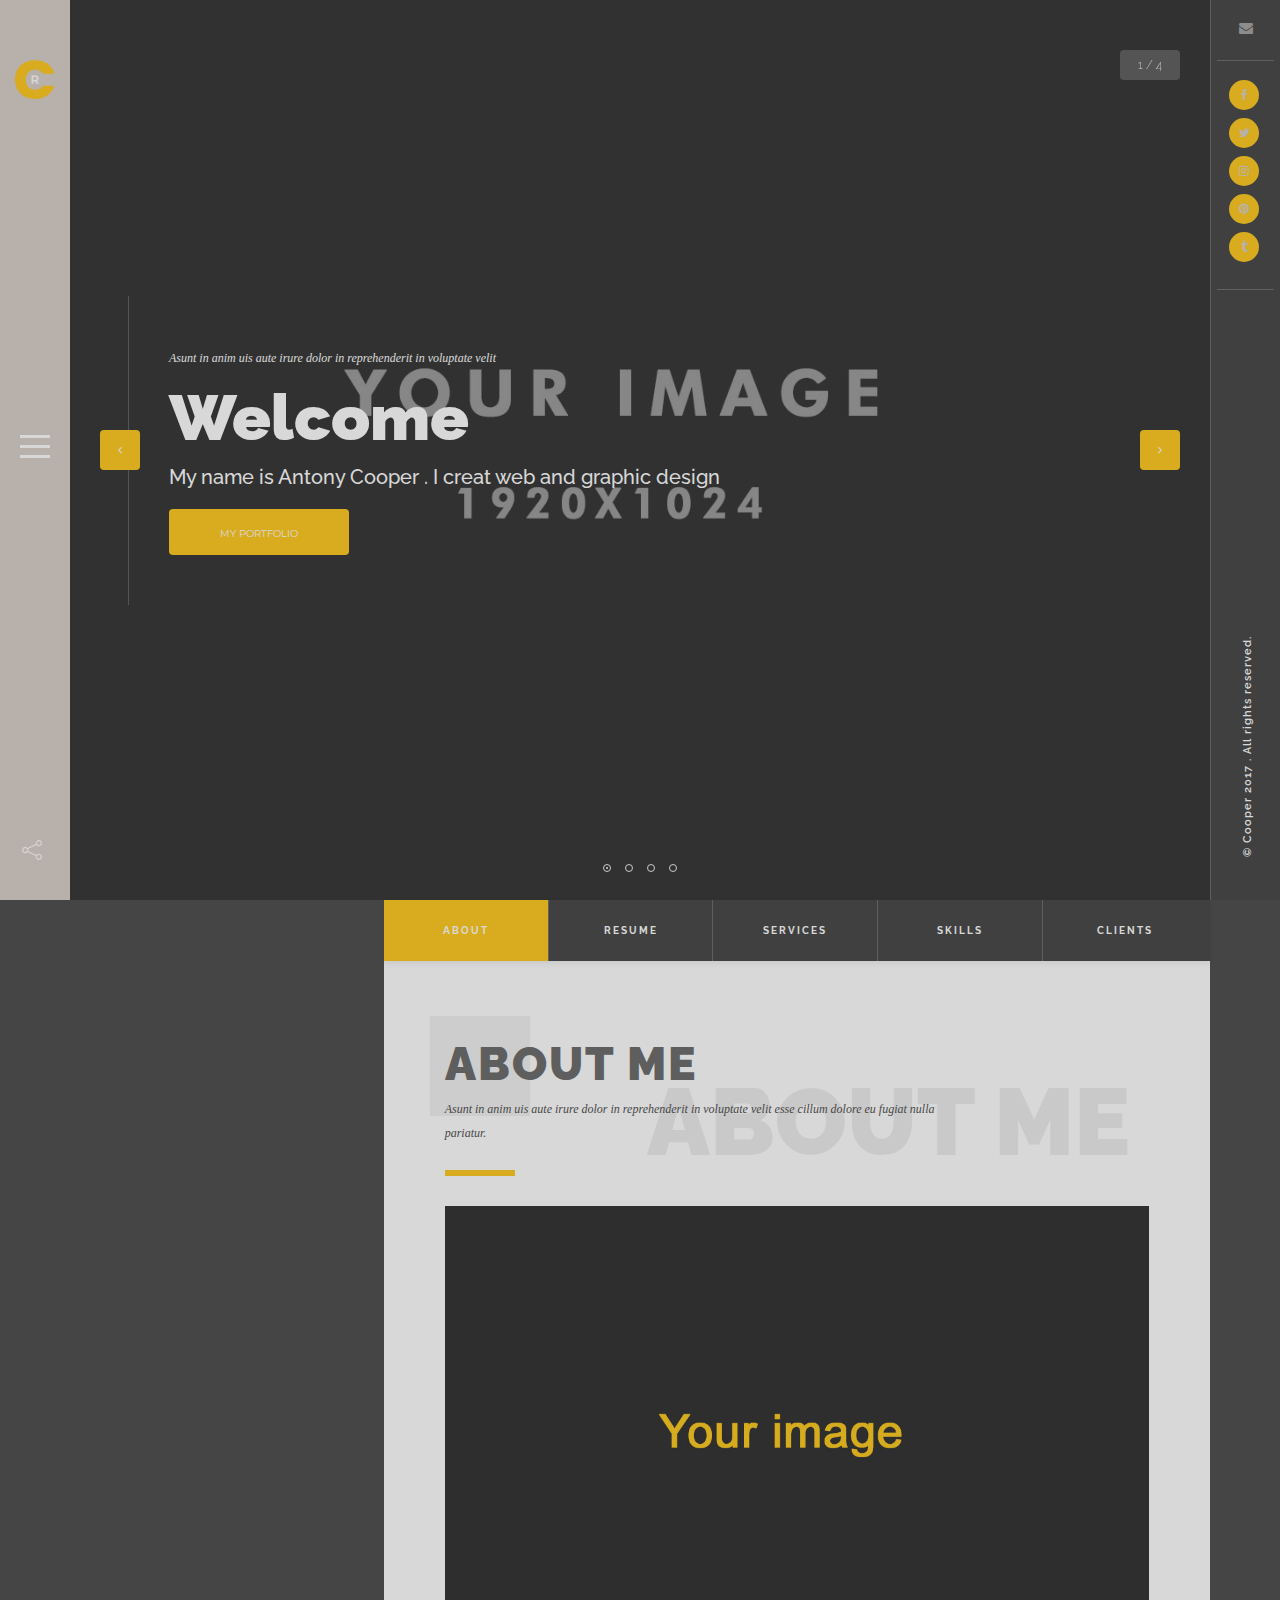
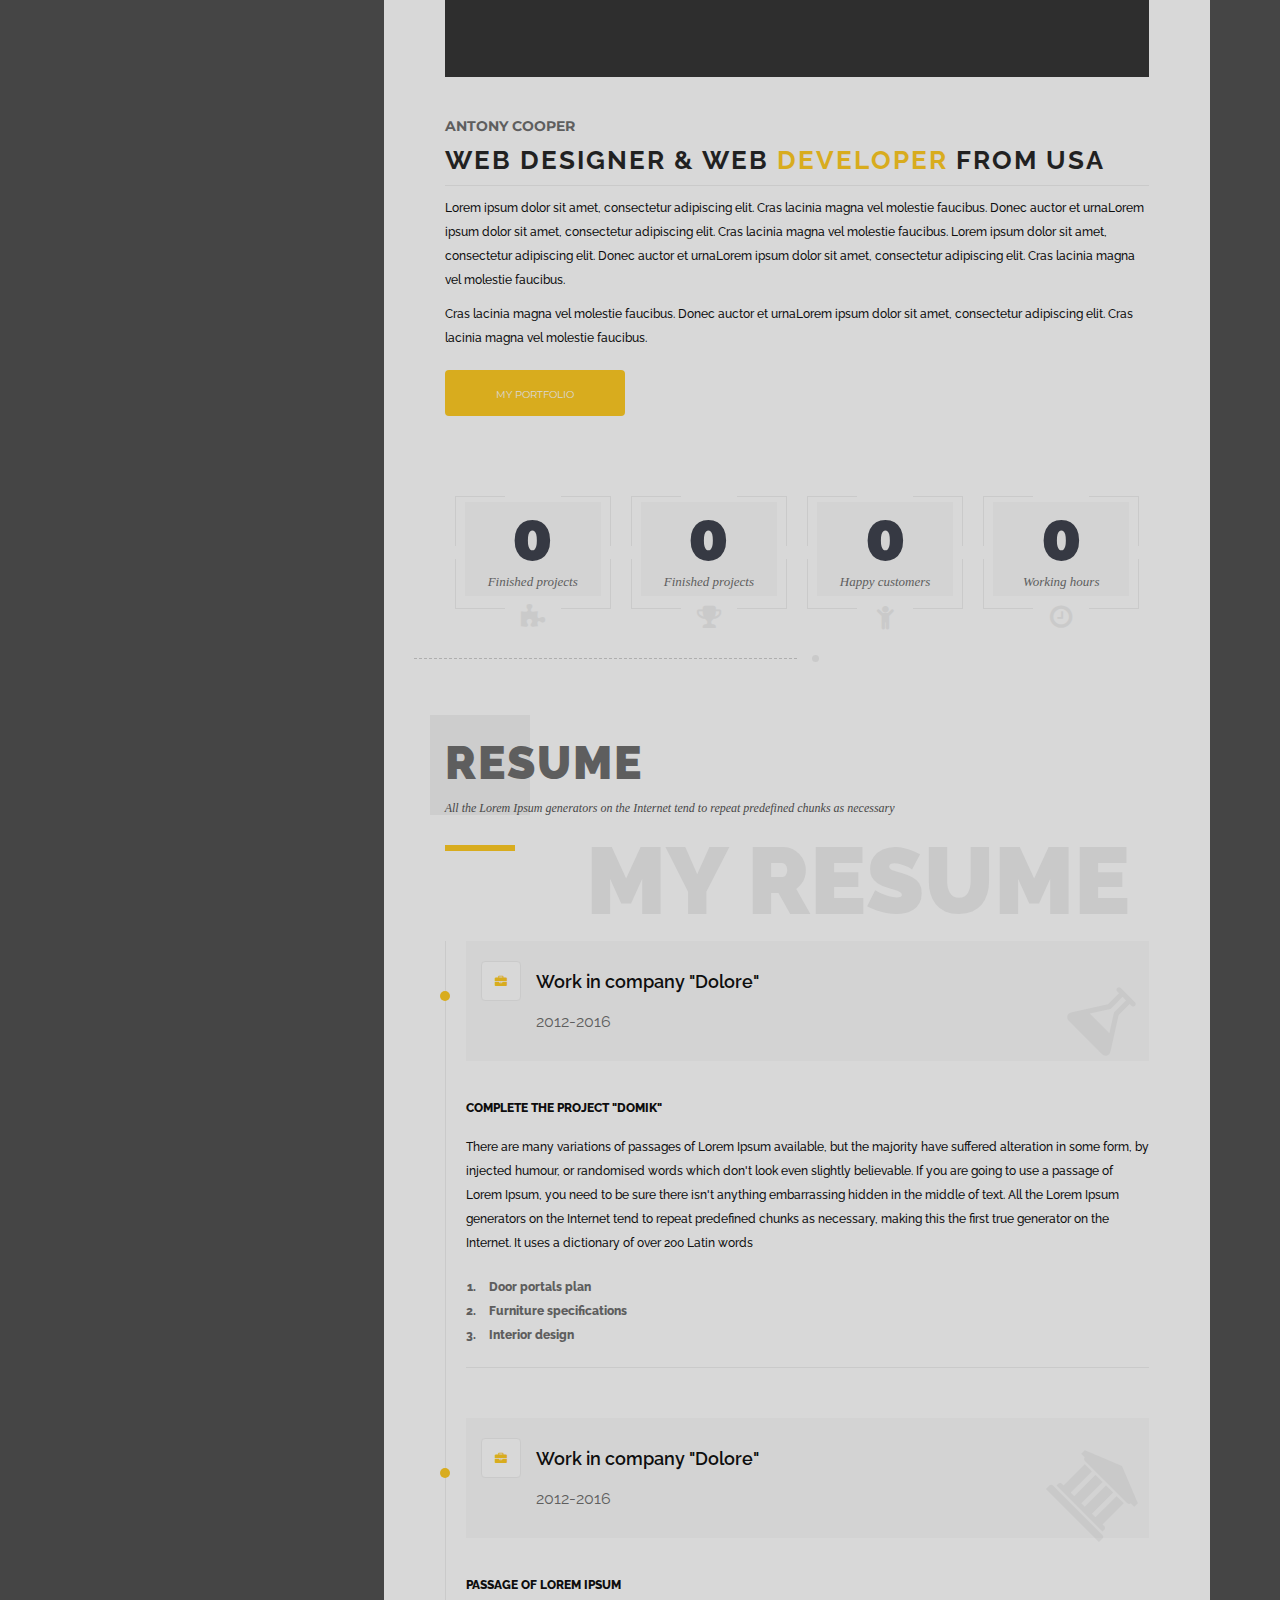
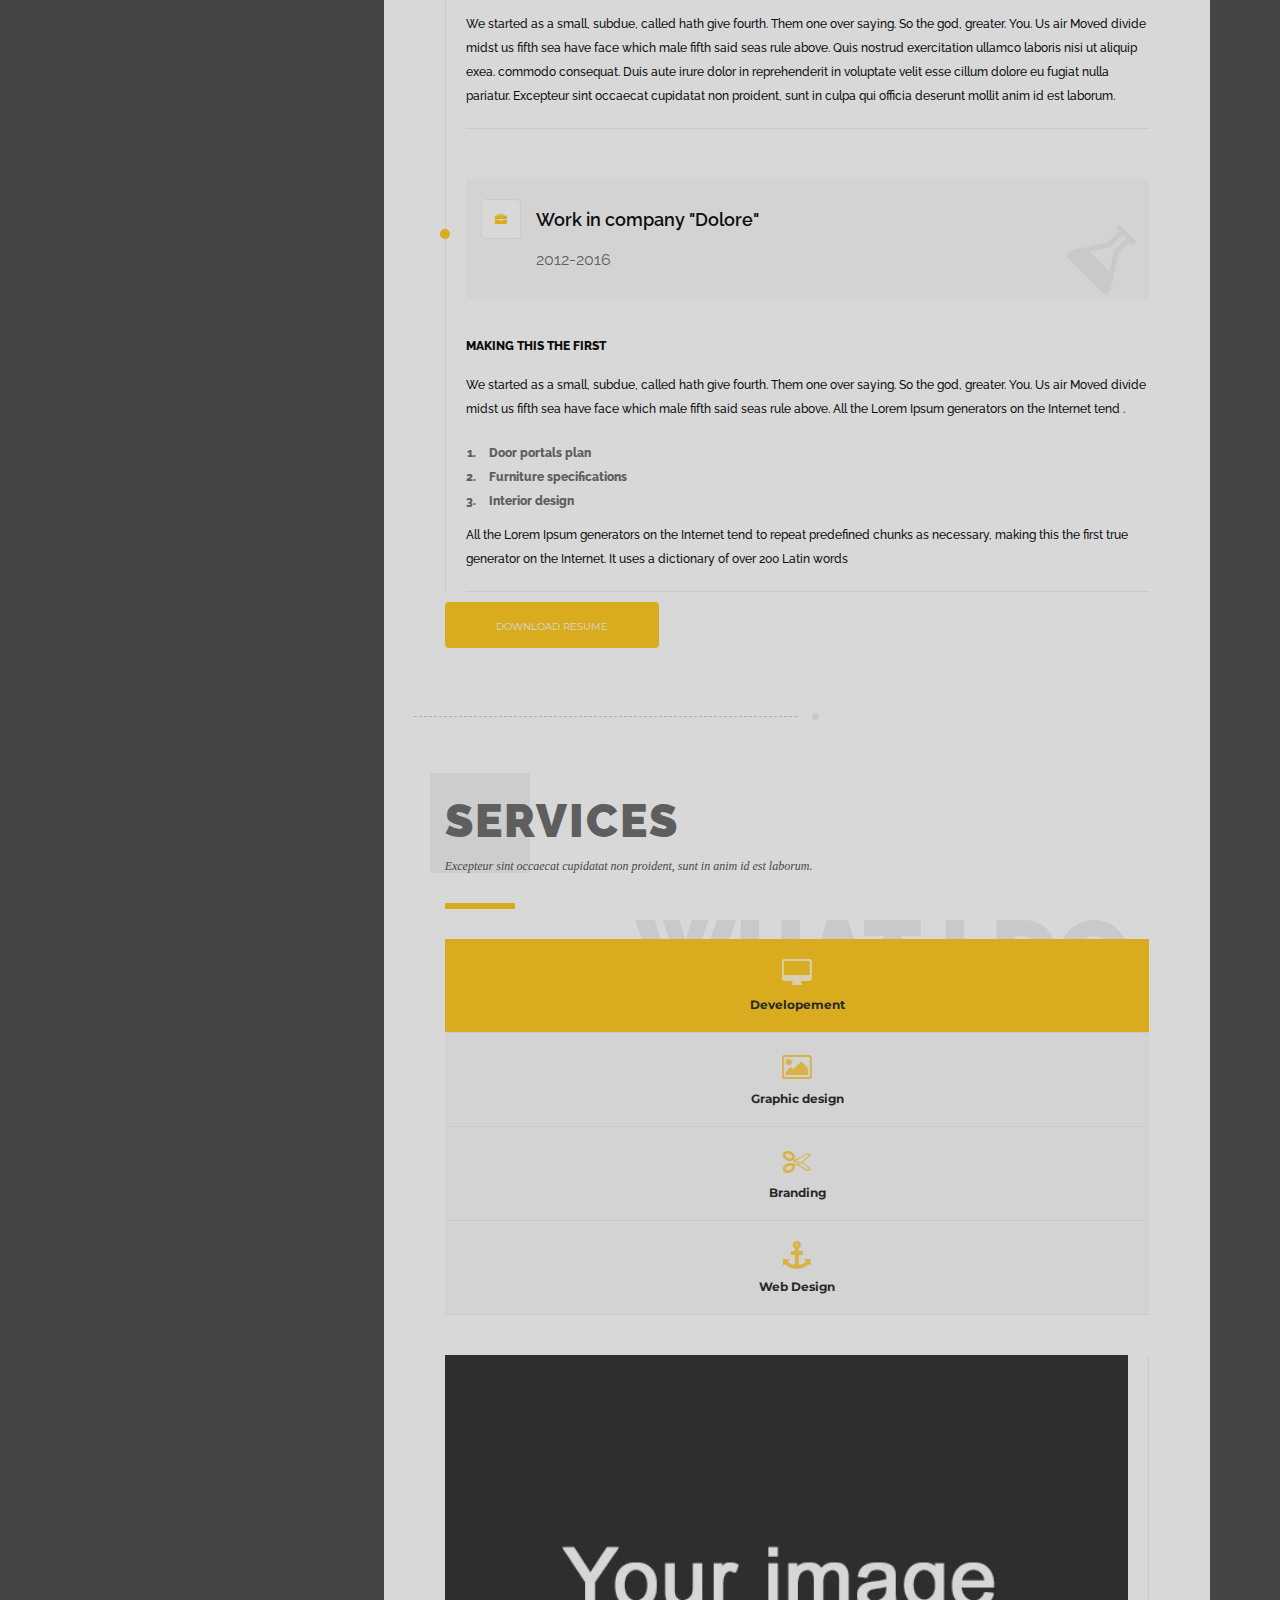
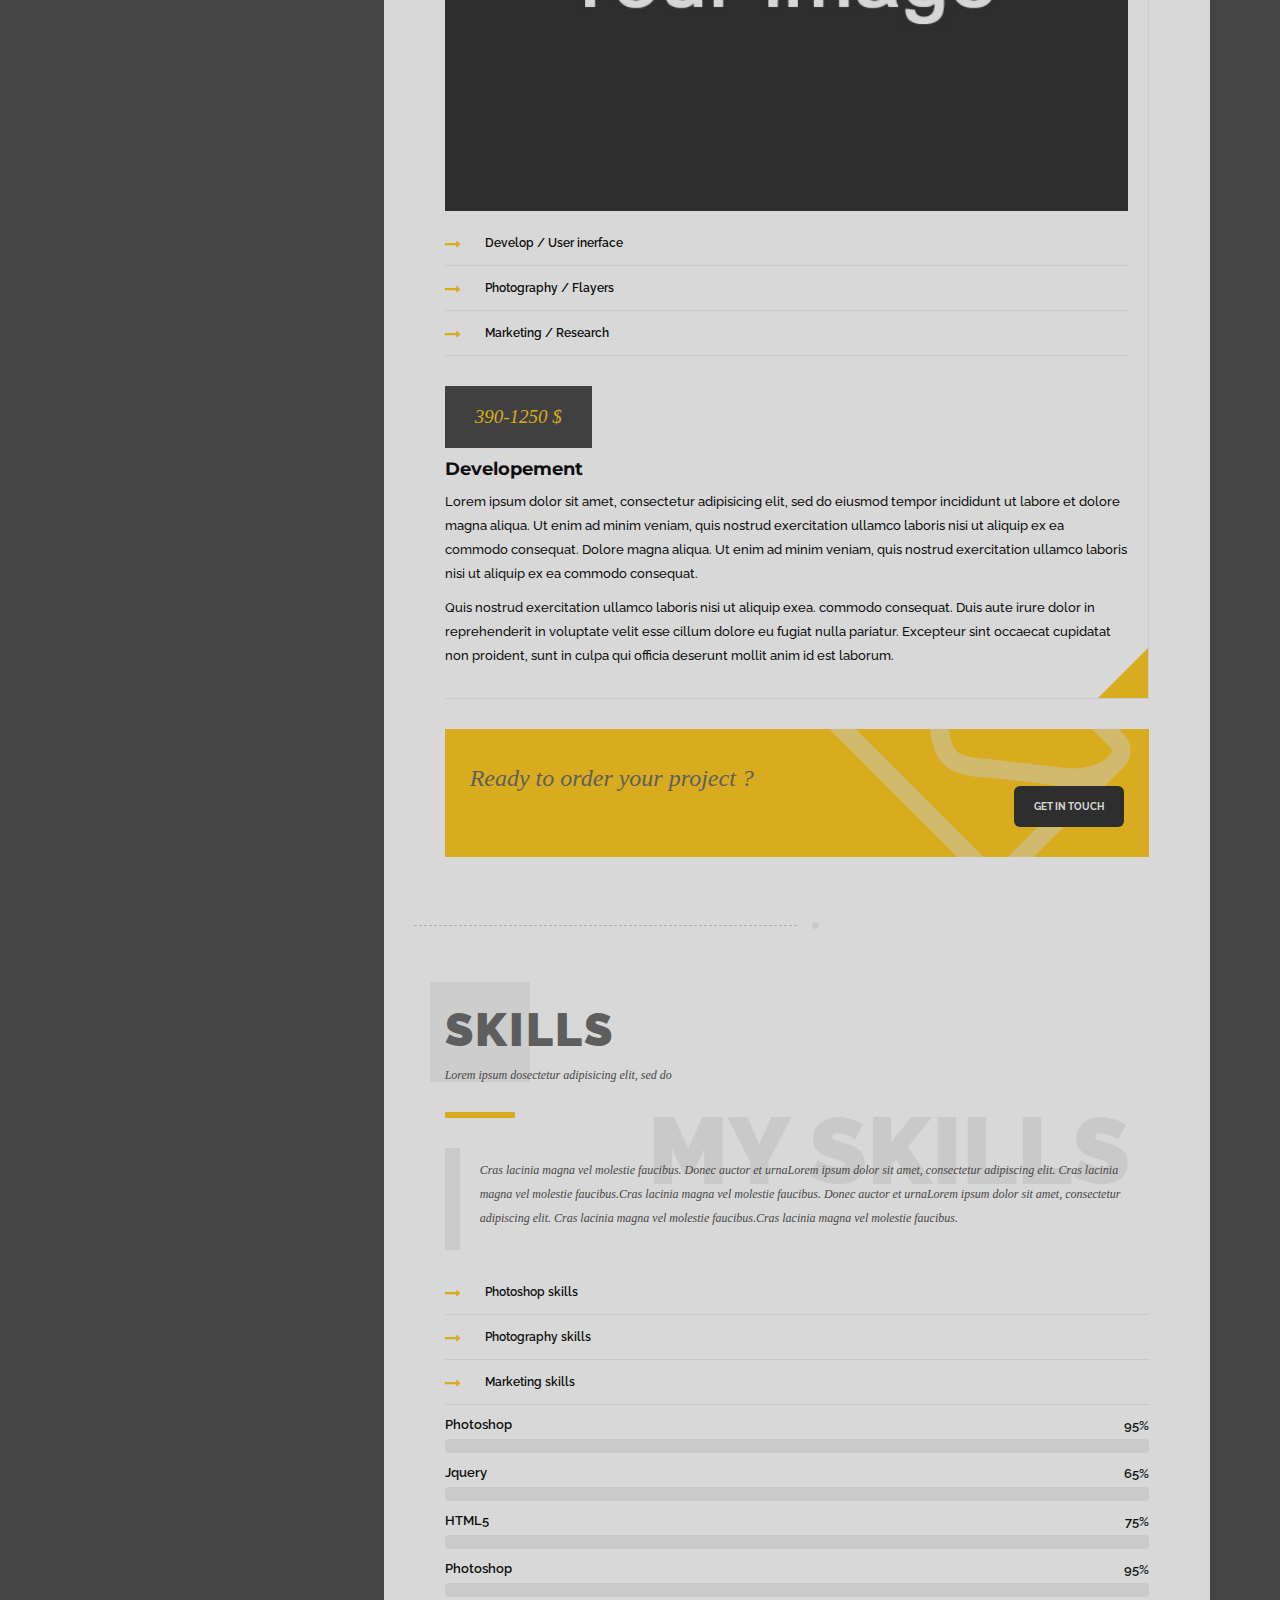
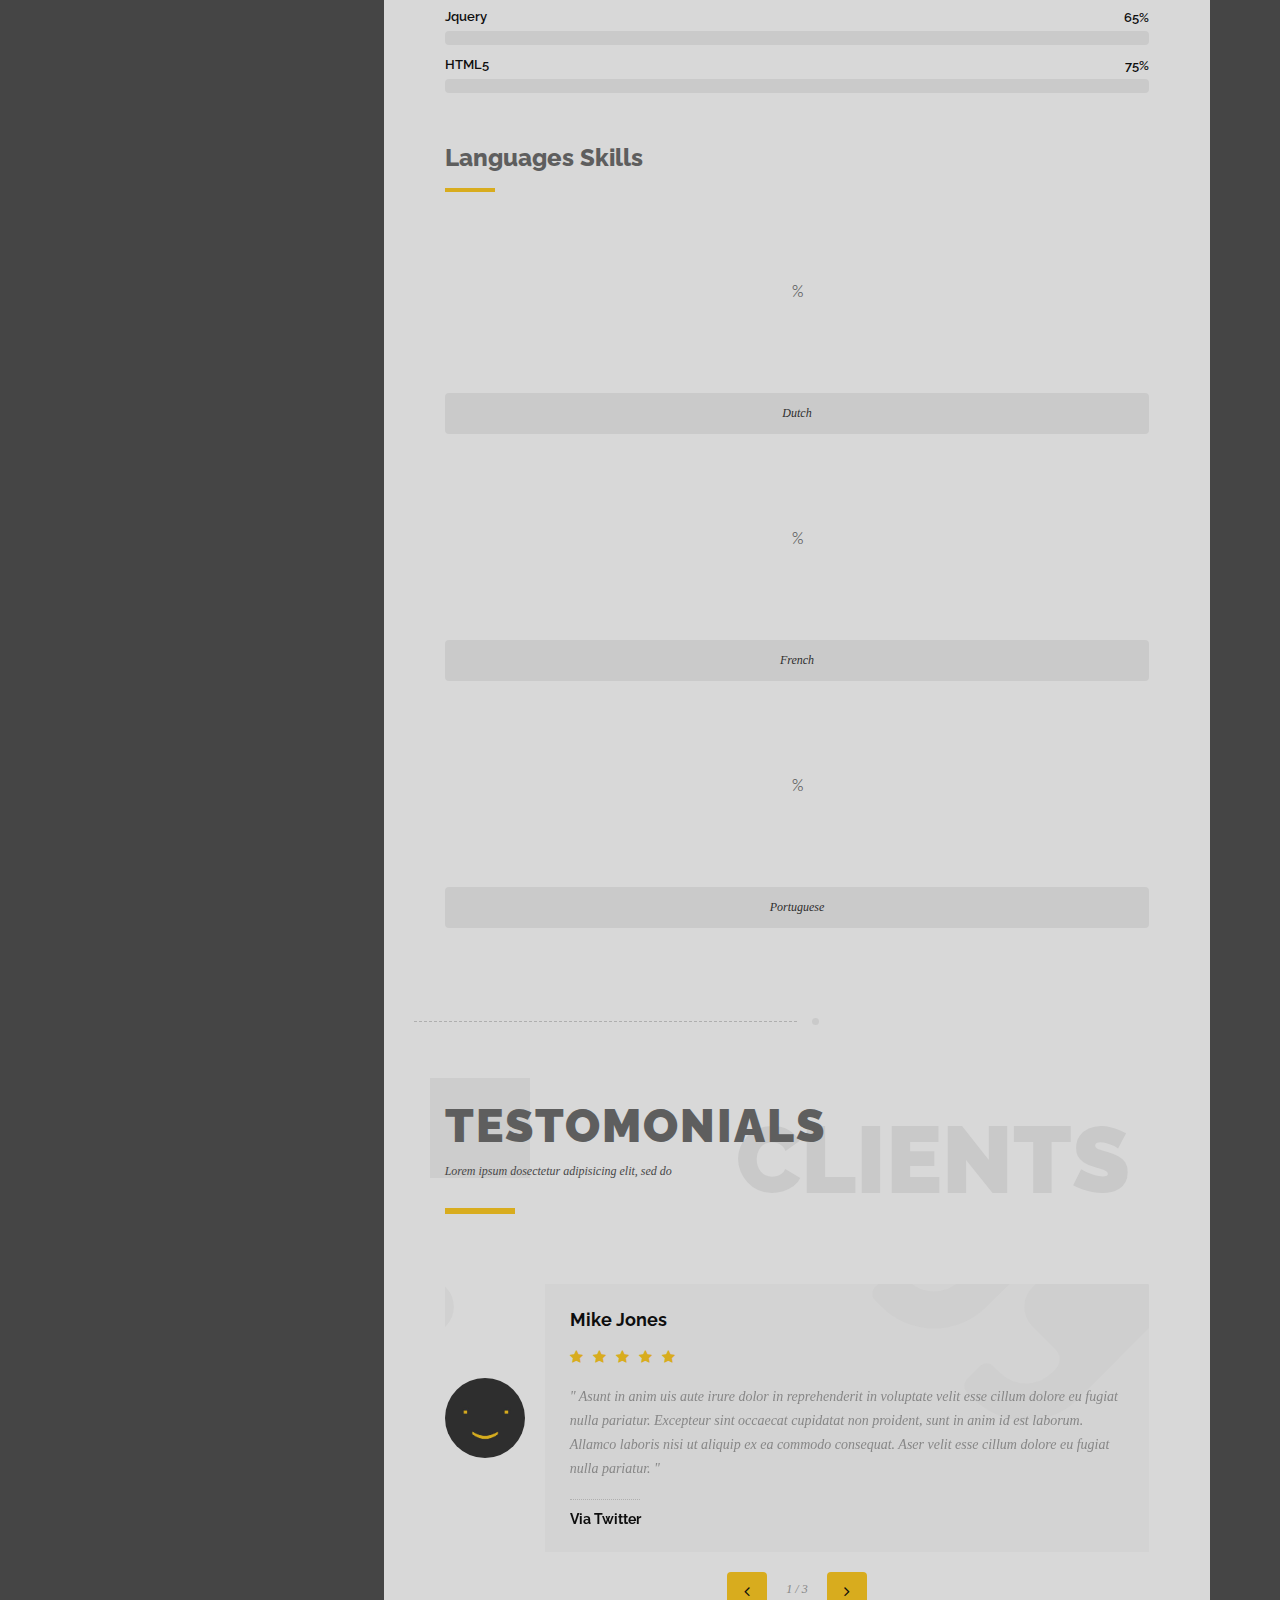
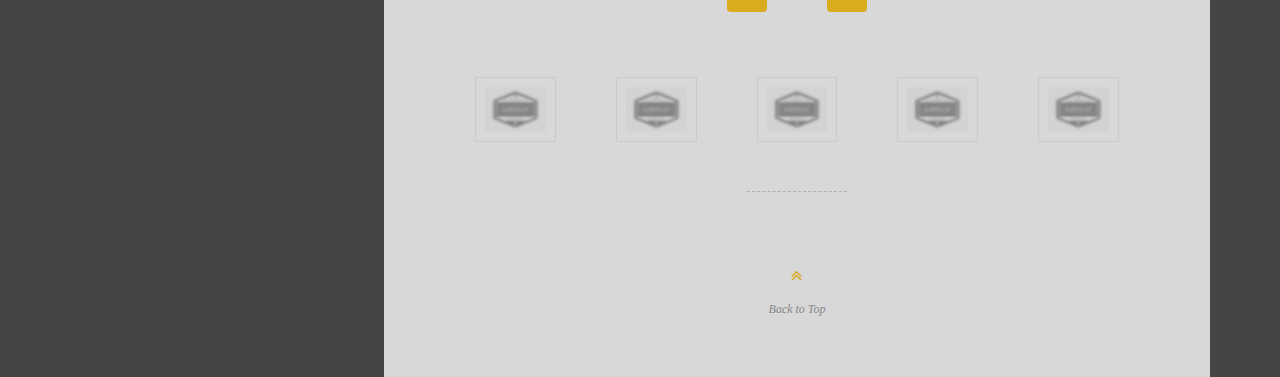
<file: cooper/index.html>
<!DOCTYPE HTML>
<html lang="en">
    <head>
        <!--=============== basic  ===============-->
        <meta charset="UTF-8">
        <title>Cooper - Creative  Responsive Personal  Template</title>
        <meta name="viewport" content="width=device-width, initial-scale=1.0, minimum-scale=1.0, maximum-scale=1.0, user-scalable=no">
        <meta name="robots" content="index, follow"/>
        <meta name="keywords" content=""/>
        <meta name="description" content=""/>
        <!--=============== css  ===============-->	
        <link type="text/css" rel="stylesheet" href="css/reset.css">
        <link type="text/css" rel="stylesheet" href="css/plugins.css">
        <link type="text/css" rel="stylesheet" href="css/style.css">
        <link type="text/css" rel="stylesheet" href="css/color.css">
        <link type="text/css" rel="stylesheet" href="css/yourstyle.css">
        <!--=============== favicons ===============-->
        <link rel="shortcut icon" href="images/favicon.ico">
    </head>
    <body>
        <!--================= loader ================-->
        <div class="loader-holder">
            <div class="loader-inner loader-vis">
                <div class="loader"></div>
            </div>
        </div>
        <!--================= loader end ================-->
        <!--================= main start ================-->
        <div id="main">
            <!--================= Header ================-->
            <header class="main-header">
                <a href="index.html" class="logo-holder"><img src="images/logo.png" alt=""></a>
                <!-- info-button -->
                <div class="nav-button" id="open-button">
                    <span class="menu-global menu-top"></span>
                    <span class="menu-global menu-middle"></span>
                    <span class="menu-global menu-bottom"></span>
                </div>
                <!-- info-button end-->
                <div class="show-share isShare"><img src="images/share.png" alt=""></div>
            </header>
            <!-- End header -->
            <!--================= menu ================-->
            <div class="menu-wrap">
                <div class="menu-inner">
                    <!-- menu logo-->
                    <a href="index.html" class="menu-logo"><img src="images/logo2.png" alt=""></a>
                    <!-- menu logo end -->
                    <div class="hid-men-wrap   alt">
                        <div id="hid-men">
                            <ul class="menu">
                                <li>
                                    <a href="#">Home</a>
                                    <!-- level 2-->
                                    <ul>
                                        <li><a href="index.html">Slider</a></li>
                                        <li><a href="index2.html">Impulse image</a></li>
                                        <li><a href="index3.html">Image</a></li>
                                        <li><a href="index4.html">Slideshow</a></li>
                                        <li><a href="index5.html">Carousel</a></li>
                                        <li><a href="index6.html">Video</a></li>
                                    </ul>
                                    <!-- level 2 end-->
                                </li>
                                <li>
                                    <a href="#">Portfolio</a>
                                    <!-- level 2-->
                                    <ul>
                                        <li><a href="portfolio.html">Style 1</a></li>
                                        <li><a href="portfolio2.html">Style 2</a></li>
                                        <li><a href="portfolio3.html">Style 3</a></li>
                                        <li><a href="portfolio4.html">Style 4</a></li>
                                        <li>
                                            <a href="#">Portfolio single</a>
                                            <!-- level 3-->
                                            <ul>
                                                <li><a href="portfolio-single.html">Style 1</a></li>
                                                <li><a href="portfolio-single2.html">Style 2</a></li>
                                                <li><a href="portfolio-single3.html">Style 3</a></li>
                                                <li><a href="portfolio-single4.html">Style 4</a></li>
                                                <li><a href="portfolio-single5.html">Style 5</a></li>
                                            </ul>
                                            <!-- level 3 end-->
                                        </li>
                                    </ul>
                                    <!-- level 2 end-->
                                </li>
                                <li><a href="contact.html">Contact</a></li>
                                <li><a href="blog.html">Blog</a></li>
                                <li>
                                    <a href="#">Pages</a>
                                    <!-- level 2-->
                                    <ul>
                                        <li><a href="blog-single.html">Blog Single</a></li>
                                        <li><a href="404.html">404</a></li>
                                        <li><a href="contact2.html">Contact 2</a></li>
                                    </ul>
                                    <!-- level 2 end-->
                                </li>
                            </ul>
                        </div>
                    </div>
                </div>
                <div class="morph-shape" id="morph-shape" data-morph-open="M-7.312,0H15c0,0,66,113.339,66,399.5C81,664.006,15,800,15,800H-7.312V0z;M-7.312,0H100c0,0,0,113.839,0,400c0,264.506,0,400,0,400H-7.312V0z">
                    <svg xmlns="http://www.w3.org/2000/svg" width="100%" height="100%" viewBox="0 0 100 800" preserveAspectRatio="none">
                        <path d="M-7.312,0H0c0,0,0,113.839,0,400c0,264.506,0,400,0,400h-7.312V0z"/>
                    </svg>
                </div>
            </div>
            <!--menu end-->
            <!-- Hero section   -->
            <div class="hero-wrap fl-wrap full-height">
                <!-- hero-wrap-image-slider-holder  end -->
                <div class="hero-slider-holder fl-wrap full-height">
                    <div class="num-holder3"></div>
                    <!-- hero-wrap-image-slider  -->
                    <div class="hero-slider fscs fl-wrap full-height">
                        <!-- item  -->
                        <div class="item fl-wrap full-height">
                            <div class="bg"  data-bg="images/bg/1.jpg"></div>
                            <div class="overlay"></div>
                            <div class="hero-wrap-item left-her alt">
                                <div class="container">
                                    <div class="fl-wrap section-entry">
                                        <p>Asunt in anim uis aute irure dolor in reprehenderit in voluptate velit</p>
                                        <h2>Welcome  </h2>
                                        <h3>My name is Antony Cooper . I creat web and graphic design</h3>
                                        <a href="portfolio.html" class="btn hide-icon"  ><i class="fa fa-eye"></i><span>My Portfolio</span></a>  
                                    </div>
                                </div>
                            </div>
                        </div>
                        <!-- item  end-->
                        <!-- item  -->
                        <div class="item fl-wrap full-height">
                            <div class="bg"  data-bg="images/bg/1.jpg"></div>
                            <div class="overlay"></div>
                            <div class="hero-wrap-item right-her alt">
                                <div class="container">
                                    <div class="fl-wrap section-entry">
                                        <p>Asunt in anim uis aute irure dolor in reprehenderit in voluptate velit</p>
                                        <h2>Welcome  </h2>
                                        <h3>My name is Antony Cooper . I creat web and graphic design</h3>
                                        <a href="portfolio.html" class="btn hide-icon"  ><i class="fa fa-eye"></i><span>My Portfolio</span></a>  
                                    </div>
                                </div>
                            </div>
                        </div>
                        <!-- item  end-->
                        <!-- item  -->
                        <div class="item fl-wrap full-height">
                            <div class="bg"  data-bg="images/bg/1.jpg"></div>
                            <div class="overlay"></div>
                            <div class="hero-wrap-item left-her alt">
                                <div class="container">
                                    <div class="fl-wrap section-entry">
                                        <p>Asunt in anim uis aute irure dolor in reprehenderit in voluptate velit</p>
                                        <h2>Welcome  </h2>
                                        <h3>My name is Antony Cooper . I creat web and graphic design</h3>
                                        <a href="portfolio.html" class="btn hide-icon"  ><i class="fa fa-eye"></i><span>My Portfolio</span></a>  
                                    </div>
                                </div>
                            </div>
                        </div>
                        <!-- item  end-->
                        <!-- item  -->
                        <div class="item fl-wrap full-height">
                            <div class="bg"  data-bg="images/bg/1.jpg"></div>
                            <div class="overlay"></div>
                            <div class="hero-wrap-item right-her alt">
                                <div class="container">
                                    <div class="fl-wrap section-entry">
                                        <p>Asunt in anim uis aute irure dolor in reprehenderit in voluptate velit</p>
                                        <h2>Welcome  </h2>
                                        <h3>My name is Antony Cooper . I creat web and graphic design</h3>
                                        <a href="portfolio.html" class="btn hide-icon"  ><i class="fa fa-eye"></i><span>My Portfolio</span></a>  
                                    </div>
                                </div>
                            </div>
                        </div>
                        <!-- item  end-->                               
                    </div>
                    <!-- hero-wrap-image-slider  end -->
                    <!--  navigation -->
                    <div class="customNavigation gals">
                        <a class="prev-slide transition"> <i class="fa fa-angle-left"></i></a>
                        <a class="next-slide transition"><i class="fa fa-angle-right"></i></a>
                    </div>
                    <!--  navigation end-->
                </div>
                <!-- hero-wrap-image-slider-holder  end -->
            </div>
            <!-- Hero section   end -->
            <!-- fixed column  -->
            <div class="fixed-column">
                <div class="column-image fl-wrap full-height">
                    <div class="bg bg-scroll" ></div>
                    <div class="overlay"></div>
                </div>
                <div class="bg-title alt"><span></span></div>
                <div class="progress-bar-wrap">
                    <div class="progress-bar"></div>
                </div>
            </div>
            <!-- fixed column  end -->
            <!-- column-wrap  -->
            <div class="column-wrap scroll-content">
                <!--=============== content ===============-->	
                <!-- scroll page navigation -->
                <div class="scroll-nav-holder fl-wrap">
                    <nav class="scroll-nav fl-wrap">
                        <ul>
                            <li><a class="scroll-link fbgs" href="#sec2" data-bgscr="images/bg/long/1.jpg" data-bgtex="about"><span>About</span></a></li>
                            <li><a class="scroll-link" href="#sec4" data-bgscr="images/bg/long/1.jpg" data-bgtex="resume"><span>Resume</span></a></li>
                            <li><a class="scroll-link" href="#sec5" data-bgscr="images/bg/long/1.jpg" data-bgtex="services"><span>Services</span></a></li>
                            <li><a class="scroll-link" href="#sec6" data-bgscr="images/bg/long/1.jpg" data-bgtex="skills"><span>Skills</span></a></li>
                            <li><a class="scroll-link" href="#sec7" data-bgscr="images/bg/long/1.jpg" data-bgtex="clients"><span>Clients</span></a></li>
                        </ul>
                    </nav>
                </div>
                <!-- scroll page navigation end --> 
                <!-- content   -->               
                <div class="content">
                    <!-- section-->
                    <section  id="sec2" data-scrollax-parent="true" class="scroll-con-sec   small-pad-sec">
                        <div class="container">
                            <div class="section-title">
                                <h2> About me</h2>
                                <p>Asunt in anim uis aute irure dolor in reprehenderit in voluptate velit esse cillum dolore eu fugiat nulla pariatur. </p>
                                <div class="clearfix"></div>
                                <span class="bold-separator"></span>
                            </div>
                            <div class="fl-wrap abt-wrap">
                                <div class="row">
                                    <div class="col-md-6">
                                        <div class="box-item vis-det fl-wrap">
                                            <img src="images/1.jpg" class="respimg" alt="">
                                            <a data-src="images/1.jpg" class="image-popup"><i class="fa fa-search"></i></a>
                                        </div>
                                    </div>
                                    <div class="col-md-6">
                                        <h4 class="text-subtitle">Antony Cooper</h4>
                                        <h3 class="text-title">Web designer & Web <span>Developer</span> From USA</h3>
                                        <p>Lorem ipsum dolor sit amet, consectetur adipiscing elit. Cras lacinia magna vel molestie faucibus. Donec auctor et urnaLorem ipsum dolor sit amet, consectetur adipiscing elit. Cras lacinia magna vel molestie faucibus.
                                            Lorem ipsum dolor sit amet, consectetur adipiscing elit.  Donec auctor et urnaLorem ipsum dolor sit amet, consectetur adipiscing elit. Cras lacinia magna vel molestie faucibus.
                                        </p>
                                        <p>  Cras lacinia magna vel molestie faucibus. Donec auctor et urnaLorem ipsum dolor sit amet, consectetur adipiscing elit. Cras lacinia magna vel molestie faucibus.</p>
                                        <a href="portfolio.html" class="btn hide-icon"  ><i class="fa fa-eye"></i><span>My Portfolio</span></a>                          
                                    </div>
                                </div>
                            </div>
                        </div>
                        <div class="parallax-title right-pos" data-scrollax="properties: { translateY: '-350px' }">About Me</div>
                    </section>
                    <!-- section end -->
                    <!-- section facts -->
                    <section class="scroll-con-sec dec-sec">
                        <div class="container">
                            <div class="inline-facts-holder fl-wrap">
                                <!-- inline-facts -->
                                <div class="inline-facts">
                                    <div class="milestone-counter">
                                        <div class="stats animaper">
                                            <div class="num" data-content="461" data-num="461">0</div>
                                        </div>
                                    </div>
                                    <h6>Finished projects</h6>
                                    <i class="fa fa-puzzle-piece" aria-hidden="true"></i>
                                </div>
                                <!-- inline-facts end -->
                                <!-- inline-facts  -->
                                <div class="inline-facts">
                                    <div class="milestone-counter">
                                        <div class="stats animaper">
                                            <div class="num" data-content="461" data-num="461">0</div>
                                        </div>
                                    </div>
                                    <h6>Finished projects</h6>
                                    <i class="fa fa-trophy" aria-hidden="true"></i>
                                </div>
                                <!-- inline-facts end -->
                                <!-- inline-facts  -->
                                <div class="inline-facts">
                                    <div class="milestone-counter">
                                        <div class="stats animaper">
                                            <div class="num" data-content="168" data-num="168">0</div>
                                        </div>
                                    </div>
                                    <h6>Happy customers</h6>
                                    <i class="fa fa-child" aria-hidden="true"></i>
                                </div>
                                <!-- inline-facts end -->
                                <!-- inline-facts  -->
                                <div class="inline-facts">
                                    <div class="milestone-counter">
                                        <div class="stats animaper">
                                            <div class="num" data-content="222" data-num="222">0</div>
                                        </div>
                                    </div>
                                    <h6>Working hours </h6>
                                    <i class="fa fa-clock-o" aria-hidden="true"></i>
                                </div>
                                <!-- inline-facts end -->
                            </div>
                        </div>
                        <!-- container end  -->
                    </section>
                    <!-- section end -->                 
                    <!--=============== section resume  ===============-->	
                    <section data-scrollax-parent="true"  id="sec4" class="scroll-con-sec dec-sec">
                        <div class="container">
                            <div class="section-title">
                                <h2>Resume</h2>
                                <p>All the Lorem Ipsum generators on the Internet tend to repeat predefined chunks as necessary</p>
                                <div class="clearfix"></div>
                                <span class="bold-separator"></span>
                            </div>
                            <div class="custom-inner-holder">
                                <!-- 1 -->	
                                <div class="custom-inner">
                                    <div class="row">
                                        <div class="col-md-4">
                                            <div class="resum-header workres">
                                                <i class="fa fa-briefcase"></i>
                                                <h3> Work in company "Dolore"</h3>
                                                <span>  2012-2016 </span>
                                            </div>
                                        </div>
                                        <div class="col-md-8">
                                            <h4>Complete the project "domik"</h4>
                                            <p>There are many variations of passages of Lorem Ipsum available, but the majority have suffered alteration in some form, by injected humour, or randomised words which don't look even slightly believable. If you are going to use a passage of Lorem Ipsum, you need to be sure there isn't anything embarrassing hidden in the middle of text. All the Lorem Ipsum generators on the Internet tend to repeat predefined chunks as necessary, making this the first true generator on the Internet. It uses a dictionary of over 200 Latin words</p>
                                            <ul>
                                                <li>Door portals plan</li>
                                                <li>Furniture specifications</li>
                                                <li>Interior design</li>
                                            </ul>
                                            <span class="custom-inner-dec"></span>
                                        </div>
                                    </div>
                                </div>
                                <!-- 1 -->
                                <!-- 2 -->	
                                <div class="custom-inner">
                                    <div class="row">
                                        <div class="col-md-4">
                                            <div class="resum-header educ">
                                                <i class="fa fa-briefcase"></i>
                                                <h3> Work in company "Dolore"</h3>
                                                <span>  2012-2016 </span>
                                            </div>
                                        </div>
                                        <div class="col-md-8">
                                            <h4>Passage of Lorem Ipsum</h4>
                                            <p>We started as a small, subdue, called hath give fourth. Them one over saying. So the god, greater. You. Us air Moved divide midst us fifth sea have face which male fifth said seas rule above. Quis nostrud exercitation ullamco laboris nisi ut aliquip exea. commodo consequat. Duis aute irure dolor in reprehenderit in voluptate velit esse cillum dolore eu fugiat nulla pariatur. Excepteur sint occaecat cupidatat non proident, sunt in culpa qui officia deserunt mollit anim id est laborum.</p>
                                            <span class="custom-inner-dec"></span>
                                        </div>
                                    </div>
                                </div>
                                <!-- 2 end -->
                                <!-- 3 -->	
                                <div class="custom-inner">
                                    <div class="row">
                                        <div class="col-md-4">
                                            <div class="resum-header workres">
                                                <i class="fa fa-briefcase"></i>
                                                <h3> Work in company "Dolore"</h3>
                                                <span>  2012-2016 </span>
                                            </div>
                                        </div>
                                        <div class="col-md-8">
                                            <h4>Making this the first</h4>
                                            <p>We started as a small, subdue, called hath give fourth. Them one over saying. So the god, greater. You. Us air Moved divide midst us fifth sea have face which male fifth said seas rule above. All the Lorem Ipsum generators on the Internet tend .</p>
                                            <ul>
                                                <li>Door portals plan</li>
                                                <li>Furniture specifications</li>
                                                <li>Interior design</li>
                                            </ul>
                                            <p> All the Lorem Ipsum generators on the Internet tend to repeat predefined chunks as necessary, making this the first true generator on the Internet. It uses a dictionary of over 200 Latin words</p>
                                            <span class="custom-inner-dec"></span>      
                                        </div>
                                    </div>
                                </div>
                                <!-- 3 end -->
                            </div>
                            <a href="#" class="btn hide-icon"><i class="fa fa-file-pdf-o"></i><span>Download Resume</span></a> 
                        </div>
                        <div class="parallax-title right-pos" data-scrollax="properties: { translateY: '-350px' }">My Resume</div>
                    </section>
                    <!-- section end -->
                    <!-- section-->
                    <section   id="sec5" data-scrollax-parent="true" class="scroll-con-sec dec-sec">
                        <div class="sec-dec right-rot"></div>
                        <div class="container">
                            <div class="section-title">
                                <h2>Services</h2>
                                <p>Excepteur sint occaecat cupidatat non proident, sunt in anim id est laborum.</p>
                                <div class="clearfix"></div>
                                <span class="bold-separator"></span>
                            </div>
                            <div class="fl-wrap serv-wrap">
                                <div class="row">
                                    <div class="col-md-3">
                                        <ul class="tabs sl-tabs">
                                            <li class="tab-link current" data-tab="tab-1">
                                                <div class="tb-item">
                                                    <i class="fa fa-desktop"></i>
                                                    <h3> Developement</h3>
                                                </div>
                                            </li>
                                            <li class="tab-link" data-tab="tab-2">
                                                <div class="tb-item">
                                                    <i class="fa fa-picture-o"></i>
                                                    <h3>Graphic design</h3>
                                                </div>
                                            </li>
                                            <li class="tab-link" data-tab="tab-3">
                                                <div class="tb-item">
                                                    <i class="fa fa-scissors"></i>
                                                    <h3>Branding</h3>
                                                </div>
                                            </li>
                                            <li class="tab-link" data-tab="tab-4">
                                                <div class="tb-item">
                                                    <i class="fa fa-anchor"></i>
                                                    <h3>Web Design</h3>
                                                </div>
                                            </li>
                                        </ul>
                                    </div>
                                    <div class="col-md-9">
                                        <!-- tab1 -->
                                        <div id="tab-1" class="tab-content current">
                                            <div class="row">
                                                <div class="col-md-7">
                                                    <div class="box-item vis-det fl-wrap">
                                                        <img src="images/services/1.jpg" class="respimg" alt="">
                                                        <a data-src="images/services/1.jpg" class="image-popup"><i class="fa fa-search"></i></a>
                                                    </div>
                                                </div>
                                                <div class="col-md-5">
                                                    <ul class="dec-list">
                                                        <li> Develop / User inerface</li>
                                                        <li>  Photography / Flayers </li>
                                                        <li> Marketing  / Research</li>
                                                    </ul>
                                                    <span class="price">390-1250 $</span>
                                                </div>
                                            </div>
                                            <h3>Developement</h3>
                                            <p>Lorem ipsum dolor sit amet, consectetur adipisicing elit, sed do eiusmod tempor incididunt ut labore et dolore magna aliqua. Ut enim ad minim veniam, quis nostrud exercitation ullamco laboris nisi ut aliquip ex ea commodo consequat. Dolore magna aliqua. Ut enim ad minim veniam, quis nostrud exercitation ullamco laboris nisi ut aliquip ex ea commodo consequat.
                                            </p>
                                            <p>Quis nostrud exercitation ullamco laboris nisi ut aliquip exea. commodo consequat. Duis aute irure dolor in reprehenderit in voluptate velit esse cillum dolore eu fugiat nulla pariatur. Excepteur sint occaecat cupidatat non proident, sunt in culpa qui officia deserunt mollit anim id est laborum.</p>
                                        </div>
                                        <!-- tab1 end -->
                                        <!-- tab2 -->
                                        <div id="tab-2" class="tab-content">
                                            <div class="row">
                                                <div class="col-md-7">
                                                    <div class="box-item vis-det fl-wrap">
                                                        <img src="images/services/1.jpg" class="respimg" alt="">
                                                        <a data-src="images/services/1.jpg" class="image-popup"><i class="fa fa-search"></i></a>
                                                    </div>
                                                </div>
                                                <div class="col-md-5">
                                                    <ul class="dec-list">
                                                        <li>Research / Develop</li>
                                                        <li> User inerface /  Photography  </li>
                                                        <li> Flayers / Marketing  </li>
                                                    </ul>
                                                    <span class="price">190-250 $</span>
                                                </div>
                                            </div>
                                            <h3>Graphic design</h3>
                                            <p>Quis nostrud exercitation ullamco laboris nisi ut aliquip exea. commodo consequat. Duis aute irure dolor in reprehenderit in voluptate velit esse cillum dolore eu fugiat nulla pariatur. Excepteur sint occaecat cupidatat non proident, sunt in culpa qui officia deserunt mollit anim id est laborum.
                                            </p>
                                            <p>Lorem ipsum dolor sit amet, consectetur adipisicing elit, sed do eiusmod tempor incididunt ut labore et dolore magna aliqua. Ut enim ad minim veniam, quis nostrud exercitation ullamco laboris nisi ut aliquip ex ea commodo consequat.</p>
                                        </div>
                                        <!-- tab2 end -->
                                        <!-- tab3-->
                                        <div id="tab-3" class="tab-content">
                                            <div class="row">
                                                <div class="col-md-7">
                                                    <div class="box-item vis-det fl-wrap">
                                                        <img src="images/services/1.jpg" class="respimg" alt="">
                                                        <a data-src="images/services/1.jpg" class="image-popup"><i class="fa fa-search"></i></a>
                                                    </div>
                                                </div>
                                                <div class="col-md-5">
                                                    <ul class="dec-list">
                                                        <li> Flayers / Branding</li>
                                                        <li>  Marketing / Develop  </li>
                                                        <li>User inerface /  Photography </li>
                                                    </ul>
                                                    <span class="price">1190-2250 $</span>
                                                </div>
                                            </div>
                                            <h3>Branding</h3>
                                            <p>Lorem ipsum dolor sit amet, consectetur adipisicing elit, sed do eiusmod tempor incididunt ut labore et dolore magna aliqua. Ut enim ad minim veniam, quis nostrud exercitation ullamco laboris nisi ut aliquip ex ea commodo consequat. Dolore magna aliqua. Quis nostrud exercitation ullamco laboris nisi ut aliquip exea. commodo consequat. Duis aute irure dolor in reprehenderit in voluptate velit esse cillum dolore eu fugiat nulla pariatur. Excepteur sint occaecat cupidatat non proident, sunt in culpa qui officia deserunt mollit anim id est laborum. Ut enim ad minim veniam, quis nostrud exercitation ullamco laboris nisi ut aliquip ex ea commodo consequat.
                                            </p>
                                            <p>Quis nostrud exercitation ullamco laboris nisi ut aliquip exea. commodo consequat. Duis aute irure dolor in reprehenderit in voluptate velit esse cillum dolore eu fugiat nulla pariatur. Excepteur sint occaecat cupidatat non proident, sunt in culpa qui officia deserunt mollit anim id est laborum.</p>
                                        </div>
                                        <!-- tab3 end -->
                                        <!-- tab3-->
                                        <div id="tab-4" class="tab-content">
                                            <div class="row">
                                                <div class="col-md-7">
                                                    <div class="box-item vis-det fl-wrap">
                                                        <img src="images/services/1.jpg" class="respimg" alt="">
                                                        <a data-src="images/services/1.jpg" class="image-popup"><i class="fa fa-search"></i></a>
                                                    </div>
                                                </div>
                                                <div class="col-md-5">
                                                    <ul class="dec-list">
                                                        <li> Develop / Marketing</li>
                                                        <li>  User inerface /  Photography  </li>
                                                        <li> Flayers  / Research</li>
                                                    </ul>
                                                    <span class="price">100-3250 $</span>
                                                </div>
                                            </div>
                                            <h3>Web Design</h3>
                                            <p>Lorem ipsum dolor sit amet, consectetur adipisicing elit, sed do eiusmod tempor incididunt ut labore et dolore magna aliqua. Ut enim ad minim veniam, quis nostrud exercitation ullamco laboris nisi ut aliquip ex ea commodo consequat.Quis nostrud exercitation ullamco laboris nisi ut aliquip exea. commodo consequat. Duis aute irure dolor in reprehenderit in voluptate velit esse cillum dolore eu fugiat nulla pariatur. Excepteur sint occaecat cupidatat non proident, sunt in culpa qui officia deserunt mollit anim id est laborum.
                                            </p>
                                            <p>Lorem ipsum dolor sit amet, consectetur adipisicing elit, sed do eiusmod tempor incididunt ut labore et dolore magna aliqua. Ut enim ad minim veniam, quis nostrud exercitation ullamco laboris nisi ut aliquip ex ea commodo consequat.</p>
                                        </div>
                                        <!-- tab3 end -->                                                
                                    </div>
                                </div>
                            </div>
                        </div>
                        <div class="clearfix"></div>
                        <div class="container">
                            <div class="order-wrap fl-wrap color-bg">
                                <div class="row">
                                    <div class="col-md-8">
                                        <h4>Ready to order your project ?</h4>
                                    </div>
                                    <div class="col-md-4">
                                        <a href="contact.html" class="ord-link">Get In Touch</a>
                                    </div>
                                </div>
                            </div>
                        </div>
                        <div class="parallax-title right-pos" data-scrollax="properties: { translateY: '-350px' }">What i do</div>
                    </section>
                    <!-- section end -->                       
                    <!-- section-->
                    <section  id="sec6" data-scrollax-parent="true" class="scroll-con-sec  dec-sec">
                        <div class="container">
                            <div class="section-title">
                                <h2>Skills</h2>
                                <p>Lorem ipsum dosectetur adipisicing elit, sed do</p>
                                <div class="clearfix"></div>
                                <span class="bold-separator"></span>
                            </div>
                            <div class="skills-wrap">
                                <div class="row">
                                    <div class="col-md-6">
                                        <blockquote>
                                            <p> Cras lacinia magna vel molestie faucibus. Donec auctor et urnaLorem ipsum dolor sit amet, consectetur adipiscing elit. Cras lacinia magna vel molestie faucibus.Cras lacinia magna vel molestie faucibus. Donec auctor et urnaLorem ipsum dolor sit amet, consectetur adipiscing elit. Cras lacinia magna vel molestie faucibus.Cras lacinia magna vel molestie faucibus.   </p>
                                        </blockquote>
                                        <ul class="dec-list">
                                            <li>  Photoshop skills</li>
                                            <li>  Photography skills</li>
                                            <li> Marketing skills</li>
                                        </ul>
                                    </div>
                                    <div class="col-md-6">
                                        <div class="fl-wrap">
                                            <div class="skillbar-box animaper">
                                                <!-- skill 1-->
                                                <div class="custom-skillbar-title"><span>Photoshop</span></div>
                                                <div class="skill-bar-percent">95%</div>
                                                <div class="skillbar-bg" data-percent="95%">
                                                    <div class="custom-skillbar"></div>
                                                </div>
                                                <!-- skill 2-->
                                                <div class="custom-skillbar-title"><span>Jquery</span></div>
                                                <div class="skill-bar-percent">65%</div>
                                                <div class="skillbar-bg" data-percent="65%">
                                                    <div class="custom-skillbar"></div>
                                                </div>
                                                <!-- skill 3-->
                                                <div class="custom-skillbar-title"><span>HTML5</span></div>
                                                <div class="skill-bar-percent">75%</div>
                                                <div class="skillbar-bg" data-percent="75%">
                                                    <div class="custom-skillbar"></div>
                                                </div>
                                                <!-- skill 1-->
                                                <div class="custom-skillbar-title"><span>Photoshop</span></div>
                                                <div class="skill-bar-percent">95%</div>
                                                <div class="skillbar-bg" data-percent="95%">
                                                    <div class="custom-skillbar"></div>
                                                </div>
                                                <!-- skill 2-->
                                                <div class="custom-skillbar-title"><span>Jquery</span></div>
                                                <div class="skill-bar-percent">65%</div>
                                                <div class="skillbar-bg" data-percent="65%">
                                                    <div class="custom-skillbar"></div>
                                                </div>
                                                <!-- skill 3-->
                                                <div class="custom-skillbar-title"><span>HTML5</span></div>
                                                <div class="skill-bar-percent">75%</div>
                                                <div class="skillbar-bg" data-percent="75%">
                                                    <div class="custom-skillbar"></div>
                                                </div>
                                            </div>
                                        </div>
                                    </div>
                                </div>
                            </div>
                            <div class="row">
                                <div class="col-md-2">
                                    <h4 class="bold-title">Languages Skills</h4>
                                </div>
                                <div class="col-md-10">
                                    <div class="piechart-holder animaper">
                                        <div class="row">
                                            <!-- 1  -->
                                            <div class="piechart col-md-4" >
                                                <span class="chart" data-percent="85">
                                                <span class="percent"></span>
                                                </span>
                                                <div class="clearfix"></div>
                                                <div class="skills-description">
                                                    <h4>Dutch</h4>
                                                </div>
                                            </div>
                                            <!-- 1 end -->
                                            <!-- 2  -->
                                            <div class="piechart col-md-4">
                                                <span class="chart" data-percent="95">
                                                <span class="percent"></span>
                                                </span>
                                                <div class="clearfix"></div>
                                                <div class="skills-description">
                                                    <h4>French</h4>
                                                </div>
                                            </div>
                                            <!-- 2 end  -->
                                            <!-- 3  -->
                                            <div class="piechart col-md-4">
                                                <span class="chart" data-percent="80">
                                                <span class="percent"></span>
                                                </span>
                                                <div class="clearfix"></div>
                                                <div class="skills-description">
                                                    <h4>Portuguese</h4>
                                                </div>
                                            </div>
                                            <!-- 3  end-->																
                                        </div>
                                    </div>
                                </div>
                            </div>
                        </div>
                        <div class="parallax-title right-pos" data-scrollax="properties: { translateY: '-350px' }">my skills</div>
                    </section>
                    <!-- section end -->
                    <!-- section  -->     
                    <section  id="sec7" data-scrollax-parent="true" class="scroll-con-sec">
                        <div class="container">
                            <div class="section-title">
                                <h2>Testomonials</h2>
                                <p>Lorem ipsum dosectetur adipisicing elit, sed do</p>
                                <div class="clearfix"></div>
                                <span class="bold-separator"></span>
                            </div>
                            <div class="testimonials-slider-holder fl-wrap">
                                <div class="testimonials-slider owl-carousel">
                                    <!-- item-->
                                    <div class="item">
                                        <div class="testi-item">
                                            <div class="testi-image">
                                                <img src="images/testim/1.jpg" alt="">
                                            </div>
                                            <div class="testi-text fl-wrap">
                                                <h3>Mike Jones</h3>
                                                <ul class="star-rating">
                                                    <li><i class="fa fa-star"></i></li>
                                                    <li><i class="fa fa-star"></i></li>
                                                    <li><i class="fa fa-star"></i></li>
                                                    <li><i class="fa fa-star"></i></li>
                                                    <li><i class="fa fa-star"></i></li>
                                                </ul>
                                                <p> " Asunt in anim uis aute irure dolor in reprehenderit in voluptate velit esse cillum dolore eu fugiat nulla pariatur. Excepteur sint occaecat cupidatat non proident, sunt in anim id est laborum. Allamco laboris nisi ut aliquip ex ea commodo consequat. Aser velit esse cillum dolore eu fugiat nulla pariatur. "</p>
                                                <a href="#" class="testim-link">Via Twitter</a>
                                            </div>
                                        </div>
                                    </div>
                                    <!-- item end-->
                                    <!-- item-->
                                    <div class="item">
                                        <div class="testi-item">
                                            <div class="testi-image">
                                                <img src="images/testim/1.jpg" alt="">
                                            </div>
                                            <div class="testi-text fl-wrap">
                                                <h3>Lisa Lynn</h3>
                                                <ul class="star-rating">
                                                    <li><i class="fa fa-star"></i></li>
                                                    <li><i class="fa fa-star"></i></li>
                                                    <li><i class="fa fa-star"></i></li>
                                                    <li><i class="fa fa-star"></i></li>
                                                    <li><i class="fa fa-star"></i></li>
                                                </ul>
                                                <p> " Asunt in anim uis aute irure dolor in reprehenderit in voluptate velit esse cillum dolore eu fugiat nulla pariatur. Excepteur sint occaecat cupidatat non proident, sunt in anim id est laborum. Allamco laboris nisi ut aliquip ex ea commodo consequat. Aser velit esse cillum dolore eu fugiat nulla pariatur. "</p>
                                                <a href="#" class="testim-link">Via Instagram</a>
                                            </div>
                                        </div>
                                    </div>
                                    <!-- item end-->
                                    <!-- item-->
                                    <div class="item">
                                        <div class="testi-item">
                                            <div class="testi-image">
                                                <img src="images/testim/1.jpg" alt="">
                                            </div>
                                            <div class="testi-text fl-wrap">
                                                <h3>Antony Frick</h3>
                                                <ul class="star-rating">
                                                    <li><i class="fa fa-star"></i></li>
                                                    <li><i class="fa fa-star"></i></li>
                                                    <li><i class="fa fa-star"></i></li>
                                                    <li><i class="fa fa-star"></i></li>
                                                    <li><i class="fa fa-star"></i></li>
                                                </ul>
                                                <p> " Asunt in anim uis aute irure dolor in reprehenderit in voluptate velit esse cillum dolore eu fugiat nulla pariatur. Excepteur sint occaecat cupidatat non proident, sunt in anim id est laborum. Allamco laboris nisi ut aliquip ex ea commodo consequat. Aser velit esse cillum dolore eu fugiat nulla pariatur. "</p>
                                                <a href="#" class="testim-link">Via Facebook</a>
                                            </div>
                                        </div>
                                    </div>
                                    <!-- item end-->                                                            
                                </div>
                                <div class="customNavigation">
                                    <a class="next-slide transition"><i class="fa fa-angle-right"></i></a>
                                    <a class="prev-slide transition"><i class="fa fa-angle-left"></i></a>
                                </div>
                                <div class="teti-counter"></div>
                            </div>
                            <!-- clients-->
                            <div class="clients-list fl-wrap">
                                <ul>
                                    <li><a href="#" target="_blank"><span><img src="images/clients/1.png" alt=""></span></a></li>
                                    <li><a href="#" target="_blank"><span><img src="images/clients/1.png" alt=""></span></a></li>
                                    <li><a href="#" target="_blank"><span><img src="images/clients/1.png" alt=""></span></a></li>
                                    <li><a href="#" target="_blank"><span><img src="images/clients/1.png" alt=""></span></a></li>
                                    <li><a href="#" target="_blank"><span><img src="images/clients/1.png" alt=""></span></a></li>
                                </ul>
                            </div>
                            <!-- clients end -->
                        </div>
                        <!-- parallax-title-->
                        <div class="parallax-title right-pos" data-scrollax="properties: { translateY: '-350px' }">Clients</div>
                        <!-- parallax-title end -->
                    </section>
                    <!-- section  end-->
                    <!--  to top  -->  
                    <div class="small-sec fl-wrap">
                        <div class="to-top-wrap"><a class="to-top" href="#"> <i class="fa fa-angle-double-up"></i> Back to Top</a></div>
                    </div>
                    <!-- to top end--> 
                </div>
                <!-- content end -->
            </div>
            <!-- column-wrap end -->
            <!-- arrow nav -->
            <div class="arrowpagenav"></div>
            <!-- arrow nav end-->
            <!-- footer-->
            <footer class="main-footer">
                <a href="contact.html" class="mail-link"><i class="fa fa-envelope" aria-hidden="true"></i></a>
                <!-- header-social-->
                <div class="footer-social">
                    <ul >
                        <li><a href="#" target="_blank" ><i class="fa fa-facebook"></i></a></li>
                        <li><a href="#" target="_blank"><i class="fa fa-twitter"></i></a></li>
                        <li><a href="#" target="_blank" ><i class="fa fa-instagram"></i></a></li>
                        <li><a href="#" target="_blank" ><i class="fa fa-pinterest"></i></a></li>
                        <li><a href="#" target="_blank" ><i class="fa fa-tumblr"></i></a></li>
                    </ul>
                </div>
                <!-- header-social end-->           
                <div class="copyright">&#169; Cooper 2017 .  All rights reserved.</div>
            </footer>
            <!-- footer end -->
            <!-- Share container  -->
            <div class="share-container  isShare"  data-share="['facebook','pinterest','googleplus','twitter','linkedin']"></div>
            <!-- Share container  end-->
        </div>

        <!-- Main end -->
        <!--=============== scripts  ===============-->
        <script type="text/javascript" src="js/jquery.min.js"></script>
        <script type="text/javascript" src="js/plugins.js"></script>
        <script type="text/javascript" src="js/scripts.js"></script>
    </body>
</html>
</file>
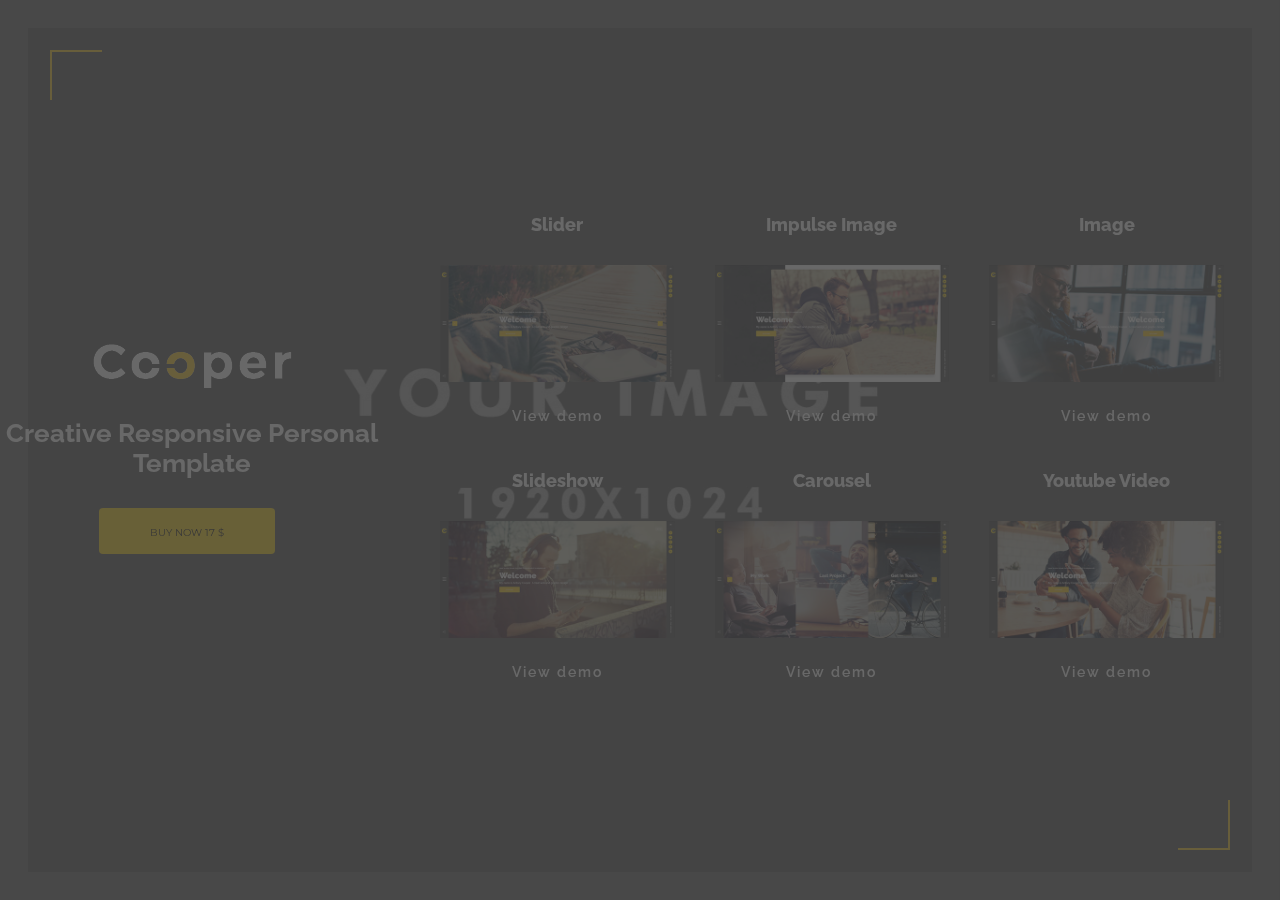
<file: intro/index.html>
<!DOCTYPE HTML>
<html lang="en">
    <head>
        <!--=============== basic  ===============-->
        <meta charset="UTF-8">
        <title>Cooper - Creative  Responsive Personal  Template</title>
        <meta name="viewport" content="width=device-width, initial-scale=1.0, minimum-scale=1.0, maximum-scale=1.0, user-scalable=no">
        <meta name="robots" content="index, follow"/>
        <meta name="keywords" content=""/>
        <meta name="description" content=""/>
        <!--=============== css  ===============-->
        <link type="text/css" rel="stylesheet" href="css/reset.css">
        <link type="text/css" rel="stylesheet" href="css/style.css">
        <!--=============== favicons ===============-->
        <link rel="shortcut icon" href="images/favicon.ico">
    </head>
    <body>
        <div class="loader-holder">
            <div class="loader-inner loader-vis">
                <div class="loader"></div>
            </div>
        </div>
        <!--================= main start ================-->
        <div id="main">
        <div class="body-bg"></div>
        <div class="overlay"></div>
       <div class="nav-decor nav-decor-tl"></div>
     <div class="nav-decor nav-decor-br"></div>

             <div class="logo-holder">
                <div class="logo-inner">
                    <img src="images/logo.png" alt="">
                    <h3>  Creative  Responsive Personal <br> Template </h3>
                    <a href="portfolio.html" class="btn hide-icon"  ><i class="fa fa-cart-plus"></i><span>Buy Now 17 $</span></a> 
                </div>
            </div>
            <div class="content">
                <div class="container">
                    <div class="box-inner">
                        <div class="box">
                            <h4>Slider</h4>
                            <img src="images/1.jpg" alt="">
                            <ul>
                                <li><a href="../cooper/index.html" target="_blank">View demo</a></li>
 
                            </ul>
                        </div>
                        <div class="box">
                            <h4>Impulse Image</h4>
                            <img src="images/2.jpg" alt="">
                            <ul>
                                <li><a href="../cooper/index2.html" target="_blank">View demo</a></li>
 
                            </ul>
                        </div>
                        <div class="box">
                            <h4>Image</h4>
                            <img src="images/3.jpg" alt="">
                            <ul>
                                <li><a href="../cooper/index3.html" target="_blank">View demo</a></li>
 
                            </ul>
                        </div>
                        <div class="box">
                            <h4>Slideshow</h4>
                            <img src="images/4.jpg" alt="">
                            <ul>
                                <li><a href="../cooper/index4.html" target="_blank">View demo</a></li>
 
                            </ul>
                        </div>
                        <div class="box">
                            <h4>Carousel</h4>
                            <img src="images/5.jpg" alt="">
                            <ul>
                                <li><a href="../cooper/index5.html" target="_blank">View demo</a></li>
 
                            </ul>
                        </div>
                        <div class="box">
                            <h4>Youtube Video</h4>
                            <img src="images/6.jpg" alt="">
                            <ul>
                                <li><a href="../cooper/index6.html" target="_blank">View demo</a></li>
 
                            </ul>
                        </div>
                    </div>
                </div>
            </div>

        </div>
        <!-- Main end -->
        <!--=============== scripts  ===============-->
        <script type="text/javascript" src="js/jquery.min.js"></script>
        <script type="text/javascript" src="js/scripts.js"></script>
    </body>
</html>
</file>
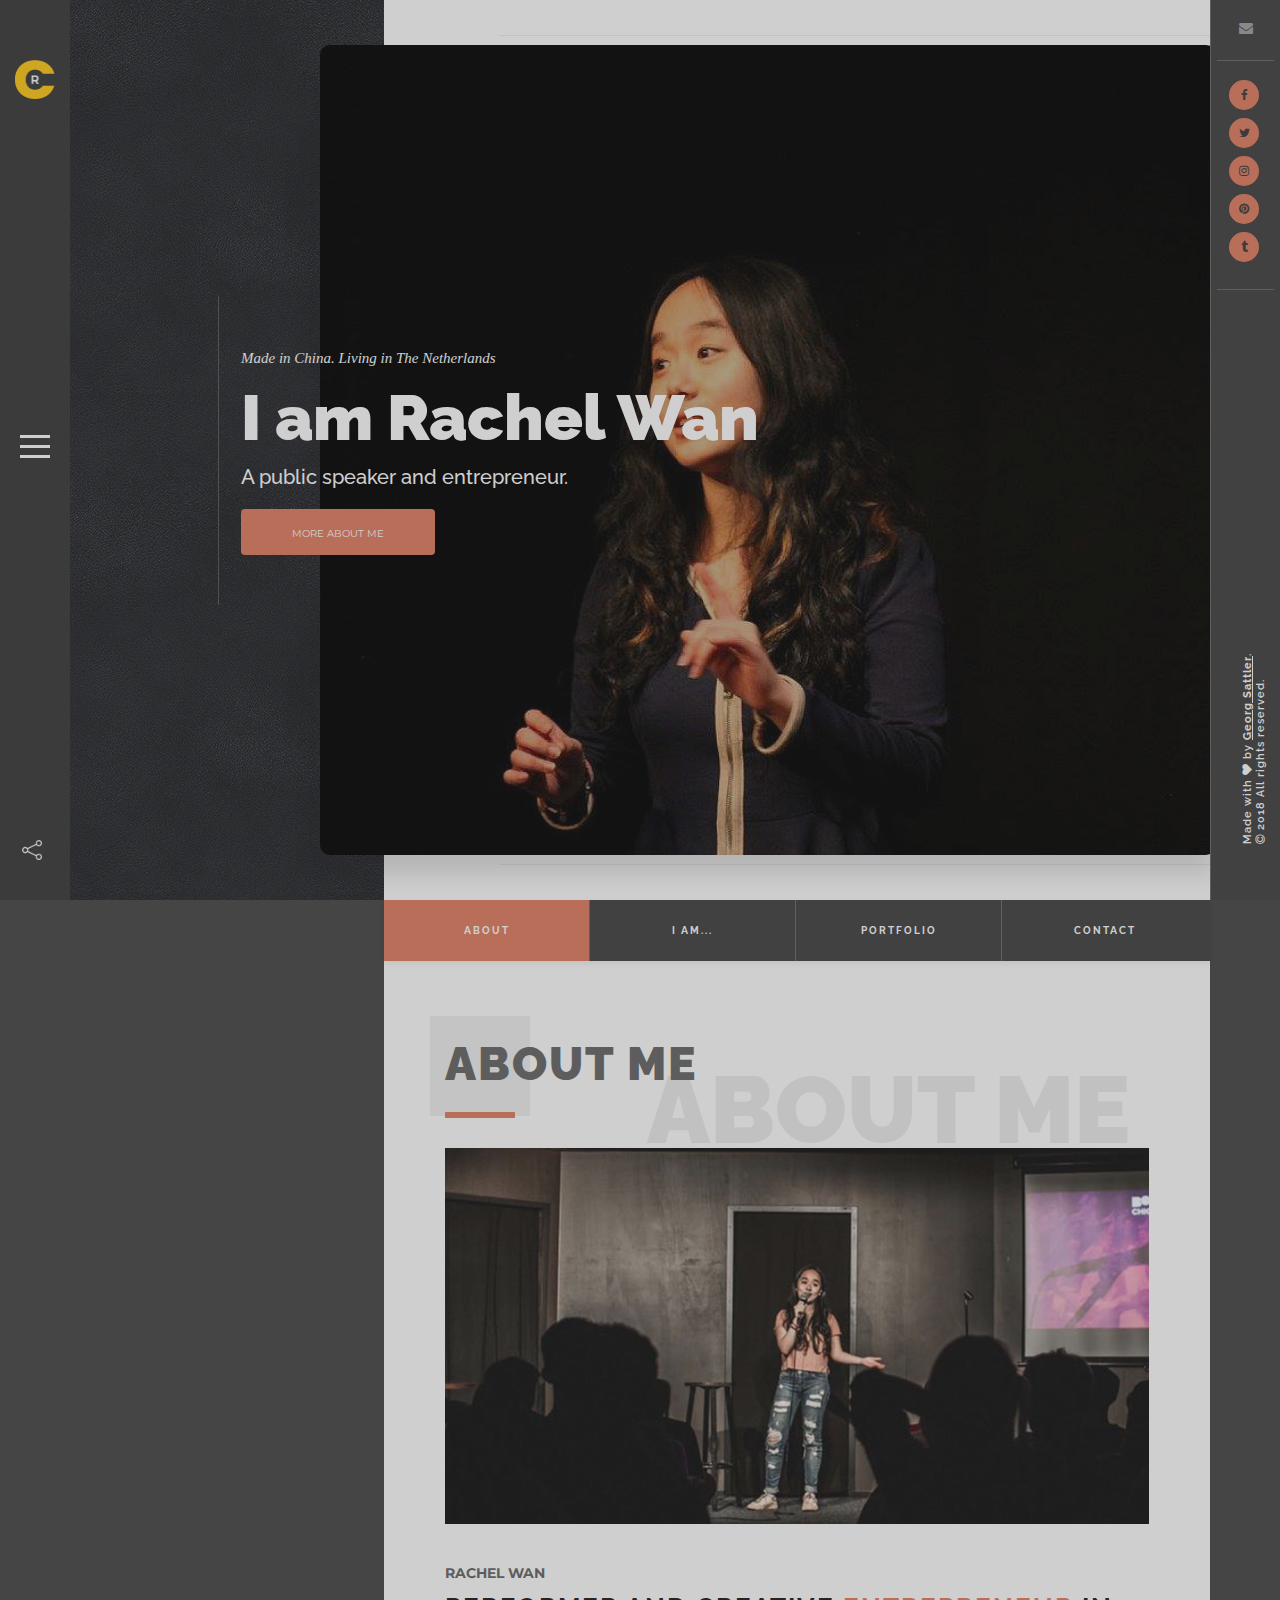
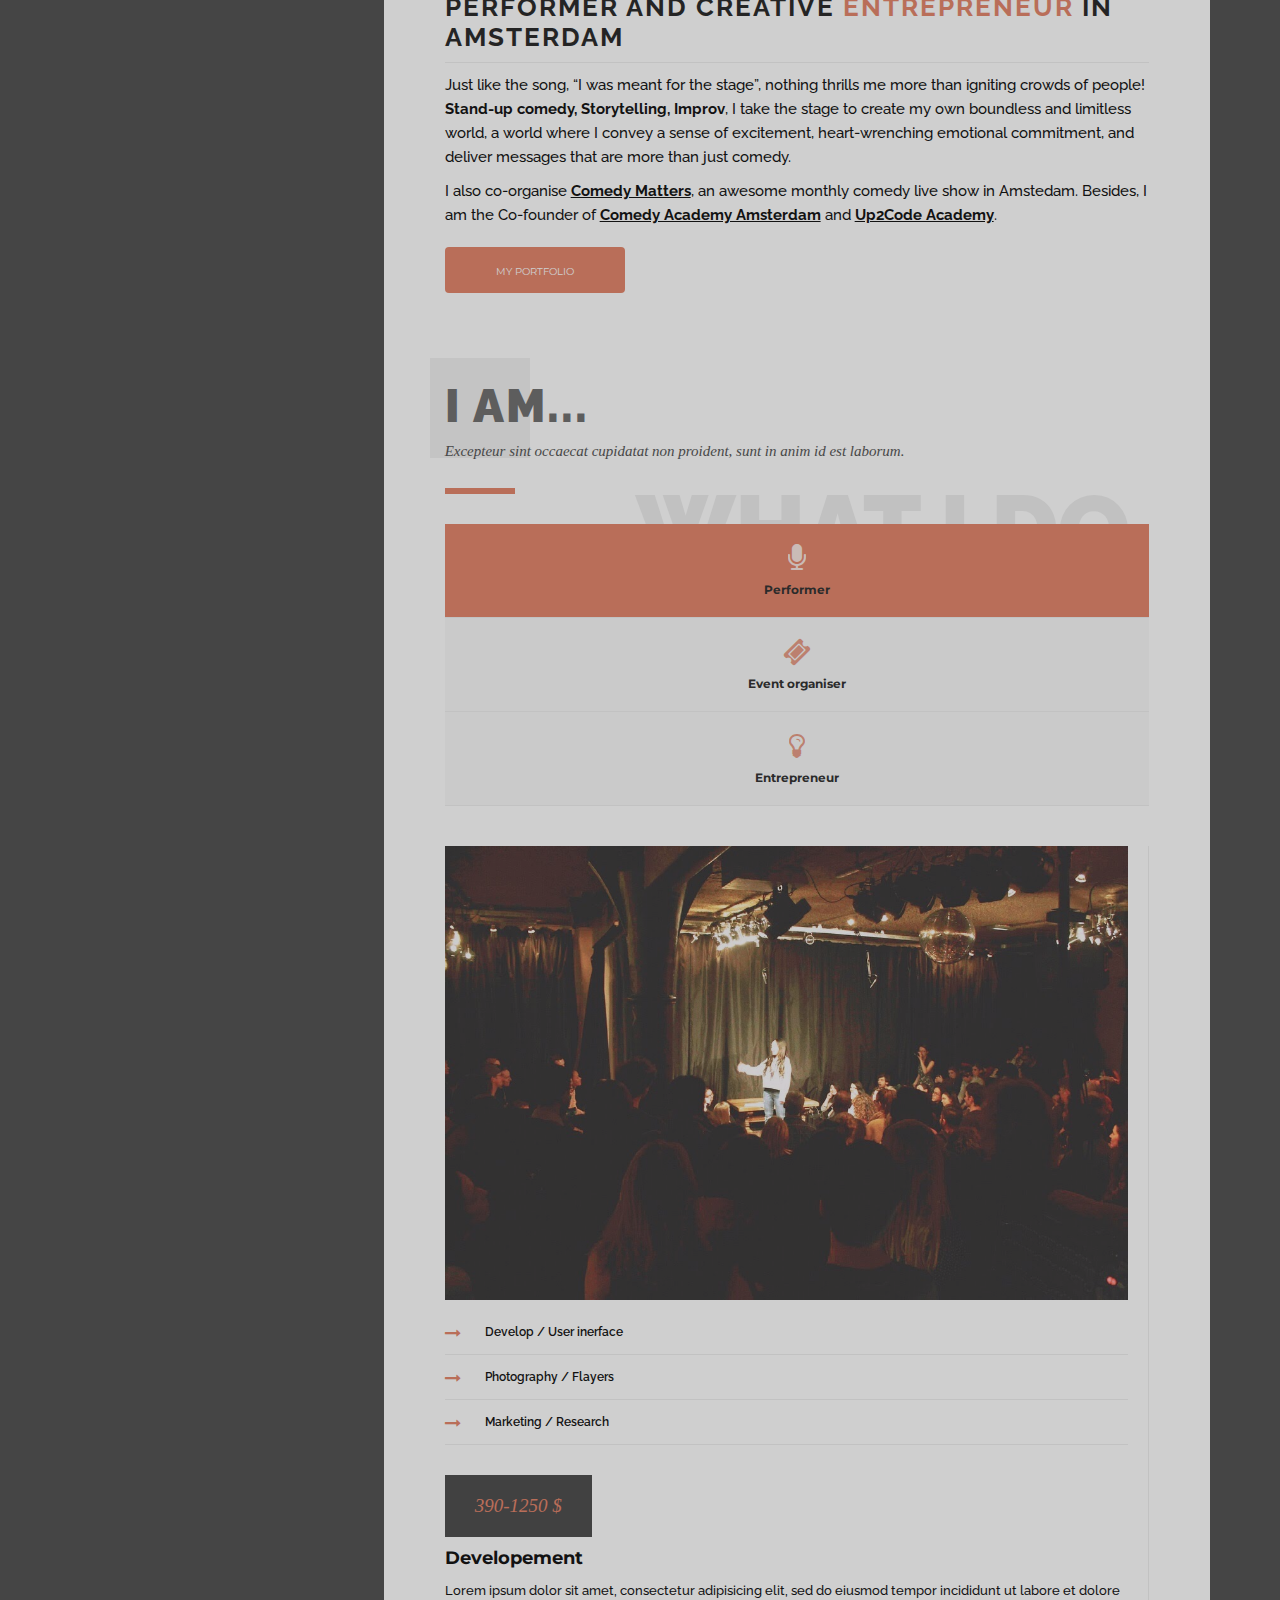
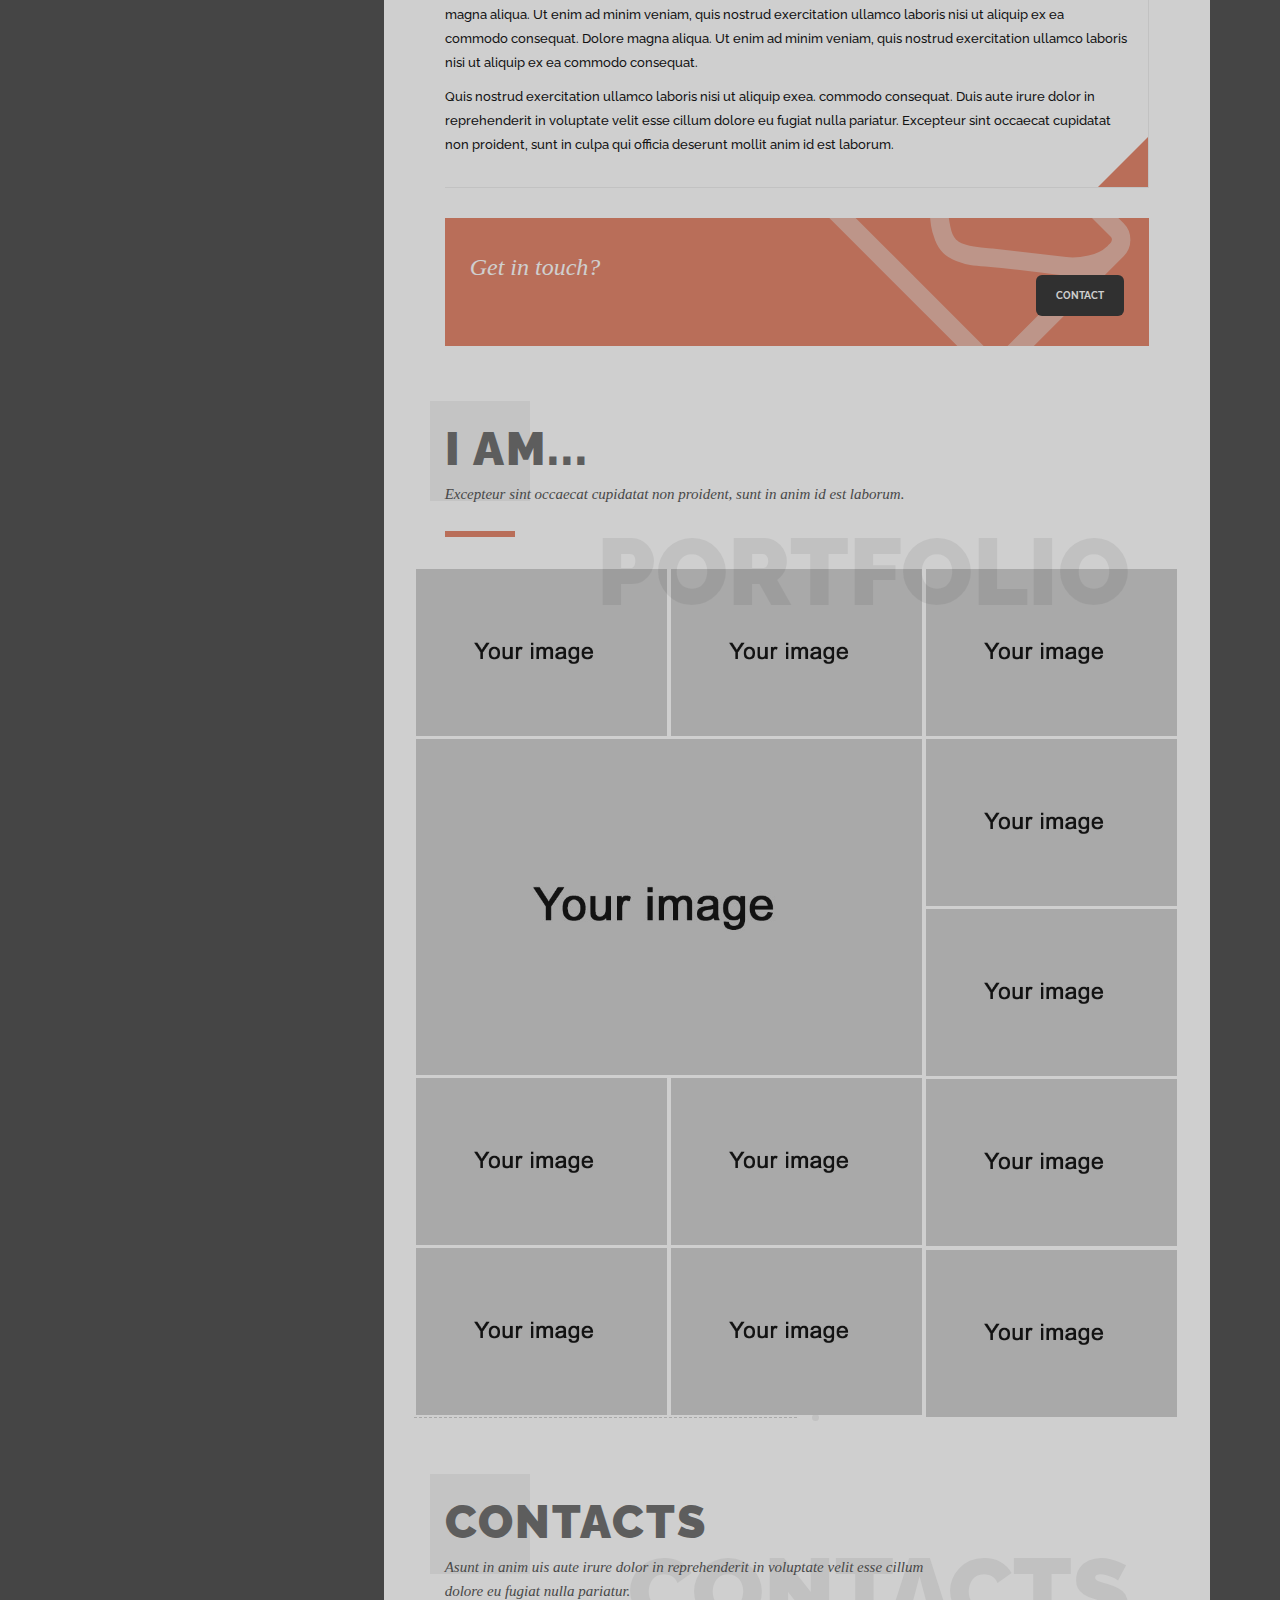
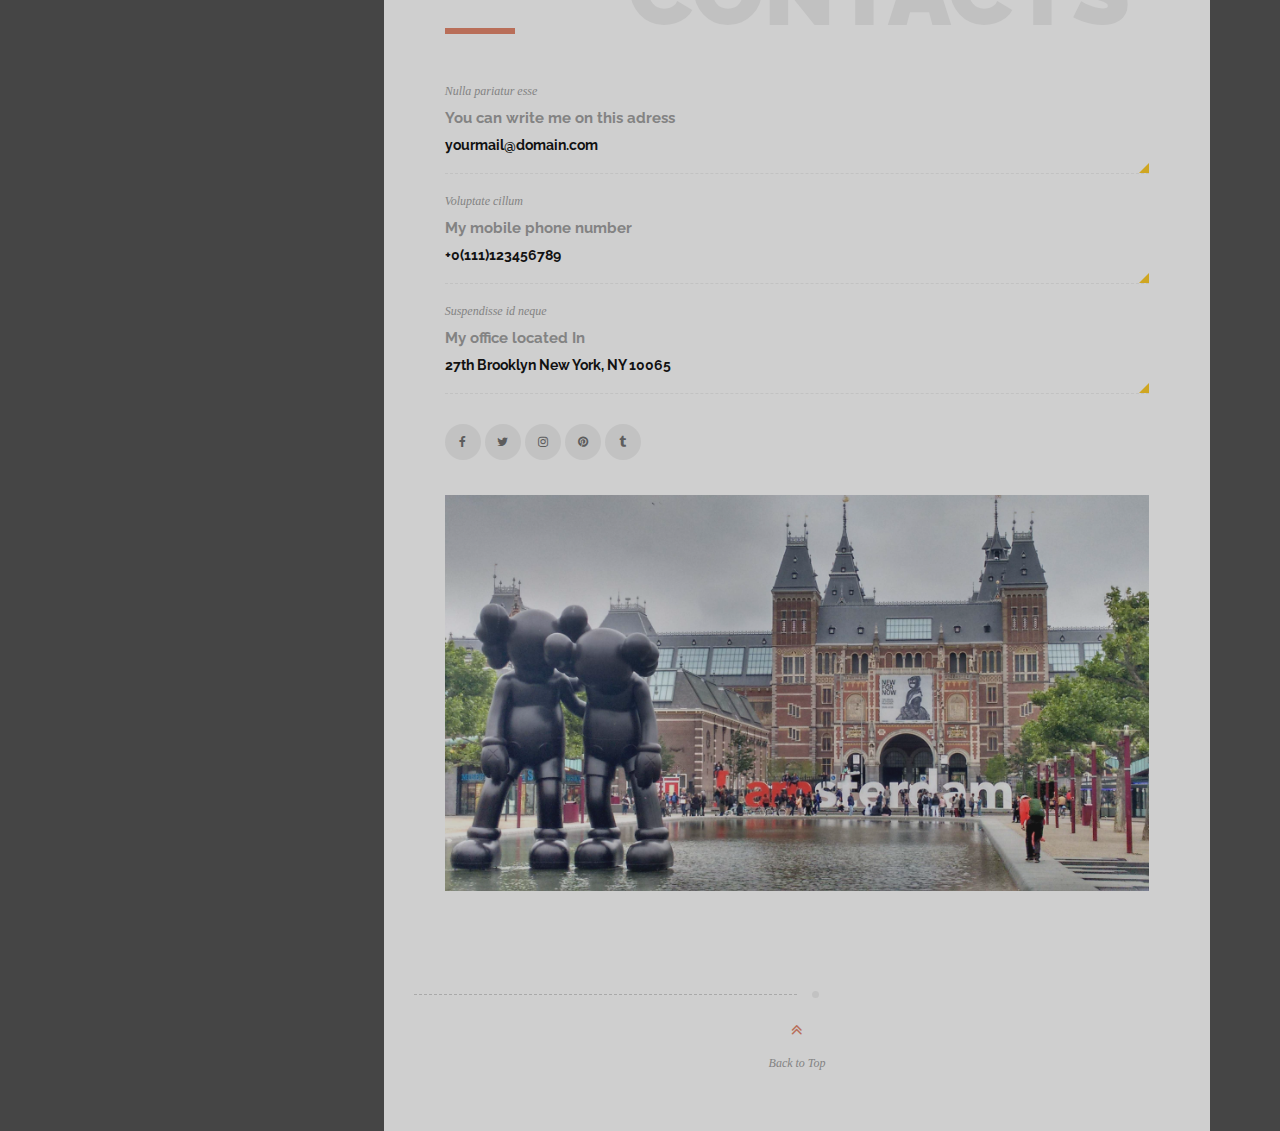
<file: rachel/index.html>
<!DOCTYPE HTML>
<html lang="en">
<head>
    <!--=============== basic  ===============-->
    <meta charset="UTF-8">
    <title>Rachel Wan - Public Speaker</title>
    <meta name="viewport"
          content="width=device-width, initial-scale=1.0, minimum-scale=1.0, maximum-scale=1.0, user-scalable=no">
    <meta name="robots" content="index, follow"/>
    <meta name="keywords" content="Public Speaker,Stand-up comedian,event organiser,Storyteller,entrepreneur"/>
    <meta name="description"
          content="Rachel is a public speaker, stand-up comedian, event organiser and entrepreneur.  "/>
    <!--=============== css  ===============-->
    <link type="text/css" rel="stylesheet" href="css/reset.css">
    <link type="text/css" rel="stylesheet" href="css/plugins.css">
    <link type="text/css" rel="stylesheet" href="css/style.css">
    <link type="text/css" rel="stylesheet" href="css/color.css">
    <link type="text/css" rel="stylesheet" href="css/yourstyle.css">
    <!--=============== favicons ===============-->
    <link rel="shortcut icon" href="images/favicon.ico">
</head>
<body>
<!--================= loader ================-->
<div class="loader-holder">
    <div class="loader-inner loader-vis">
        <div class="loader"></div>
    </div>
</div>
<!--================= loader end ================-->
<!--================= main start ================-->
<div id="main">
    <!--================= Header ================-->
    <header class="main-header">
        <a href="index.html" class="logo-holder"><img src="images/logo.png" alt=""></a>
        <!-- info-button -->
        <div class="nav-button" id="open-button">
            <span class="menu-global menu-top"></span>
            <span class="menu-global menu-middle"></span>
            <span class="menu-global menu-bottom"></span>
        </div>
        <!-- info-button end-->
        <div class="show-share isShare"><img src="images/share.png" alt=""></div>
    </header>
    <!-- End header -->
    <!--================= menu ================-->
    <div class="menu-wrap">
        <div class="menu-inner">
            <!-- menu logo-->
            <a href="index.html" class="menu-logo"><img src="images/logo2.png" alt=""></a>
            <!-- menu logo end -->
            <div class="hid-men-wrap   alt">
                <div id="hid-men">
                    <ul class="menu">
                        <li>
                            <a href="#">Home</a>
                            <!-- level 2-->
                            <ul>
                                <li><a href="index.html">Slider</a></li>
                                <li><a href="index.html">Impulse image</a></li>
                                <li><a href="index3.html">Image</a></li>
                                <li><a href="index4.html">Slideshow</a></li>
                                <li><a href="index5.html">Carousel</a></li>
                                <li><a href="index6.html">Video</a></li>
                            </ul>
                            <!-- level 2 end-->
                        </li>
                        <li>
                            <a href="#">Portfolio</a>
                            <!-- level 2-->
                            <ul>
                                <li><a href="portfolio.html">Style 1</a></li>
                                <li><a href="portfolio2.html">Style 2</a></li>
                                <li><a href="portfolio3.html">Style 3</a></li>
                                <li><a href="portfolio4.html">Style 4</a></li>
                                <li>
                                    <a href="#">Portfolio single</a>
                                    <!-- level 3-->
                                    <ul>
                                        <li><a href="portfolio-single.html">Style 1</a></li>
                                        <li><a href="portfolio-single2.html">Style 2</a></li>
                                        <li><a href="portfolio-single3.html">Style 3</a></li>
                                        <li><a href="portfolio-single4.html">Style 4</a></li>
                                        <li><a href="portfolio-single5.html">Style 5</a></li>
                                    </ul>
                                    <!-- level 3 end-->
                                </li>
                            </ul>
                            <!-- level 2 end-->
                        </li>
                        <li><a href="contact.html">Contact</a></li>
                        <li><a href="blog.html">Blog</a></li>
                        <li>
                            <a href="#">Pages</a>
                            <!-- level 2-->
                            <ul>
                                <li><a href="blog-single.html">Blog Single</a></li>
                                <li><a href="404.html">404</a></li>
                                <li><a href="contact2.html">Contact 2</a></li>
                            </ul>
                            <!-- level 2 end-->
                        </li>
                    </ul>
                </div>
            </div>
        </div>
        <div class="morph-shape" id="morph-shape"
             data-morph-open="M-7.312,0H15c0,0,66,113.339,66,399.5C81,664.006,15,800,15,800H-7.312V0z;M-7.312,0H100c0,0,0,113.839,0,400c0,264.506,0,400,0,400H-7.312V0z">
            <svg xmlns="http://www.w3.org/2000/svg" width="100%" height="100%" viewBox="0 0 100 800"
                 preserveAspectRatio="none">
                <path d="M-7.312,0H0c0,0,0,113.839,0,400c0,264.506,0,400,0,400h-7.312V0z"/>
            </svg>
        </div>
    </div>
    <!--menu end-->
    <!-- Hero section   -->
    <div class="hero-wrap fl-wrap full-height">
        <div class="impulse-wrap">
            <div class="mm-par-wrap">
                <div class=" mm-parallax">
                    <div class="overlay"></div>
                    <div class="bg" data-bg="images/rachel/rachelwebsiteintro.jpg"></div>
                </div>
            </div>
        </div>
        <div class="hero-wrap-item single-title-wrap left-her alt">
            <div class="fl-wrap section-entry">
                <p>Made in China. Living in The Netherlands</p>
                <h2>I am Rachel Wan </h2>
                <h3>A public speaker and entrepreneur.</h3>
                <a href="#sec2" class="btn hide-icon custom-scroll-link"><i class="fa fa-flag-checkered"></i><span>More about me</span></a>
            </div>
        </div>
    </div>
    <!-- Hero section   end -->
    <!-- fixed column  -->
    <div class="fixed-column">
        <div class="column-image fl-wrap full-height">
            <div class="bg bg-scroll"></div>
            <div class="overlay"></div>
        </div>
        <div class="bg-title alt"><span></span></div>
        <div class="progress-bar-wrap">
            <div class="progress-bar"></div>
        </div>
    </div>
    <!-- fixed column  end -->
    <!-- column-wrap  -->
    <div class="column-wrap scroll-content">
        <!--=============== content ===============-->
        <!-- scroll page navigation -->
        <div class="scroll-nav-holder fl-wrap">
            <nav class="scroll-nav fl-wrap">
                <ul>
                    <li><a class="scroll-link fbgs" href="#sec2" data-bgscr="images/rachel/about_me_side.jpg"
                           data-bgtex="about"><span>About</span></a></li>
                    </li>
                    <li><a class="scroll-link" href="#sec5" data-bgscr="images/rachel/rachel_service_section.jpg"
                           data-bgtex="I am..."><span>I am...</span></a></li>
                    <li><a class="scroll-link" href="#sec6" data-bgscr="images/rachel/rachel_portfolio.jpg" data-bgtex="portfolio"><span>Portfolio</span></a>
                    </li>
                    <li><a class="scroll-link" href="#sec7" data-bgscr="images/rachel/rachel_contact.jpg"
                           data-bgtex="Contact"><span>Contact</span></a></li>
                </ul>
            </nav>
        </div>
        <!-- scroll page navigation end -->
        <!-- content   -->
        <div class="content">
            <!-- section-->
            <section id="sec2" data-scrollax-parent="true" class="scroll-con-sec   small-pad-sec">
                <div class="container">
                    <div class="section-title">
                        <h2> About me</h2>
                        <div class="clearfix"></div>
                        <span class="bold-separator"></span>
                    </div>
                    <div class="fl-wrap abt-wrap">
                        <div class="row">
                            <div class="col-md-6">
                                <div class="box-item vis-det fl-wrap">
                                    <img src="images/rachel/rachwebsite.jpg" class="respimg" alt="Rachel Wan">
                                    <a data-src="images/rachel/rachwebsite.jpg" class="image-popup"><i class="fa fa-search"></i></a>
                                </div>
                            </div>
                            <div class="col-md-6">
                                <h4 class="text-subtitle">Rachel Wan</h4>
                                <h3 class="text-title">Performer and Creative <span>Entrepreneur</span> in Amsterdam
                                </h3>
                                <p>Just like the song, “I was meant for the stage”, nothing thrills me more than
                                    igniting crowds of people! <b>Stand-up comedy, Storytelling, Improv</b>, I take the
                                    stage
                                    to create my own boundless and limitless world, a world where I convey a sense of
                                    excitement, heart-wrenching emotional commitment, and deliver messages that are more
                                    than just comedy.</p>
                                <p> I also co-organise <a class="link_decoration" href="https://comedymatters.lol">Comedy
                                    Matters</a>, an awesome monthly comedy live show in Amstedam.
                                    Besides, I am the Co-founder of <a class="link_decoration"
                                                                       href="https://comedy-academy.amsterdam">Comedy
                                        Academy Amsterdam</a> and <a class="link_decoration"
                                                                     href="https://up2code.academy">Up2Code Academy</a>.
                                </p>
                                <a href="portfolio.html" class="btn hide-icon"><i class="fa fa-eye"></i><span>My Portfolio</span></a>
                            </div>
                        </div>
                    </div>
                </div>
                <div class="parallax-title right-pos" data-scrollax="properties: { translateY: '-350px' }">About Me
                </div>
            </section>
            <!-- section end -->
            <!-- section-->
            <section id="sec5" data-scrollax-parent="true" class="scroll-con-sec">
                <div class="sec-dec right-rot"></div>
                <div class="container">
                    <div class="section-title">
                        <h2>I am...</h2>
                        <p>Excepteur sint occaecat cupidatat non proident, sunt in anim id est laborum.</p>
                        <div class="clearfix"></div>
                        <span class="bold-separator"></span>
                    </div>
                    <div class="fl-wrap serv-wrap">
                        <div class="row">
                            <div class="col-md-3">
                                <ul class="tabs sl-tabs">
                                    <li class="tab-link current" data-tab="tab-1">
                                        <div class="tb-item">
                                            <i class="fa fa-microphone"></i>
                                            <h3>Performer</h3>
                                        </div>
                                    </li>
                                    <li class="tab-link" data-tab="tab-2">
                                        <div class="tb-item">
                                            <i class="fa fa-ticket"></i>
                                            <h3>Event organiser</h3>
                                        </div>
                                    </li>
                                    <li class="tab-link" data-tab="tab-3">
                                        <div class="tb-item">
                                            <i class="fa fa-lightbulb-o"></i>
                                            <h3>Entrepreneur</h3>
                                        </div>
                                    </li>
                                </ul>
                            </div>
                            <div class="col-md-9">
                                <!-- tab1 -->
                                <div id="tab-1" class="tab-content current">
                                    <div class="row">
                                        <div class="col-md-7">
                                            <div class="box-item vis-det fl-wrap">
                                                <img src="images/rachel/performer.jpg" class="respimg" alt="">
                                                <a data-src="images/rachel/performer.jpg" class="image-popup"><i
                                                        class="fa fa-search"></i></a>
                                            </div>
                                        </div>
                                        <div class="col-md-5">
                                            <ul class="dec-list">
                                                <li> Develop / User inerface</li>
                                                <li> Photography / Flayers</li>
                                                <li> Marketing / Research</li>
                                            </ul>
                                            <span class="price">390-1250 $</span>
                                        </div>
                                    </div>
                                    <h3>Developement</h3>
                                    <p>Lorem ipsum dolor sit amet, consectetur adipisicing elit, sed do eiusmod tempor
                                        incididunt ut labore et dolore magna aliqua. Ut enim ad minim veniam, quis
                                        nostrud exercitation ullamco laboris nisi ut aliquip ex ea commodo consequat.
                                        Dolore magna aliqua. Ut enim ad minim veniam, quis nostrud exercitation ullamco
                                        laboris nisi ut aliquip ex ea commodo consequat.
                                    </p>
                                    <p>Quis nostrud exercitation ullamco laboris nisi ut aliquip exea. commodo
                                        consequat. Duis aute irure dolor in reprehenderit in voluptate velit esse cillum
                                        dolore eu fugiat nulla pariatur. Excepteur sint occaecat cupidatat non proident,
                                        sunt in culpa qui officia deserunt mollit anim id est laborum.</p>
                                </div>
                                <!-- tab1 end -->
                                <!-- tab2 -->
                                <div id="tab-2" class="tab-content">
                                    <div class="row">
                                        <div class="col-md-7">
                                            <div class="box-item vis-det fl-wrap">
                                                <img src="images/rachel/background_picture_c.jpg" class="respimg" alt="">
                                                <a data-src="images/rachel/background_picture_c.jpg" class="image-popup"><i
                                                        class="fa fa-search"></i></a>
                                            </div>
                                        </div>
                                        <div class="col-md-5">
                                            <ul class="dec-list">
                                                <li>Research / Develop</li>
                                                <li> User inerface / Photography</li>
                                                <li> Flayers / Marketing</li>
                                            </ul>
                                            <span class="price">190-250 $</span>
                                        </div>
                                    </div>
                                    <h3>Graphic design</h3>
                                    <p>Quis nostrud exercitation ullamco laboris nisi ut aliquip exea. commodo
                                        consequat. Duis aute irure dolor in reprehenderit in voluptate velit esse cillum
                                        dolore eu fugiat nulla pariatur. Excepteur sint occaecat cupidatat non proident,
                                        sunt in culpa qui officia deserunt mollit anim id est laborum.
                                    </p>
                                    <p>Lorem ipsum dolor sit amet, consectetur adipisicing elit, sed do eiusmod tempor
                                        incididunt ut labore et dolore magna aliqua. Ut enim ad minim veniam, quis
                                        nostrud exercitation ullamco laboris nisi ut aliquip ex ea commodo
                                        consequat.</p>
                                </div>
                                <!-- tab2 end -->
                                <!-- tab3-->
                                <div id="tab-3" class="tab-content">
                                    <div class="row">
                                        <div class="col-md-7">
                                            <div class="box-item vis-det fl-wrap">
                                                <img src="images/rachel/rachelwork.jpg" class="respimg" alt="">
                                                <a data-src="images/rachel/rachelwork.jpg" class="image-popup"><i
                                                        class="fa fa-search"></i></a>
                                            </div>
                                        </div>
                                        <div class="col-md-5">
                                            <ul class="dec-list">
                                                <li> Flayers / Branding</li>
                                                <li> Marketing / Develop</li>
                                                <li>User inerface / Photography</li>
                                            </ul>
                                            <span class="price">1190-2250 $</span>
                                        </div>
                                    </div>
                                    <h3>Branding</h3>
                                    <p>Lorem ipsum dolor sit amet, consectetur adipisicing elit, sed do eiusmod tempor
                                        incididunt ut labore et dolore magna aliqua. Ut enim ad minim veniam, quis
                                        nostrud exercitation ullamco laboris nisi ut aliquip ex ea commodo consequat.
                                        Dolore magna aliqua. Quis nostrud exercitation ullamco laboris nisi ut aliquip
                                        exea. commodo consequat. Duis aute irure dolor in reprehenderit in voluptate
                                        velit esse cillum dolore eu fugiat nulla pariatur. Excepteur sint occaecat
                                        cupidatat non proident, sunt in culpa qui officia deserunt mollit anim id est
                                        laborum. Ut enim ad minim veniam, quis nostrud exercitation ullamco laboris nisi
                                        ut aliquip ex ea commodo consequat.
                                    </p>
                                    <p>Quis nostrud exercitation ullamco laboris nisi ut aliquip exea. commodo
                                        consequat. Duis aute irure dolor in reprehenderit in voluptate velit esse cillum
                                        dolore eu fugiat nulla pariatur. Excepteur sint occaecat cupidatat non proident,
                                        sunt in culpa qui officia deserunt mollit anim id est laborum.</p>
                                </div>
                                <!-- tab3 end -->
                            </div>
                        </div>
                    </div>
                </div>
                <div class="clearfix"></div>
                <div class="container">
                    <div class="order-wrap fl-wrap color-bg">
                        <div class="row">
                            <div class="col-md-8">
                                <h4 class="white_color">Get in touch?</h4>
                            </div>
                            <div class="col-md-4">
                                <a href="contact.html" class="ord-link">Contact</a>
                            </div>
                        </div>
                    </div>
                </div>
                <div class="parallax-title right-pos" data-scrollax="properties: { translateY: '-350px' }">What i do
                </div>
            </section>
            <!-- section end -->
            <!-- section-->
            <section id="sec6" data-scrollax-parent="true" class="scroll-con-sec  dec-sec no-padding">
                <!-- portfolio start -->
                <div class="sec-dec right-rot"></div>
                <div class="container">
                    <div class="section-title">
                        <h2>I am...</h2>
                        <p>Excepteur sint occaecat cupidatat non proident, sunt in anim id est laborum.</p>
                        <div class="clearfix"></div>
                        <span class="bold-separator"></span>
                    </div>
                </div>
                <div class="gallery-items min-pad hde">
                    <!-- gallery-item-->
                    <div class="gallery-item web branding">
                        <div class="grid-item-holder">
                            <img  src="images/folio/1.jpg"    alt="">
                            <div class="box-item hd-box">
                                <div class=" fl-wrap full-height">
                                    <div class="hd-box-wrap">
                                        <h2><a href="portfolio-single.html">Kent Brant Concept</a></h2>
                                        <p><a href="#">Design  </a> <span> / </span><a href="#"> Branding</a></p>
                                    </div>
                                    <a data-src="images/folio/1.jpg" class="image-popup"><i class="fa fa-search"></i></a>
                                </div>
                            </div>
                        </div>
                    </div>
                    <!-- gallery-item end-->
                    <!-- gallery-item-->
                    <div class="gallery-item photography">
                        <div class="grid-item-holder">
                            <img  src="images/folio/1.jpg"    alt="">
                            <div class="box-item hd-box">
                                <div class=" fl-wrap full-height">
                                    <div class="hd-box-wrap">
                                        <h2><a href="portfolio-single.html">Old Cars on Street</a></h2>
                                        <p><a href="#"> Photography  </a> <span> / </span><a href="#"> Development</a></p>
                                    </div>
                                    <a data-src="images/folio/1.jpg" class="image-popup"><i class="fa fa-search"></i></a>
                                </div>
                            </div>
                        </div>
                    </div>
                    <!-- gallery-item end-->
                    <!-- gallery-item-->
                    <div class="gallery-item branding gallery-item-second">
                        <div class="grid-item-holder">
                            <img  src="images/folio/1.jpg"    alt="">
                            <div class="box-item hd-box">
                                <div class=" fl-wrap full-height">
                                    <div class="hd-box-wrap">
                                        <h2><a href="portfolio-single.html">Mobile ui Interface</a></h2>
                                        <p><a href="#">Development </a> <span> / </span><a href="#"> Branding</a></p>
                                    </div>
                                    <a data-src="images/folio/1.jpg" class="image-popup"><i class="fa fa-search"></i></a>
                                </div>
                            </div>
                        </div>
                    </div>
                    <!-- gallery-item end-->
                    <!-- gallery-item-->
                    <div class="gallery-item web">
                        <div class="grid-item-holder">
                            <img  src="images/folio/1.jpg"    alt="">
                            <div class="box-item hd-box">
                                <div class=" fl-wrap full-height">
                                    <div class="hd-box-wrap">
                                        <h2><a href="portfolio-single.html">Video Project</a></h2>
                                        <p><a href="#">Video  </a> <span> / </span><a href="#"> Branding</a></p>
                                    </div>
                                    <a href="https://vimeo.com/77416730" class="image-popup"><i class="fa fa-play-circle"></i></a>
                                </div>
                            </div>
                        </div>
                    </div>
                    <!-- gallery-item end-->
                    <!-- gallery-item-->
                    <div class="gallery-item web branding ">
                        <div class="grid-item-holder">
                            <img  src="images/folio/1.jpg"    alt="">
                            <div class="box-item hd-box">
                                <div class=" fl-wrap full-height">
                                    <div class="hd-box-wrap">
                                        <h2><a href="portfolio-single.html">Barbershop Website</a></h2>
                                        <p><a href="#">Photography  </a> <span> / </span><a href="#"> Web </a></p>
                                    </div>
                                    <a data-src="images/folio/1.jpg" class="image-popup"><i class="fa fa-search"></i></a>
                                </div>
                            </div>
                        </div>
                    </div>
                    <!-- gallery-item end-->
                    <!-- gallery-item-->
                    <div class="gallery-item uides ">
                        <div class="grid-item-holder">
                            <img  src="images/folio/1.jpg"    alt="">
                            <div class="box-item hd-box">
                                <div class=" fl-wrap full-height">
                                    <div class="hd-box-wrap">
                                        <h2><a href="portfolio-single.html">Man in Old Town</a></h2>
                                        <p><a href="#">Photography  </a> <span> / </span><a href="#"> Ui</a></p>
                                    </div>
                                    <a data-src="images/folio/1.jpg" class="image-popup"><i class="fa fa-search"></i></a>
                                </div>
                            </div>
                        </div>
                    </div>
                    <!-- gallery-item end-->
                    <!-- gallery-item-->
                    <div class="gallery-item branding photography ">
                        <div class="grid-item-holder">
                            <img  src="images/folio/1.jpg"    alt="">
                            <div class="box-item hd-box">
                                <div class=" fl-wrap full-height">
                                    <div class="hd-box-wrap">
                                        <h2><a href="portfolio-single.html">Youtube Video Project</a></h2>
                                        <p><a href="#">Video  </a> <span> / </span><a href="#"> Web design</a></p>
                                    </div>
                                    <a href="https://www.youtube.com/watch?v=Hg5iNVSp2z8" class="image-popup"><i class="fa fa-play-circle"></i></a>
                                </div>
                            </div>
                        </div>
                    </div>
                    <!-- gallery-item end-->
                    <!-- gallery-item-->
                    <div class="gallery-item uides web">
                        <div class="grid-item-holder">
                            <img  src="images/folio/1.jpg"    alt="">
                            <div class="box-item hd-box">
                                <div class=" fl-wrap full-height">
                                    <div class="hd-box-wrap">
                                        <h2><a href="portfolio-single.html">Mobile ui Interface</a></h2>
                                        <p><a href="#">Development  </a> <span> / </span><a href="#">Ui</a></p>
                                    </div>
                                    <a data-src="images/folio/1.jpg" class="image-popup"><i class="fa fa-search"></i></a>
                                </div>
                            </div>
                        </div>
                    </div>
                    <!-- gallery-item end-->
                    <!-- gallery-item-->
                    <div class="gallery-item uides photography">
                        <div class="grid-item-holder">
                            <img  src="images/folio/1.jpg"    alt="">
                            <div class="box-item hd-box">
                                <div class=" fl-wrap full-height">
                                    <div class="hd-box-wrap">
                                        <h2><a href="portfolio-single.html">Project Youtube  </a></h2>
                                        <p><a href="#">Development  </a> <span> / </span><a href="#"> Video</a></p>
                                    </div>
                                    <a href="https://www.youtube.com/watch?v=Hg5iNVSp2z8" class="image-popup"><i class="fa fa-play-circle"></i></a>
                                </div>
                            </div>
                        </div>
                    </div>
                    <!-- gallery-item end-->
                    <!-- gallery-item-->
                    <div class="gallery-item web ">
                        <div class="grid-item-holder">
                            <img  src="images/folio/1.jpg"    alt="">
                            <div class="box-item hd-box">
                                <div class=" fl-wrap full-height">
                                    <div class="hd-box-wrap">
                                        <h2><a href="portfolio-single.html">Architecture Agensy</a></h2>
                                        <p><a href="#">Development   </a> <span> / </span><a href="#"> Wed Design</a></p>
                                    </div>
                                    <a data-src="images/folio/1.jpg" class="image-popup"><i class="fa fa-search"></i></a>
                                </div>
                            </div>
                        </div>
                    </div>
                    <!-- gallery-item end-->
                    <!-- gallery-item-->
                    <div class="gallery-item photography">
                        <div class="grid-item-holder">
                            <img  src="images/folio/1.jpg"    alt="">
                            <div class="box-item hd-box">
                                <div class=" fl-wrap full-height">
                                    <div class="hd-box-wrap">
                                        <h2><a href="portfolio-single.html">Corporate website</a></h2>
                                        <p><a href="#">Development   </a> <span> / </span><a href="#"> Wed Design</a></p>
                                    </div>
                                    <a data-src="images/folio/1.jpg" class="image-popup"><i class="fa fa-search"></i></a>
                                </div>
                            </div>
                        </div>
                    </div>
                    <!-- gallery-item end-->
                    <!-- gallery-item-->
                    <div class="gallery-item web uides ">
                        <div class="grid-item-holder">
                            <img  src="images/folio/1.jpg"    alt="">
                            <div class="box-item hd-box">
                                <div class=" fl-wrap full-height">
                                    <div class="hd-box-wrap">
                                        <h2><a href="portfolio-single.html">Fashion Agensy</a></h2>
                                        <p><a href="#">Development   </a> <span> / </span><a href="#"> Wed Design</a></p>
                                    </div>
                                    <a data-src="images/folio/1.jpg" class="image-popup"><i class="fa fa-search"></i></a>
                                </div>
                            </div>
                        </div>
                    </div>
                    <!-- gallery-item end-->
                </div>

                <div class="parallax-title right-pos" data-scrollax="properties: { translateY: '-350px' }">Portfolio</div>
                <!-- portfolio end -->
            </section>
            <!-- section end -->
            <!-- section  -->
            <section  data-scrollax-parent="true" id="sec7" class="scroll-con-sec dec-sec">
                <div class="container">
                    <div class="section-title">
                        <h2> Contacts </h2>
                        <p>Asunt in anim uis aute irure dolor in reprehenderit in voluptate velit esse cillum dolore eu fugiat nulla pariatur. </p>
                        <div class="clearfix"></div>
                        <span class="bold-separator"></span>
                    </div>
                    <div class="fl-wrap">
                        <div class="row">
                            <div class="col-md-6">
                                <div class="contact-info">
                                    <h4>Nulla pariatur esse</h4>
                                    <h3>You can write me on this adress</h3>
                                    <a href="#">yourmail@domain.com</a>
                                </div>
                            </div>
                            <div class="col-md-6">
                                <div class="contact-info">
                                    <h4>Voluptate cillum </h4>
                                    <h3>My mobile phone number   </h3>
                                    <a href="#">+0(111)123456789</a>
                                </div>
                            </div>
                            <div class="col-md-6">
                                <div class="contact-info">
                                    <h4>Suspendisse id neque</h4>
                                    <h3>My office located In  </h3>
                                    <a href="#"> 27th Brooklyn New York, NY 10065</a>
                                </div>
                            </div>
                            <div class="col-md-6">
                                <div class="contact-social">
                                    <ul >
                                        <li><a href="#" target="_blank" ><i class="fa fa-facebook"></i></a></li>
                                        <li><a href="#" target="_blank"><i class="fa fa-twitter"></i></a></li>
                                        <li><a href="#" target="_blank" ><i class="fa fa-instagram"></i></a></li>
                                        <li><a href="#" target="_blank" ><i class="fa fa-pinterest"></i></a></li>
                                        <li><a href="#" target="_blank" ><i class="fa fa-tumblr"></i></a></li>
                                    </ul>
                                </div>
                            </div>
                        </div>
                        <div class="fl-wrap con-image">
                            <img src="images/rachel/ams.jpg" class="respimg" alt="Amsterdam Skyline">
                        </div>
                    </div>
                </div>
                <div class="parallax-title right-pos" data-scrollax="properties: { translateY: '-350px' }">  Contacts</div>
            </section>
            <!-- section  end-->
            <!--  to top  -->
            <div class="small-sec fl-wrap">
                <div class="to-top-wrap"><a class="to-top" href="#"> <i class="fa fa-angle-double-up"></i> Back to
                    Top</a></div>
            </div>
            <!-- to top end-->
        </div>
        <!-- content end -->
    </div>
    <!-- column-wrap end -->
    <!-- arrow nav -->
    <div class="arrowpagenav"></div>
    <!-- arrow nav end-->
    <!-- footer-->
    <footer class="main-footer">
        <a href="contact.html" class="mail-link"><i class="fa fa-envelope" aria-hidden="true"></i></a>
        <!-- header-social-->
        <div class="footer-social">
            <ul>
                <li><a href="#" target="_blank"><i class="fa fa-facebook"></i></a></li>
                <li><a href="#" target="_blank"><i class="fa fa-twitter"></i></a></li>
                <li><a href="#" target="_blank"><i class="fa fa-instagram"></i></a></li>
                <li><a href="#" target="_blank"><i class="fa fa-pinterest"></i></a></li>
                <li><a href="#" target="_blank"><i class="fa fa-tumblr"></i></a></li>
            </ul>
        </div>
        <!-- header-social end-->
        <div class="copyright">Made with <i class="fa fa-heart"></i> by <a class="text_decoration_awesome" href="https://sattler.io" target="_blank">Georg
            Sattler</a>.
            <br> <i class="fa fa-copyright"></i> 2018 All rights reserved.
        </div>
    </footer>
    <!-- footer end -->
    <!-- Share container  -->
    <div class="share-container  isShare" data-share="['facebook','pinterest','googleplus','twitter','linkedin']"></div>
    <!-- Share container  end-->
</div>

<!-- Main end -->
<!--=============== scripts  ===============-->
<script type="text/javascript" src="js/jquery.min.js"></script>
<script type="text/javascript" src="js/plugins.js"></script>
<script type="text/javascript" src="js/scripts.js"></script>
</body>
</html>
</file>
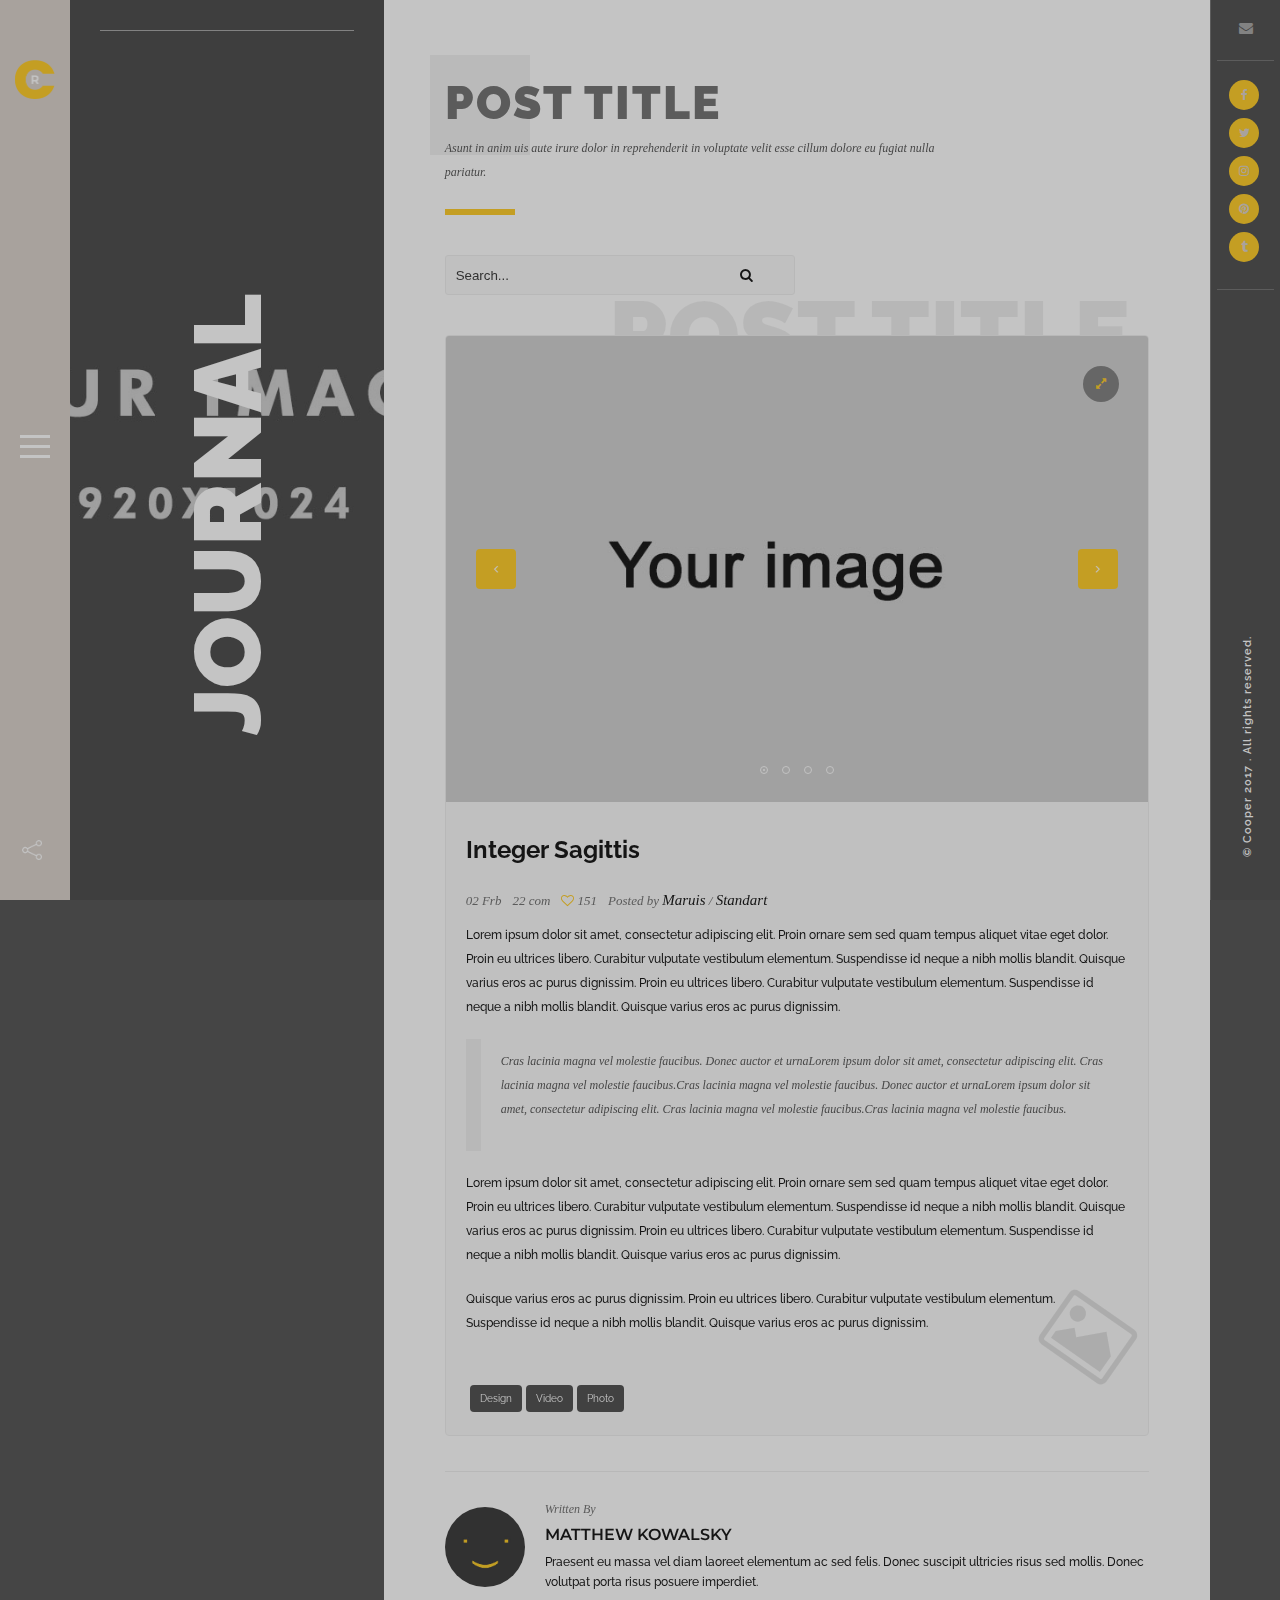
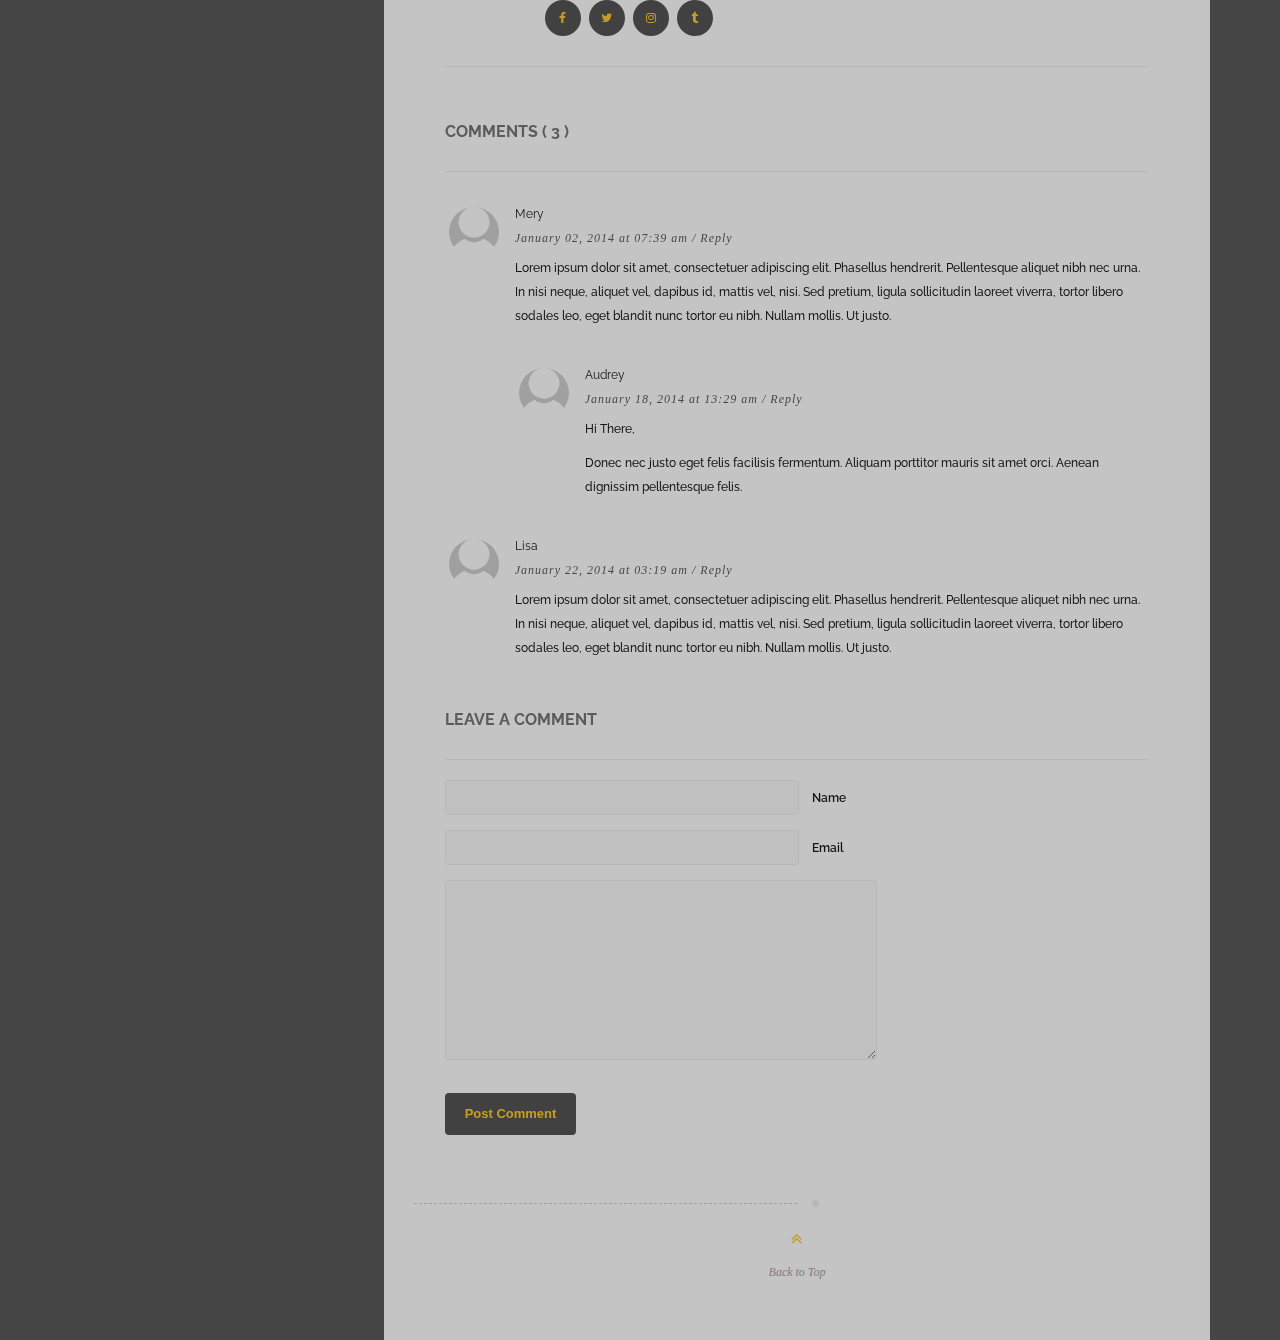
<file: cooper/blog-single.html>
<!DOCTYPE HTML>
<html lang="en">
    <head>
        <!--=============== basic  ===============-->
        <meta charset="UTF-8">
        <title>Cooper - Creative  Responsive Personal  Template</title>
        <meta name="viewport" content="width=device-width, initial-scale=1.0, minimum-scale=1.0, maximum-scale=1.0, user-scalable=no">
        <meta name="robots" content="index, follow"/>
        <meta name="keywords" content=""/>
        <meta name="description" content=""/>
        <!--=============== css  ===============-->	
        <link type="text/css" rel="stylesheet" href="css/reset.css">
        <link type="text/css" rel="stylesheet" href="css/plugins.css">
        <link type="text/css" rel="stylesheet" href="css/style.css">
        <link type="text/css" rel="stylesheet" href="css/color.css">
        <link type="text/css" rel="stylesheet" href="css/yourstyle.css">
        <!--=============== favicons ===============-->
        <link rel="shortcut icon" href="images/favicon.ico">
    </head>
    <body>
        <!--================= loader ================-->
        <div class="loader-holder">
            <div class="loader-inner loader-vis">
                <div class="loader"></div>
            </div>
        </div>
        <!--================= loader end ================-->
        <!--================= main start ================-->
        <div id="main">
            <!--================= Header ================-->
            <header class="main-header">
                <a href="index.html" class="logo-holder"><img src="images/logo.png" alt=""></a>
                <!-- info-button -->
                <div class="nav-button" id="open-button">
                    <span class="menu-global menu-top"></span>
                    <span class="menu-global menu-middle"></span>
                    <span class="menu-global menu-bottom"></span>
                </div>
                <!-- info-button end-->
                <div class="show-share isShare"><img src="images/share.png" alt=""></div>
            </header>
            <!-- End header -->
            <!--================= menu ================-->
            <div class="menu-wrap">
                <div class="menu-inner">
                    <!-- menu logo-->
                    <a href="index.html" class="menu-logo"><img src="images/logo2.png" alt=""></a>
                    <!-- menu logo end -->
                    <div class="hid-men-wrap   alt">
                        <div id="hid-men">
                            <ul class="menu">
                                <li>
                                    <a href="#">Home</a>
                                    <!-- level 2-->
                                    <ul>
                                        <li><a href="index.html">Slider</a></li>
                                        <li><a href="index2.html">Impulse image</a></li>
                                        <li><a href="index3.html">Image</a></li>
                                        <li><a href="index4.html">Slideshow</a></li>
                                        <li><a href="index5.html">Carousel</a></li>
                                        <li><a href="index6.html">Video</a></li>
                                    </ul>
                                    <!-- level 2 end-->
                                </li>
                                <li>
                                    <a href="#">Portfolio</a>
                                    <!-- level 2-->
                                    <ul>
                                        <li><a href="portfolio.html">Style 1</a></li>
                                        <li><a href="portfolio2.html">Style 2</a></li>
                                        <li><a href="portfolio3.html">Style 3</a></li>
                                        <li><a href="portfolio4.html">Style 4</a></li>
                                        <li>
                                            <a href="#">Portfolio single</a>
                                            <!-- level 3-->
                                            <ul>
                                                <li><a href="portfolio-single.html">Style 1</a></li>
                                                <li><a href="portfolio-single2.html">Style 2</a></li>
                                                <li><a href="portfolio-single3.html">Style 3</a></li>
                                                <li><a href="portfolio-single4.html">Style 4</a></li>
                                                <li><a href="portfolio-single5.html">Style 5</a></li>
                                            </ul>
                                            <!-- level 3 end-->
                                        </li>
                                    </ul>
                                    <!-- level 2 end-->
                                </li>
                                <li><a href="contact.html">Contact</a></li>
                                <li><a href="blog.html">Blog</a></li>
                                <li>
                                    <a href="#">Pages</a>
                                    <!-- level 2-->
                                    <ul>
                                        <li><a href="blog-single.html">Blog Single</a></li>
                                        <li><a href="404.html">404</a></li>
                                        <li><a href="contact2.html">Contact 2</a></li>
                                    </ul>
                                    <!-- level 2 end-->
                                </li>
                            </ul>
                        </div>
                    </div>
                </div>
                <div class="morph-shape" id="morph-shape" data-morph-open="M-7.312,0H15c0,0,66,113.339,66,399.5C81,664.006,15,800,15,800H-7.312V0z;M-7.312,0H100c0,0,0,113.839,0,400c0,264.506,0,400,0,400H-7.312V0z">
                    <svg xmlns="http://www.w3.org/2000/svg" width="100%" height="100%" viewBox="0 0 100 800" preserveAspectRatio="none">
                        <path d="M-7.312,0H0c0,0,0,113.839,0,400c0,264.506,0,400,0,400h-7.312V0z"/>
                    </svg>
                </div>
            </div>
            <!--menu end-->
            <!-- fixed column  -->
            <div class="fixed-column">
                <div class="column-image fl-wrap full-height">
                    <div class="bg" data-bg="images/bg/1.jpg"></div>
                    <div class="overlay"></div>
                </div>
                <div class="bg-title alt"><span>Journal</span></div>
                <div class="progress-bar-wrap">
                    <div class="progress-bar"></div>
                </div>
            </div>
            <!-- fixed column  end -->
            <!-- column-wrap  -->
            <div class="column-wrap scroll-content">
                <!--=============== content ===============-->	
                <!-- content   -->               
                <div  class="content">
                    <!-- section-->
                    <section  data-scrollax-parent="true" class="dec-sec">
                        <div class="container">
                            <div class="section-title">
                                <h2>Post title</h2>
                                <p>Asunt in anim uis aute irure dolor in reprehenderit in voluptate velit esse cillum dolore eu fugiat nulla pariatur. </p>
                                <div class="clearfix"></div>
                                <span class="bold-separator"></span>
                            </div>
                            <div class="searh-holder fl-wrap">
                                <div class="searh-inner">
                                    <form action="#">
                                        <input name="se" id="se" type="text" class="search" placeholder="Search.." value="Search..." />
                                        <button class="search-submit" id="submit_btn"><i class="fa fa-search transition"></i> </button>
                                    </form>
                                </div>
                            </div>
                            <!-- post-->
                            <article class="post">
                                <div class="post-media">
                                    <div class="single-slider-holder fl-wrap lightgallery">
                                        <div class="single-slider fl-wrap" data-loppsli="0">
                                            <div class="item">
                                                <img  src="images/folio/1.jpg"  class="respimg"   alt="">
                                                <a data-src="images/folio/1.jpg" class="popup-image slider-zoom">
                                                <i class="fa fa-expand"></i>
                                                </a>
                                            </div>
                                            <div class="item">
                                                <img  src="images/folio/1.jpg"  class="respimg"   alt="">
                                                <a data-src="images/folio/1.jpg" class="popup-image slider-zoom">
                                                <i class="fa fa-expand"></i>
                                                </a>
                                            </div>
                                            <div class="item">
                                                <img  src="images/folio/1.jpg"  class="respimg"   alt="">
                                                <a data-src="images/folio/1.jpg" class="popup-image slider-zoom">
                                                <i class="fa fa-expand"></i>
                                                </a>
                                            </div>
                                            <div class="item">
                                                <img  src="images/folio/1.jpg"  class="respimg"   alt="">
                                                <a data-src="images/folio/1.jpg" class="popup-image slider-zoom">
                                                <i class="fa fa-expand"></i>
                                                </a>
                                            </div>
                                        </div>
                                        <!--  navigation -->
                                        <div class="customNavigation gals">
                                            <a class="prev-slide transition"> <i class="fa fa-angle-left"></i></a>
                                            <a class="next-slide transition"><i class="fa fa-angle-right"></i></a>
                                        </div>
                                        <!--  navigation end-->
                                    </div>
                                </div>
                                <div class="post-item fl-wrap">
                                    <h4><a href="blog-single.html">Integer Sagittis</a></h4>
                                    <ul class="post-meta">
                                        <li>02 Frb</li>
                                        <li>22 com</li>
                                        <li><i class="fa fa-heart-o"></i> 151</li>
                                        <li>
                                            <h5>Posted by <a href="#">Maruis</a> / <a href="#">Standart</a></h5>
                                        </li>
                                    </ul>
                                    <p>Lorem ipsum dolor sit amet, consectetur adipiscing elit. Proin ornare sem sed quam tempus aliquet vitae eget dolor. Proin eu ultrices libero. Curabitur vulputate vestibulum elementum. Suspendisse id neque a nibh mollis blandit. Quisque varius eros ac purus dignissim.
                                        Proin eu ultrices libero. Curabitur vulputate vestibulum elementum. Suspendisse id neque a nibh mollis blandit. Quisque varius eros ac purus dignissim.
                                    </p>
                                    <blockquote>
                                        <p> Cras lacinia magna vel molestie faucibus. Donec auctor et urnaLorem ipsum dolor sit amet, consectetur adipiscing elit. Cras lacinia magna vel molestie faucibus.Cras lacinia magna vel molestie faucibus. Donec auctor et urnaLorem ipsum dolor sit amet, consectetur adipiscing elit. Cras lacinia magna vel molestie faucibus.Cras lacinia magna vel molestie faucibus.   </p>
                                    </blockquote>
                                    <p>Lorem ipsum dolor sit amet, consectetur adipiscing elit. Proin ornare sem sed quam tempus aliquet vitae eget dolor. Proin eu ultrices libero. Curabitur vulputate vestibulum elementum. Suspendisse id neque a nibh mollis blandit. Quisque varius eros ac purus dignissim.
                                        Proin eu ultrices libero. Curabitur vulputate vestibulum elementum. Suspendisse id neque a nibh mollis blandit. Quisque varius eros ac purus dignissim.
                                    </p>
                                    <p>Quisque varius eros ac purus dignissim.
                                        Proin eu ultrices libero. Curabitur vulputate vestibulum elementum. Suspendisse id neque a nibh mollis blandit. Quisque varius eros ac purus dignissim.
                                    </p>
                                    <ul class="post-tags single-tags">
                                        <li><a href="#">Design</a></li>
                                        <li><a href="#">Video</a></li>
                                        <li><a href="#">Photo</a></li>
                                    </ul>
                                    <div class="artcicle-icon"><i class="fa fa-picture-o"></i></div>
                                </div>
                            </article>
                            <!--author -->
                            <div class="post-author">
                                <div class="post-author-wrap">
                                    <div class="post-author-img">
                                        <img src="images/author.jpg" alt="">
                                    </div>
                                    <span>Written By</span>
                                    <h3><a href="#">Matthew   Kowalsky</a></h3>
                                    <p>Praesent eu massa vel diam laoreet elementum ac sed felis. Donec suscipit ultricies risus sed mollis. Donec volutpat porta risus posuere imperdiet. </p>
                                    <ul>
                                        <li><a href="#" target="_blank" ><i class="fa fa-facebook"></i></a></li>
                                        <li><a href="#" target="_blank"><i class="fa fa-twitter"></i></a></li>
                                        <li><a href="#" target="_blank" ><i class="fa fa-instagram"></i></a></li>
                                        <li><a href="#" target="_blank" ><i class="fa fa-tumblr"></i></a></li>
                                    </ul>
                                </div>
                            </div>
                            <!--author end-->
                            <div class="fl-wrap">
                                <div id="comments">
                                    <!--title-->
                                    <h6 id="comments-title">Comments <span>( 3 )</span></h6>
                                    <ul class="commentlist clearafix">
                                        <li class="comment">
                                            <div class="comment-body">
                                                <div class="comment-author">
                                                    <img alt='' src='images/blog/users/1.jpg' width="50" height="50">
                                                </div>
                                                <cite class="fn"><a href="#">Mery</a></cite>
                                                <div class="comment-meta">
                                                    <h6><a href="#">January 02, 2014 at 07:39 am</a> / <a class='comment-reply-link' href="#">Reply</a></h6>
                                                </div>
                                                <p>Lorem ipsum dolor sit amet, consectetuer adipiscing elit. Phasellus hendrerit. Pellentesque aliquet nibh nec urna. In nisi neque, aliquet vel, dapibus id, mattis vel, nisi. Sed pretium, ligula sollicitudin laoreet viverra, tortor libero sodales leo, eget blandit nunc tortor eu nibh. Nullam mollis. Ut justo.</p>
                                            </div>
                                            <ul class="children">
                                                <li class="comment">
                                                    <!--comment body-->
                                                    <div class="comment-body">
                                                        <div class="comment-author">
                                                            <img alt='' src='images/blog/users/1.jpg' width="50" height="50">
                                                        </div>
                                                        <cite class="fn"><a href="#">Audrey</a></cite>
                                                        <div class="comment-meta">
                                                            <h6><a href="#">January 18, 2014 at 13:29 am</a> / <a class='comment-reply-link' href="#">Reply</a></h6>
                                                        </div>
                                                        <p>Hi There,</p>
                                                        <p>Donec nec justo eget felis facilisis fermentum. Aliquam porttitor mauris sit amet orci. Aenean dignissim pellentesque felis.</p>
                                                    </div>
                                                </li>
                                            </ul>
                                        </li>
                                        <li class="comment">
                                            <!--comment body-->
                                            <div class="comment-body">
                                                <div class="comment-author">
                                                    <img alt='' src='images/blog/users/1.jpg' width="50" height="50">
                                                </div>
                                                <cite class="fn"><a href="#">Lisa</a></cite>
                                                <div class="comment-meta">
                                                    <h6><a href="#">January 22, 2014 at 03:19 am</a> / <a class='comment-reply-link' href="#">Reply</a></h6>
                                                </div>
                                                <p>Lorem ipsum dolor sit amet, consectetuer adipiscing elit. Phasellus hendrerit. Pellentesque aliquet nibh nec urna. In nisi neque, aliquet vel, dapibus id, mattis vel, nisi. Sed pretium, ligula sollicitudin laoreet viverra, tortor libero sodales leo, eget blandit nunc tortor eu nibh. Nullam mollis. Ut justo.</p>
                                            </div>
                                        </li>
                                    </ul>
                                    <div class="clearfix"></div>
                                    <div id="respond" class="clearafix">
                                        <h6 id="reply-title">Leave A Comment</h6>
                                        <div class="comment-reply-form clearfix">
                                            <form action="#" method="post" id="commentform" class="form-horizontal" name="commentform">
                                                <div class="comment-form-author control-group">
                                                    <div class="controls">
                                                        <input id="author" name="author" type="text" value="" size="40" aria-required="true" />
                                                    </div>
                                                    <label class="control-label" for="author">Name </label>
                                                </div>
                                                <div class="comment-form-email control-group">
                                                    <div class="controls">
                                                        <input id="email" name="email" type="text" value="" size="40" aria-required="true" />
                                                    </div>
                                                    <label class="control-label" for="email">Email </label>
                                                </div>
                                                <div class="comment-form-comment control-group">
                                                    <div class="controls">
                                                        <textarea id="comment" name="comment" cols="50" rows="8" aria-required="true" placeholder="Your comment here..">
                                                        </textarea>
                                                    </div>
                                                </div>
                                                <div class="form-submit">
                                                    <div class="controls">
                                                        <button class="transition button" type="submit">Post Comment</button>
                                                        <input type='hidden' name='comment_post_ID' value='30' id='comment_post_ID'> <input type='hidden' name='comment_parent' id='comment_parent' value='0' />
                                                    </div>
                                                </div>
                                            </form>
                                        </div>
                                    </div>
                                    <!--end respond-->
                                </div>
                            </div>
                        </div>
                        <div class="parallax-title right-pos" data-scrollax="properties: { translateY: '-350px' }">Post title</div>
                    </section>
                    <!-- section end -->
                    <!--  to top  -->  
                    <div class="small-sec fl-wrap">
                        <div class="to-top-wrap"><a class="to-top" href="#"> <i class="fa fa-angle-double-up"></i> Back to Top</a></div>
                    </div>
                    <!-- to top end--> 
                </div>
                <!-- content end -->
            </div>
            <!-- column-wrap end -->
            <!-- footer-->
            <footer class="main-footer">
                <a href="contact.html" class="mail-link"><i class="fa fa-envelope" aria-hidden="true"></i></a>
                <!-- header-social-->
                <div class="footer-social">
                    <ul >
                        <li><a href="#" target="_blank" ><i class="fa fa-facebook"></i></a></li>
                        <li><a href="#" target="_blank"><i class="fa fa-twitter"></i></a></li>
                        <li><a href="#" target="_blank" ><i class="fa fa-instagram"></i></a></li>
                        <li><a href="#" target="_blank" ><i class="fa fa-pinterest"></i></a></li>
                        <li><a href="#" target="_blank" ><i class="fa fa-tumblr"></i></a></li>
                    </ul>
                </div>
                <!-- header-social end-->           
                <div class="copyright">&#169; Cooper 2017 .  All rights reserved.</div>
            </footer>
            <!-- footer end -->
            <!-- Share container  -->
            <div class="share-container  isShare"  data-share="['facebook','pinterest','googleplus','twitter','linkedin']"></div>
            <!-- Share container  end-->
        </div>
        <!-- Main end -->
        <!--=============== scripts  ===============-->
        <script type="text/javascript" src="js/jquery.min.js"></script>
        <script type="text/javascript" src="js/plugins.js"></script>
        <script type="text/javascript" src="js/scripts.js"></script>
    </body>
</html>
</file>
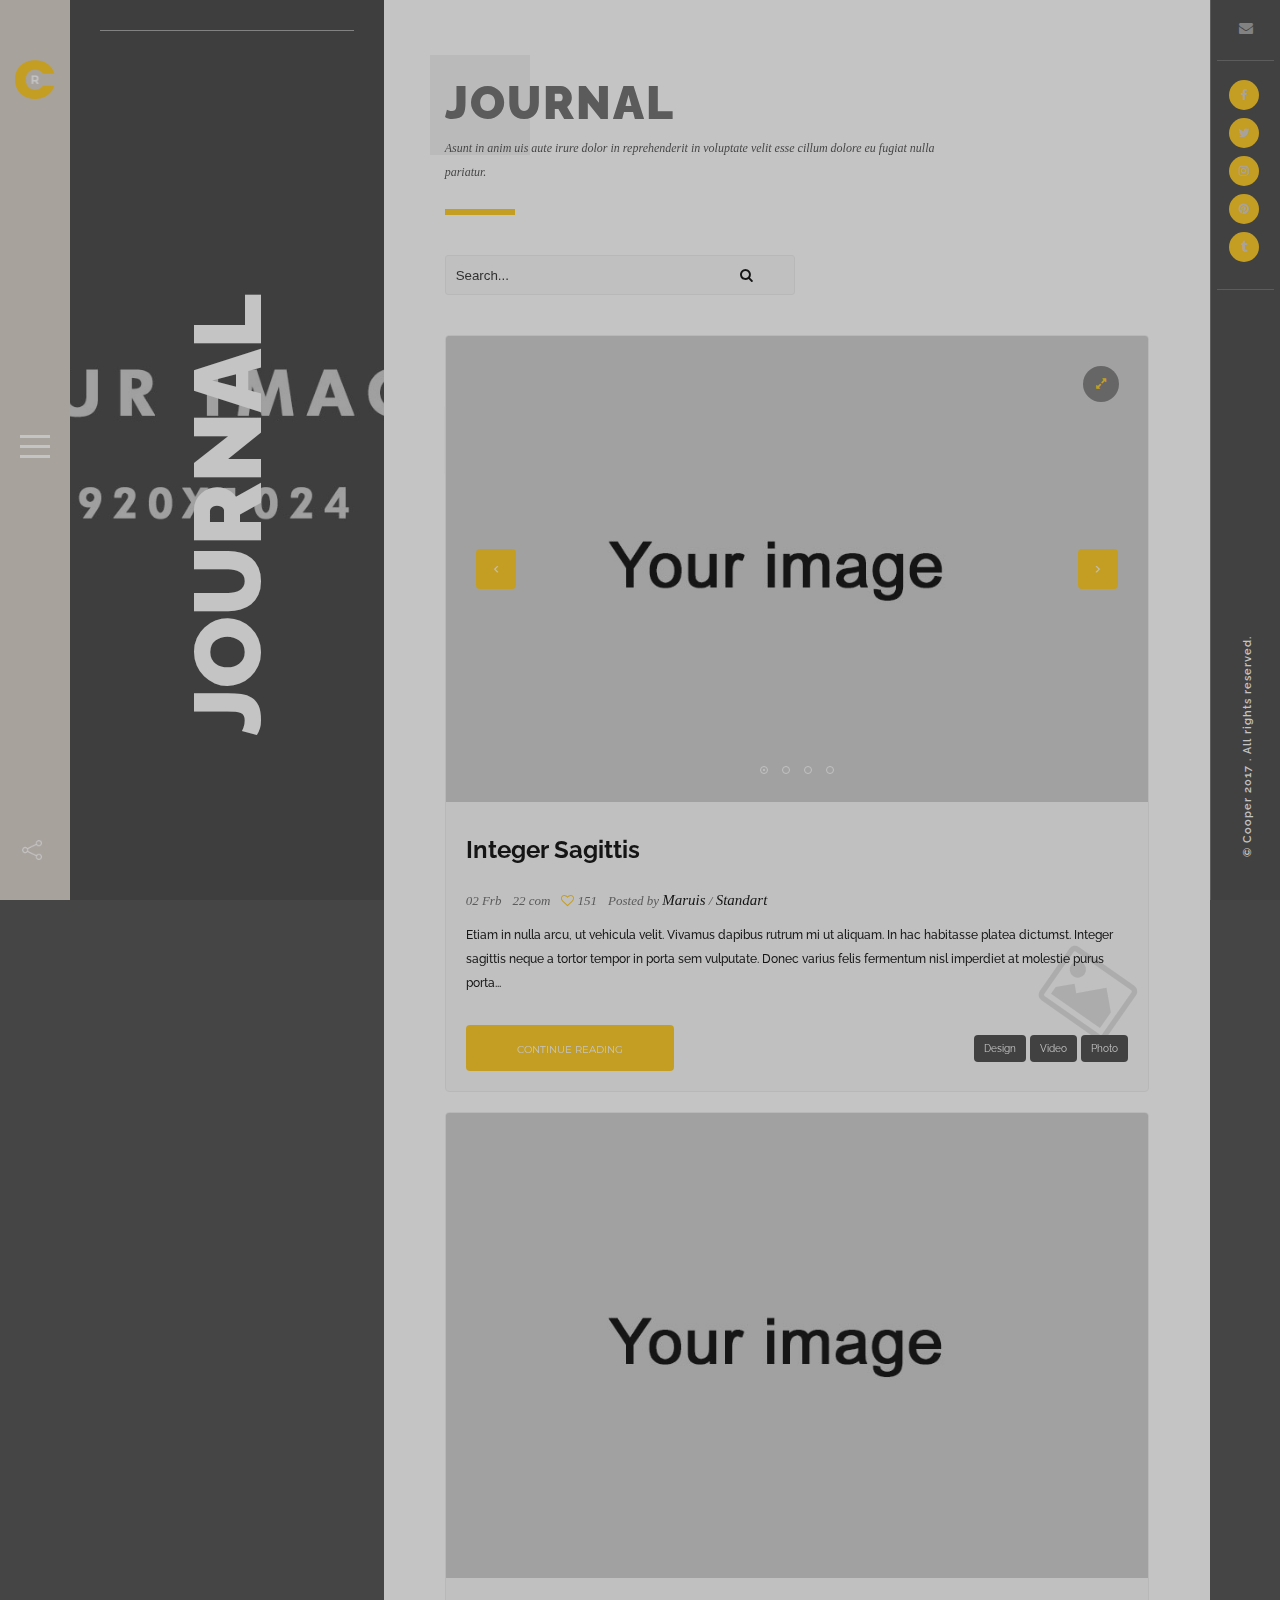
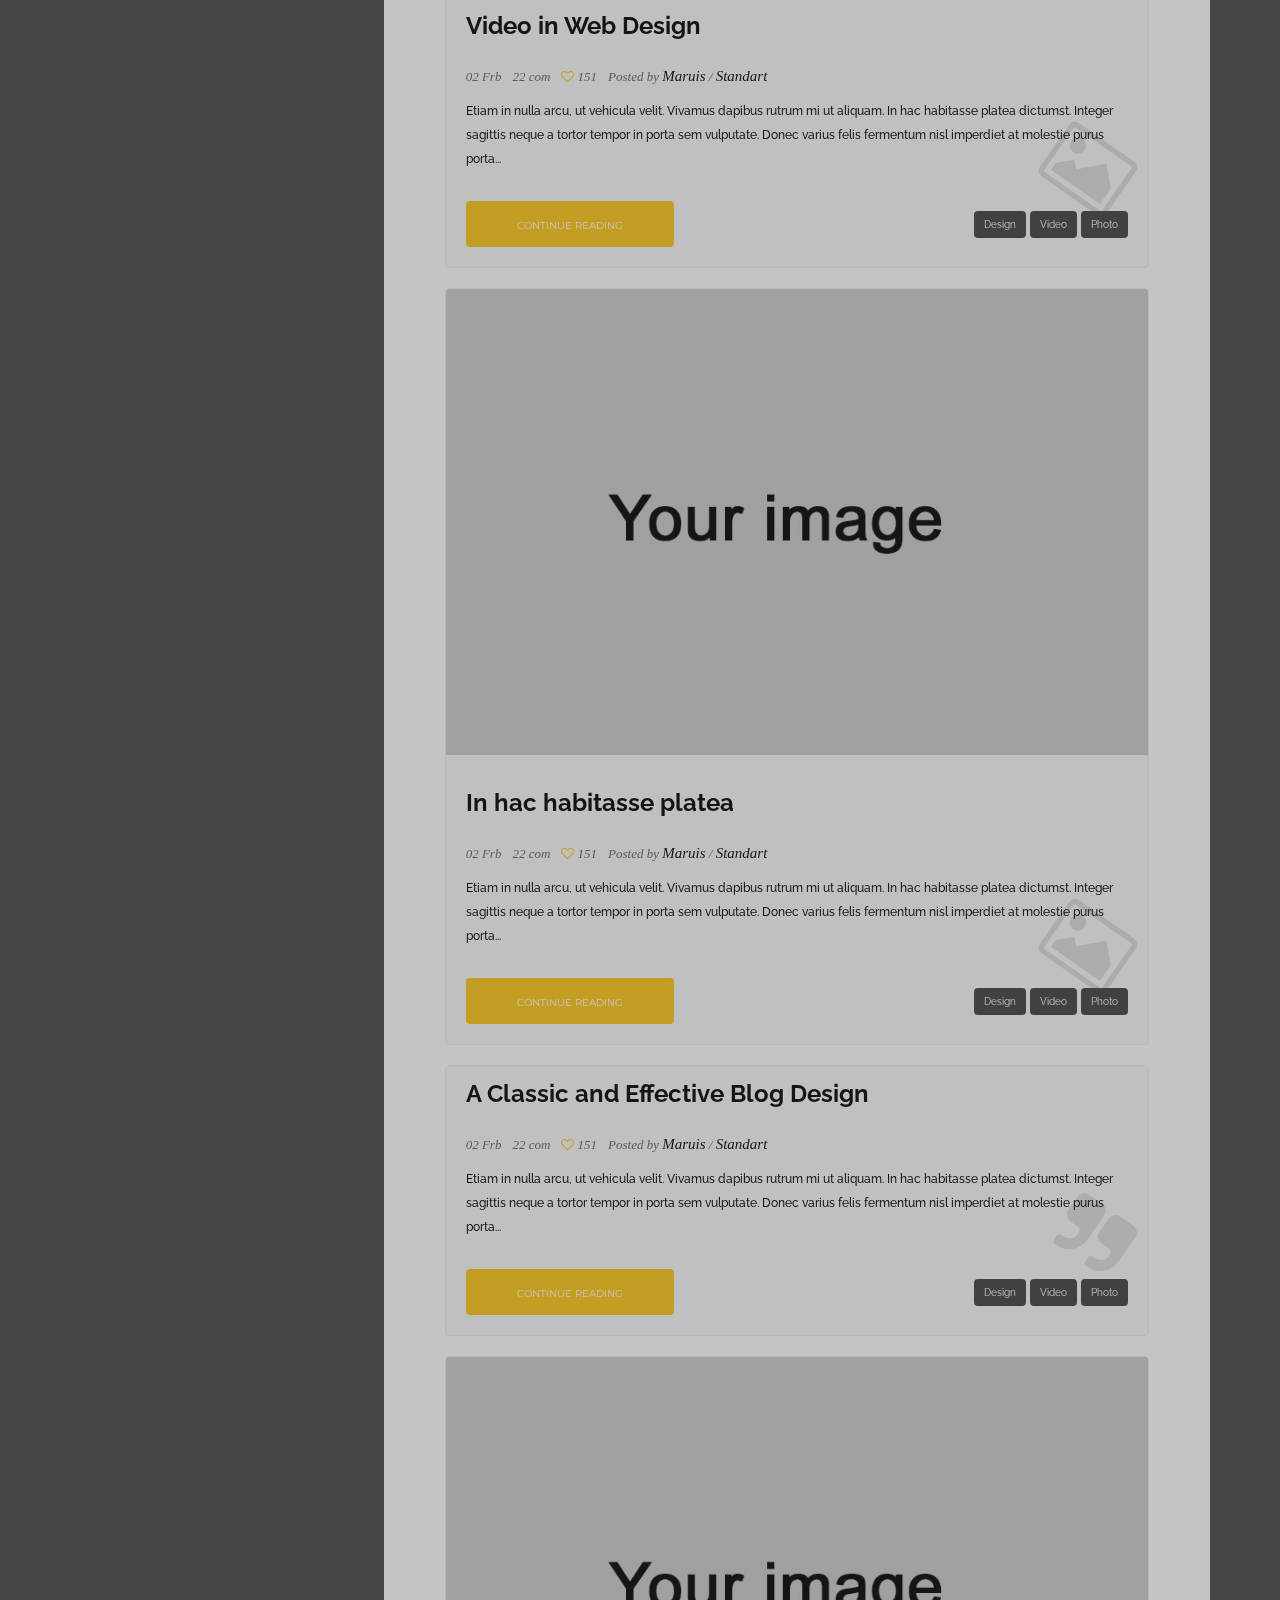
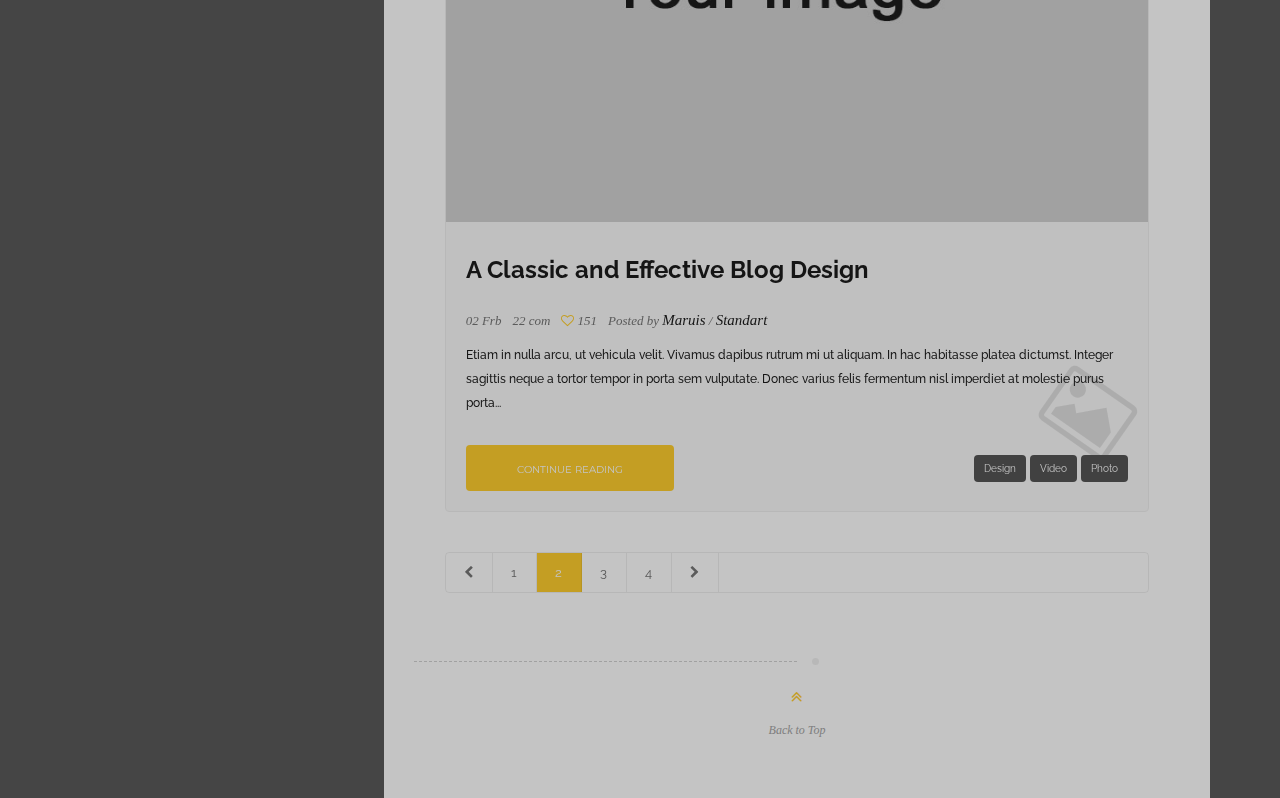
<file: cooper/blog.html>
<!DOCTYPE HTML>
<html lang="en">
    <head>
        <!--=============== basic  ===============-->
        <meta charset="UTF-8">
        <title>Cooper - Creative  Responsive Personal  Template</title>
        <meta name="viewport" content="width=device-width, initial-scale=1.0, minimum-scale=1.0, maximum-scale=1.0, user-scalable=no">
        <meta name="robots" content="index, follow"/>
        <meta name="keywords" content=""/>
        <meta name="description" content=""/>
        <!--=============== css  ===============-->	
        <link type="text/css" rel="stylesheet" href="css/reset.css">
        <link type="text/css" rel="stylesheet" href="css/plugins.css">
        <link type="text/css" rel="stylesheet" href="css/style.css">
        <link type="text/css" rel="stylesheet" href="css/color.css">
        <link type="text/css" rel="stylesheet" href="css/yourstyle.css">
        <!--=============== favicons ===============-->
        <link rel="shortcut icon" href="images/favicon.ico">
    </head>
    <body>
        <!--================= loader ================-->
        <div class="loader-holder">
            <div class="loader-inner loader-vis">
                <div class="loader"></div>
            </div>
        </div>
        <!--================= loader end ================-->
        <!--================= main start ================-->
        <div id="main">
            <!--================= Header ================-->
            <header class="main-header">
                <a href="index.html" class="logo-holder"><img src="images/logo.png" alt=""></a>
                <!-- info-button -->
                <div class="nav-button" id="open-button">
                    <span class="menu-global menu-top"></span>
                    <span class="menu-global menu-middle"></span>
                    <span class="menu-global menu-bottom"></span>
                </div>
                <!-- info-button end-->
                <div class="show-share isShare"><img src="images/share.png" alt=""></div>
            </header>
            <!-- End header -->
            <!--================= menu ================-->
            <div class="menu-wrap">
                <div class="menu-inner">
                    <!-- menu logo-->
                    <a href="index.html" class="menu-logo"><img src="images/logo2.png" alt=""></a>
                    <!-- menu logo end -->
                    <div class="hid-men-wrap   alt">
                        <div id="hid-men">
                            <ul class="menu">
                                <li>
                                    <a href="#">Home</a>
                                    <!-- level 2-->
                                    <ul>
                                        <li><a href="index.html">Slider</a></li>
                                        <li><a href="index2.html">Impulse image</a></li>
                                        <li><a href="index3.html">Image</a></li>
                                        <li><a href="index4.html">Slideshow</a></li>
                                        <li><a href="index5.html">Carousel</a></li>
                                        <li><a href="index6.html">Video</a></li>
                                    </ul>
                                    <!-- level 2 end-->
                                </li>
                                <li>
                                    <a href="#">Portfolio</a>
                                    <!-- level 2-->
                                    <ul>
                                        <li><a href="portfolio.html">Style 1</a></li>
                                        <li><a href="portfolio2.html">Style 2</a></li>
                                        <li><a href="portfolio3.html">Style 3</a></li>
                                        <li><a href="portfolio4.html">Style 4</a></li>
                                        <li>
                                            <a href="#">Portfolio single</a>
                                            <!-- level 3-->
                                            <ul>
                                                <li><a href="portfolio-single.html">Style 1</a></li>
                                                <li><a href="portfolio-single2.html">Style 2</a></li>
                                                <li><a href="portfolio-single3.html">Style 3</a></li>
                                                <li><a href="portfolio-single4.html">Style 4</a></li>
                                                <li><a href="portfolio-single5.html">Style 5</a></li>
                                            </ul>
                                            <!-- level 3 end-->
                                        </li>
                                    </ul>
                                    <!-- level 2 end-->
                                </li>
                                <li><a href="contact.html">Contact</a></li>
                                <li><a href="blog.html">Blog</a></li>
                                <li>
                                    <a href="#">Pages</a>
                                    <!-- level 2-->
                                    <ul>
                                        <li><a href="blog-single.html">Blog Single</a></li>
                                        <li><a href="404.html">404</a></li>
                                        <li><a href="contact2.html">Contact 2</a></li>
                                    </ul>
                                    <!-- level 2 end-->
                                </li>
                            </ul>
                        </div>
                    </div>
                </div>
                <div class="morph-shape" id="morph-shape" data-morph-open="M-7.312,0H15c0,0,66,113.339,66,399.5C81,664.006,15,800,15,800H-7.312V0z;M-7.312,0H100c0,0,0,113.839,0,400c0,264.506,0,400,0,400H-7.312V0z">
                    <svg xmlns="http://www.w3.org/2000/svg" width="100%" height="100%" viewBox="0 0 100 800" preserveAspectRatio="none">
                        <path d="M-7.312,0H0c0,0,0,113.839,0,400c0,264.506,0,400,0,400h-7.312V0z"/>
                    </svg>
                </div>
            </div>
            <!--menu end-->
            <!-- fixed column  -->
            <div class="fixed-column">
                <div class="column-image fl-wrap full-height">
                    <div class="bg" data-bg="images/bg/1.jpg"></div>
                    <div class="overlay"></div>
                </div>
                <div class="bg-title alt"><span>Journal</span></div>
                <div class="progress-bar-wrap">
                    <div class="progress-bar"></div>
                </div>
            </div>
            <!-- fixed column  end -->
            <!-- column-wrap  -->
            <div class="column-wrap scroll-content">
                <!--=============== content ===============-->	
                <!-- content   -->               
                <div  class="content">
                    <!-- section-->
                    <section  data-scrollax-parent="true" class="dec-sec">
                        <div class="container">
                            <div class="section-title">
                                <h2>Journal</h2>
                                <p>Asunt in anim uis aute irure dolor in reprehenderit in voluptate velit esse cillum dolore eu fugiat nulla pariatur. </p>
                                <div class="clearfix"></div>
                                <span class="bold-separator"></span>
                            </div>
                            <div class="searh-holder fl-wrap">
                                <div class="searh-inner">
                                    <form action="#">
                                        <input name="se" id="se" type="text" class="search" placeholder="Search.." value="Search..." />
                                        <button class="search-submit" id="submit_btn"><i class="fa fa-search transition"></i> </button>
                                    </form>
                                </div>
                            </div>
                            <!-- post-->
                            <article class="post">
                                <div class="post-media">
                                    <div class="single-slider-holder fl-wrap lightgallery">
                                        <div class="single-slider fl-wrap" data-loppsli="0">
                                            <div class="item">
                                                <img  src="images/folio/1.jpg"  class="respimg"   alt="">
                                                <a data-src="images/folio/1.jpg" class="popup-image slider-zoom">
                                                <i class="fa fa-expand"></i>
                                                </a>
                                            </div>
                                            <div class="item">
                                                <img  src="images/folio/1.jpg"  class="respimg"   alt="">
                                                <a data-src="images/folio/1.jpg" class="popup-image slider-zoom">
                                                <i class="fa fa-expand"></i>
                                                </a>
                                            </div>
                                            <div class="item">
                                                <img  src="images/folio/1.jpg"  class="respimg"   alt="">
                                                <a data-src="images/folio/1.jpg" class="popup-image slider-zoom">
                                                <i class="fa fa-expand"></i>
                                                </a>
                                            </div>
                                            <div class="item">
                                                <img  src="images/folio/1.jpg"  class="respimg"   alt="">
                                                <a data-src="images/folio/1.jpg" class="popup-image slider-zoom">
                                                <i class="fa fa-expand"></i>
                                                </a>
                                            </div>
                                        </div>
                                        <!--  navigation -->
                                        <div class="customNavigation gals">
                                            <a class="prev-slide transition"> <i class="fa fa-angle-left"></i></a>
                                            <a class="next-slide transition"><i class="fa fa-angle-right"></i></a>
                                        </div>
                                        <!--  navigation end-->
                                    </div>
                                </div>
                                <div class="post-item fl-wrap">
                                    <h4><a href="blog-single.html">Integer Sagittis</a></h4>
                                    <ul class="post-meta">
                                        <li>02 Frb</li>
                                        <li>22 com</li>
                                        <li><i class="fa fa-heart-o"></i> 151</li>
                                        <li>
                                            <h5>Posted by <a href="#">Maruis</a> / <a href="#">Standart</a></h5>
                                        </li>
                                    </ul>
                                    <p>Etiam in nulla arcu, ut vehicula velit. Vivamus dapibus rutrum mi ut aliquam. In hac habitasse platea dictumst. Integer sagittis neque a tortor tempor in porta sem vulputate. Donec varius felis fermentum nisl imperdiet at molestie purus porta...</p>
                                    <a href="blog-single" class="btn hide-icon"><i class="fa fa-eye"></i><span>Continue reading</span></a> 
                                    <ul class="post-tags">
                                        <li><a href="#">Design</a></li>
                                        <li><a href="#">Video</a></li>
                                        <li><a href="#">Photo</a></li>
                                    </ul>
                                    <div class="artcicle-icon"><i class="fa fa-picture-o"></i></div>
                                </div>
                            </article>
                            <!-- post-->
                            <article class="post">
                                <div class="post-media">
                                    <a href="blog-single.html"><img  src="images/folio/1.jpg"  class="respimg"   alt=""></a>
                                </div>
                                <div class="post-item fl-wrap">
                                    <h4><a href="blog-single.html">Video in Web Design</a></h4>
                                    <ul class="post-meta">
                                        <li>02 Frb</li>
                                        <li>22 com</li>
                                        <li><i class="fa fa-heart-o"></i> 151</li>
                                        <li>
                                            <h5>Posted by <a href="#">Maruis</a> / <a href="#">Standart</a></h5>
                                        </li>
                                    </ul>
                                    <p>Etiam in nulla arcu, ut vehicula velit. Vivamus dapibus rutrum mi ut aliquam. In hac habitasse platea dictumst. Integer sagittis neque a tortor tempor in porta sem vulputate. Donec varius felis fermentum nisl imperdiet at molestie purus porta...</p>
                                    <a href="blog-single" class="btn hide-icon"><i class="fa fa-eye"></i><span>Continue reading</span></a> 
                                    <ul class="post-tags">
                                        <li><a href="#">Design</a></li>
                                        <li><a href="#">Video</a></li>
                                        <li><a href="#">Photo</a></li>
                                    </ul>
                                    <div class="artcicle-icon"><i class="fa fa-picture-o"></i></div>
                                </div>
                            </article>
                            <!-- post end -->
                            <!-- post-->
                            <article class="post">
                                <div class="post-media">
                                    <a href="blog-single.html"><img  src="images/folio/1.jpg"  class="respimg"   alt=""></a>
                                </div>
                                <div class="post-item fl-wrap">
                                    <h4><a href="blog-single.html">In hac habitasse platea</a></h4>
                                    <ul class="post-meta">
                                        <li>02 Frb</li>
                                        <li>22 com</li>
                                        <li><i class="fa fa-heart-o"></i> 151</li>
                                        <li>
                                            <h5>Posted by <a href="#">Maruis</a> / <a href="#">Standart</a></h5>
                                        </li>
                                    </ul>
                                    <p>Etiam in nulla arcu, ut vehicula velit. Vivamus dapibus rutrum mi ut aliquam. In hac habitasse platea dictumst. Integer sagittis neque a tortor tempor in porta sem vulputate. Donec varius felis fermentum nisl imperdiet at molestie purus porta...</p>
                                    <a href="blog-single" class="btn hide-icon"><i class="fa fa-eye"></i><span>Continue reading</span></a> 
                                    <ul class="post-tags">
                                        <li><a href="#">Design</a></li>
                                        <li><a href="#">Video</a></li>
                                        <li><a href="#">Photo</a></li>
                                    </ul>
                                    <div class="artcicle-icon"><i class="fa fa-picture-o"></i></div>
                                </div>
                            </article>
                            <!-- post end -->
                            <!-- post-->
                            <article class="post">
                                <div class="post-item fl-wrap">
                                    <h4><a href="blog-single.html">A Classic and Effective Blog Design</a></h4>
                                    <ul class="post-meta">
                                        <li>02 Frb</li>
                                        <li>22 com</li>
                                        <li><i class="fa fa-heart-o"></i> 151</li>
                                        <li>
                                            <h5>Posted by <a href="#">Maruis</a> / <a href="#">Standart</a></h5>
                                        </li>
                                    </ul>
                                    <p>Etiam in nulla arcu, ut vehicula velit. Vivamus dapibus rutrum mi ut aliquam. In hac habitasse platea dictumst. Integer sagittis neque a tortor tempor in porta sem vulputate. Donec varius felis fermentum nisl imperdiet at molestie purus porta...</p>
                                    <a href="blog-single" class="btn hide-icon"><i class="fa fa-eye"></i><span>Continue reading</span></a> 
                                    <ul class="post-tags">
                                        <li><a href="#">Design</a></li>
                                        <li><a href="#">Video</a></li>
                                        <li><a href="#">Photo</a></li>
                                    </ul>
                                    <div class="artcicle-icon"><i class="fa fa-quote-right"></i></div>
                                </div>
                            </article>
                            <!-- post end -->
                            <!-- post-->
                            <article class="post">
                                <div class="post-media">
                                    <a href="blog-single.html"><img  src="images/folio/1.jpg"  class="respimg"   alt=""></a>
                                </div>
                                <div class="post-item fl-wrap">
                                    <h4><a href="blog-single.html">A Classic and Effective Blog Design</a></h4>
                                    <ul class="post-meta">
                                        <li>02 Frb</li>
                                        <li>22 com</li>
                                        <li><i class="fa fa-heart-o"></i> 151</li>
                                        <li>
                                            <h5>Posted by <a href="#">Maruis</a> / <a href="#">Standart</a></h5>
                                        </li>
                                    </ul>
                                    <p>Etiam in nulla arcu, ut vehicula velit. Vivamus dapibus rutrum mi ut aliquam. In hac habitasse platea dictumst. Integer sagittis neque a tortor tempor in porta sem vulputate. Donec varius felis fermentum nisl imperdiet at molestie purus porta...</p>
                                    <a href="blog-single" class="btn hide-icon"><i class="fa fa-eye"></i><span>Continue reading</span></a> 
                                    <ul class="post-tags">
                                        <li><a href="#">Design</a></li>
                                        <li><a href="#">Video</a></li>
                                        <li><a href="#">Photo</a></li>
                                    </ul>
                                    <div class="artcicle-icon"><i class="fa fa-picture-o"></i></div>
                                </div>
                            </article>
                            <!-- post end -->
                            <!-- pagination-->
                            <div class="pagination">
                                <a href="#" class="prevposts-link transition"><i class="fa fa-chevron-left"></i></a>
                                <a href="#" class="blog-page transition">1</a>
                                <a href="#" class="blog-page current-page transition">2</a>
                                <a href="#" class="blog-page transition">3</a>
                                <a href="#" class="blog-page transition">4</a>
                                <a href="#" class="nextposts-link transition"><i class="fa fa-chevron-right"></i></a>
                            </div>
                        </div>
                        <div class="parallax-title right-pos" data-scrollax="properties: { translateY: '-350px' }">Project Title </div>
                    </section>
                    <!-- section end -->
                    <!--  to top  -->  
                    <div class="small-sec fl-wrap">
                        <div class="to-top-wrap"><a class="to-top" href="#"> <i class="fa fa-angle-double-up"></i> Back to Top</a></div>
                    </div>
                    <!-- to top end--> 
                </div>
                <!-- content end -->
            </div>
            <!-- column-wrap end -->
            <!-- footer-->
            <footer class="main-footer">
                <a href="contact.html" class="mail-link"><i class="fa fa-envelope" aria-hidden="true"></i></a>
                <!-- header-social-->
                <div class="footer-social">
                    <ul >
                        <li><a href="#" target="_blank" ><i class="fa fa-facebook"></i></a></li>
                        <li><a href="#" target="_blank"><i class="fa fa-twitter"></i></a></li>
                        <li><a href="#" target="_blank" ><i class="fa fa-instagram"></i></a></li>
                        <li><a href="#" target="_blank" ><i class="fa fa-pinterest"></i></a></li>
                        <li><a href="#" target="_blank" ><i class="fa fa-tumblr"></i></a></li>
                    </ul>
                </div>
                <!-- header-social end-->           
                <div class="copyright">&#169; Cooper 2017 .  All rights reserved.</div>
            </footer>
            <!-- footer end -->
            <!-- Share container  -->
            <div class="share-container  isShare"  data-share="['facebook','pinterest','googleplus','twitter','linkedin']"></div>
            <!-- Share container  end-->
        </div>
        <!-- Main end -->
        <!--=============== scripts  ===============-->
        <script type="text/javascript" src="js/jquery.min.js"></script>
        <script type="text/javascript" src="js/plugins.js"></script>
        <script type="text/javascript" src="js/scripts.js"></script>
    </body>
</html>
</file>
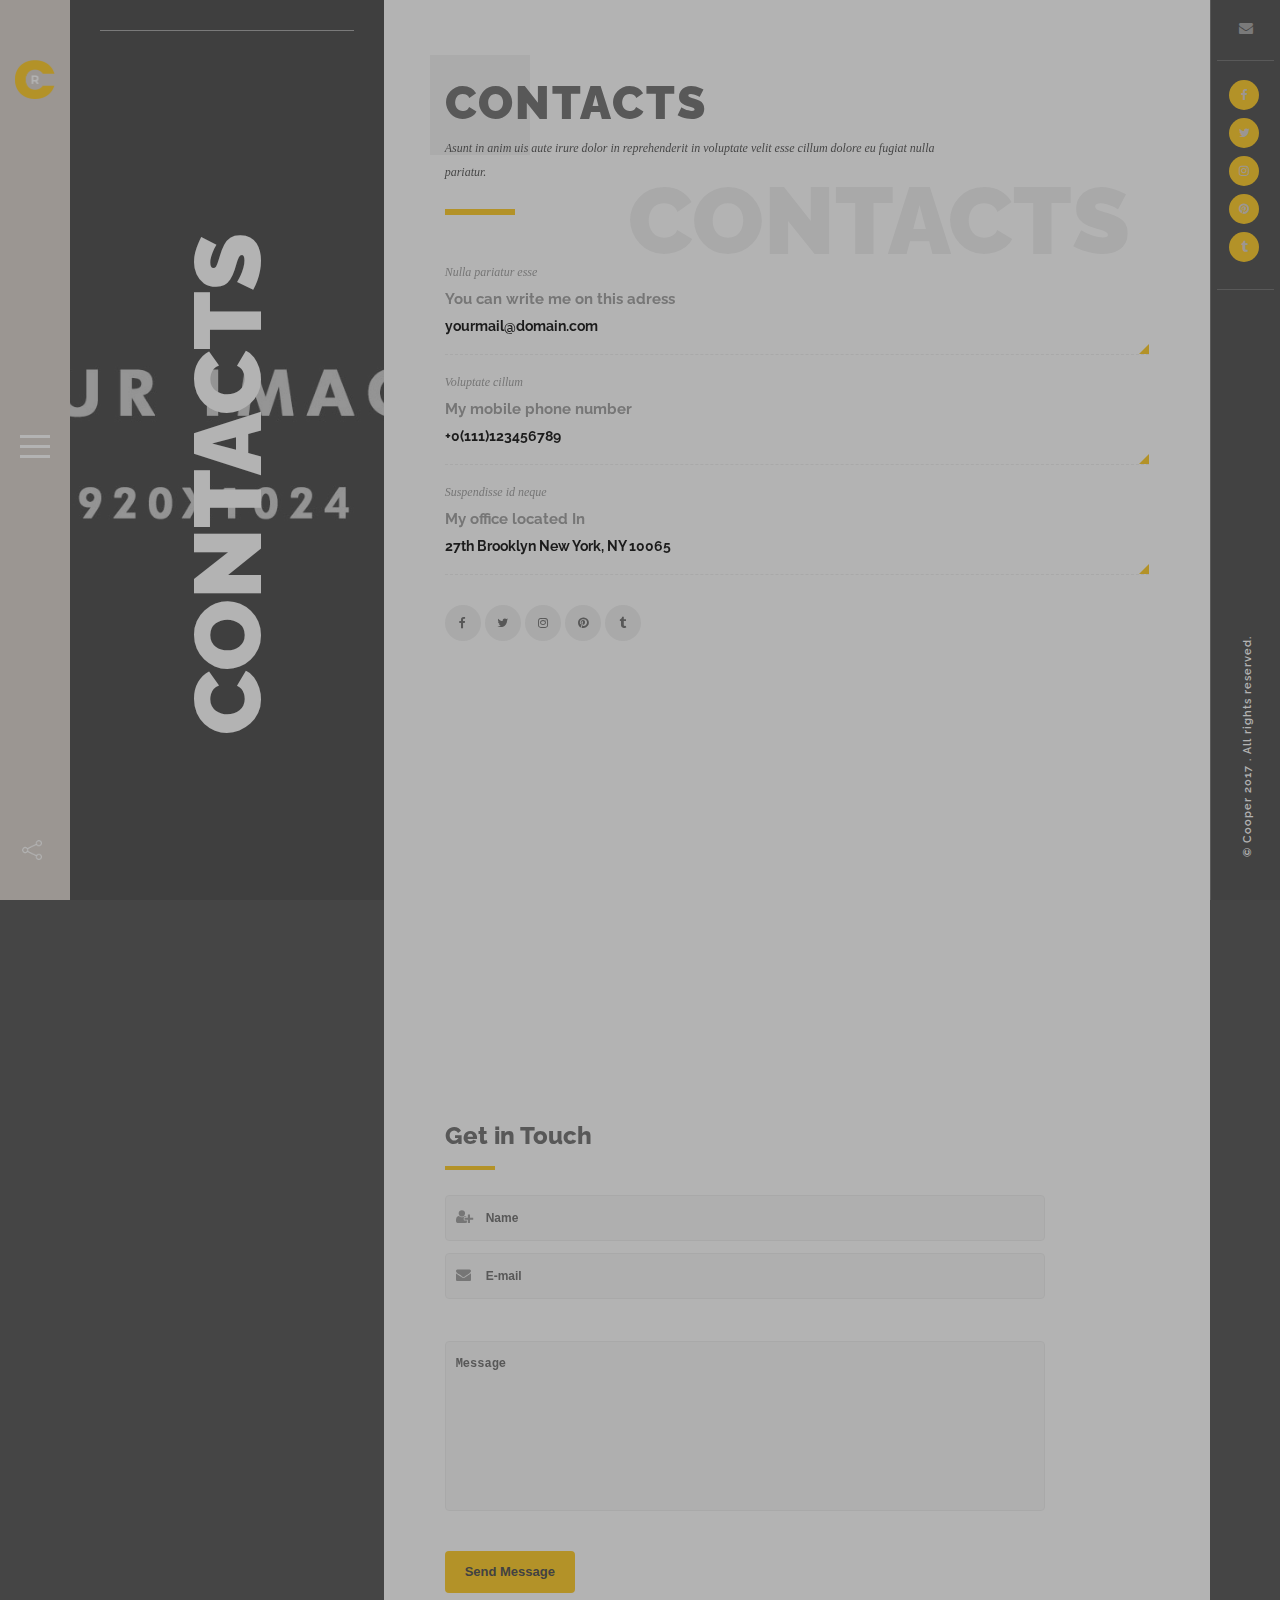
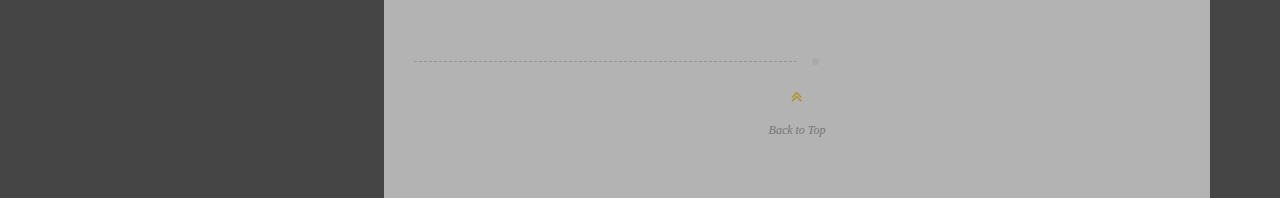
<file: cooper/contact.html>
<!DOCTYPE HTML>
<html lang="en">
    <head>
        <!--=============== basic  ===============-->
        <meta charset="UTF-8">
        <title>Cooper - Creative  Responsive Personal  Template</title>
        <meta name="viewport" content="width=device-width, initial-scale=1.0, minimum-scale=1.0, maximum-scale=1.0, user-scalable=no">
        <meta name="robots" content="index, follow"/>
        <meta name="keywords" content=""/>
        <meta name="description" content=""/>
        <!--=============== css  ===============-->	
        <link type="text/css" rel="stylesheet" href="css/reset.css">
        <link type="text/css" rel="stylesheet" href="css/plugins.css">
        <link type="text/css" rel="stylesheet" href="css/style.css">
        <link type="text/css" rel="stylesheet" href="css/color.css">
        <link type="text/css" rel="stylesheet" href="css/yourstyle.css">
        <!--=============== favicons ===============-->
        <link rel="shortcut icon" href="images/favicon.ico">
    </head>
    <body>
        <!--================= loader ================-->
        <div class="loader-holder">
            <div class="loader-inner loader-vis">
                <div class="loader"></div>
            </div>
        </div>
        <!--================= loader end ================-->
        <!--================= main start ================-->
        <div id="main">
            <!--================= Header ================-->
            <header class="main-header">
                <a href="index.html" class="logo-holder"><img src="images/logo.png" alt=""></a>
                <!-- info-button -->
                <div class="nav-button" id="open-button">
                    <span class="menu-global menu-top"></span>
                    <span class="menu-global menu-middle"></span>
                    <span class="menu-global menu-bottom"></span>
                </div>
                <!-- info-button end-->
                <div class="show-share isShare"><img src="images/share.png" alt=""></div>
            </header>
            <!-- End header -->
            <!--================= menu ================-->
            <div class="menu-wrap">
                <div class="menu-inner">
                    <!-- menu logo-->
                    <a href="index.html" class="menu-logo"><img src="images/logo2.png" alt=""></a>
                    <!-- menu logo end -->
                    <div class="hid-men-wrap   alt">
                        <div id="hid-men">
                            <ul class="menu">
                                <li>
                                    <a href="#">Home</a>
                                    <!-- level 2-->
                                    <ul>
                                        <li><a href="index.html">Slider</a></li>
                                        <li><a href="index2.html">Impulse image</a></li>
                                        <li><a href="index3.html">Image</a></li>
                                        <li><a href="index4.html">Slideshow</a></li>
                                        <li><a href="index5.html">Carousel</a></li>
                                        <li><a href="index6.html">Video</a></li>
                                    </ul>
                                    <!-- level 2 end-->
                                </li>
                                <li>
                                    <a href="#">Portfolio</a>
                                    <!-- level 2-->
                                    <ul>
                                        <li><a href="portfolio.html">Style 1</a></li>
                                        <li><a href="portfolio2.html">Style 2</a></li>
                                        <li><a href="portfolio3.html">Style 3</a></li>
                                        <li><a href="portfolio4.html">Style 4</a></li>
                                        <li>
                                            <a href="#">Portfolio single</a>
                                            <!-- level 3-->
                                            <ul>
                                                <li><a href="portfolio-single.html">Style 1</a></li>
                                                <li><a href="portfolio-single2.html">Style 2</a></li>
                                                <li><a href="portfolio-single3.html">Style 3</a></li>
                                                <li><a href="portfolio-single4.html">Style 4</a></li>
                                                <li><a href="portfolio-single5.html">Style 5</a></li>
                                            </ul>
                                            <!-- level 3 end-->
                                        </li>
                                    </ul>
                                    <!-- level 2 end-->
                                </li>
                                <li><a href="contact.html">Contact</a></li>
                                <li><a href="blog.html">Blog</a></li>
                                <li>
                                    <a href="#">Pages</a>
                                    <!-- level 2-->
                                    <ul>
                                        <li><a href="blog-single.html">Blog Single</a></li>
                                        <li><a href="404.html">404</a></li>
                                        <li><a href="contact2.html">Contact 2</a></li>
                                    </ul>
                                    <!-- level 2 end-->
                                </li>
                            </ul>
                        </div>
                    </div>
                </div>
                <div class="morph-shape" id="morph-shape" data-morph-open="M-7.312,0H15c0,0,66,113.339,66,399.5C81,664.006,15,800,15,800H-7.312V0z;M-7.312,0H100c0,0,0,113.839,0,400c0,264.506,0,400,0,400H-7.312V0z">
                    <svg xmlns="http://www.w3.org/2000/svg" width="100%" height="100%" viewBox="0 0 100 800" preserveAspectRatio="none">
                        <path d="M-7.312,0H0c0,0,0,113.839,0,400c0,264.506,0,400,0,400h-7.312V0z"/>
                    </svg>
                </div>
            </div>
            <!--menu end-->
            <!-- fixed column  -->
            <div class="fixed-column">
                <div class="column-image fl-wrap full-height">
                    <div class="bg" data-bg="images/bg/1.jpg"></div>
                    <div class="overlay"></div>
                </div>
                <div class="bg-title alt"><span>Contacts</span></div>
                <div class="progress-bar-wrap">
                    <div class="progress-bar"></div>
                </div>
            </div>
            <!-- fixed column  end -->
            <!-- column-wrap  -->
            <div class="column-wrap scroll-content">
                <!--=============== content ===============-->	
                <!-- content   -->               
                <div  class="content">
                    <!-- section-->
                    <section  data-scrollax-parent="true" class="dec-sec">
                        <div class="container">
                            <div class="section-title">
                                <h2> Contacts </h2>
                                <p>Asunt in anim uis aute irure dolor in reprehenderit in voluptate velit esse cillum dolore eu fugiat nulla pariatur. </p>
                                <div class="clearfix"></div>
                                <span class="bold-separator"></span>
                            </div>
                            <div class="fl-wrap">
                                <div class="row">
                                    <div class="col-md-6">
                                        <div class="contact-info">
                                            <h4>Nulla pariatur esse</h4>
                                            <h3>You can write me on this adress</h3>
                                            <a href="#">yourmail@domain.com</a>
                                        </div>
                                    </div>
                                    <div class="col-md-6">
                                        <div class="contact-info">
                                            <h4>Voluptate cillum </h4>
                                            <h3>My mobile phone number   </h3>
                                            <a href="#">+0(111)123456789</a>
                                        </div>
                                    </div>
                                    <div class="col-md-6">
                                        <div class="contact-info">
                                            <h4>Suspendisse id neque</h4>
                                            <h3>My office located In  </h3>
                                            <a href="#"> 27th Brooklyn New York, NY 10065</a>
                                        </div>
                                    </div>
                                    <div class="col-md-6">
                                        <div class="contact-social">
                                            <ul >
                                                <li><a href="#" target="_blank" ><i class="fa fa-facebook"></i></a></li>
                                                <li><a href="#" target="_blank"><i class="fa fa-twitter"></i></a></li>
                                                <li><a href="#" target="_blank" ><i class="fa fa-instagram"></i></a></li>
                                                <li><a href="#" target="_blank" ><i class="fa fa-pinterest"></i></a></li>
                                                <li><a href="#" target="_blank" ><i class="fa fa-tumblr"></i></a></li>
                                            </ul>
                                        </div>
                                    </div>
                                </div>
                                <div class="map-box box-map">
                                    <div  id="map-canvas"></div>
                                </div>
                                <!-- contact info -->
                                <h4 class="bold-title">Get in Touch</h4>
                                <div class="fl-wrap">
                                    <!-- contact form -->
                                    <div id="contact-form">
                                        <div id="message"></div>
                                        <form method="post" action="php/contact.php" name="contactform" id="contactform">
                                            <div class="input-wrap"><i class="fa fa-user-plus" aria-hidden="true"></i><input name="name" type="text" id="name"  class="inputForm2" onClick="this.select()" value="Name" ></div>
                                            <div class="input-wrap"><i class="fa fa-envelope" aria-hidden="true"></i><input name="email" type="text" id="email" onClick="this.select()" value="E-mail" ></div>
                                            <textarea name="comments"  id="comments" onClick="this.select()" >Message</textarea>
                                            <button type="submit"  id="submit"   ><span>Send Message </span></button> 
                                        </form>
                                    </div>
                                </div>
                            </div>
                        </div>
                        <div class="parallax-title right-pos" data-scrollax="properties: { translateY: '-350px' }">  Contacts</div>
                    </section>
                    <!-- section end -->
                    <!--  to top  -->  
                    <div class="small-sec fl-wrap">
                        <div class="to-top-wrap"><a class="to-top" href="#"> <i class="fa fa-angle-double-up"></i> Back to Top</a></div>
                    </div>
                    <!-- to top end--> 
                </div>
                <!-- content end -->
            </div>
            <!-- column-wrap end -->
            <!-- footer-->
            <footer class="main-footer">
                <a href="contact.html" class="mail-link"><i class="fa fa-envelope" aria-hidden="true"></i></a>
                <!-- header-social-->
                <div class="footer-social">
                    <ul >
                        <li><a href="#" target="_blank" ><i class="fa fa-facebook"></i></a></li>
                        <li><a href="#" target="_blank"><i class="fa fa-twitter"></i></a></li>
                        <li><a href="#" target="_blank" ><i class="fa fa-instagram"></i></a></li>
                        <li><a href="#" target="_blank" ><i class="fa fa-pinterest"></i></a></li>
                        <li><a href="#" target="_blank" ><i class="fa fa-tumblr"></i></a></li>
                    </ul>
                </div>
                <!-- header-social end-->           
                <div class="copyright">&#169; Cooper 2017 .  All rights reserved.</div>
            </footer>
            <!-- footer end -->
            <!-- Share container  -->
            <div class="share-container  isShare"  data-share="['facebook','pinterest','googleplus','twitter','linkedin']"></div>
            <!-- Share container  end-->
        </div>
        <!-- Main end -->
        <!--=============== google map ===============-->
        <script type="text/javascript" src="http://maps.google.com/maps/api/js?key=AIzaSyDwJSRi0zFjDemECmFl9JtRj1FY7TiTRRo"></script>  
        <!--=============== scripts  ===============-->
        <script type="text/javascript" src="js/jquery.min.js"></script>
        <script type="text/javascript" src="js/plugins.js"></script>
        <script type="text/javascript" src="js/scripts.js"></script>
        <script type="text/javascript" src="js/map.js"></script>
    </body>
</html>
</file>
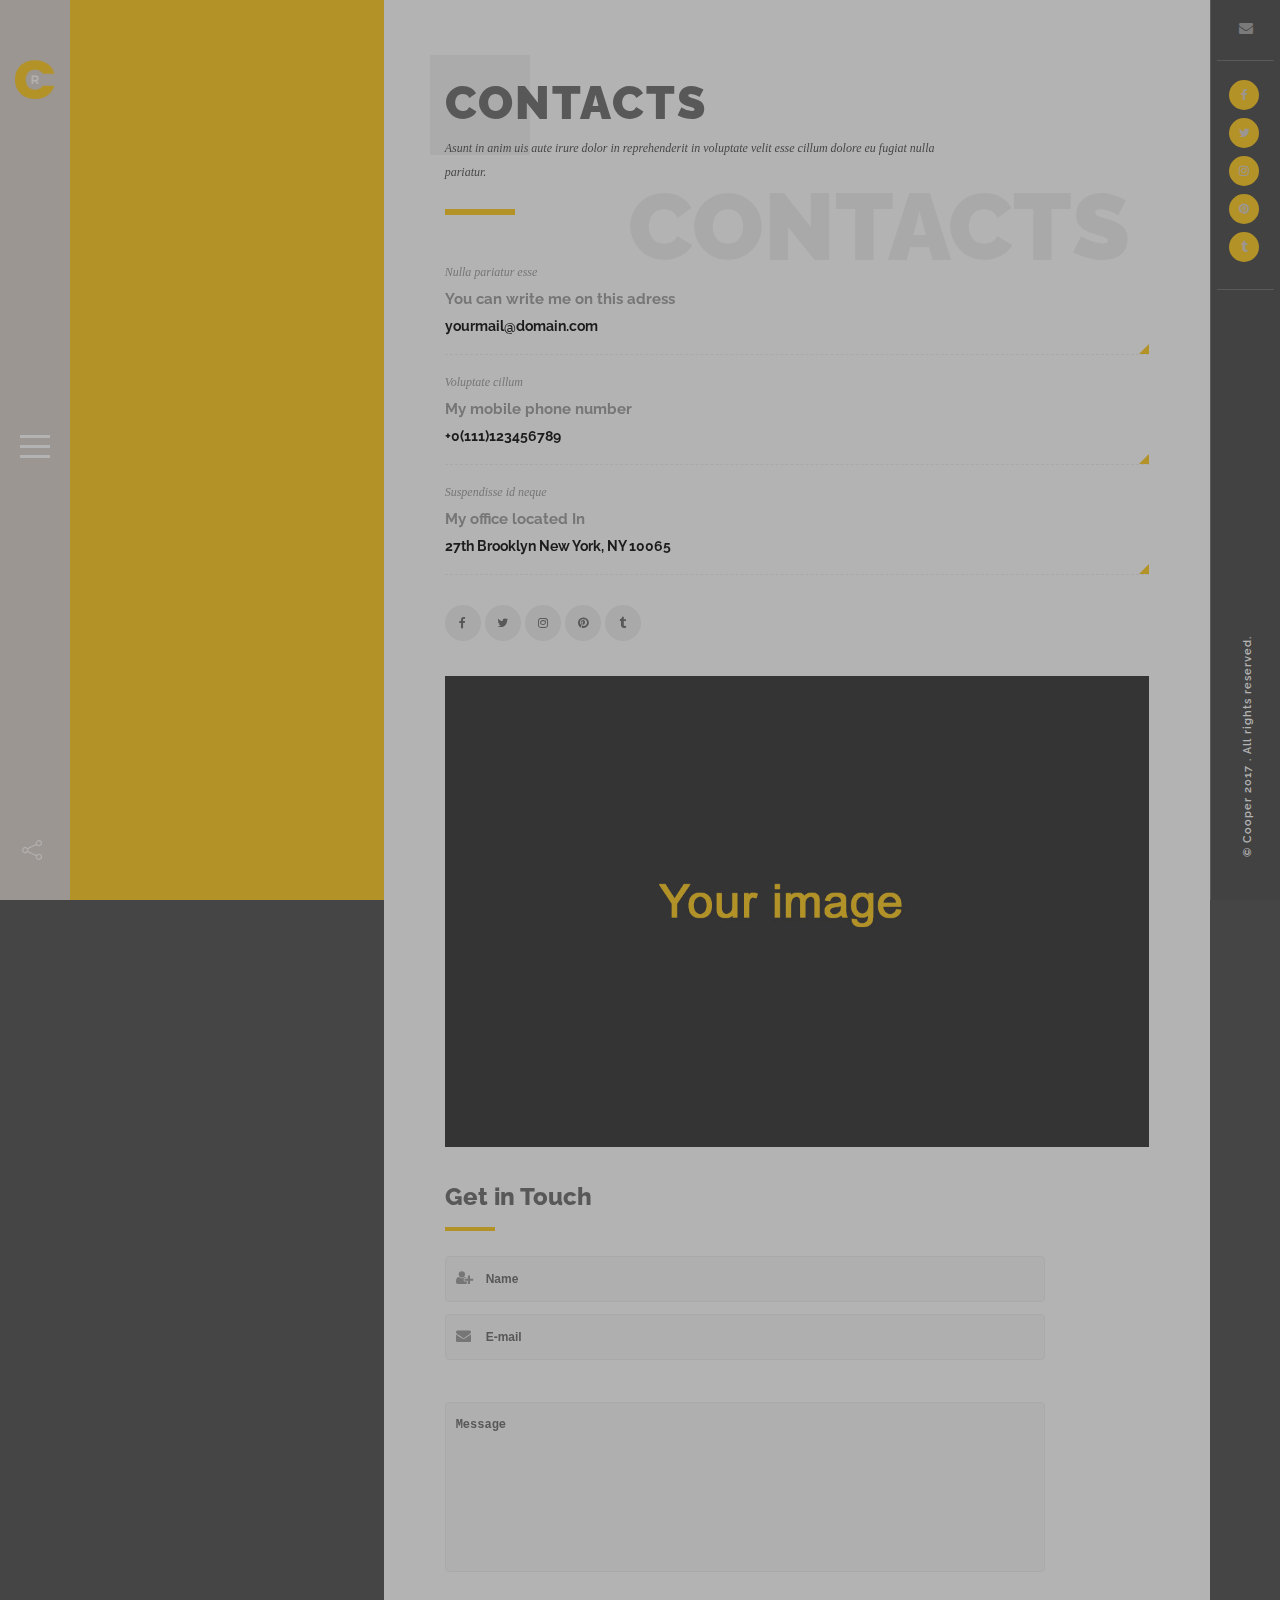
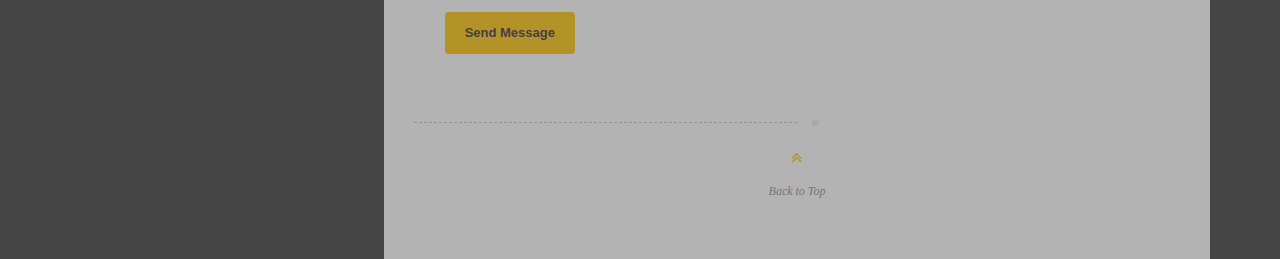
<file: cooper/contact2.html>
<!DOCTYPE HTML>
<html lang="en">
    <head>
        <!--=============== basic  ===============-->
        <meta charset="UTF-8">
        <title>Cooper - Creative  Responsive Personal  Template</title>
        <meta name="viewport" content="width=device-width, initial-scale=1.0, minimum-scale=1.0, maximum-scale=1.0, user-scalable=no">
        <meta name="robots" content="index, follow"/>
        <meta name="keywords" content=""/>
        <meta name="description" content=""/>
        <!--=============== css  ===============-->	
        <link type="text/css" rel="stylesheet" href="css/reset.css">
        <link type="text/css" rel="stylesheet" href="css/plugins.css">
        <link type="text/css" rel="stylesheet" href="css/style.css">
        <link type="text/css" rel="stylesheet" href="css/color.css">
        <link type="text/css" rel="stylesheet" href="css/yourstyle.css">
        <!--=============== favicons ===============-->
        <link rel="shortcut icon" href="images/favicon.ico">
    </head>
    <body>
        <!--================= loader ================-->
        <div class="loader-holder">
            <div class="loader-inner loader-vis">
                <div class="loader"></div>
            </div>
        </div>
        <!--================= loader end ================-->
        <!--================= main start ================-->
        <div id="main">
            <!--================= Header ================-->
            <header class="main-header">
                <a href="index.html" class="logo-holder"><img src="images/logo.png" alt=""></a>
                <!-- info-button -->
                <div class="nav-button" id="open-button">
                    <span class="menu-global menu-top"></span>
                    <span class="menu-global menu-middle"></span>
                    <span class="menu-global menu-bottom"></span>
                </div>
                <!-- info-button end-->
                <div class="show-share isShare"><img src="images/share.png" alt=""></div>
            </header>
            <!-- End header -->
            <!--================= menu ================-->
            <div class="menu-wrap">
                <div class="menu-inner">
                    <!-- menu logo-->
                    <a href="index.html" class="menu-logo"><img src="images/logo2.png" alt=""></a>
                    <!-- menu logo end -->
                    <div class="hid-men-wrap   alt">
                        <div id="hid-men">
                            <ul class="menu">
                                <li>
                                    <a href="#">Home</a>
                                    <!-- level 2-->
                                    <ul>
                                        <li><a href="index.html">Slider</a></li>
                                        <li><a href="index2.html">Impulse image</a></li>
                                        <li><a href="index3.html">Image</a></li>
                                        <li><a href="index4.html">Slideshow</a></li>
                                        <li><a href="index5.html">Carousel</a></li>
                                        <li><a href="index6.html">Video</a></li>
                                    </ul>
                                    <!-- level 2 end-->
                                </li>
                                <li>
                                    <a href="#">Portfolio</a>
                                    <!-- level 2-->
                                    <ul>
                                        <li><a href="portfolio.html">Style 1</a></li>
                                        <li><a href="portfolio2.html">Style 2</a></li>
                                        <li><a href="portfolio3.html">Style 3</a></li>
                                        <li><a href="portfolio4.html">Style 4</a></li>
                                        <li>
                                            <a href="#">Portfolio single</a>
                                            <!-- level 3-->
                                            <ul>
                                                <li><a href="portfolio-single.html">Style 1</a></li>
                                                <li><a href="portfolio-single2.html">Style 2</a></li>
                                                <li><a href="portfolio-single3.html">Style 3</a></li>
                                                <li><a href="portfolio-single4.html">Style 4</a></li>
                                                <li><a href="portfolio-single5.html">Style 5</a></li>
                                            </ul>
                                            <!-- level 3 end-->
                                        </li>
                                    </ul>
                                    <!-- level 2 end-->
                                </li>
                                <li><a href="contact.html">Contact</a></li>
                                <li><a href="blog.html">Blog</a></li>
                                <li>
                                    <a href="#">Pages</a>
                                    <!-- level 2-->
                                    <ul>
                                        <li><a href="blog-single.html">Blog Single</a></li>
                                        <li><a href="404.html">404</a></li>
                                        <li><a href="contact2.html">Contact 2</a></li>
                                    </ul>
                                    <!-- level 2 end-->
                                </li>
                            </ul>
                        </div>
                    </div>
                </div>
                <div class="morph-shape" id="morph-shape" data-morph-open="M-7.312,0H15c0,0,66,113.339,66,399.5C81,664.006,15,800,15,800H-7.312V0z;M-7.312,0H100c0,0,0,113.839,0,400c0,264.506,0,400,0,400H-7.312V0z">
                    <svg xmlns="http://www.w3.org/2000/svg" width="100%" height="100%" viewBox="0 0 100 800" preserveAspectRatio="none">
                        <path d="M-7.312,0H0c0,0,0,113.839,0,400c0,264.506,0,400,0,400h-7.312V0z"/>
                    </svg>
                </div>
            </div>
            <!--menu end-->
            <!-- fixed column  -->
            <div class="fixed-column column-map-wrap">
                <div class="column-image fl-wrap full-height">
                    <div class="map-box column-map">
                        <div  id="map-canvas"></div>
                    </div>
                </div>
            </div>
            <!-- fixed column  end -->
            <!-- column-wrap  -->
            <div class="column-wrap scroll-content">
                <!--=============== content ===============-->	
                <!-- content   -->               
                <div  class="content">
                    <!-- section-->
                    <section  data-scrollax-parent="true" class="dec-sec">
                        <div class="container">
                            <div class="section-title">
                                <h2> Contacts </h2>
                                <p>Asunt in anim uis aute irure dolor in reprehenderit in voluptate velit esse cillum dolore eu fugiat nulla pariatur. </p>
                                <div class="clearfix"></div>
                                <span class="bold-separator"></span>
                            </div>
                            <div class="fl-wrap">
                                <div class="row">
                                    <div class="col-md-6">
                                        <div class="contact-info">
                                            <h4>Nulla pariatur esse</h4>
                                            <h3>You can write me on this adress</h3>
                                            <a href="#">yourmail@domain.com</a>
                                        </div>
                                    </div>
                                    <div class="col-md-6">
                                        <div class="contact-info">
                                            <h4>Voluptate cillum </h4>
                                            <h3>My mobile phone number   </h3>
                                            <a href="#">+0(111)123456789</a>
                                        </div>
                                    </div>
                                    <div class="col-md-6">
                                        <div class="contact-info">
                                            <h4>Suspendisse id neque</h4>
                                            <h3>My office located In  </h3>
                                            <a href="#"> 27th Brooklyn New York, NY 10065</a>
                                        </div>
                                    </div>
                                    <div class="col-md-6">
                                        <div class="contact-social">
                                            <ul >
                                                <li><a href="#" target="_blank" ><i class="fa fa-facebook"></i></a></li>
                                                <li><a href="#" target="_blank"><i class="fa fa-twitter"></i></a></li>
                                                <li><a href="#" target="_blank" ><i class="fa fa-instagram"></i></a></li>
                                                <li><a href="#" target="_blank" ><i class="fa fa-pinterest"></i></a></li>
                                                <li><a href="#" target="_blank" ><i class="fa fa-tumblr"></i></a></li>
                                            </ul>
                                        </div>
                                    </div>
                                </div>
                                <div class="fl-wrap con-image">
                                    <img src="images/3.jpg" class="respimg" alt="">    
                                </div>
                                <!-- contact info -->
                                <h4 class="bold-title">Get in Touch</h4>
                                <div class="fl-wrap">
                                    <!-- contact form -->
                                    <div id="contact-form">
                                        <div id="message"></div>
                                        <form method="post" action="php/contact.php" name="contactform" id="contactform">
                                            <div class="input-wrap"><i class="fa fa-user-plus" aria-hidden="true"></i><input name="name" type="text" id="name"  class="inputForm2" onClick="this.select()" value="Name" ></div>
                                            <div class="input-wrap"><i class="fa fa-envelope" aria-hidden="true"></i><input name="email" type="text" id="email" onClick="this.select()" value="E-mail" ></div>
                                            <textarea name="comments"  id="comments" onClick="this.select()" >Message</textarea>
                                            <button type="submit"  id="submit"   ><span>Send Message </span></button> 
                                        </form>
                                    </div>
                                </div>
                            </div>
                        </div>
                        <div class="parallax-title right-pos" data-scrollax="properties: { translateY: '-350px' }">  Contacts</div>
                    </section>
                    <!-- section end -->
                    <!--  to top  -->  
                    <div class="small-sec fl-wrap">
                        <div class="to-top-wrap"><a class="to-top" href="#"> <i class="fa fa-angle-double-up"></i> Back to Top</a></div>
                    </div>
                    <!-- to top end--> 
                </div>
                <!-- content end -->
            </div>
            <!-- column-wrap end -->
            <!-- footer-->
            <footer class="main-footer">
                <a href="contact.html" class="mail-link"><i class="fa fa-envelope" aria-hidden="true"></i></a>
                <!-- header-social-->
                <div class="footer-social">
                    <ul >
                        <li><a href="#" target="_blank" ><i class="fa fa-facebook"></i></a></li>
                        <li><a href="#" target="_blank"><i class="fa fa-twitter"></i></a></li>
                        <li><a href="#" target="_blank" ><i class="fa fa-instagram"></i></a></li>
                        <li><a href="#" target="_blank" ><i class="fa fa-pinterest"></i></a></li>
                        <li><a href="#" target="_blank" ><i class="fa fa-tumblr"></i></a></li>
                    </ul>
                </div>
                <!-- header-social end-->           
                <div class="copyright">&#169; Cooper 2017 .  All rights reserved.</div>
            </footer>
            <!-- footer end -->
            <!-- Share container  -->
            <div class="share-container  isShare"  data-share="['facebook','pinterest','googleplus','twitter','linkedin']"></div>
            <!-- Share container  end-->
        </div>
        <!-- Main end -->
        <!--=============== google map ===============-->
        <script type="text/javascript" src="http://maps.google.com/maps/api/js?key=AIzaSyDwJSRi0zFjDemECmFl9JtRj1FY7TiTRRo"></script>  
        <!--=============== scripts  ===============-->
        <script type="text/javascript" src="js/jquery.min.js"></script>
        <script type="text/javascript" src="js/plugins.js"></script>
        <script type="text/javascript" src="js/scripts.js"></script>
        <script type="text/javascript" src="js/map.js"></script>
    </body>
</html>
</file>
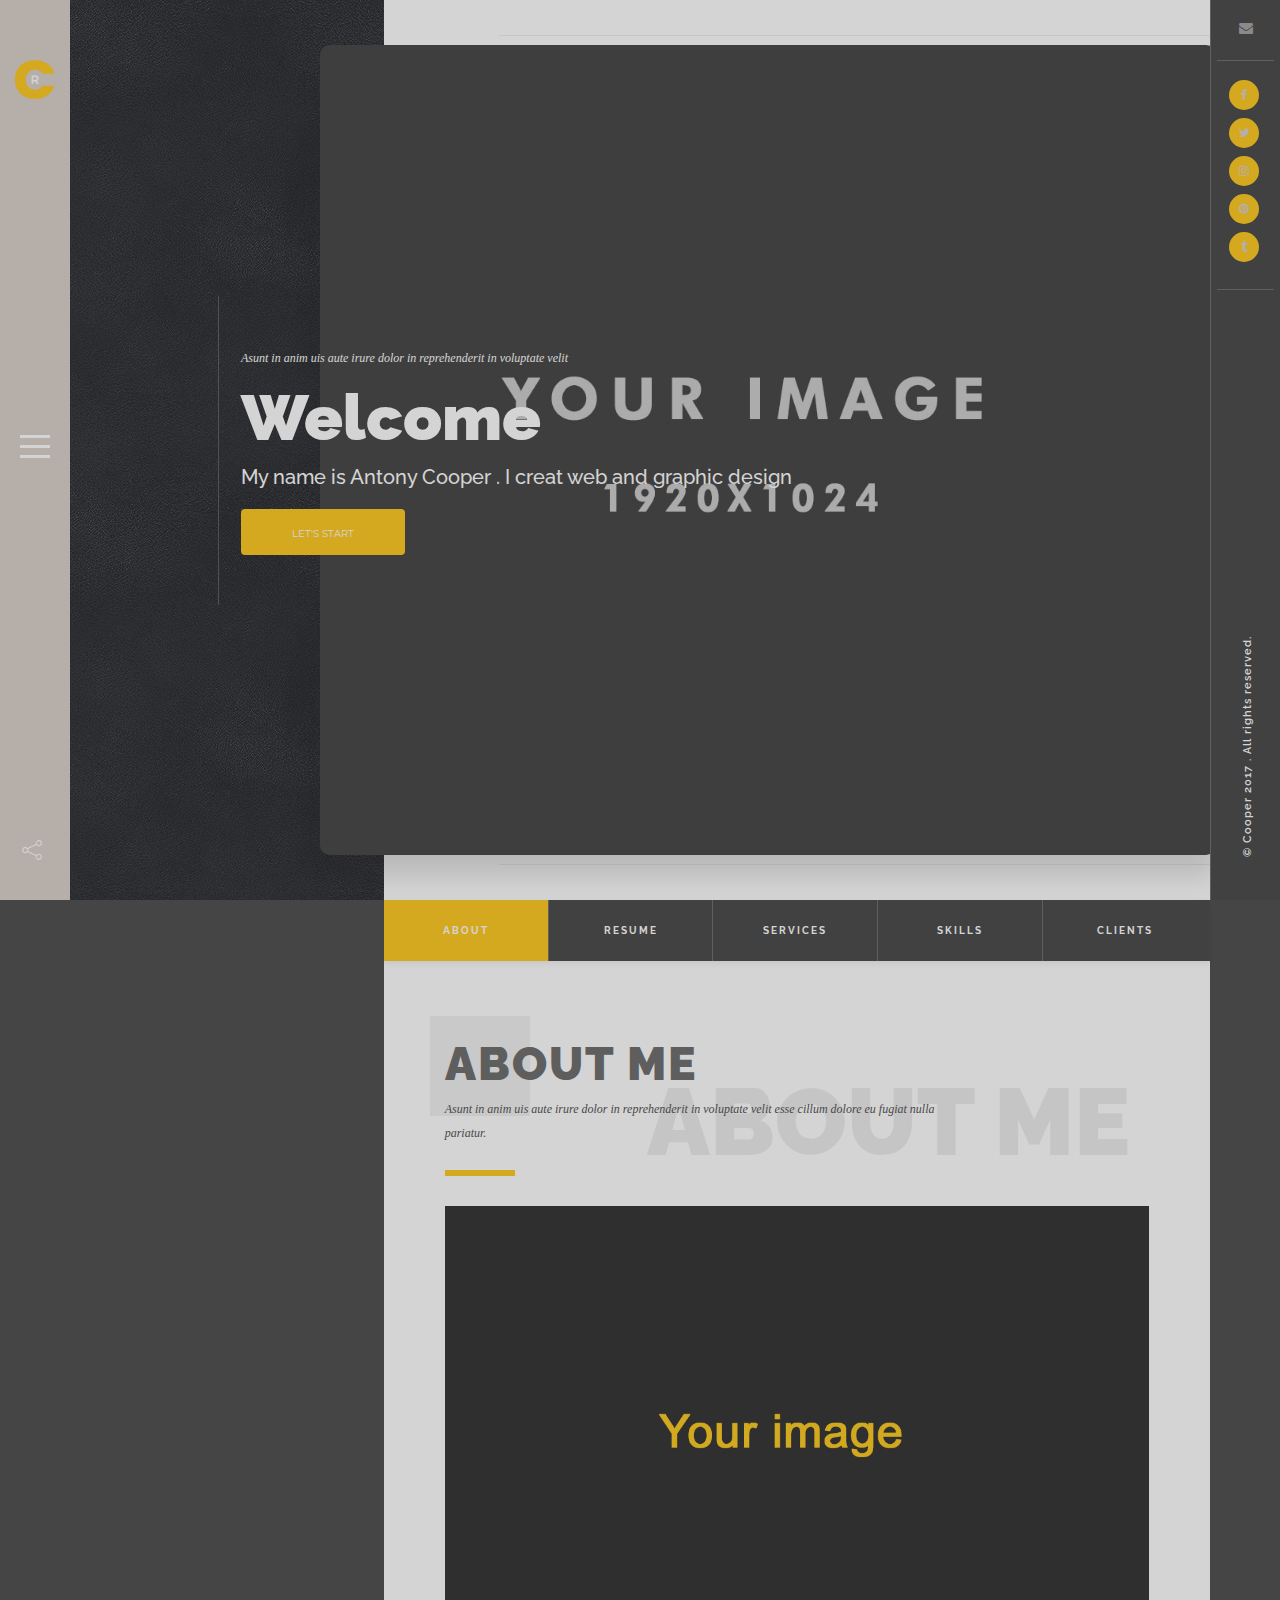
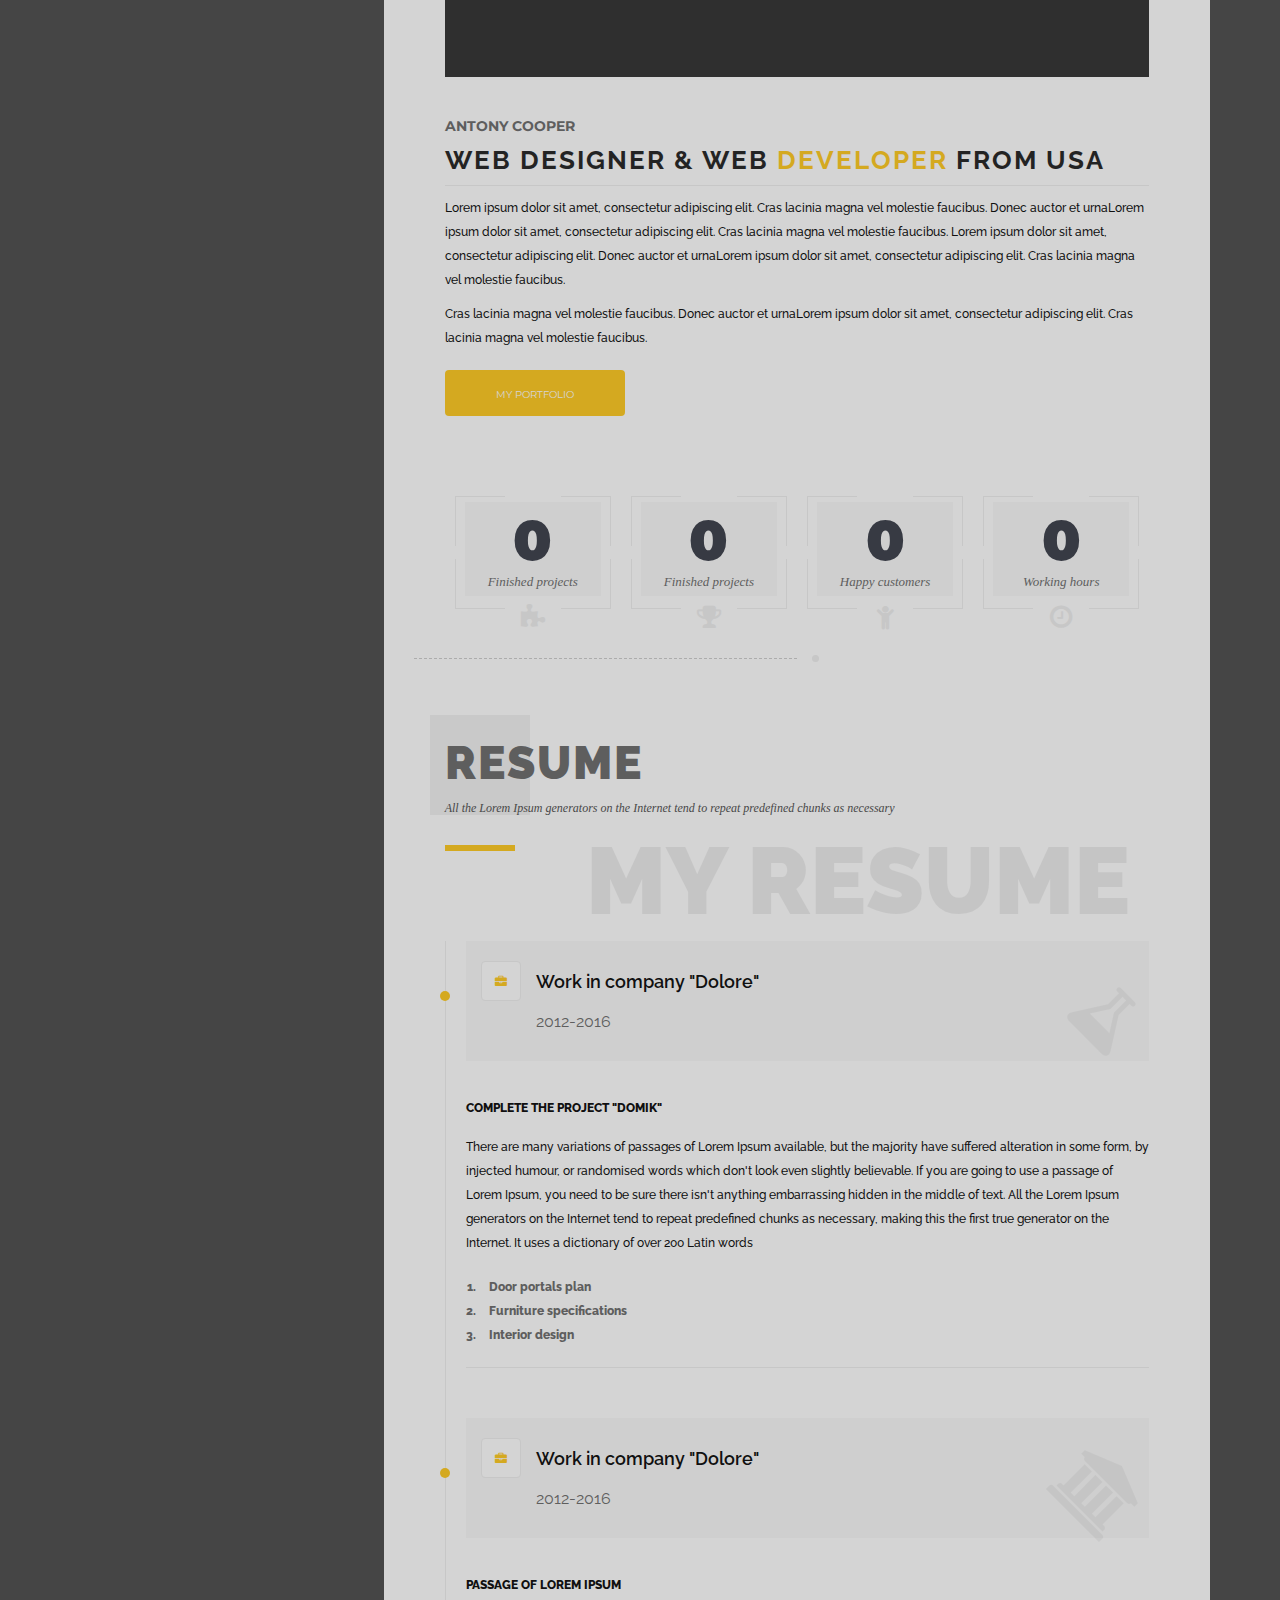
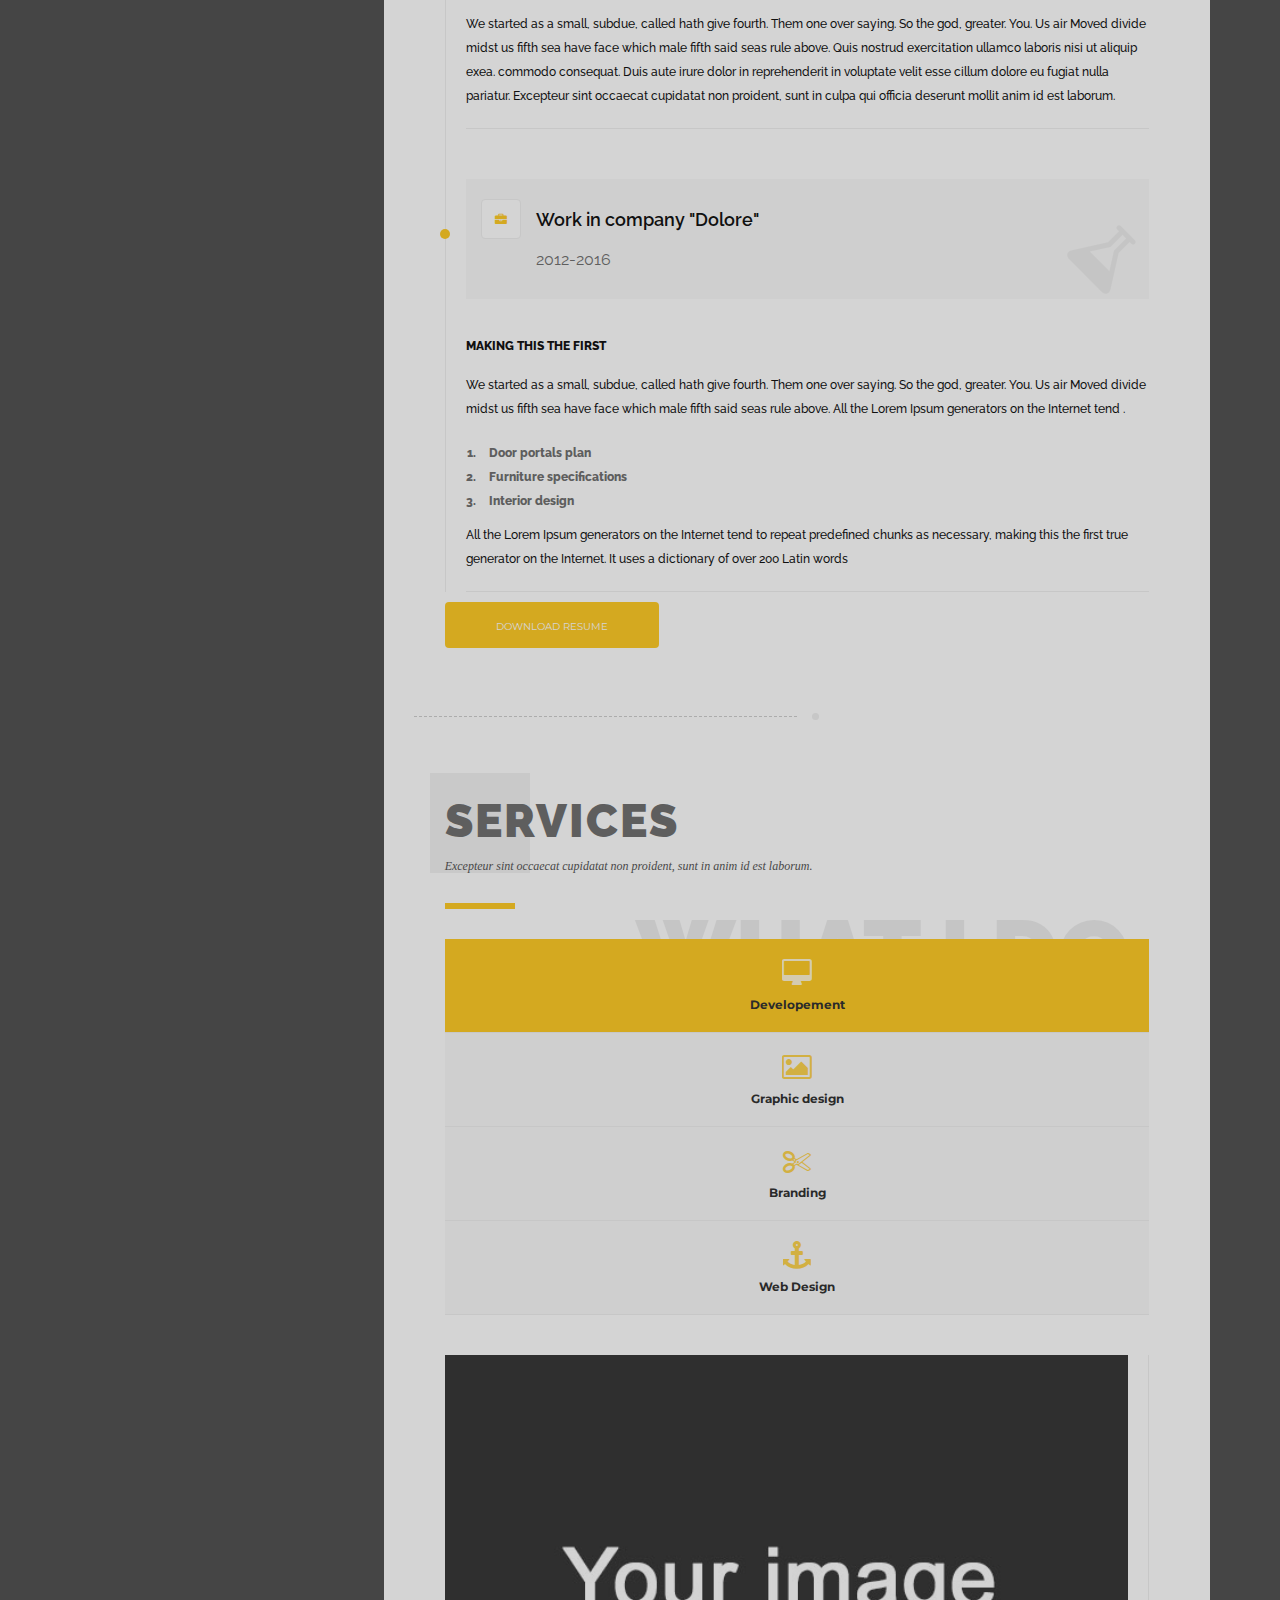
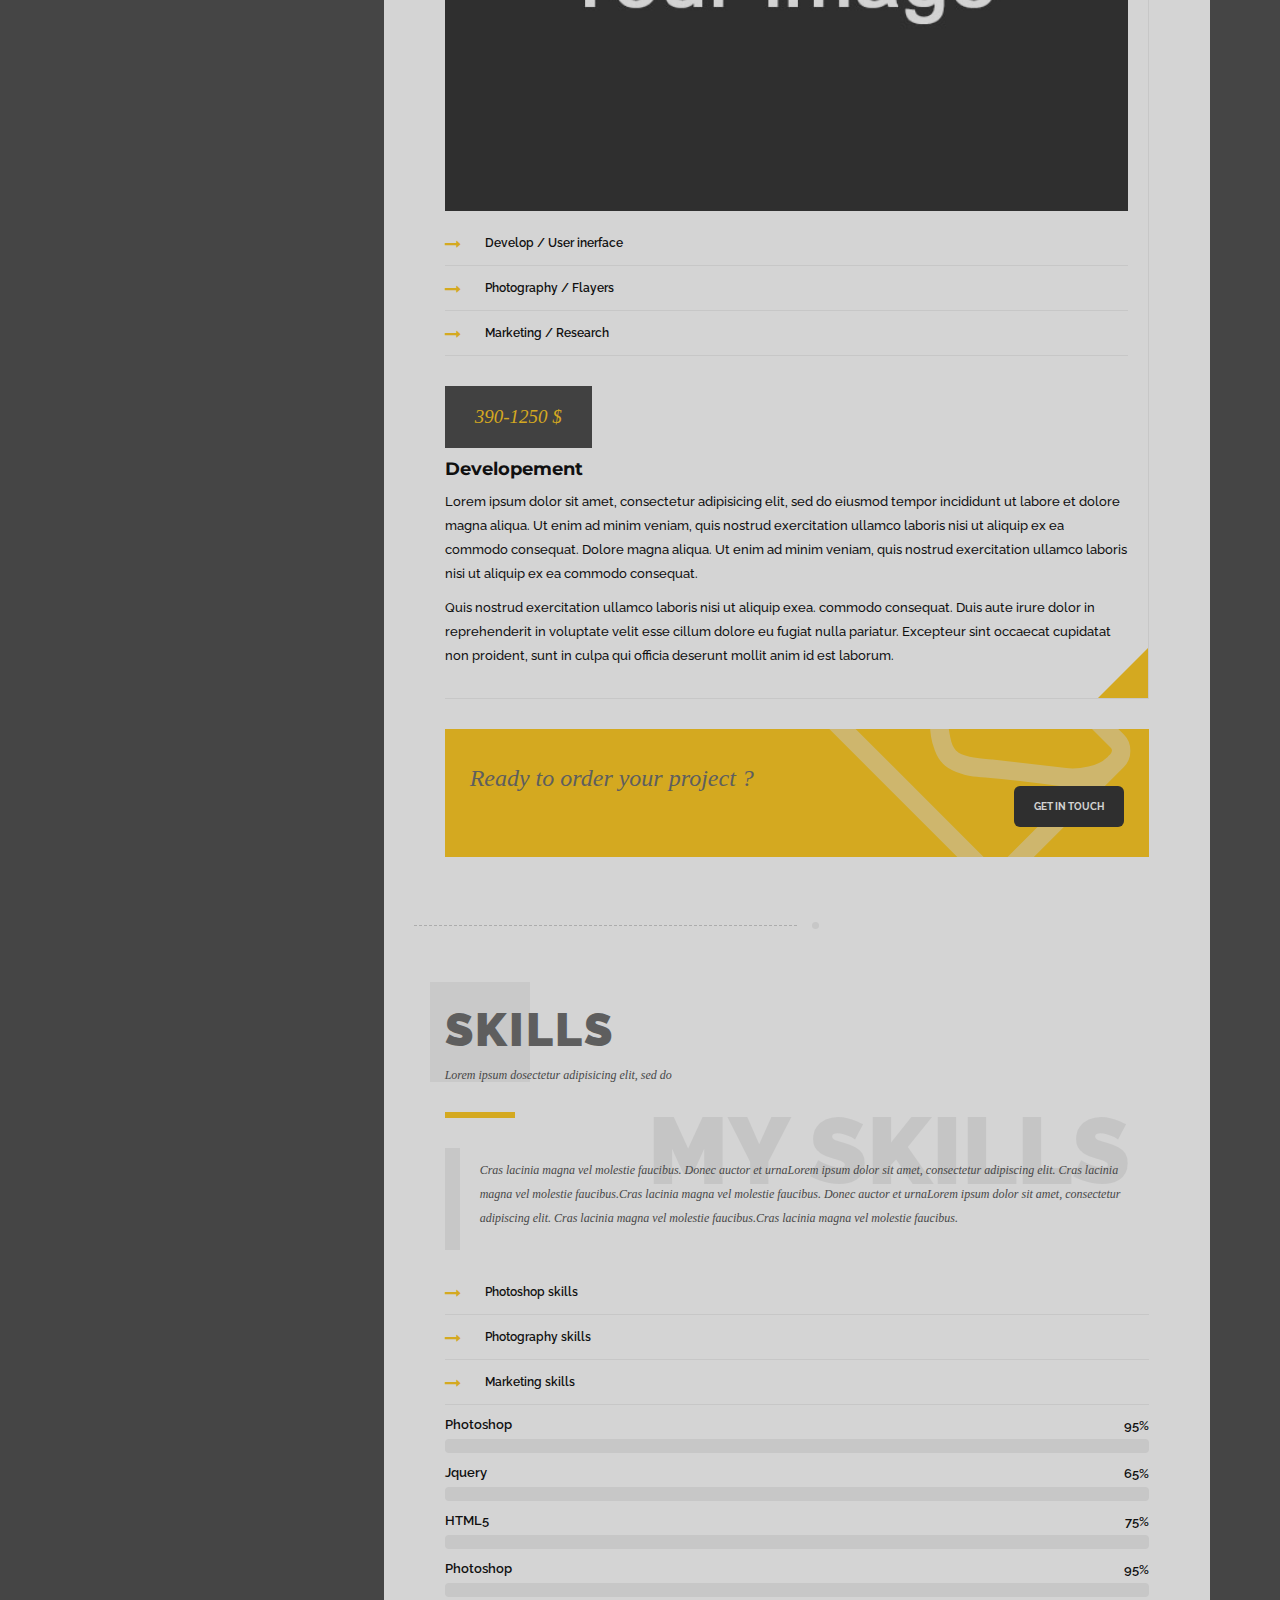
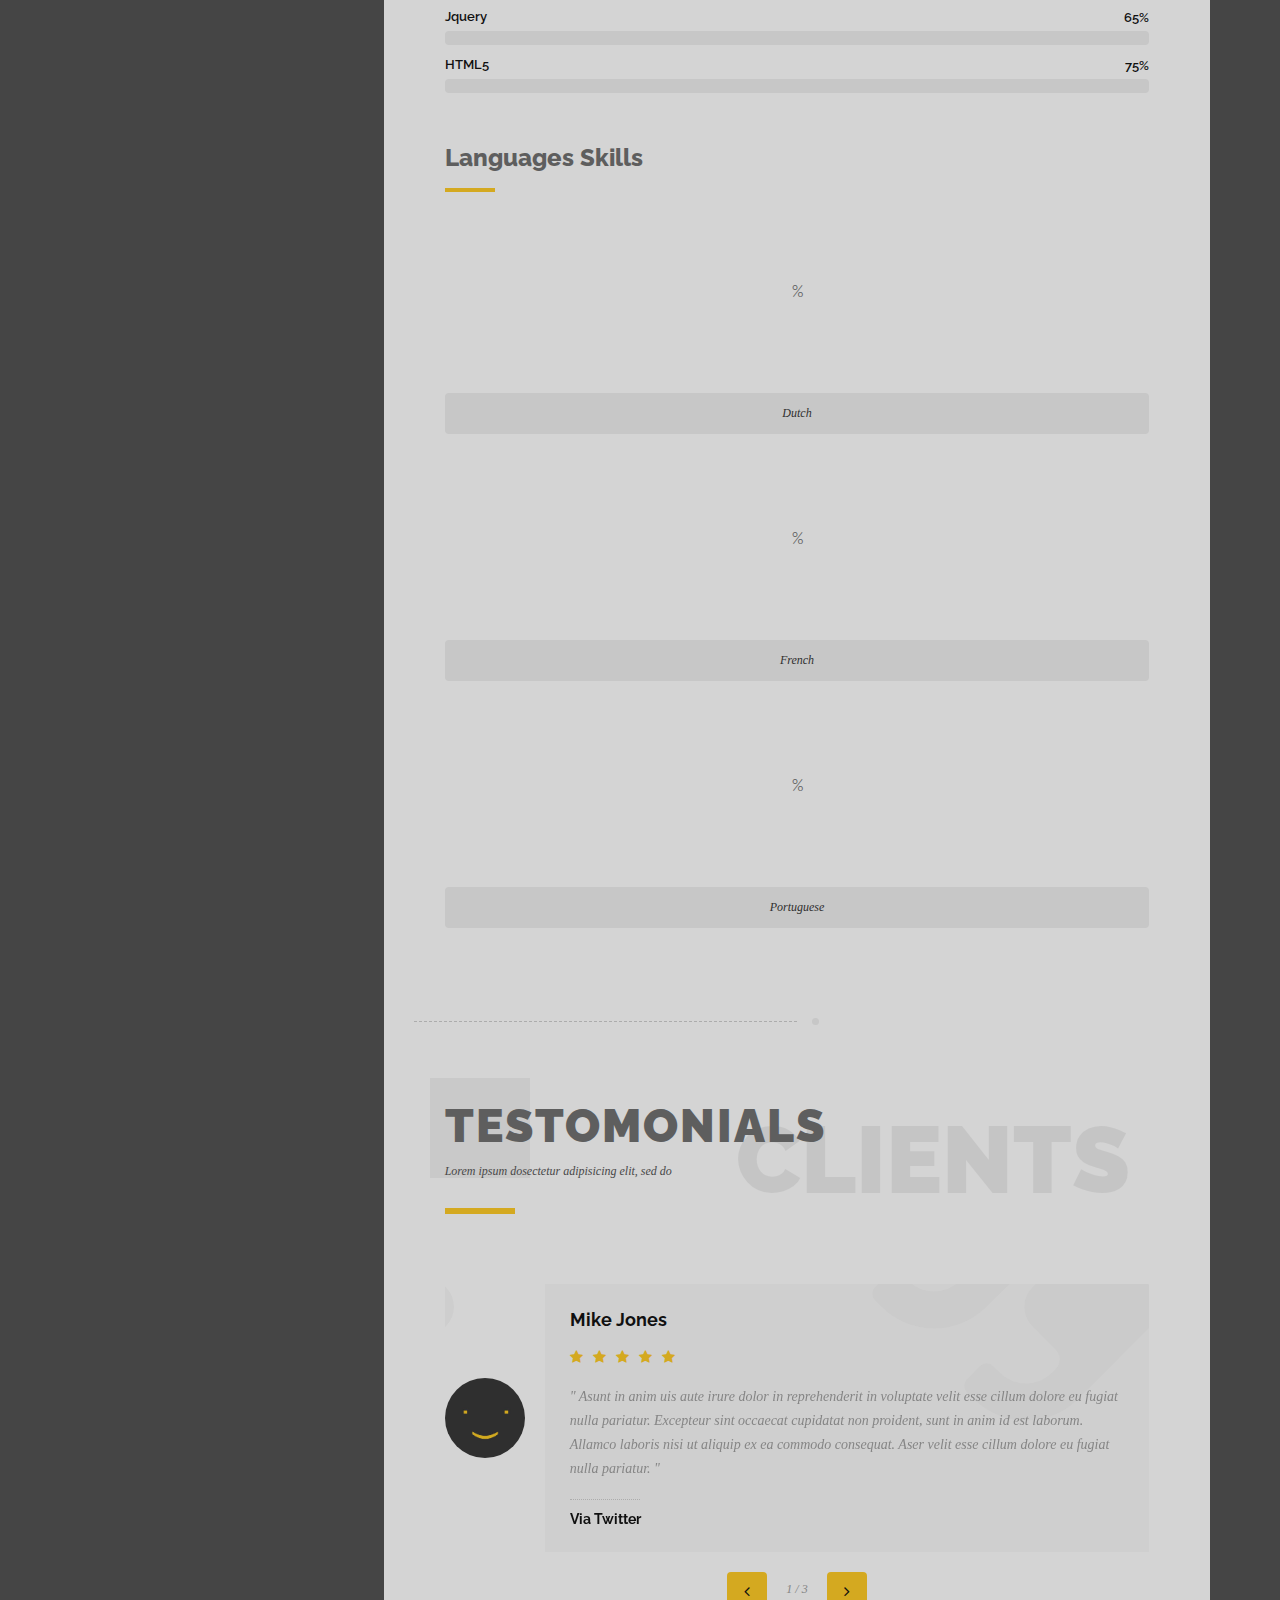
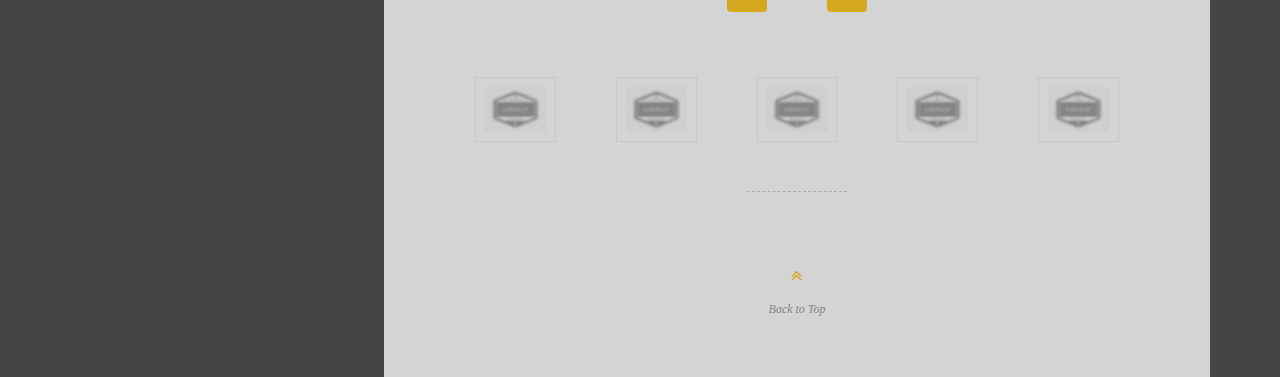
<file: cooper/index2.html>
<!DOCTYPE HTML>
<html lang="en">
    <head>
        <!--=============== basic  ===============-->
        <meta charset="UTF-8">
        <title>Cooper - Creative  Responsive Personal  Template</title>
        <meta name="viewport" content="width=device-width, initial-scale=1.0, minimum-scale=1.0, maximum-scale=1.0, user-scalable=no">
        <meta name="robots" content="index, follow"/>
        <meta name="keywords" content=""/>
        <meta name="description" content=""/>
        <!--=============== css  ===============-->	
        <link type="text/css" rel="stylesheet" href="css/reset.css">
        <link type="text/css" rel="stylesheet" href="css/plugins.css">
        <link type="text/css" rel="stylesheet" href="css/style.css">
        <link type="text/css" rel="stylesheet" href="css/color.css">
        <link type="text/css" rel="stylesheet" href="css/yourstyle.css">
        <!--=============== favicons ===============-->
        <link rel="shortcut icon" href="images/favicon.ico">
    </head>
    <body>
        <!--================= loader ================-->
        <div class="loader-holder">
            <div class="loader-inner loader-vis">
                <div class="loader"></div>
            </div>
        </div>
        <!--================= loader end ================-->
        <!--================= main start ================-->
        <div id="main">
            <!--================= Header ================-->
            <header class="main-header">
                <a href="index.html" class="logo-holder"><img src="images/logo.png" alt=""></a>
                <!-- info-button -->
                <div class="nav-button" id="open-button">
                    <span class="menu-global menu-top"></span>
                    <span class="menu-global menu-middle"></span>
                    <span class="menu-global menu-bottom"></span>
                </div>
                <!-- info-button end-->
                <div class="show-share isShare"><img src="images/share.png" alt=""></div>
            </header>
            <!-- End header -->
            <!--================= menu ================-->
            <div class="menu-wrap">
                <div class="menu-inner">
                    <!-- menu logo-->
                    <a href="index.html" class="menu-logo"><img src="images/logo2.png" alt=""></a>
                    <!-- menu logo end -->
                    <div class="hid-men-wrap   alt">
                        <div id="hid-men">
                            <ul class="menu">
                                <li>
                                    <a href="#">Home</a>
                                    <!-- level 2-->
                                    <ul>
                                        <li><a href="index.html">Slider</a></li>
                                        <li><a href="index2.html">Impulse image</a></li>
                                        <li><a href="index3.html">Image</a></li>
                                        <li><a href="index4.html">Slideshow</a></li>
                                        <li><a href="index5.html">Carousel</a></li>
                                        <li><a href="index6.html">Video</a></li>
                                    </ul>
                                    <!-- level 2 end-->
                                </li>
                                <li>
                                    <a href="#">Portfolio</a>
                                    <!-- level 2-->
                                    <ul>
                                        <li><a href="portfolio.html">Style 1</a></li>
                                        <li><a href="portfolio2.html">Style 2</a></li>
                                        <li><a href="portfolio3.html">Style 3</a></li>
                                        <li><a href="portfolio4.html">Style 4</a></li>
                                        <li>
                                            <a href="#">Portfolio single</a>
                                            <!-- level 3-->
                                            <ul>
                                                <li><a href="portfolio-single.html">Style 1</a></li>
                                                <li><a href="portfolio-single2.html">Style 2</a></li>
                                                <li><a href="portfolio-single3.html">Style 3</a></li>
                                                <li><a href="portfolio-single4.html">Style 4</a></li>
                                                <li><a href="portfolio-single5.html">Style 5</a></li>
                                            </ul>
                                            <!-- level 3 end-->
                                        </li>
                                    </ul>
                                    <!-- level 2 end-->
                                </li>
                                <li><a href="contact.html">Contact</a></li>
                                <li><a href="blog.html">Blog</a></li>
                                <li>
                                    <a href="#">Pages</a>
                                    <!-- level 2-->
                                    <ul>
                                        <li><a href="blog-single.html">Blog Single</a></li>
                                        <li><a href="404.html">404</a></li>
                                        <li><a href="contact2.html">Contact 2</a></li>
                                    </ul>
                                    <!-- level 2 end-->
                                </li>
                            </ul>
                        </div>
                    </div>
                </div>
                <div class="morph-shape" id="morph-shape" data-morph-open="M-7.312,0H15c0,0,66,113.339,66,399.5C81,664.006,15,800,15,800H-7.312V0z;M-7.312,0H100c0,0,0,113.839,0,400c0,264.506,0,400,0,400H-7.312V0z">
                    <svg xmlns="http://www.w3.org/2000/svg" width="100%" height="100%" viewBox="0 0 100 800" preserveAspectRatio="none">
                        <path d="M-7.312,0H0c0,0,0,113.839,0,400c0,264.506,0,400,0,400h-7.312V0z"/>
                    </svg>
                </div>
            </div>
            <!--menu end-->
            <!-- Hero section   -->
            <div class="hero-wrap fl-wrap full-height">
                <div class="impulse-wrap">
                    <div class="mm-par-wrap">
                        <div class=" mm-parallax">
                            <div class="overlay"></div>
                            <div class="bg" data-bg="images/bg/1.jpg"></div>
                        </div>
                    </div>
                </div>
                <div class="hero-wrap-item single-title-wrap left-her alt">
                    <div class="fl-wrap section-entry">
                        <p>Asunt in anim uis aute irure dolor in reprehenderit in voluptate velit</p>
                        <h2>Welcome  </h2>
                        <h3>My name is Antony Cooper . I creat web and graphic design</h3>
                        <a href="#sec2" class="btn hide-icon custom-scroll-link"  ><i class="fa fa-flag-checkered"></i><span>Let's start</span></a>  
                    </div>
                </div>
            </div>
            <!-- Hero section   end -->
            <!-- fixed column  -->
            <div class="fixed-column">
                <div class="column-image fl-wrap full-height">
                    <div class="bg bg-scroll" ></div>
                    <div class="overlay"></div>
                </div>
                <div class="bg-title alt"><span></span></div>
                <div class="progress-bar-wrap">
                    <div class="progress-bar"></div>
                </div>
            </div>
            <!-- fixed column  end -->
            <!-- column-wrap  -->
            <div class="column-wrap scroll-content">
                <!--=============== content ===============-->	
                <!-- scroll page navigation -->
                <div class="scroll-nav-holder fl-wrap">
                    <nav class="scroll-nav fl-wrap">
                        <ul>
                            <li><a class="scroll-link fbgs" href="#sec2" data-bgscr="images/bg/long/1.jpg" data-bgtex="about"><span>About</span></a></li>
                            <li><a class="scroll-link" href="#sec4" data-bgscr="images/bg/long/1.jpg" data-bgtex="resume"><span>Resume</span></a></li>
                            <li><a class="scroll-link" href="#sec5" data-bgscr="images/bg/long/1.jpg" data-bgtex="services"><span>Services</span></a></li>
                            <li><a class="scroll-link" href="#sec6" data-bgscr="images/bg/long/1.jpg" data-bgtex="skills"><span>Skills</span></a></li>
                            <li><a class="scroll-link" href="#sec7" data-bgscr="images/bg/long/1.jpg" data-bgtex="clients"><span>Clients</span></a></li>
                        </ul>
                    </nav>
                </div>
                <!-- scroll page navigation end --> 
                <!-- content   -->               
                <div class="content">
                    <!-- section-->
                    <section  id="sec2" data-scrollax-parent="true" class="scroll-con-sec   small-pad-sec">
                        <div class="container">
                            <div class="section-title">
                                <h2> About me</h2>
                                <p>Asunt in anim uis aute irure dolor in reprehenderit in voluptate velit esse cillum dolore eu fugiat nulla pariatur. </p>
                                <div class="clearfix"></div>
                                <span class="bold-separator"></span>
                            </div>
                            <div class="fl-wrap abt-wrap">
                                <div class="row">
                                    <div class="col-md-6">
                                        <div class="box-item vis-det fl-wrap">
                                            <img src="images/1.jpg" class="respimg" alt="">
                                            <a data-src="images/1.jpg" class="image-popup"><i class="fa fa-search"></i></a>
                                        </div>
                                    </div>
                                    <div class="col-md-6">
                                        <h4 class="text-subtitle">Antony Cooper</h4>
                                        <h3 class="text-title">Web designer & Web <span>Developer</span> From USA</h3>
                                        <p>Lorem ipsum dolor sit amet, consectetur adipiscing elit. Cras lacinia magna vel molestie faucibus. Donec auctor et urnaLorem ipsum dolor sit amet, consectetur adipiscing elit. Cras lacinia magna vel molestie faucibus.
                                            Lorem ipsum dolor sit amet, consectetur adipiscing elit.  Donec auctor et urnaLorem ipsum dolor sit amet, consectetur adipiscing elit. Cras lacinia magna vel molestie faucibus.
                                        </p>
                                        <p>  Cras lacinia magna vel molestie faucibus. Donec auctor et urnaLorem ipsum dolor sit amet, consectetur adipiscing elit. Cras lacinia magna vel molestie faucibus.</p>
                                        <a href="portfolio.html" class="btn hide-icon"  ><i class="fa fa-eye"></i><span>My Portfolio</span></a>                          
                                    </div>
                                </div>
                            </div>
                        </div>
                        <div class="parallax-title right-pos" data-scrollax="properties: { translateY: '-350px' }">About Me</div>
                    </section>
                    <!-- section end -->
                    <!-- section facts -->
                    <section class="scroll-con-sec dec-sec">
                        <div class="container">
                            <div class="inline-facts-holder fl-wrap">
                                <!-- inline-facts -->
                                <div class="inline-facts">
                                    <div class="milestone-counter">
                                        <div class="stats animaper">
                                            <div class="num" data-content="461" data-num="461">0</div>
                                        </div>
                                    </div>
                                    <h6>Finished projects</h6>
                                    <i class="fa fa-puzzle-piece" aria-hidden="true"></i>
                                </div>
                                <!-- inline-facts end -->
                                <!-- inline-facts  -->
                                <div class="inline-facts">
                                    <div class="milestone-counter">
                                        <div class="stats animaper">
                                            <div class="num" data-content="461" data-num="461">0</div>
                                        </div>
                                    </div>
                                    <h6>Finished projects</h6>
                                    <i class="fa fa-trophy" aria-hidden="true"></i>
                                </div>
                                <!-- inline-facts end -->
                                <!-- inline-facts  -->
                                <div class="inline-facts">
                                    <div class="milestone-counter">
                                        <div class="stats animaper">
                                            <div class="num" data-content="168" data-num="168">0</div>
                                        </div>
                                    </div>
                                    <h6>Happy customers</h6>
                                    <i class="fa fa-child" aria-hidden="true"></i>
                                </div>
                                <!-- inline-facts end -->
                                <!-- inline-facts  -->
                                <div class="inline-facts">
                                    <div class="milestone-counter">
                                        <div class="stats animaper">
                                            <div class="num" data-content="222" data-num="222">0</div>
                                        </div>
                                    </div>
                                    <h6>Working hours </h6>
                                    <i class="fa fa-clock-o" aria-hidden="true"></i>
                                </div>
                                <!-- inline-facts end -->
                            </div>
                        </div>
                        <!-- container end  -->
                    </section>
                    <!-- section end -->                 
                    <!--=============== section resume  ===============-->	
                    <section data-scrollax-parent="true"  id="sec4" class="scroll-con-sec dec-sec">
                        <div class="container">
                            <div class="section-title">
                                <h2>Resume</h2>
                                <p>All the Lorem Ipsum generators on the Internet tend to repeat predefined chunks as necessary</p>
                                <div class="clearfix"></div>
                                <span class="bold-separator"></span>
                            </div>
                            <div class="custom-inner-holder">
                                <!-- 1 -->	
                                <div class="custom-inner">
                                    <div class="row">
                                        <div class="col-md-4">
                                            <div class="resum-header workres">
                                                <i class="fa fa-briefcase"></i>
                                                <h3> Work in company "Dolore"</h3>
                                                <span>  2012-2016 </span>
                                            </div>
                                        </div>
                                        <div class="col-md-8">
                                            <h4>Complete the project "domik"</h4>
                                            <p>There are many variations of passages of Lorem Ipsum available, but the majority have suffered alteration in some form, by injected humour, or randomised words which don't look even slightly believable. If you are going to use a passage of Lorem Ipsum, you need to be sure there isn't anything embarrassing hidden in the middle of text. All the Lorem Ipsum generators on the Internet tend to repeat predefined chunks as necessary, making this the first true generator on the Internet. It uses a dictionary of over 200 Latin words</p>
                                            <ul>
                                                <li>Door portals plan</li>
                                                <li>Furniture specifications</li>
                                                <li>Interior design</li>
                                            </ul>
                                            <span class="custom-inner-dec"></span>
                                        </div>
                                    </div>
                                </div>
                                <!-- 1 -->
                                <!-- 2 -->	
                                <div class="custom-inner">
                                    <div class="row">
                                        <div class="col-md-4">
                                            <div class="resum-header educ">
                                                <i class="fa fa-briefcase"></i>
                                                <h3> Work in company "Dolore"</h3>
                                                <span>  2012-2016 </span>
                                            </div>
                                        </div>
                                        <div class="col-md-8">
                                            <h4>Passage of Lorem Ipsum</h4>
                                            <p>We started as a small, subdue, called hath give fourth. Them one over saying. So the god, greater. You. Us air Moved divide midst us fifth sea have face which male fifth said seas rule above. Quis nostrud exercitation ullamco laboris nisi ut aliquip exea. commodo consequat. Duis aute irure dolor in reprehenderit in voluptate velit esse cillum dolore eu fugiat nulla pariatur. Excepteur sint occaecat cupidatat non proident, sunt in culpa qui officia deserunt mollit anim id est laborum.</p>
                                            <span class="custom-inner-dec"></span>
                                        </div>
                                    </div>
                                </div>
                                <!-- 2 end -->
                                <!-- 3 -->	
                                <div class="custom-inner">
                                    <div class="row">
                                        <div class="col-md-4">
                                            <div class="resum-header workres">
                                                <i class="fa fa-briefcase"></i>
                                                <h3> Work in company "Dolore"</h3>
                                                <span>  2012-2016 </span>
                                            </div>
                                        </div>
                                        <div class="col-md-8">
                                            <h4>Making this the first</h4>
                                            <p>We started as a small, subdue, called hath give fourth. Them one over saying. So the god, greater. You. Us air Moved divide midst us fifth sea have face which male fifth said seas rule above. All the Lorem Ipsum generators on the Internet tend .</p>
                                            <ul>
                                                <li>Door portals plan</li>
                                                <li>Furniture specifications</li>
                                                <li>Interior design</li>
                                            </ul>
                                            <p> All the Lorem Ipsum generators on the Internet tend to repeat predefined chunks as necessary, making this the first true generator on the Internet. It uses a dictionary of over 200 Latin words</p>
                                            <span class="custom-inner-dec"></span>      
                                        </div>
                                    </div>
                                </div>
                                <!-- 3 end -->
                            </div>
                            <a href="#" class="btn hide-icon"><i class="fa fa-file-pdf-o"></i><span>Download Resume</span></a> 
                        </div>
                        <div class="parallax-title right-pos" data-scrollax="properties: { translateY: '-350px' }">My Resume</div>
                    </section>
                    <!-- section end -->
                    <!-- section-->
                    <section   id="sec5" data-scrollax-parent="true" class="scroll-con-sec dec-sec">
                        <div class="sec-dec right-rot"></div>
                        <div class="container">
                            <div class="section-title">
                                <h2>Services</h2>
                                <p>Excepteur sint occaecat cupidatat non proident, sunt in anim id est laborum.</p>
                                <div class="clearfix"></div>
                                <span class="bold-separator"></span>
                            </div>
                            <div class="fl-wrap serv-wrap">
                                <div class="row">
                                    <div class="col-md-3">
                                        <ul class="tabs sl-tabs">
                                            <li class="tab-link current" data-tab="tab-1">
                                                <div class="tb-item">
                                                    <i class="fa fa-desktop"></i>
                                                    <h3> Developement</h3>
                                                </div>
                                            </li>
                                            <li class="tab-link" data-tab="tab-2">
                                                <div class="tb-item">
                                                    <i class="fa fa-picture-o"></i>
                                                    <h3>Graphic design</h3>
                                                </div>
                                            </li>
                                            <li class="tab-link" data-tab="tab-3">
                                                <div class="tb-item">
                                                    <i class="fa fa-scissors"></i>
                                                    <h3>Branding</h3>
                                                </div>
                                            </li>
                                            <li class="tab-link" data-tab="tab-4">
                                                <div class="tb-item">
                                                    <i class="fa fa-anchor"></i>
                                                    <h3>Web Design</h3>
                                                </div>
                                            </li>
                                        </ul>
                                    </div>
                                    <div class="col-md-9">
                                        <!-- tab1 -->
                                        <div id="tab-1" class="tab-content current">
                                            <div class="row">
                                                <div class="col-md-7">
                                                    <div class="box-item vis-det fl-wrap">
                                                        <img src="images/services/1.jpg" class="respimg" alt="">
                                                        <a data-src="images/services/1.jpg" class="image-popup"><i class="fa fa-search"></i></a>
                                                    </div>
                                                </div>
                                                <div class="col-md-5">
                                                    <ul class="dec-list">
                                                        <li> Develop / User inerface</li>
                                                        <li>  Photography / Flayers </li>
                                                        <li> Marketing  / Research</li>
                                                    </ul>
                                                    <span class="price">390-1250 $</span>
                                                </div>
                                            </div>
                                            <h3>Developement</h3>
                                            <p>Lorem ipsum dolor sit amet, consectetur adipisicing elit, sed do eiusmod tempor incididunt ut labore et dolore magna aliqua. Ut enim ad minim veniam, quis nostrud exercitation ullamco laboris nisi ut aliquip ex ea commodo consequat. Dolore magna aliqua. Ut enim ad minim veniam, quis nostrud exercitation ullamco laboris nisi ut aliquip ex ea commodo consequat.
                                            </p>
                                            <p>Quis nostrud exercitation ullamco laboris nisi ut aliquip exea. commodo consequat. Duis aute irure dolor in reprehenderit in voluptate velit esse cillum dolore eu fugiat nulla pariatur. Excepteur sint occaecat cupidatat non proident, sunt in culpa qui officia deserunt mollit anim id est laborum.</p>
                                        </div>
                                        <!-- tab1 end -->
                                        <!-- tab2 -->
                                        <div id="tab-2" class="tab-content">
                                            <div class="row">
                                                <div class="col-md-7">
                                                    <div class="box-item vis-det fl-wrap">
                                                        <img src="images/services/1.jpg" class="respimg" alt="">
                                                        <a data-src="images/services/1.jpg" class="image-popup"><i class="fa fa-search"></i></a>
                                                    </div>
                                                </div>
                                                <div class="col-md-5">
                                                    <ul class="dec-list">
                                                        <li>Research / Develop</li>
                                                        <li> User inerface /  Photography  </li>
                                                        <li> Flayers / Marketing  </li>
                                                    </ul>
                                                    <span class="price">190-250 $</span>
                                                </div>
                                            </div>
                                            <h3>Graphic design</h3>
                                            <p>Quis nostrud exercitation ullamco laboris nisi ut aliquip exea. commodo consequat. Duis aute irure dolor in reprehenderit in voluptate velit esse cillum dolore eu fugiat nulla pariatur. Excepteur sint occaecat cupidatat non proident, sunt in culpa qui officia deserunt mollit anim id est laborum.
                                            </p>
                                            <p>Lorem ipsum dolor sit amet, consectetur adipisicing elit, sed do eiusmod tempor incididunt ut labore et dolore magna aliqua. Ut enim ad minim veniam, quis nostrud exercitation ullamco laboris nisi ut aliquip ex ea commodo consequat.</p>
                                        </div>
                                        <!-- tab2 end -->
                                        <!-- tab3-->
                                        <div id="tab-3" class="tab-content">
                                            <div class="row">
                                                <div class="col-md-7">
                                                    <div class="box-item vis-det fl-wrap">
                                                        <img src="images/services/1.jpg" class="respimg" alt="">
                                                        <a data-src="images/services/1.jpg" class="image-popup"><i class="fa fa-search"></i></a>
                                                    </div>
                                                </div>
                                                <div class="col-md-5">
                                                    <ul class="dec-list">
                                                        <li> Flayers / Branding</li>
                                                        <li>  Marketing / Develop  </li>
                                                        <li>User inerface /  Photography </li>
                                                    </ul>
                                                    <span class="price">1190-2250 $</span>
                                                </div>
                                            </div>
                                            <h3>Branding</h3>
                                            <p>Lorem ipsum dolor sit amet, consectetur adipisicing elit, sed do eiusmod tempor incididunt ut labore et dolore magna aliqua. Ut enim ad minim veniam, quis nostrud exercitation ullamco laboris nisi ut aliquip ex ea commodo consequat. Dolore magna aliqua. Quis nostrud exercitation ullamco laboris nisi ut aliquip exea. commodo consequat. Duis aute irure dolor in reprehenderit in voluptate velit esse cillum dolore eu fugiat nulla pariatur. Excepteur sint occaecat cupidatat non proident, sunt in culpa qui officia deserunt mollit anim id est laborum. Ut enim ad minim veniam, quis nostrud exercitation ullamco laboris nisi ut aliquip ex ea commodo consequat.
                                            </p>
                                            <p>Quis nostrud exercitation ullamco laboris nisi ut aliquip exea. commodo consequat. Duis aute irure dolor in reprehenderit in voluptate velit esse cillum dolore eu fugiat nulla pariatur. Excepteur sint occaecat cupidatat non proident, sunt in culpa qui officia deserunt mollit anim id est laborum.</p>
                                        </div>
                                        <!-- tab3 end -->
                                        <!-- tab3-->
                                        <div id="tab-4" class="tab-content">
                                            <div class="row">
                                                <div class="col-md-7">
                                                    <div class="box-item vis-det fl-wrap">
                                                        <img src="images/services/1.jpg" class="respimg" alt="">
                                                        <a data-src="images/services/1.jpg" class="image-popup"><i class="fa fa-search"></i></a>
                                                    </div>
                                                </div>
                                                <div class="col-md-5">
                                                    <ul class="dec-list">
                                                        <li> Develop / Marketing</li>
                                                        <li>  User inerface /  Photography  </li>
                                                        <li> Flayers  / Research</li>
                                                    </ul>
                                                    <span class="price">100-3250 $</span>
                                                </div>
                                            </div>
                                            <h3>Web Design</h3>
                                            <p>Lorem ipsum dolor sit amet, consectetur adipisicing elit, sed do eiusmod tempor incididunt ut labore et dolore magna aliqua. Ut enim ad minim veniam, quis nostrud exercitation ullamco laboris nisi ut aliquip ex ea commodo consequat.Quis nostrud exercitation ullamco laboris nisi ut aliquip exea. commodo consequat. Duis aute irure dolor in reprehenderit in voluptate velit esse cillum dolore eu fugiat nulla pariatur. Excepteur sint occaecat cupidatat non proident, sunt in culpa qui officia deserunt mollit anim id est laborum.
                                            </p>
                                            <p>Lorem ipsum dolor sit amet, consectetur adipisicing elit, sed do eiusmod tempor incididunt ut labore et dolore magna aliqua. Ut enim ad minim veniam, quis nostrud exercitation ullamco laboris nisi ut aliquip ex ea commodo consequat.</p>
                                        </div>
                                        <!-- tab3 end -->                                                
                                    </div>
                                </div>
                            </div>
                        </div>
                        <div class="clearfix"></div>
                        <div class="container">
                            <div class="order-wrap fl-wrap color-bg">
                                <div class="row">
                                    <div class="col-md-8">
                                        <h4>Ready to order your project ?</h4>
                                    </div>
                                    <div class="col-md-4">
                                        <a href="contact.html" class="ord-link">Get In Touch</a>
                                    </div>
                                </div>
                            </div>
                        </div>
                        <div class="parallax-title right-pos" data-scrollax="properties: { translateY: '-350px' }">What i do</div>
                    </section>
                    <!-- section end -->                       
                    <!-- section-->
                    <section  id="sec6" data-scrollax-parent="true" class="scroll-con-sec  dec-sec">
                        <div class="container">
                            <div class="section-title">
                                <h2>Skills</h2>
                                <p>Lorem ipsum dosectetur adipisicing elit, sed do</p>
                                <div class="clearfix"></div>
                                <span class="bold-separator"></span>
                            </div>
                            <div class="skills-wrap">
                                <div class="row">
                                    <div class="col-md-6">
                                        <blockquote>
                                            <p> Cras lacinia magna vel molestie faucibus. Donec auctor et urnaLorem ipsum dolor sit amet, consectetur adipiscing elit. Cras lacinia magna vel molestie faucibus.Cras lacinia magna vel molestie faucibus. Donec auctor et urnaLorem ipsum dolor sit amet, consectetur adipiscing elit. Cras lacinia magna vel molestie faucibus.Cras lacinia magna vel molestie faucibus.   </p>
                                        </blockquote>
                                        <ul class="dec-list">
                                            <li>  Photoshop skills</li>
                                            <li>  Photography skills</li>
                                            <li> Marketing skills</li>
                                        </ul>
                                    </div>
                                    <div class="col-md-6">
                                        <div class="fl-wrap">
                                            <div class="skillbar-box animaper">
                                                <!-- skill 1-->
                                                <div class="custom-skillbar-title"><span>Photoshop</span></div>
                                                <div class="skill-bar-percent">95%</div>
                                                <div class="skillbar-bg" data-percent="95%">
                                                    <div class="custom-skillbar"></div>
                                                </div>
                                                <!-- skill 2-->
                                                <div class="custom-skillbar-title"><span>Jquery</span></div>
                                                <div class="skill-bar-percent">65%</div>
                                                <div class="skillbar-bg" data-percent="65%">
                                                    <div class="custom-skillbar"></div>
                                                </div>
                                                <!-- skill 3-->
                                                <div class="custom-skillbar-title"><span>HTML5</span></div>
                                                <div class="skill-bar-percent">75%</div>
                                                <div class="skillbar-bg" data-percent="75%">
                                                    <div class="custom-skillbar"></div>
                                                </div>
                                                <!-- skill 1-->
                                                <div class="custom-skillbar-title"><span>Photoshop</span></div>
                                                <div class="skill-bar-percent">95%</div>
                                                <div class="skillbar-bg" data-percent="95%">
                                                    <div class="custom-skillbar"></div>
                                                </div>
                                                <!-- skill 2-->
                                                <div class="custom-skillbar-title"><span>Jquery</span></div>
                                                <div class="skill-bar-percent">65%</div>
                                                <div class="skillbar-bg" data-percent="65%">
                                                    <div class="custom-skillbar"></div>
                                                </div>
                                                <!-- skill 3-->
                                                <div class="custom-skillbar-title"><span>HTML5</span></div>
                                                <div class="skill-bar-percent">75%</div>
                                                <div class="skillbar-bg" data-percent="75%">
                                                    <div class="custom-skillbar"></div>
                                                </div>
                                            </div>
                                        </div>
                                    </div>
                                </div>
                            </div>
                            <div class="row">
                                <div class="col-md-2">
                                    <h4 class="bold-title">Languages Skills</h4>
                                </div>
                                <div class="col-md-10">
                                    <div class="piechart-holder animaper">
                                        <div class="row">
                                            <!-- 1  -->
                                            <div class="piechart col-md-4" >
                                                <span class="chart" data-percent="85">
                                                <span class="percent"></span>
                                                </span>
                                                <div class="clearfix"></div>
                                                <div class="skills-description">
                                                    <h4>Dutch</h4>
                                                </div>
                                            </div>
                                            <!-- 1 end -->
                                            <!-- 2  -->
                                            <div class="piechart col-md-4">
                                                <span class="chart" data-percent="95">
                                                <span class="percent"></span>
                                                </span>
                                                <div class="clearfix"></div>
                                                <div class="skills-description">
                                                    <h4>French</h4>
                                                </div>
                                            </div>
                                            <!-- 2 end  -->
                                            <!-- 3  -->
                                            <div class="piechart col-md-4">
                                                <span class="chart" data-percent="80">
                                                <span class="percent"></span>
                                                </span>
                                                <div class="clearfix"></div>
                                                <div class="skills-description">
                                                    <h4>Portuguese</h4>
                                                </div>
                                            </div>
                                            <!-- 3  end-->																
                                        </div>
                                    </div>
                                </div>
                            </div>
                        </div>
                        <div class="parallax-title right-pos" data-scrollax="properties: { translateY: '-350px' }">my skills</div>
                    </section>
                    <!-- section end -->
                    <!-- section  -->     
                    <section  id="sec7" data-scrollax-parent="true" class="scroll-con-sec">
                        <div class="container">
                            <div class="section-title">
                                <h2>Testomonials</h2>
                                <p>Lorem ipsum dosectetur adipisicing elit, sed do</p>
                                <div class="clearfix"></div>
                                <span class="bold-separator"></span>
                            </div>
                            <div class="testimonials-slider-holder fl-wrap">
                                <div class="testimonials-slider owl-carousel">
                                    <!-- item-->
                                    <div class="item">
                                        <div class="testi-item">
                                            <div class="testi-image">
                                                <img src="images/testim/1.jpg" alt="">
                                            </div>
                                            <div class="testi-text fl-wrap">
                                                <h3>Mike Jones</h3>
                                                <ul class="star-rating">
                                                    <li><i class="fa fa-star"></i></li>
                                                    <li><i class="fa fa-star"></i></li>
                                                    <li><i class="fa fa-star"></i></li>
                                                    <li><i class="fa fa-star"></i></li>
                                                    <li><i class="fa fa-star"></i></li>
                                                </ul>
                                                <p> " Asunt in anim uis aute irure dolor in reprehenderit in voluptate velit esse cillum dolore eu fugiat nulla pariatur. Excepteur sint occaecat cupidatat non proident, sunt in anim id est laborum. Allamco laboris nisi ut aliquip ex ea commodo consequat. Aser velit esse cillum dolore eu fugiat nulla pariatur. "</p>
                                                <a href="#" class="testim-link">Via Twitter</a>
                                            </div>
                                        </div>
                                    </div>
                                    <!-- item end-->
                                    <!-- item-->
                                    <div class="item">
                                        <div class="testi-item">
                                            <div class="testi-image">
                                                <img src="images/testim/1.jpg" alt="">
                                            </div>
                                            <div class="testi-text fl-wrap">
                                                <h3>Lisa Lynn</h3>
                                                <ul class="star-rating">
                                                    <li><i class="fa fa-star"></i></li>
                                                    <li><i class="fa fa-star"></i></li>
                                                    <li><i class="fa fa-star"></i></li>
                                                    <li><i class="fa fa-star"></i></li>
                                                    <li><i class="fa fa-star"></i></li>
                                                </ul>
                                                <p> " Asunt in anim uis aute irure dolor in reprehenderit in voluptate velit esse cillum dolore eu fugiat nulla pariatur. Excepteur sint occaecat cupidatat non proident, sunt in anim id est laborum. Allamco laboris nisi ut aliquip ex ea commodo consequat. Aser velit esse cillum dolore eu fugiat nulla pariatur. "</p>
                                                <a href="#" class="testim-link">Via Instagram</a>
                                            </div>
                                        </div>
                                    </div>
                                    <!-- item end-->
                                    <!-- item-->
                                    <div class="item">
                                        <div class="testi-item">
                                            <div class="testi-image">
                                                <img src="images/testim/1.jpg" alt="">
                                            </div>
                                            <div class="testi-text fl-wrap">
                                                <h3>Antony Frick</h3>
                                                <ul class="star-rating">
                                                    <li><i class="fa fa-star"></i></li>
                                                    <li><i class="fa fa-star"></i></li>
                                                    <li><i class="fa fa-star"></i></li>
                                                    <li><i class="fa fa-star"></i></li>
                                                    <li><i class="fa fa-star"></i></li>
                                                </ul>
                                                <p> " Asunt in anim uis aute irure dolor in reprehenderit in voluptate velit esse cillum dolore eu fugiat nulla pariatur. Excepteur sint occaecat cupidatat non proident, sunt in anim id est laborum. Allamco laboris nisi ut aliquip ex ea commodo consequat. Aser velit esse cillum dolore eu fugiat nulla pariatur. "</p>
                                                <a href="#" class="testim-link">Via Facebook</a>
                                            </div>
                                        </div>
                                    </div>
                                    <!-- item end-->                                                            
                                </div>
                                <div class="customNavigation">
                                    <a class="next-slide transition"><i class="fa fa-angle-right"></i></a>
                                    <a class="prev-slide transition"><i class="fa fa-angle-left"></i></a>
                                </div>
                                <div class="teti-counter"></div>
                            </div>
                            <!-- clients-->
                            <div class="clients-list fl-wrap">
                                <ul>
                                    <li><a href="#" target="_blank"><span><img src="images/clients/1.png" alt=""></span></a></li>
                                    <li><a href="#" target="_blank"><span><img src="images/clients/1.png" alt=""></span></a></li>
                                    <li><a href="#" target="_blank"><span><img src="images/clients/1.png" alt=""></span></a></li>
                                    <li><a href="#" target="_blank"><span><img src="images/clients/1.png" alt=""></span></a></li>
                                    <li><a href="#" target="_blank"><span><img src="images/clients/1.png" alt=""></span></a></li>
                                </ul>
                            </div>
                            <!-- clients end -->
                        </div>
                        <!-- parallax-title-->
                        <div class="parallax-title right-pos" data-scrollax="properties: { translateY: '-350px' }">Clients</div>
                        <!-- parallax-title end -->
                    </section>
                    <!-- section  end-->
                    <!--  to top  -->  
                    <div class="small-sec fl-wrap">
                        <div class="to-top-wrap"><a class="to-top" href="#"> <i class="fa fa-angle-double-up"></i> Back to Top</a></div>
                    </div>
                    <!-- to top end--> 
                </div>
                <!-- content end -->
            </div>
            <!-- column-wrap end -->
            <!-- arrow nav -->
            <div class="arrowpagenav"></div>
            <!-- arrow nav end-->
            <!-- footer-->
            <footer class="main-footer">
                <a href="contact.html" class="mail-link"><i class="fa fa-envelope" aria-hidden="true"></i></a>
                <!-- header-social-->
                <div class="footer-social">
                    <ul >
                        <li><a href="#" target="_blank" ><i class="fa fa-facebook"></i></a></li>
                        <li><a href="#" target="_blank"><i class="fa fa-twitter"></i></a></li>
                        <li><a href="#" target="_blank" ><i class="fa fa-instagram"></i></a></li>
                        <li><a href="#" target="_blank" ><i class="fa fa-pinterest"></i></a></li>
                        <li><a href="#" target="_blank" ><i class="fa fa-tumblr"></i></a></li>
                    </ul>
                </div>
                <!-- header-social end-->           
                <div class="copyright">&#169; Cooper 2017 .  All rights reserved.</div>
            </footer>
            <!-- footer end -->
            <!-- Share container  -->
            <div class="share-container  isShare"  data-share="['facebook','pinterest','googleplus','twitter','linkedin']"></div>
            <!-- Share container  end-->
        </div>

        <!-- Main end -->
        <!--=============== scripts  ===============-->
        <script type="text/javascript" src="js/jquery.min.js"></script>
        <script type="text/javascript" src="js/plugins.js"></script>
        <script type="text/javascript" src="js/scripts.js"></script>
    </body>
</html>
</file>
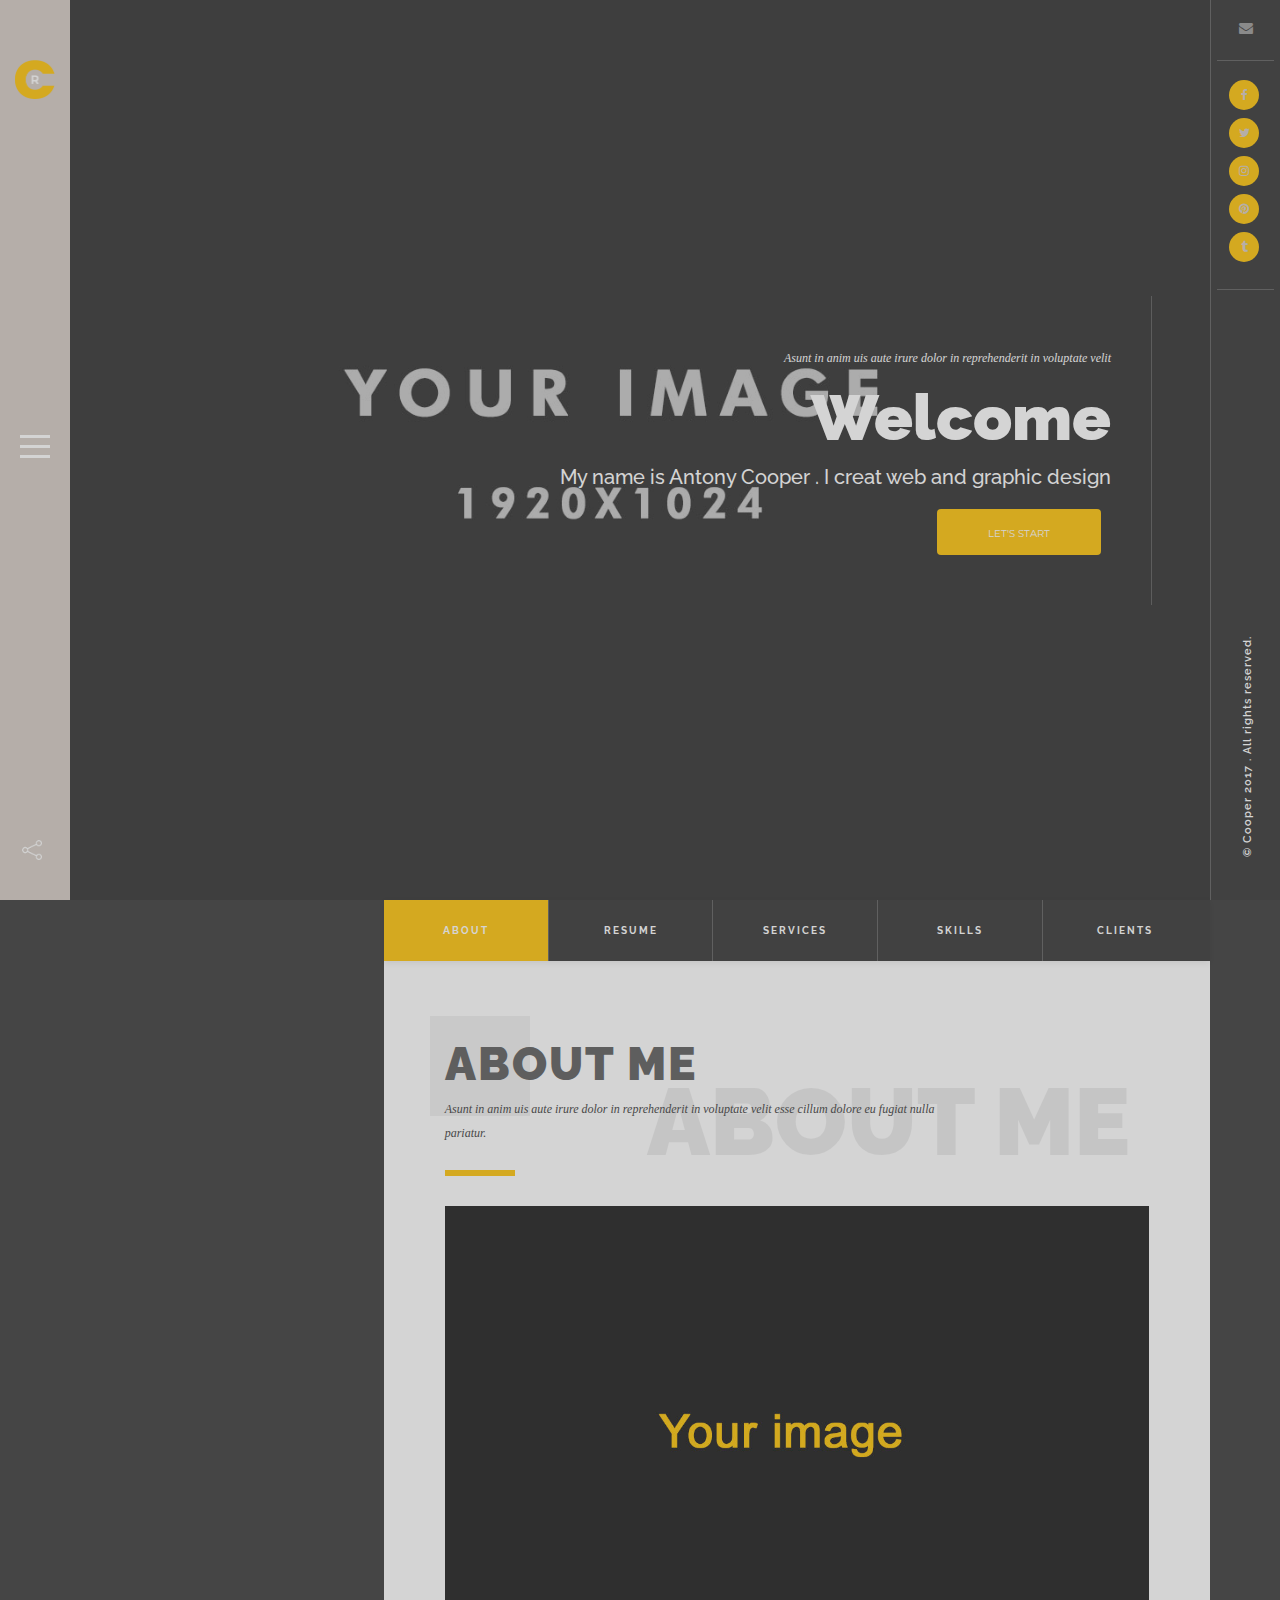
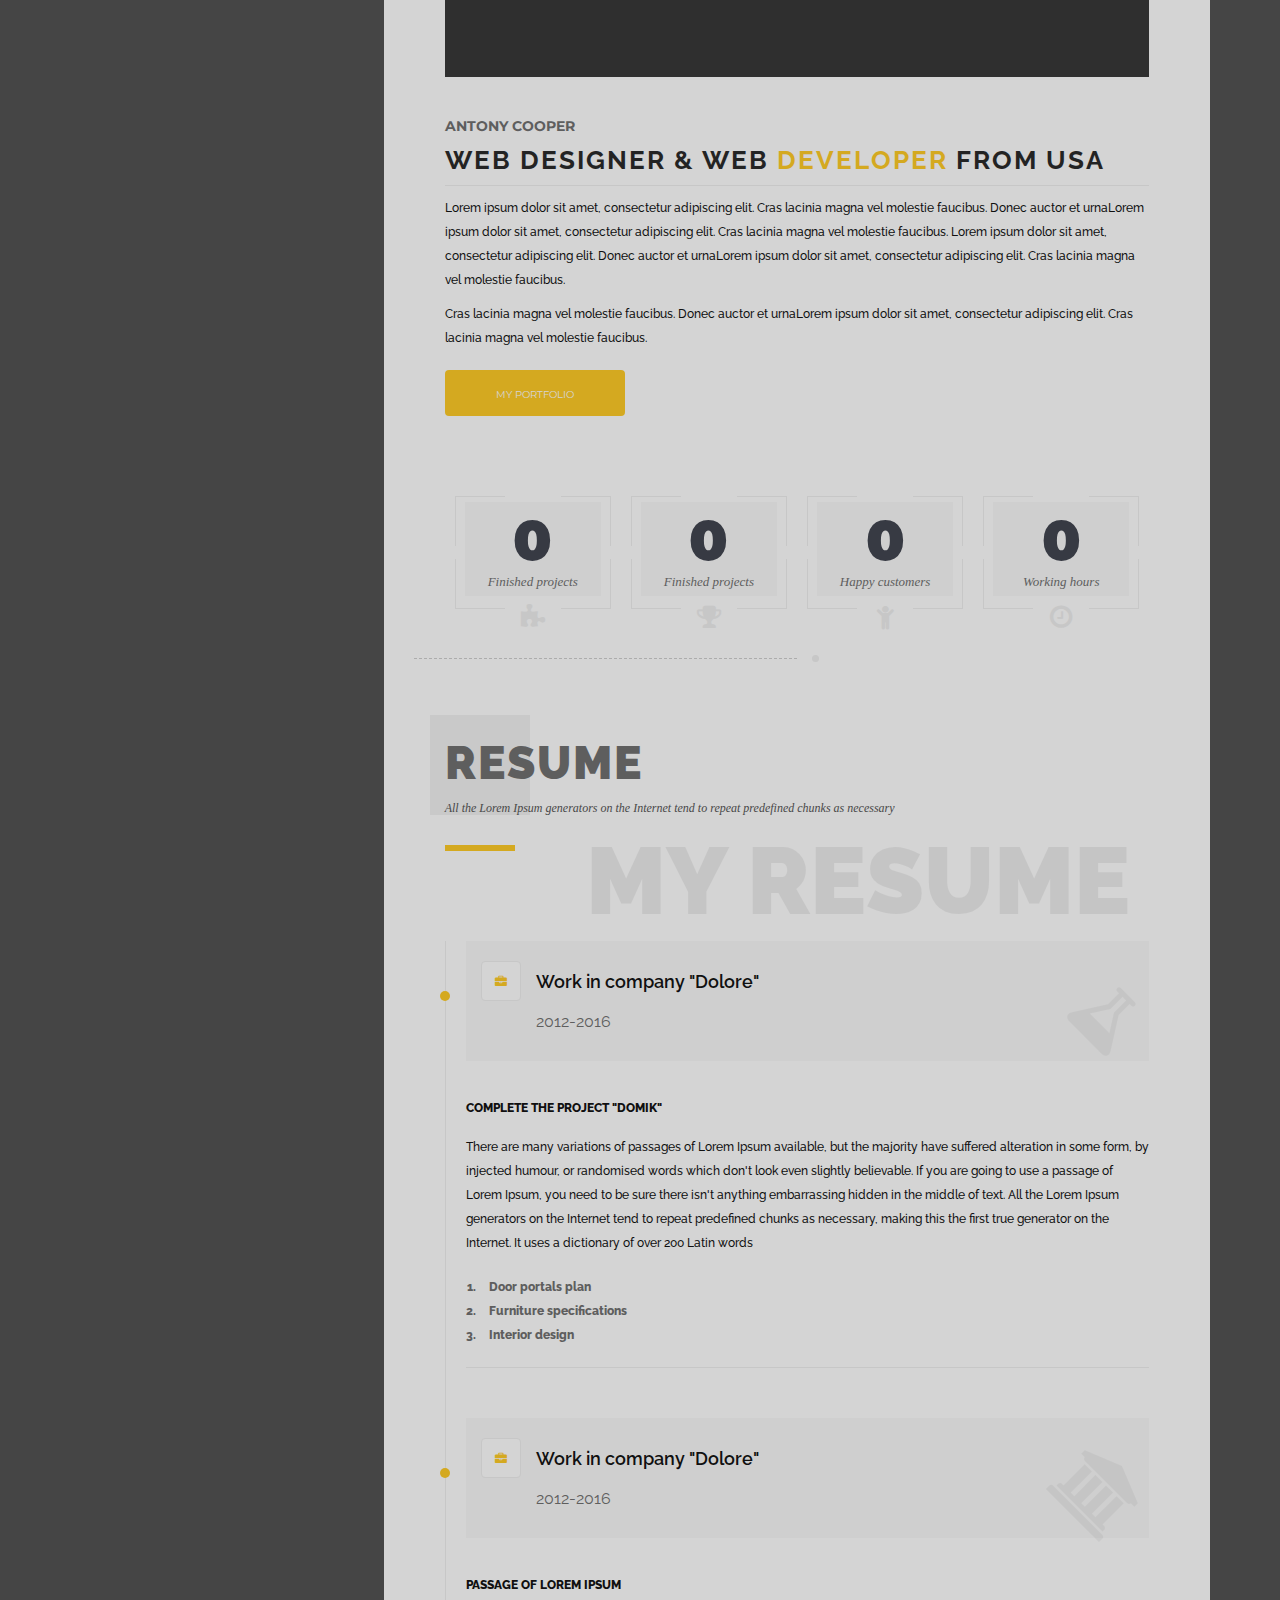
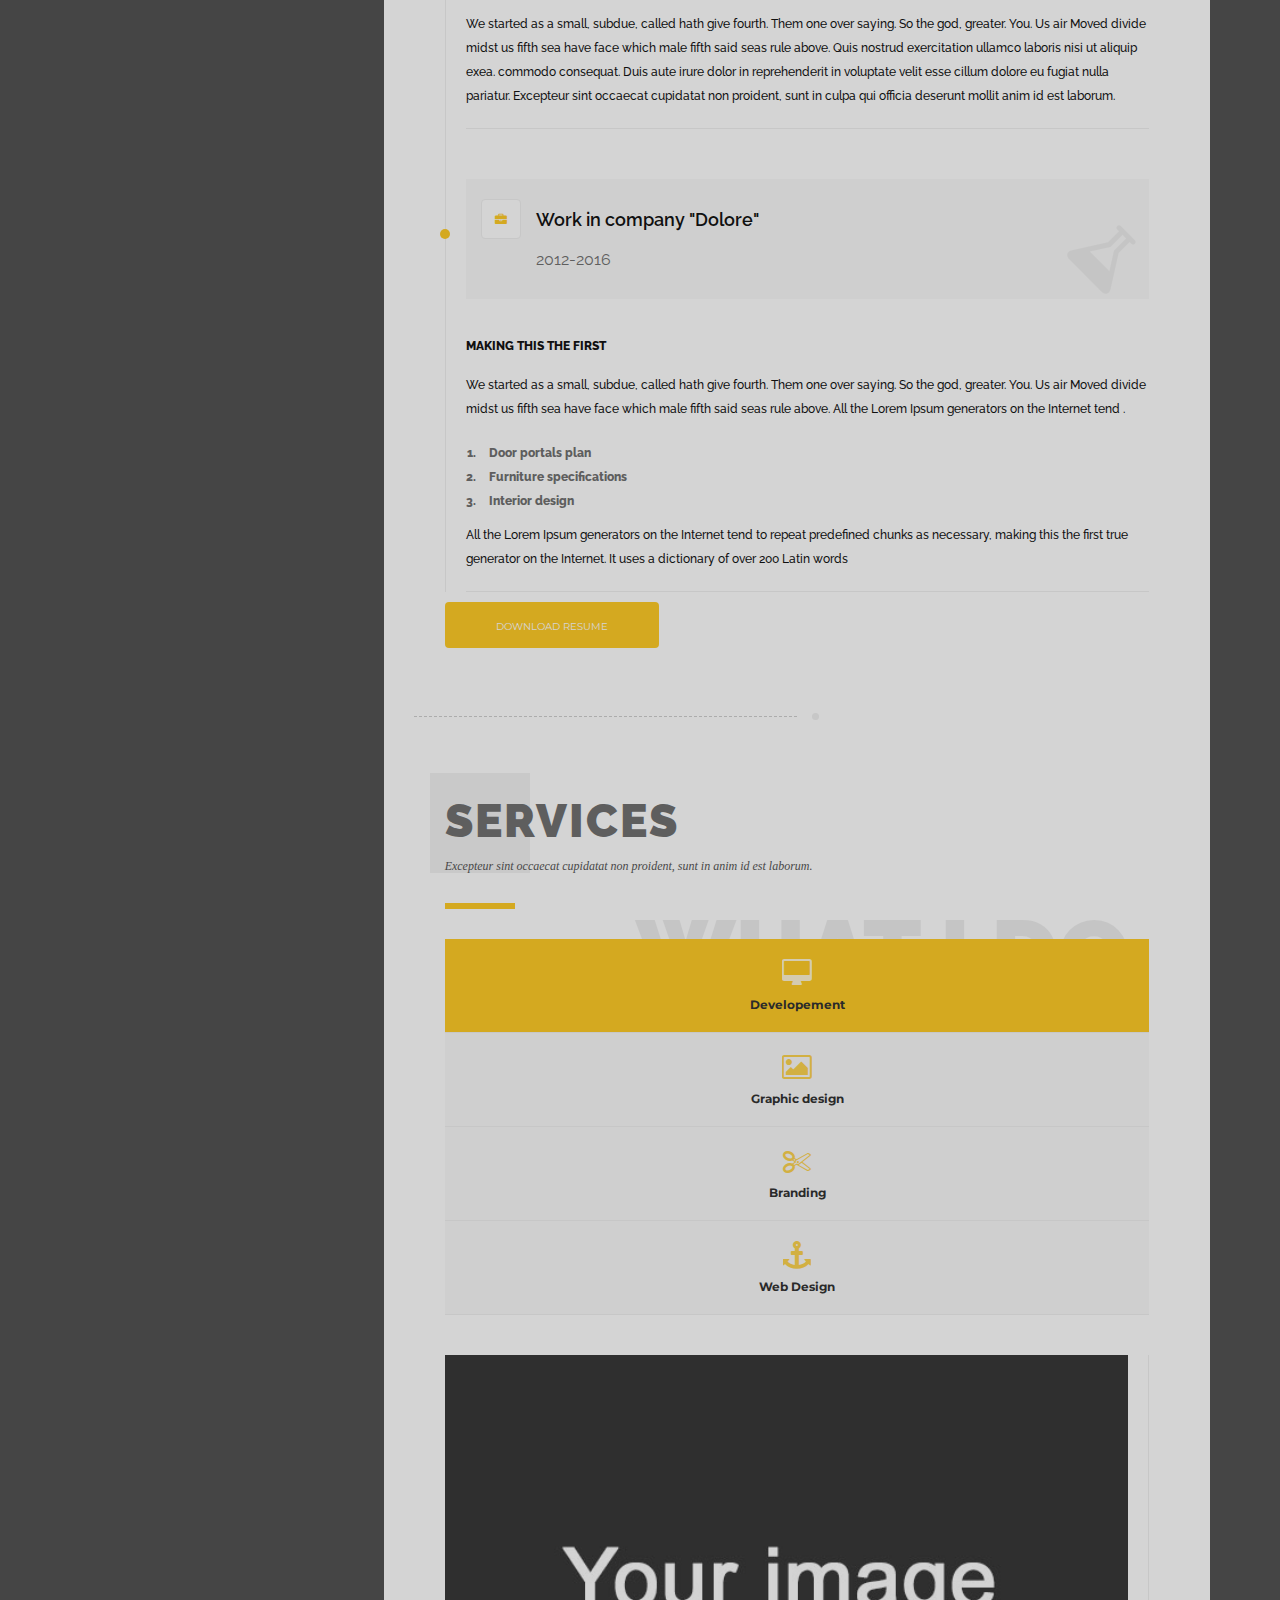
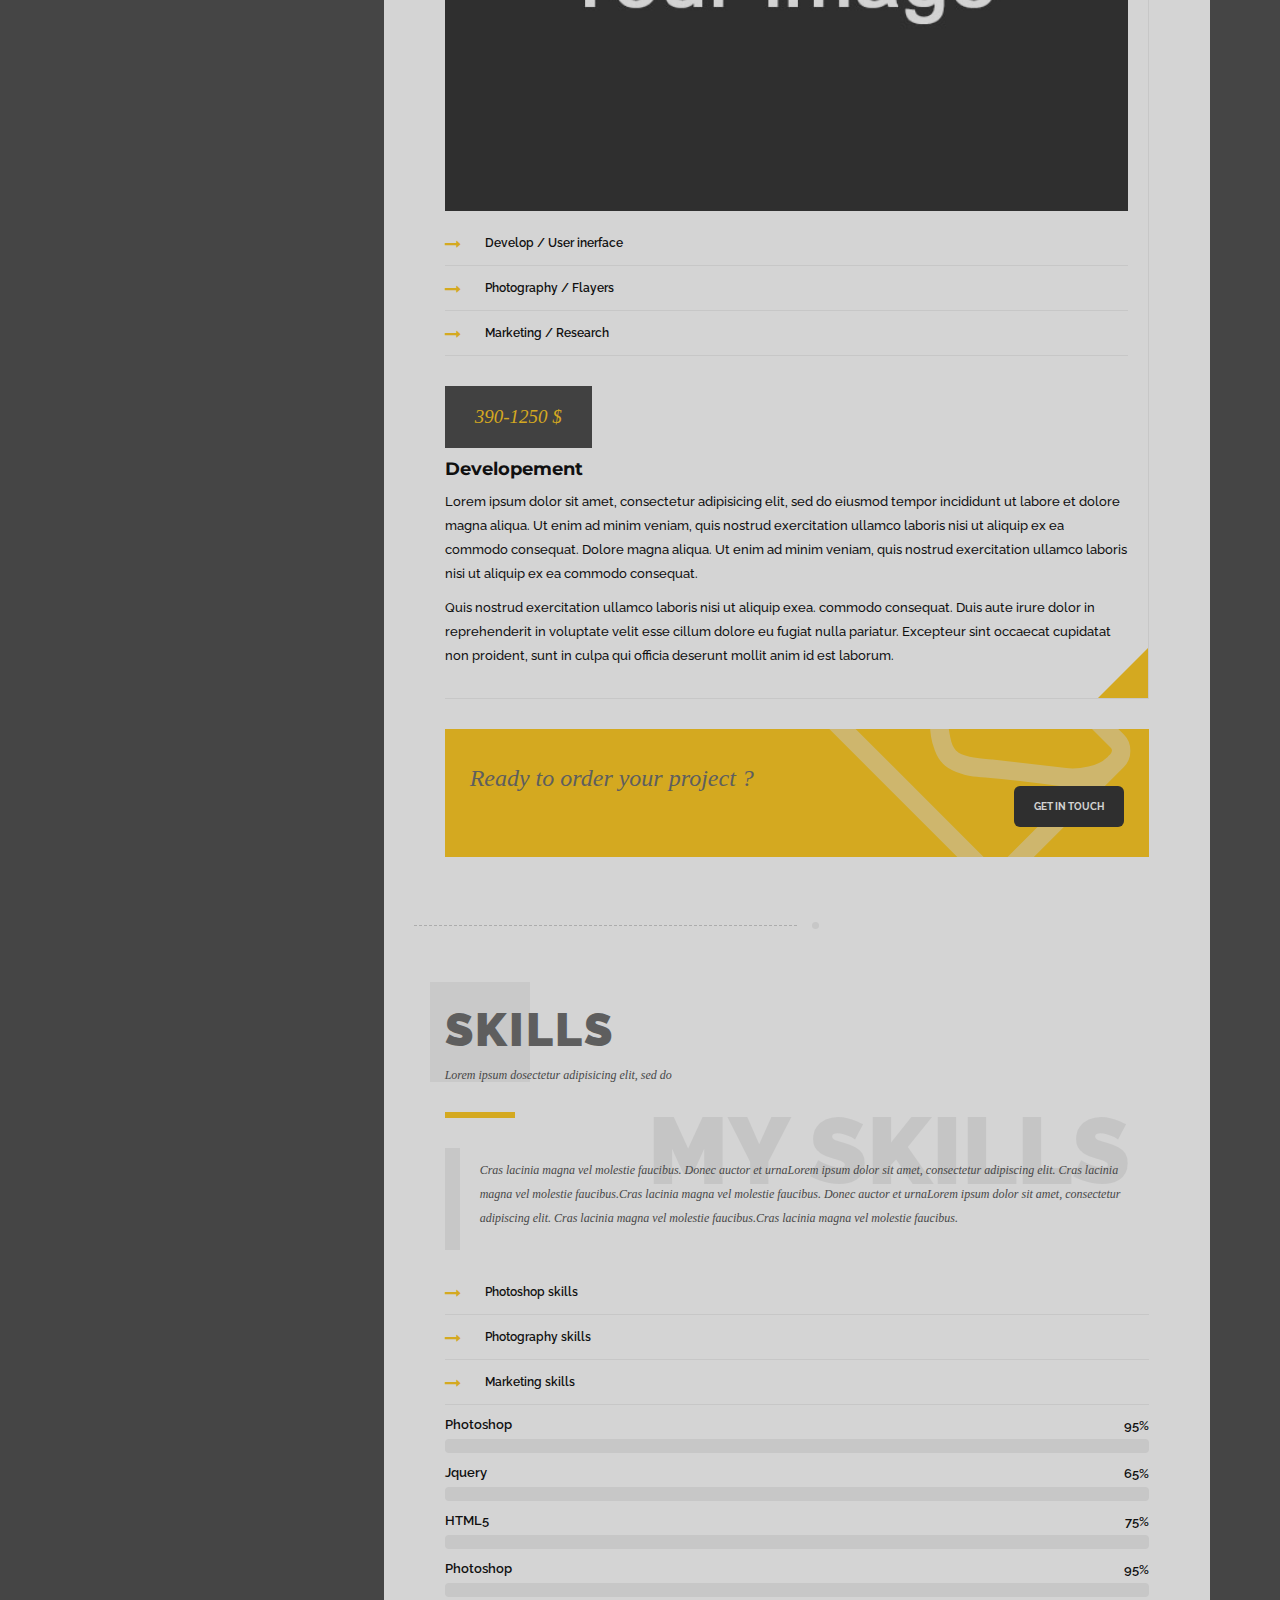
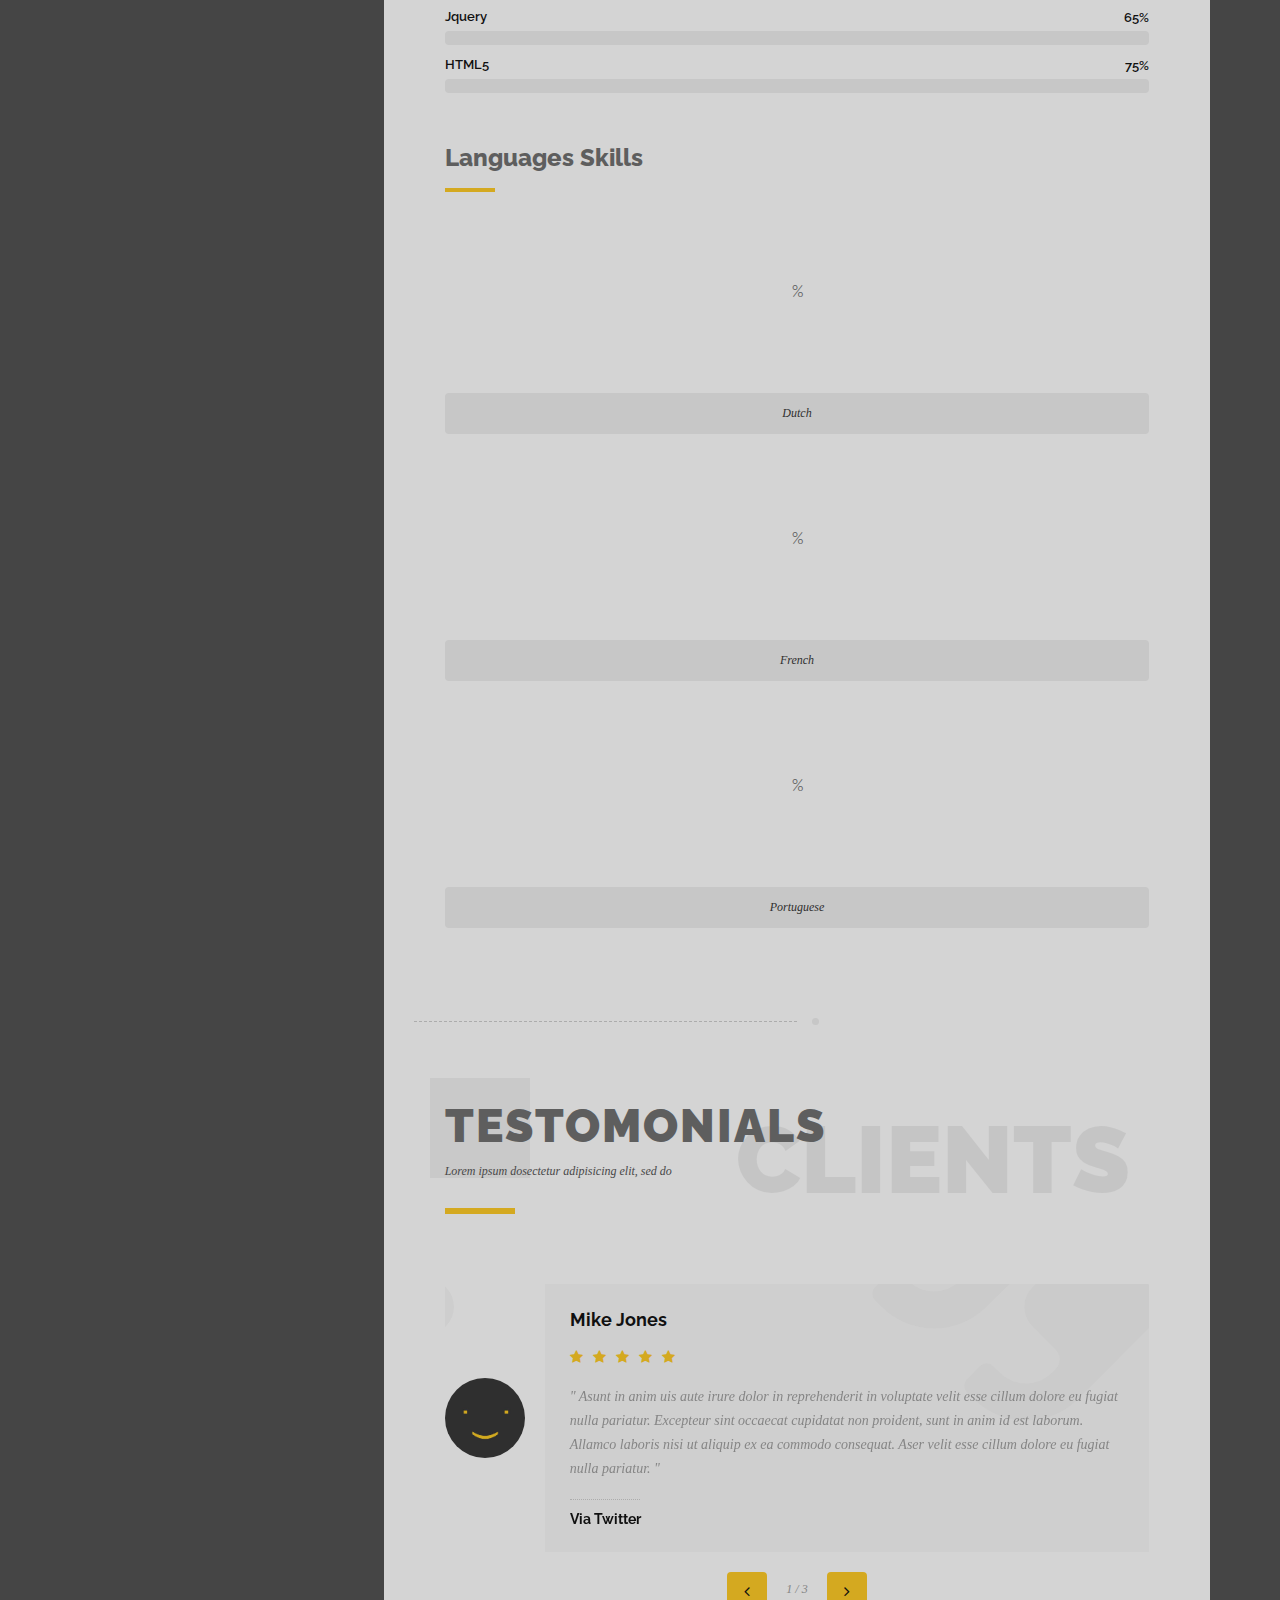
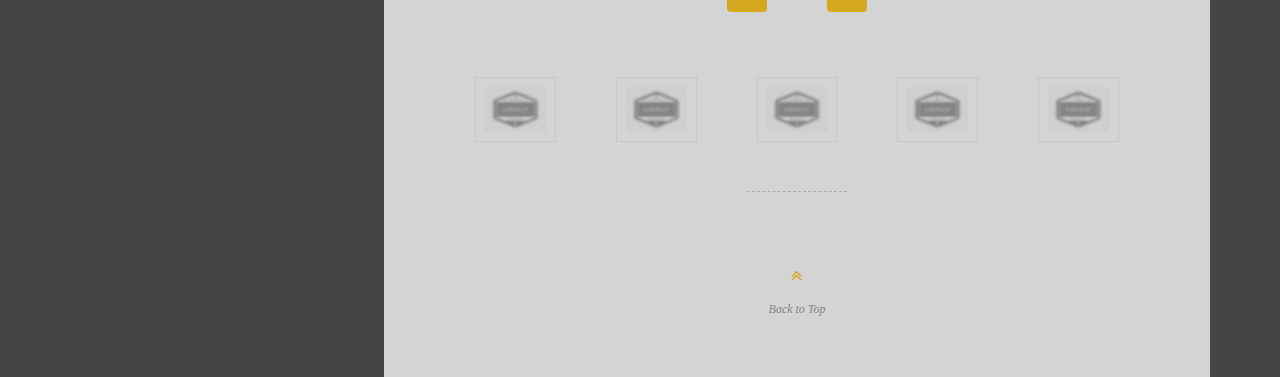
<file: cooper/index3.html>
<!DOCTYPE HTML>
<html lang="en">
    <head>
        <!--=============== basic  ===============-->
        <meta charset="UTF-8">
        <title>Cooper - Creative  Responsive Personal  Template</title>
        <meta name="viewport" content="width=device-width, initial-scale=1.0, minimum-scale=1.0, maximum-scale=1.0, user-scalable=no">
        <meta name="robots" content="index, follow"/>
        <meta name="keywords" content=""/>
        <meta name="description" content=""/>
        <!--=============== css  ===============-->	
        <link type="text/css" rel="stylesheet" href="css/reset.css">
        <link type="text/css" rel="stylesheet" href="css/plugins.css">
        <link type="text/css" rel="stylesheet" href="css/style.css">
        <link type="text/css" rel="stylesheet" href="css/color.css">
        <link type="text/css" rel="stylesheet" href="css/yourstyle.css">
        <!--=============== favicons ===============-->
        <link rel="shortcut icon" href="images/favicon.ico">
    </head>
    <body>
        <!--================= loader ================-->
        <div class="loader-holder">
            <div class="loader-inner loader-vis">
                <div class="loader"></div>
            </div>
        </div>
        <!--================= loader end ================-->
        <!--================= main start ================-->
        <div id="main">
            <!--================= Header ================-->
            <header class="main-header">
                <a href="index.html" class="logo-holder"><img src="images/logo.png" alt=""></a>
                <!-- info-button -->
                <div class="nav-button" id="open-button">
                    <span class="menu-global menu-top"></span>
                    <span class="menu-global menu-middle"></span>
                    <span class="menu-global menu-bottom"></span>
                </div>
                <!-- info-button end-->
                <div class="show-share isShare"><img src="images/share.png" alt=""></div>
            </header>
            <!-- End header -->
            <!--================= menu ================-->
            <div class="menu-wrap">
                <div class="menu-inner">
                    <!-- menu logo-->
                    <a href="index.html" class="menu-logo"><img src="images/logo2.png" alt=""></a>
                    <!-- menu logo end -->
                    <div class="hid-men-wrap   alt">
                        <div id="hid-men">
                            <ul class="menu">
                                <li>
                                    <a href="#">Home</a>
                                    <!-- level 2-->
                                    <ul>
                                        <li><a href="index.html">Slider</a></li>
                                        <li><a href="index2.html">Impulse image</a></li>
                                        <li><a href="index3.html">Image</a></li>
                                        <li><a href="index4.html">Slideshow</a></li>
                                        <li><a href="index5.html">Carousel</a></li>
                                        <li><a href="index6.html">Video</a></li>
                                    </ul>
                                    <!-- level 2 end-->
                                </li>
                                <li>
                                    <a href="#">Portfolio</a>
                                    <!-- level 2-->
                                    <ul>
                                        <li><a href="portfolio.html">Style 1</a></li>
                                        <li><a href="portfolio2.html">Style 2</a></li>
                                        <li><a href="portfolio3.html">Style 3</a></li>
                                        <li><a href="portfolio4.html">Style 4</a></li>
                                        <li>
                                            <a href="#">Portfolio single</a>
                                            <!-- level 3-->
                                            <ul>
                                                <li><a href="portfolio-single.html">Style 1</a></li>
                                                <li><a href="portfolio-single2.html">Style 2</a></li>
                                                <li><a href="portfolio-single3.html">Style 3</a></li>
                                                <li><a href="portfolio-single4.html">Style 4</a></li>
                                                <li><a href="portfolio-single5.html">Style 5</a></li>
                                            </ul>
                                            <!-- level 3 end-->
                                        </li>
                                    </ul>
                                    <!-- level 2 end-->
                                </li>
                                <li><a href="contact.html">Contact</a></li>
                                <li><a href="blog.html">Blog</a></li>
                                <li>
                                    <a href="#">Pages</a>
                                    <!-- level 2-->
                                    <ul>
                                        <li><a href="blog-single.html">Blog Single</a></li>
                                        <li><a href="404.html">404</a></li>
                                        <li><a href="contact2.html">Contact 2</a></li>
                                    </ul>
                                    <!-- level 2 end-->
                                </li>
                            </ul>
                        </div>
                    </div>
                </div>
                <div class="morph-shape" id="morph-shape" data-morph-open="M-7.312,0H15c0,0,66,113.339,66,399.5C81,664.006,15,800,15,800H-7.312V0z;M-7.312,0H100c0,0,0,113.839,0,400c0,264.506,0,400,0,400H-7.312V0z">
                    <svg xmlns="http://www.w3.org/2000/svg" width="100%" height="100%" viewBox="0 0 100 800" preserveAspectRatio="none">
                        <path d="M-7.312,0H0c0,0,0,113.839,0,400c0,264.506,0,400,0,400h-7.312V0z"/>
                    </svg>
                </div>
            </div>
            <!--menu end-->
            <!-- Hero section   -->
            <div class="hero-wrap fl-wrap full-height">
				<div class="hero-item">
                    <div class="overlay"></div>
                    <div class="bg" data-bg="images/bg/1.jpg"></div>
                </div>
                <div class="hero-wrap-item  right-her alt">
                	<div class="container">
                    <div class="fl-wrap section-entry">
                        <p>Asunt in anim uis aute irure dolor in reprehenderit in voluptate velit</p>
                        <h2>Welcome  </h2>
                        <h3>My name is Antony Cooper . I creat web and graphic design</h3>
                        <a href="#sec2" class="btn hide-icon custom-scroll-link"  ><i class="fa fa-flag-checkered"></i><span>Let's start</span></a>  
                    </div>
                    </div>
                </div>
            </div>
            <!-- Hero section   end -->
            <!-- fixed column  -->
            <div class="fixed-column">
                <div class="column-image fl-wrap full-height">
                    <div class="bg bg-scroll" ></div>
                    <div class="overlay"></div>
                </div>
                <div class="bg-title alt"><span></span></div>
                <div class="progress-bar-wrap">
                    <div class="progress-bar"></div>
                </div>
            </div>
            <!-- fixed column  end -->
            <!-- column-wrap  -->
            <div class="column-wrap scroll-content">
                <!--=============== content ===============-->	
                <!-- scroll page navigation -->
                <div class="scroll-nav-holder fl-wrap">
                    <nav class="scroll-nav fl-wrap">
                        <ul>
                            <li><a class="scroll-link fbgs" href="#sec2" data-bgscr="images/bg/long/1.jpg" data-bgtex="about"><span>About</span></a></li>
                            <li><a class="scroll-link" href="#sec4" data-bgscr="images/bg/long/1.jpg" data-bgtex="resume"><span>Resume</span></a></li>
                            <li><a class="scroll-link" href="#sec5" data-bgscr="images/bg/long/1.jpg" data-bgtex="services"><span>Services</span></a></li>
                            <li><a class="scroll-link" href="#sec6" data-bgscr="images/bg/long/1.jpg" data-bgtex="skills"><span>Skills</span></a></li>
                            <li><a class="scroll-link" href="#sec7" data-bgscr="images/bg/long/1.jpg" data-bgtex="clients"><span>Clients</span></a></li>
                        </ul>
                    </nav>
                </div>
                <!-- scroll page navigation end --> 
                <!-- content   -->               
                <div class="content">
                    <!-- section-->
                    <section  id="sec2" data-scrollax-parent="true" class="scroll-con-sec   small-pad-sec">
                        <div class="container">
                            <div class="section-title">
                                <h2> About me</h2>
                                <p>Asunt in anim uis aute irure dolor in reprehenderit in voluptate velit esse cillum dolore eu fugiat nulla pariatur. </p>
                                <div class="clearfix"></div>
                                <span class="bold-separator"></span>
                            </div>
                            <div class="fl-wrap abt-wrap">
                                <div class="row">
                                    <div class="col-md-6">
                                        <div class="box-item vis-det fl-wrap">
                                            <img src="images/1.jpg" class="respimg" alt="">
                                            <a data-src="images/1.jpg" class="image-popup"><i class="fa fa-search"></i></a>
                                        </div>
                                    </div>
                                    <div class="col-md-6">
                                        <h4 class="text-subtitle">Antony Cooper</h4>
                                        <h3 class="text-title">Web designer & Web <span>Developer</span> From USA</h3>
                                        <p>Lorem ipsum dolor sit amet, consectetur adipiscing elit. Cras lacinia magna vel molestie faucibus. Donec auctor et urnaLorem ipsum dolor sit amet, consectetur adipiscing elit. Cras lacinia magna vel molestie faucibus.
                                            Lorem ipsum dolor sit amet, consectetur adipiscing elit.  Donec auctor et urnaLorem ipsum dolor sit amet, consectetur adipiscing elit. Cras lacinia magna vel molestie faucibus.
                                        </p>
                                        <p>  Cras lacinia magna vel molestie faucibus. Donec auctor et urnaLorem ipsum dolor sit amet, consectetur adipiscing elit. Cras lacinia magna vel molestie faucibus.</p>
                                        <a href="portfolio.html" class="btn hide-icon"  ><i class="fa fa-eye"></i><span>My Portfolio</span></a>                          
                                    </div>
                                </div>
                            </div>
                        </div>
                        <div class="parallax-title right-pos" data-scrollax="properties: { translateY: '-350px' }">About Me</div>
                    </section>
                    <!-- section end -->
                    <!-- section facts -->
                    <section class="scroll-con-sec dec-sec">
                        <div class="container">
                            <div class="inline-facts-holder fl-wrap">
                                <!-- inline-facts -->
                                <div class="inline-facts">
                                    <div class="milestone-counter">
                                        <div class="stats animaper">
                                            <div class="num" data-content="461" data-num="461">0</div>
                                        </div>
                                    </div>
                                    <h6>Finished projects</h6>
                                    <i class="fa fa-puzzle-piece" aria-hidden="true"></i>
                                </div>
                                <!-- inline-facts end -->
                                <!-- inline-facts  -->
                                <div class="inline-facts">
                                    <div class="milestone-counter">
                                        <div class="stats animaper">
                                            <div class="num" data-content="461" data-num="461">0</div>
                                        </div>
                                    </div>
                                    <h6>Finished projects</h6>
                                    <i class="fa fa-trophy" aria-hidden="true"></i>
                                </div>
                                <!-- inline-facts end -->
                                <!-- inline-facts  -->
                                <div class="inline-facts">
                                    <div class="milestone-counter">
                                        <div class="stats animaper">
                                            <div class="num" data-content="168" data-num="168">0</div>
                                        </div>
                                    </div>
                                    <h6>Happy customers</h6>
                                    <i class="fa fa-child" aria-hidden="true"></i>
                                </div>
                                <!-- inline-facts end -->
                                <!-- inline-facts  -->
                                <div class="inline-facts">
                                    <div class="milestone-counter">
                                        <div class="stats animaper">
                                            <div class="num" data-content="222" data-num="222">0</div>
                                        </div>
                                    </div>
                                    <h6>Working hours </h6>
                                    <i class="fa fa-clock-o" aria-hidden="true"></i>
                                </div>
                                <!-- inline-facts end -->
                            </div>
                        </div>
                        <!-- container end  -->
                    </section>
                    <!-- section end -->                 
                    <!--=============== section resume  ===============-->	
                    <section data-scrollax-parent="true"  id="sec4" class="scroll-con-sec dec-sec">
                        <div class="container">
                            <div class="section-title">
                                <h2>Resume</h2>
                                <p>All the Lorem Ipsum generators on the Internet tend to repeat predefined chunks as necessary</p>
                                <div class="clearfix"></div>
                                <span class="bold-separator"></span>
                            </div>
                            <div class="custom-inner-holder">
                                <!-- 1 -->	
                                <div class="custom-inner">
                                    <div class="row">
                                        <div class="col-md-4">
                                            <div class="resum-header workres">
                                                <i class="fa fa-briefcase"></i>
                                                <h3> Work in company "Dolore"</h3>
                                                <span>  2012-2016 </span>
                                            </div>
                                        </div>
                                        <div class="col-md-8">
                                            <h4>Complete the project "domik"</h4>
                                            <p>There are many variations of passages of Lorem Ipsum available, but the majority have suffered alteration in some form, by injected humour, or randomised words which don't look even slightly believable. If you are going to use a passage of Lorem Ipsum, you need to be sure there isn't anything embarrassing hidden in the middle of text. All the Lorem Ipsum generators on the Internet tend to repeat predefined chunks as necessary, making this the first true generator on the Internet. It uses a dictionary of over 200 Latin words</p>
                                            <ul>
                                                <li>Door portals plan</li>
                                                <li>Furniture specifications</li>
                                                <li>Interior design</li>
                                            </ul>
                                            <span class="custom-inner-dec"></span>
                                        </div>
                                    </div>
                                </div>
                                <!-- 1 -->
                                <!-- 2 -->	
                                <div class="custom-inner">
                                    <div class="row">
                                        <div class="col-md-4">
                                            <div class="resum-header educ">
                                                <i class="fa fa-briefcase"></i>
                                                <h3> Work in company "Dolore"</h3>
                                                <span>  2012-2016 </span>
                                            </div>
                                        </div>
                                        <div class="col-md-8">
                                            <h4>Passage of Lorem Ipsum</h4>
                                            <p>We started as a small, subdue, called hath give fourth. Them one over saying. So the god, greater. You. Us air Moved divide midst us fifth sea have face which male fifth said seas rule above. Quis nostrud exercitation ullamco laboris nisi ut aliquip exea. commodo consequat. Duis aute irure dolor in reprehenderit in voluptate velit esse cillum dolore eu fugiat nulla pariatur. Excepteur sint occaecat cupidatat non proident, sunt in culpa qui officia deserunt mollit anim id est laborum.</p>
                                            <span class="custom-inner-dec"></span>
                                        </div>
                                    </div>
                                </div>
                                <!-- 2 end -->
                                <!-- 3 -->	
                                <div class="custom-inner">
                                    <div class="row">
                                        <div class="col-md-4">
                                            <div class="resum-header workres">
                                                <i class="fa fa-briefcase"></i>
                                                <h3> Work in company "Dolore"</h3>
                                                <span>  2012-2016 </span>
                                            </div>
                                        </div>
                                        <div class="col-md-8">
                                            <h4>Making this the first</h4>
                                            <p>We started as a small, subdue, called hath give fourth. Them one over saying. So the god, greater. You. Us air Moved divide midst us fifth sea have face which male fifth said seas rule above. All the Lorem Ipsum generators on the Internet tend .</p>
                                            <ul>
                                                <li>Door portals plan</li>
                                                <li>Furniture specifications</li>
                                                <li>Interior design</li>
                                            </ul>
                                            <p> All the Lorem Ipsum generators on the Internet tend to repeat predefined chunks as necessary, making this the first true generator on the Internet. It uses a dictionary of over 200 Latin words</p>
                                            <span class="custom-inner-dec"></span>      
                                        </div>
                                    </div>
                                </div>
                                <!-- 3 end -->
                            </div>
                            <a href="#" class="btn hide-icon"><i class="fa fa-file-pdf-o"></i><span>Download Resume</span></a> 
                        </div>
                        <div class="parallax-title right-pos" data-scrollax="properties: { translateY: '-350px' }">My Resume</div>
                    </section>
                    <!-- section end -->
                    <!-- section-->
                    <section   id="sec5" data-scrollax-parent="true" class="scroll-con-sec dec-sec">
                        <div class="sec-dec right-rot"></div>
                        <div class="container">
                            <div class="section-title">
                                <h2>Services</h2>
                                <p>Excepteur sint occaecat cupidatat non proident, sunt in anim id est laborum.</p>
                                <div class="clearfix"></div>
                                <span class="bold-separator"></span>
                            </div>
                            <div class="fl-wrap serv-wrap">
                                <div class="row">
                                    <div class="col-md-3">
                                        <ul class="tabs sl-tabs">
                                            <li class="tab-link current" data-tab="tab-1">
                                                <div class="tb-item">
                                                    <i class="fa fa-desktop"></i>
                                                    <h3> Developement</h3>
                                                </div>
                                            </li>
                                            <li class="tab-link" data-tab="tab-2">
                                                <div class="tb-item">
                                                    <i class="fa fa-picture-o"></i>
                                                    <h3>Graphic design</h3>
                                                </div>
                                            </li>
                                            <li class="tab-link" data-tab="tab-3">
                                                <div class="tb-item">
                                                    <i class="fa fa-scissors"></i>
                                                    <h3>Branding</h3>
                                                </div>
                                            </li>
                                            <li class="tab-link" data-tab="tab-4">
                                                <div class="tb-item">
                                                    <i class="fa fa-anchor"></i>
                                                    <h3>Web Design</h3>
                                                </div>
                                            </li>
                                        </ul>
                                    </div>
                                    <div class="col-md-9">
                                        <!-- tab1 -->
                                        <div id="tab-1" class="tab-content current">
                                            <div class="row">
                                                <div class="col-md-7">
                                                    <div class="box-item vis-det fl-wrap">
                                                        <img src="images/services/1.jpg" class="respimg" alt="">
                                                        <a data-src="images/services/1.jpg" class="image-popup"><i class="fa fa-search"></i></a>
                                                    </div>
                                                </div>
                                                <div class="col-md-5">
                                                    <ul class="dec-list">
                                                        <li> Develop / User inerface</li>
                                                        <li>  Photography / Flayers </li>
                                                        <li> Marketing  / Research</li>
                                                    </ul>
                                                    <span class="price">390-1250 $</span>
                                                </div>
                                            </div>
                                            <h3>Developement</h3>
                                            <p>Lorem ipsum dolor sit amet, consectetur adipisicing elit, sed do eiusmod tempor incididunt ut labore et dolore magna aliqua. Ut enim ad minim veniam, quis nostrud exercitation ullamco laboris nisi ut aliquip ex ea commodo consequat. Dolore magna aliqua. Ut enim ad minim veniam, quis nostrud exercitation ullamco laboris nisi ut aliquip ex ea commodo consequat.
                                            </p>
                                            <p>Quis nostrud exercitation ullamco laboris nisi ut aliquip exea. commodo consequat. Duis aute irure dolor in reprehenderit in voluptate velit esse cillum dolore eu fugiat nulla pariatur. Excepteur sint occaecat cupidatat non proident, sunt in culpa qui officia deserunt mollit anim id est laborum.</p>
                                        </div>
                                        <!-- tab1 end -->
                                        <!-- tab2 -->
                                        <div id="tab-2" class="tab-content">
                                            <div class="row">
                                                <div class="col-md-7">
                                                    <div class="box-item vis-det fl-wrap">
                                                        <img src="images/services/1.jpg" class="respimg" alt="">
                                                        <a data-src="images/services/1.jpg" class="image-popup"><i class="fa fa-search"></i></a>
                                                    </div>
                                                </div>
                                                <div class="col-md-5">
                                                    <ul class="dec-list">
                                                        <li>Research / Develop</li>
                                                        <li> User inerface /  Photography  </li>
                                                        <li> Flayers / Marketing  </li>
                                                    </ul>
                                                    <span class="price">190-250 $</span>
                                                </div>
                                            </div>
                                            <h3>Graphic design</h3>
                                            <p>Quis nostrud exercitation ullamco laboris nisi ut aliquip exea. commodo consequat. Duis aute irure dolor in reprehenderit in voluptate velit esse cillum dolore eu fugiat nulla pariatur. Excepteur sint occaecat cupidatat non proident, sunt in culpa qui officia deserunt mollit anim id est laborum.
                                            </p>
                                            <p>Lorem ipsum dolor sit amet, consectetur adipisicing elit, sed do eiusmod tempor incididunt ut labore et dolore magna aliqua. Ut enim ad minim veniam, quis nostrud exercitation ullamco laboris nisi ut aliquip ex ea commodo consequat.</p>
                                        </div>
                                        <!-- tab2 end -->
                                        <!-- tab3-->
                                        <div id="tab-3" class="tab-content">
                                            <div class="row">
                                                <div class="col-md-7">
                                                    <div class="box-item vis-det fl-wrap">
                                                        <img src="images/services/1.jpg" class="respimg" alt="">
                                                        <a data-src="images/services/1.jpg" class="image-popup"><i class="fa fa-search"></i></a>
                                                    </div>
                                                </div>
                                                <div class="col-md-5">
                                                    <ul class="dec-list">
                                                        <li> Flayers / Branding</li>
                                                        <li>  Marketing / Develop  </li>
                                                        <li>User inerface /  Photography </li>
                                                    </ul>
                                                    <span class="price">1190-2250 $</span>
                                                </div>
                                            </div>
                                            <h3>Branding</h3>
                                            <p>Lorem ipsum dolor sit amet, consectetur adipisicing elit, sed do eiusmod tempor incididunt ut labore et dolore magna aliqua. Ut enim ad minim veniam, quis nostrud exercitation ullamco laboris nisi ut aliquip ex ea commodo consequat. Dolore magna aliqua. Quis nostrud exercitation ullamco laboris nisi ut aliquip exea. commodo consequat. Duis aute irure dolor in reprehenderit in voluptate velit esse cillum dolore eu fugiat nulla pariatur. Excepteur sint occaecat cupidatat non proident, sunt in culpa qui officia deserunt mollit anim id est laborum. Ut enim ad minim veniam, quis nostrud exercitation ullamco laboris nisi ut aliquip ex ea commodo consequat.
                                            </p>
                                            <p>Quis nostrud exercitation ullamco laboris nisi ut aliquip exea. commodo consequat. Duis aute irure dolor in reprehenderit in voluptate velit esse cillum dolore eu fugiat nulla pariatur. Excepteur sint occaecat cupidatat non proident, sunt in culpa qui officia deserunt mollit anim id est laborum.</p>
                                        </div>
                                        <!-- tab3 end -->
                                        <!-- tab3-->
                                        <div id="tab-4" class="tab-content">
                                            <div class="row">
                                                <div class="col-md-7">
                                                    <div class="box-item vis-det fl-wrap">
                                                        <img src="images/services/1.jpg" class="respimg" alt="">
                                                        <a data-src="images/services/1.jpg" class="image-popup"><i class="fa fa-search"></i></a>
                                                    </div>
                                                </div>
                                                <div class="col-md-5">
                                                    <ul class="dec-list">
                                                        <li> Develop / Marketing</li>
                                                        <li>  User inerface /  Photography  </li>
                                                        <li> Flayers  / Research</li>
                                                    </ul>
                                                    <span class="price">100-3250 $</span>
                                                </div>
                                            </div>
                                            <h3>Web Design</h3>
                                            <p>Lorem ipsum dolor sit amet, consectetur adipisicing elit, sed do eiusmod tempor incididunt ut labore et dolore magna aliqua. Ut enim ad minim veniam, quis nostrud exercitation ullamco laboris nisi ut aliquip ex ea commodo consequat.Quis nostrud exercitation ullamco laboris nisi ut aliquip exea. commodo consequat. Duis aute irure dolor in reprehenderit in voluptate velit esse cillum dolore eu fugiat nulla pariatur. Excepteur sint occaecat cupidatat non proident, sunt in culpa qui officia deserunt mollit anim id est laborum.
                                            </p>
                                            <p>Lorem ipsum dolor sit amet, consectetur adipisicing elit, sed do eiusmod tempor incididunt ut labore et dolore magna aliqua. Ut enim ad minim veniam, quis nostrud exercitation ullamco laboris nisi ut aliquip ex ea commodo consequat.</p>
                                        </div>
                                        <!-- tab3 end -->                                                
                                    </div>
                                </div>
                            </div>
                        </div>
                        <div class="clearfix"></div>
                        <div class="container">
                            <div class="order-wrap fl-wrap color-bg">
                                <div class="row">
                                    <div class="col-md-8">
                                        <h4>Ready to order your project ?</h4>
                                    </div>
                                    <div class="col-md-4">
                                        <a href="contact.html" class="ord-link">Get In Touch</a>
                                    </div>
                                </div>
                            </div>
                        </div>
                        <div class="parallax-title right-pos" data-scrollax="properties: { translateY: '-350px' }">What i do</div>
                    </section>
                    <!-- section end -->                       
                    <!-- section-->
                    <section  id="sec6" data-scrollax-parent="true" class="scroll-con-sec  dec-sec">
                        <div class="container">
                            <div class="section-title">
                                <h2>Skills</h2>
                                <p>Lorem ipsum dosectetur adipisicing elit, sed do</p>
                                <div class="clearfix"></div>
                                <span class="bold-separator"></span>
                            </div>
                            <div class="skills-wrap">
                                <div class="row">
                                    <div class="col-md-6">
                                        <blockquote>
                                            <p> Cras lacinia magna vel molestie faucibus. Donec auctor et urnaLorem ipsum dolor sit amet, consectetur adipiscing elit. Cras lacinia magna vel molestie faucibus.Cras lacinia magna vel molestie faucibus. Donec auctor et urnaLorem ipsum dolor sit amet, consectetur adipiscing elit. Cras lacinia magna vel molestie faucibus.Cras lacinia magna vel molestie faucibus.   </p>
                                        </blockquote>
                                        <ul class="dec-list">
                                            <li>  Photoshop skills</li>
                                            <li>  Photography skills</li>
                                            <li> Marketing skills</li>
                                        </ul>
                                    </div>
                                    <div class="col-md-6">
                                        <div class="fl-wrap">
                                            <div class="skillbar-box animaper">
                                                <!-- skill 1-->
                                                <div class="custom-skillbar-title"><span>Photoshop</span></div>
                                                <div class="skill-bar-percent">95%</div>
                                                <div class="skillbar-bg" data-percent="95%">
                                                    <div class="custom-skillbar"></div>
                                                </div>
                                                <!-- skill 2-->
                                                <div class="custom-skillbar-title"><span>Jquery</span></div>
                                                <div class="skill-bar-percent">65%</div>
                                                <div class="skillbar-bg" data-percent="65%">
                                                    <div class="custom-skillbar"></div>
                                                </div>
                                                <!-- skill 3-->
                                                <div class="custom-skillbar-title"><span>HTML5</span></div>
                                                <div class="skill-bar-percent">75%</div>
                                                <div class="skillbar-bg" data-percent="75%">
                                                    <div class="custom-skillbar"></div>
                                                </div>
                                                <!-- skill 1-->
                                                <div class="custom-skillbar-title"><span>Photoshop</span></div>
                                                <div class="skill-bar-percent">95%</div>
                                                <div class="skillbar-bg" data-percent="95%">
                                                    <div class="custom-skillbar"></div>
                                                </div>
                                                <!-- skill 2-->
                                                <div class="custom-skillbar-title"><span>Jquery</span></div>
                                                <div class="skill-bar-percent">65%</div>
                                                <div class="skillbar-bg" data-percent="65%">
                                                    <div class="custom-skillbar"></div>
                                                </div>
                                                <!-- skill 3-->
                                                <div class="custom-skillbar-title"><span>HTML5</span></div>
                                                <div class="skill-bar-percent">75%</div>
                                                <div class="skillbar-bg" data-percent="75%">
                                                    <div class="custom-skillbar"></div>
                                                </div>
                                            </div>
                                        </div>
                                    </div>
                                </div>
                            </div>
                            <div class="row">
                                <div class="col-md-2">
                                    <h4 class="bold-title">Languages Skills</h4>
                                </div>
                                <div class="col-md-10">
                                    <div class="piechart-holder animaper">
                                        <div class="row">
                                            <!-- 1  -->
                                            <div class="piechart col-md-4" >
                                                <span class="chart" data-percent="85">
                                                <span class="percent"></span>
                                                </span>
                                                <div class="clearfix"></div>
                                                <div class="skills-description">
                                                    <h4>Dutch</h4>
                                                </div>
                                            </div>
                                            <!-- 1 end -->
                                            <!-- 2  -->
                                            <div class="piechart col-md-4">
                                                <span class="chart" data-percent="95">
                                                <span class="percent"></span>
                                                </span>
                                                <div class="clearfix"></div>
                                                <div class="skills-description">
                                                    <h4>French</h4>
                                                </div>
                                            </div>
                                            <!-- 2 end  -->
                                            <!-- 3  -->
                                            <div class="piechart col-md-4">
                                                <span class="chart" data-percent="80">
                                                <span class="percent"></span>
                                                </span>
                                                <div class="clearfix"></div>
                                                <div class="skills-description">
                                                    <h4>Portuguese</h4>
                                                </div>
                                            </div>
                                            <!-- 3  end-->																
                                        </div>
                                    </div>
                                </div>
                            </div>
                        </div>
                        <div class="parallax-title right-pos" data-scrollax="properties: { translateY: '-350px' }">my skills</div>
                    </section>
                    <!-- section end -->
                    <!-- section  -->     
                    <section  id="sec7" data-scrollax-parent="true" class="scroll-con-sec">
                        <div class="container">
                            <div class="section-title">
                                <h2>Testomonials</h2>
                                <p>Lorem ipsum dosectetur adipisicing elit, sed do</p>
                                <div class="clearfix"></div>
                                <span class="bold-separator"></span>
                            </div>
                            <div class="testimonials-slider-holder fl-wrap">
                                <div class="testimonials-slider owl-carousel">
                                    <!-- item-->
                                    <div class="item">
                                        <div class="testi-item">
                                            <div class="testi-image">
                                                <img src="images/testim/1.jpg" alt="">
                                            </div>
                                            <div class="testi-text fl-wrap">
                                                <h3>Mike Jones</h3>
                                                <ul class="star-rating">
                                                    <li><i class="fa fa-star"></i></li>
                                                    <li><i class="fa fa-star"></i></li>
                                                    <li><i class="fa fa-star"></i></li>
                                                    <li><i class="fa fa-star"></i></li>
                                                    <li><i class="fa fa-star"></i></li>
                                                </ul>
                                                <p> " Asunt in anim uis aute irure dolor in reprehenderit in voluptate velit esse cillum dolore eu fugiat nulla pariatur. Excepteur sint occaecat cupidatat non proident, sunt in anim id est laborum. Allamco laboris nisi ut aliquip ex ea commodo consequat. Aser velit esse cillum dolore eu fugiat nulla pariatur. "</p>
                                                <a href="#" class="testim-link">Via Twitter</a>
                                            </div>
                                        </div>
                                    </div>
                                    <!-- item end-->
                                    <!-- item-->
                                    <div class="item">
                                        <div class="testi-item">
                                            <div class="testi-image">
                                                <img src="images/testim/1.jpg" alt="">
                                            </div>
                                            <div class="testi-text fl-wrap">
                                                <h3>Lisa Lynn</h3>
                                                <ul class="star-rating">
                                                    <li><i class="fa fa-star"></i></li>
                                                    <li><i class="fa fa-star"></i></li>
                                                    <li><i class="fa fa-star"></i></li>
                                                    <li><i class="fa fa-star"></i></li>
                                                    <li><i class="fa fa-star"></i></li>
                                                </ul>
                                                <p> " Asunt in anim uis aute irure dolor in reprehenderit in voluptate velit esse cillum dolore eu fugiat nulla pariatur. Excepteur sint occaecat cupidatat non proident, sunt in anim id est laborum. Allamco laboris nisi ut aliquip ex ea commodo consequat. Aser velit esse cillum dolore eu fugiat nulla pariatur. "</p>
                                                <a href="#" class="testim-link">Via Instagram</a>
                                            </div>
                                        </div>
                                    </div>
                                    <!-- item end-->
                                    <!-- item-->
                                    <div class="item">
                                        <div class="testi-item">
                                            <div class="testi-image">
                                                <img src="images/testim/1.jpg" alt="">
                                            </div>
                                            <div class="testi-text fl-wrap">
                                                <h3>Antony Frick</h3>
                                                <ul class="star-rating">
                                                    <li><i class="fa fa-star"></i></li>
                                                    <li><i class="fa fa-star"></i></li>
                                                    <li><i class="fa fa-star"></i></li>
                                                    <li><i class="fa fa-star"></i></li>
                                                    <li><i class="fa fa-star"></i></li>
                                                </ul>
                                                <p> " Asunt in anim uis aute irure dolor in reprehenderit in voluptate velit esse cillum dolore eu fugiat nulla pariatur. Excepteur sint occaecat cupidatat non proident, sunt in anim id est laborum. Allamco laboris nisi ut aliquip ex ea commodo consequat. Aser velit esse cillum dolore eu fugiat nulla pariatur. "</p>
                                                <a href="#" class="testim-link">Via Facebook</a>
                                            </div>
                                        </div>
                                    </div>
                                    <!-- item end-->                                                            
                                </div>
                                <div class="customNavigation">
                                    <a class="next-slide transition"><i class="fa fa-angle-right"></i></a>
                                    <a class="prev-slide transition"><i class="fa fa-angle-left"></i></a>
                                </div>
                                <div class="teti-counter"></div>
                            </div>
                            <!-- clients-->
                            <div class="clients-list fl-wrap">
                                <ul>
                                    <li><a href="#" target="_blank"><span><img src="images/clients/1.png" alt=""></span></a></li>
                                    <li><a href="#" target="_blank"><span><img src="images/clients/1.png" alt=""></span></a></li>
                                    <li><a href="#" target="_blank"><span><img src="images/clients/1.png" alt=""></span></a></li>
                                    <li><a href="#" target="_blank"><span><img src="images/clients/1.png" alt=""></span></a></li>
                                    <li><a href="#" target="_blank"><span><img src="images/clients/1.png" alt=""></span></a></li>
                                </ul>
                            </div>
                            <!-- clients end -->
                        </div>
                        <!-- parallax-title-->
                        <div class="parallax-title right-pos" data-scrollax="properties: { translateY: '-350px' }">Clients</div>
                        <!-- parallax-title end -->
                    </section>
                    <!-- section  end-->
                    <!--  to top  -->  
                    <div class="small-sec fl-wrap">
                        <div class="to-top-wrap"><a class="to-top" href="#"> <i class="fa fa-angle-double-up"></i> Back to Top</a></div>
                    </div>
                    <!-- to top end--> 
                </div>
                <!-- content end -->
            </div>
            <!-- column-wrap end -->
            <!-- arrow nav -->
            <div class="arrowpagenav"></div>
            <!-- arrow nav end-->
            <!-- footer-->
            <footer class="main-footer">
                <a href="contact.html" class="mail-link"><i class="fa fa-envelope" aria-hidden="true"></i></a>
                <!-- header-social-->
                <div class="footer-social">
                    <ul >
                        <li><a href="#" target="_blank" ><i class="fa fa-facebook"></i></a></li>
                        <li><a href="#" target="_blank"><i class="fa fa-twitter"></i></a></li>
                        <li><a href="#" target="_blank" ><i class="fa fa-instagram"></i></a></li>
                        <li><a href="#" target="_blank" ><i class="fa fa-pinterest"></i></a></li>
                        <li><a href="#" target="_blank" ><i class="fa fa-tumblr"></i></a></li>
                    </ul>
                </div>
                <!-- header-social end-->           
                <div class="copyright">&#169; Cooper 2017 .  All rights reserved.</div>
            </footer>
            <!-- footer end -->
            <!-- Share container  -->
            <div class="share-container  isShare"  data-share="['facebook','pinterest','googleplus','twitter','linkedin']"></div>
            <!-- Share container  end-->
        </div>

        <!-- Main end -->
        <!--=============== scripts  ===============-->
        <script type="text/javascript" src="js/jquery.min.js"></script>
        <script type="text/javascript" src="js/plugins.js"></script>
        <script type="text/javascript" src="js/scripts.js"></script>
    </body>
</html>
</file>
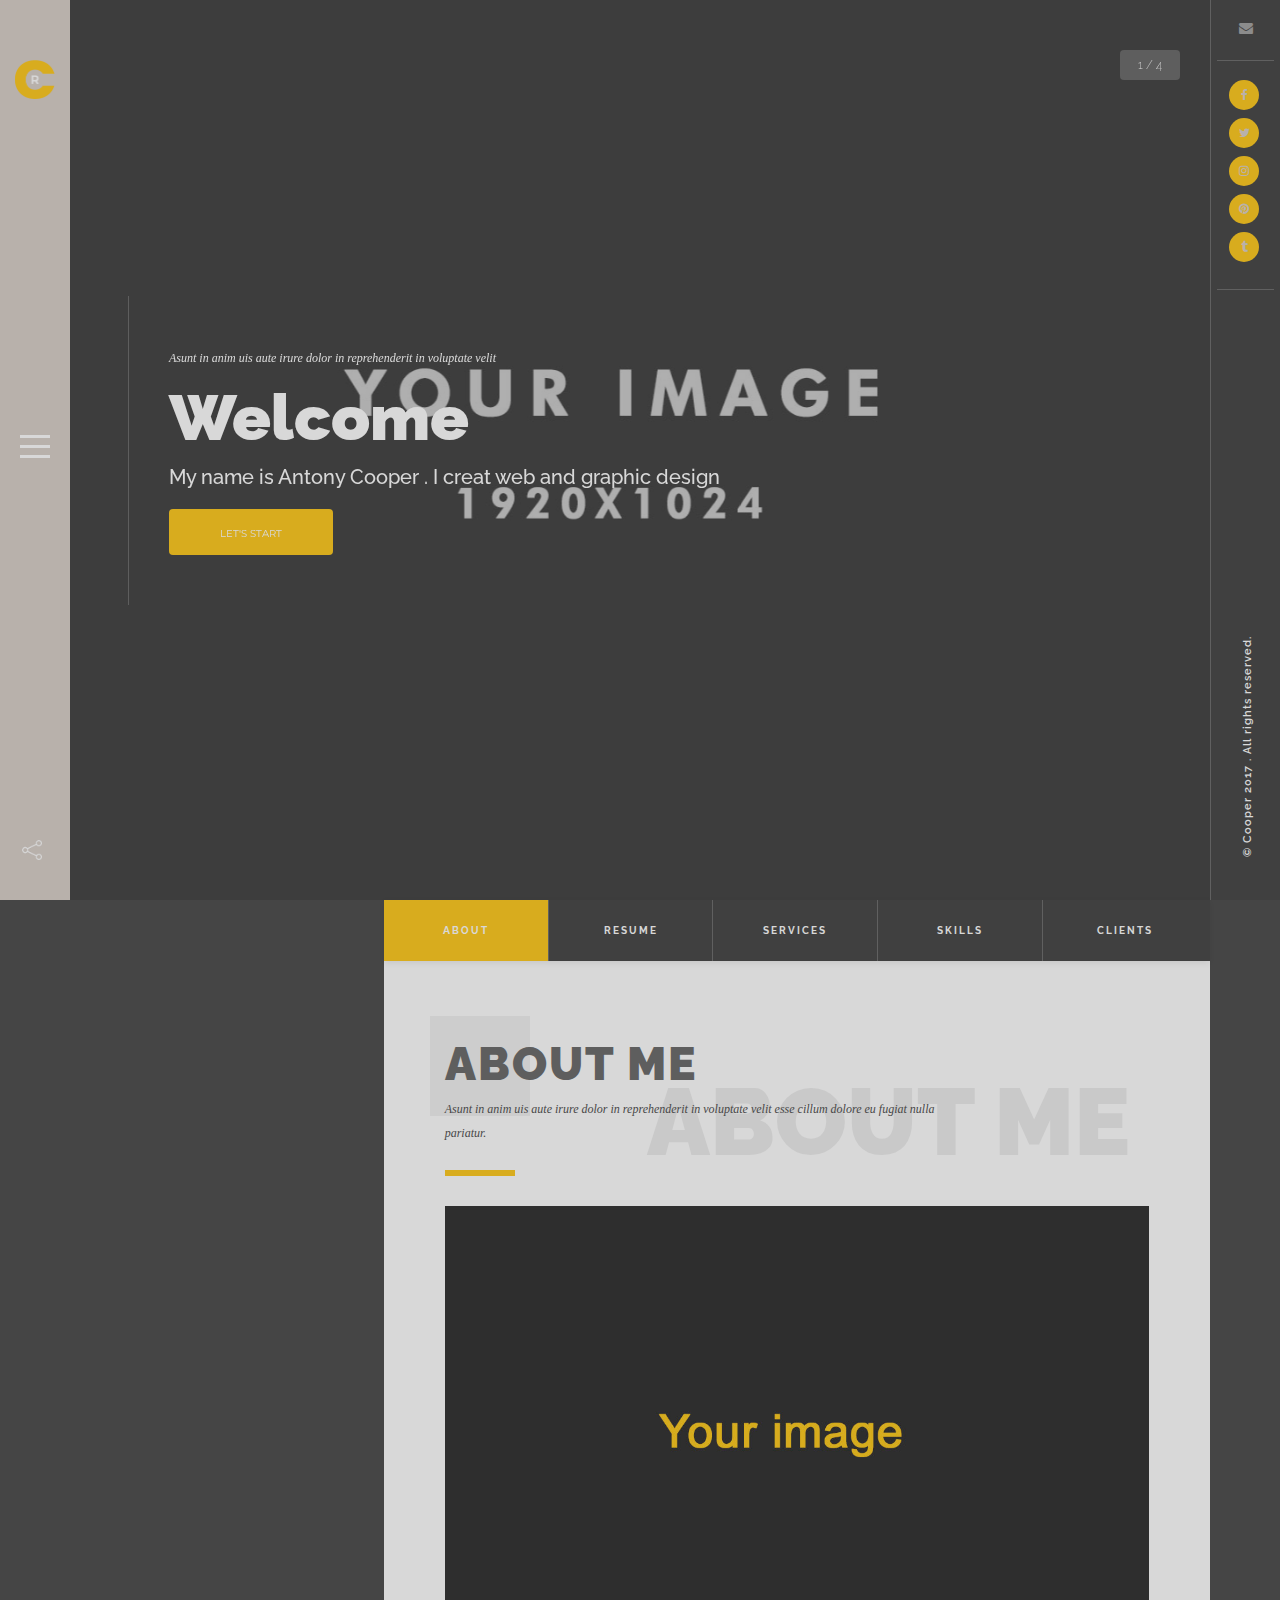
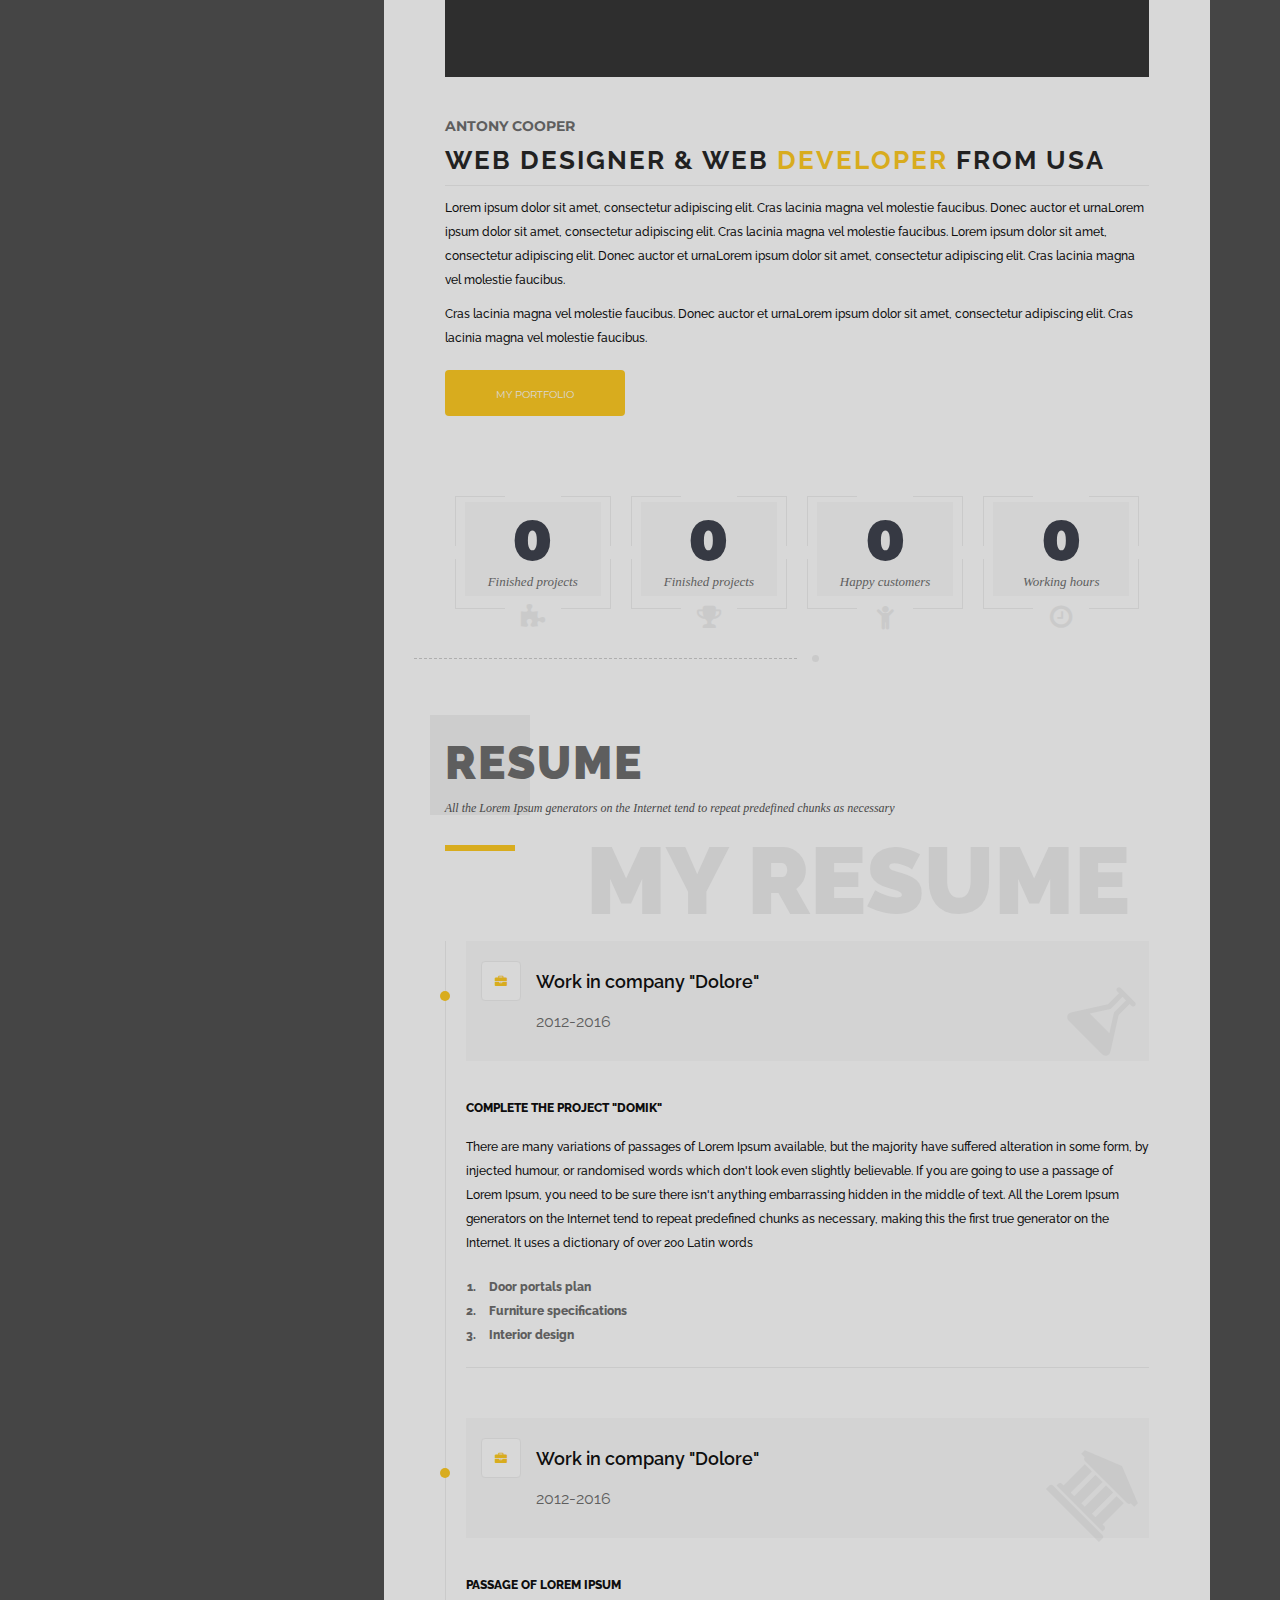
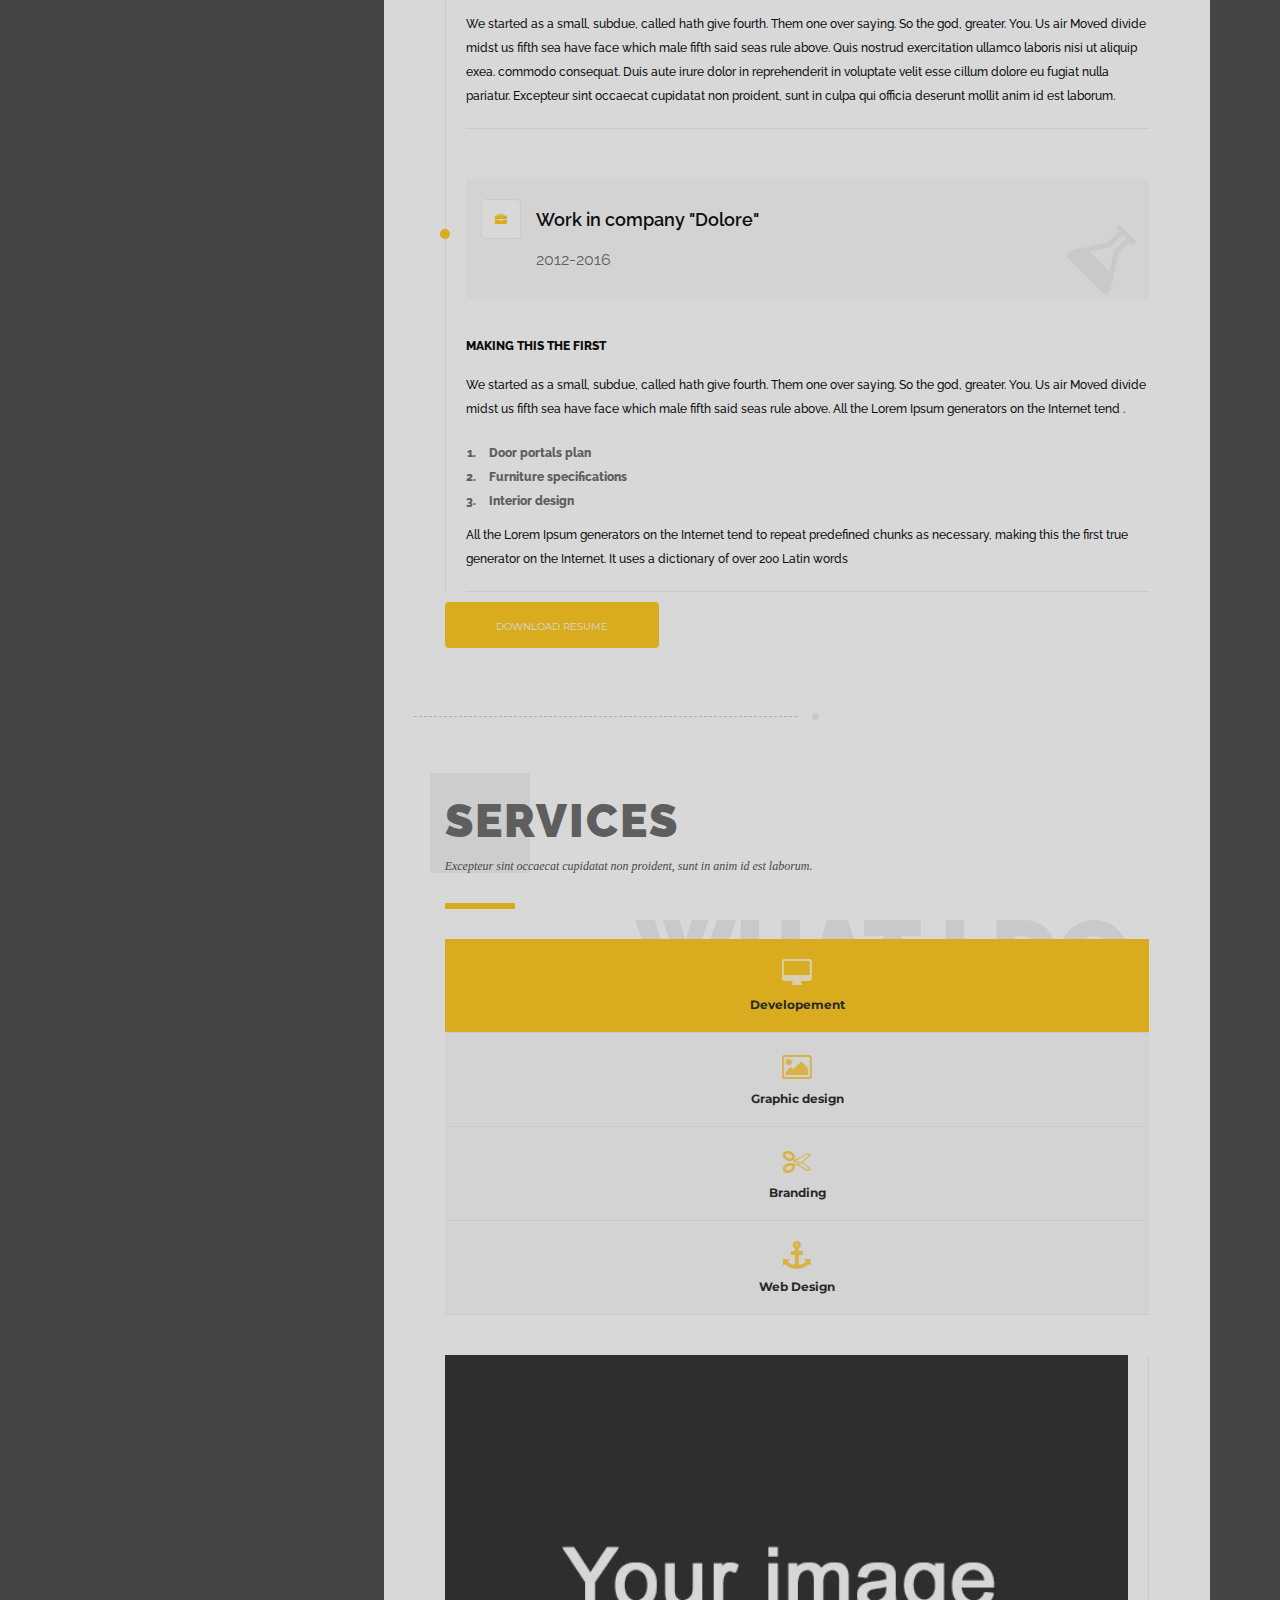
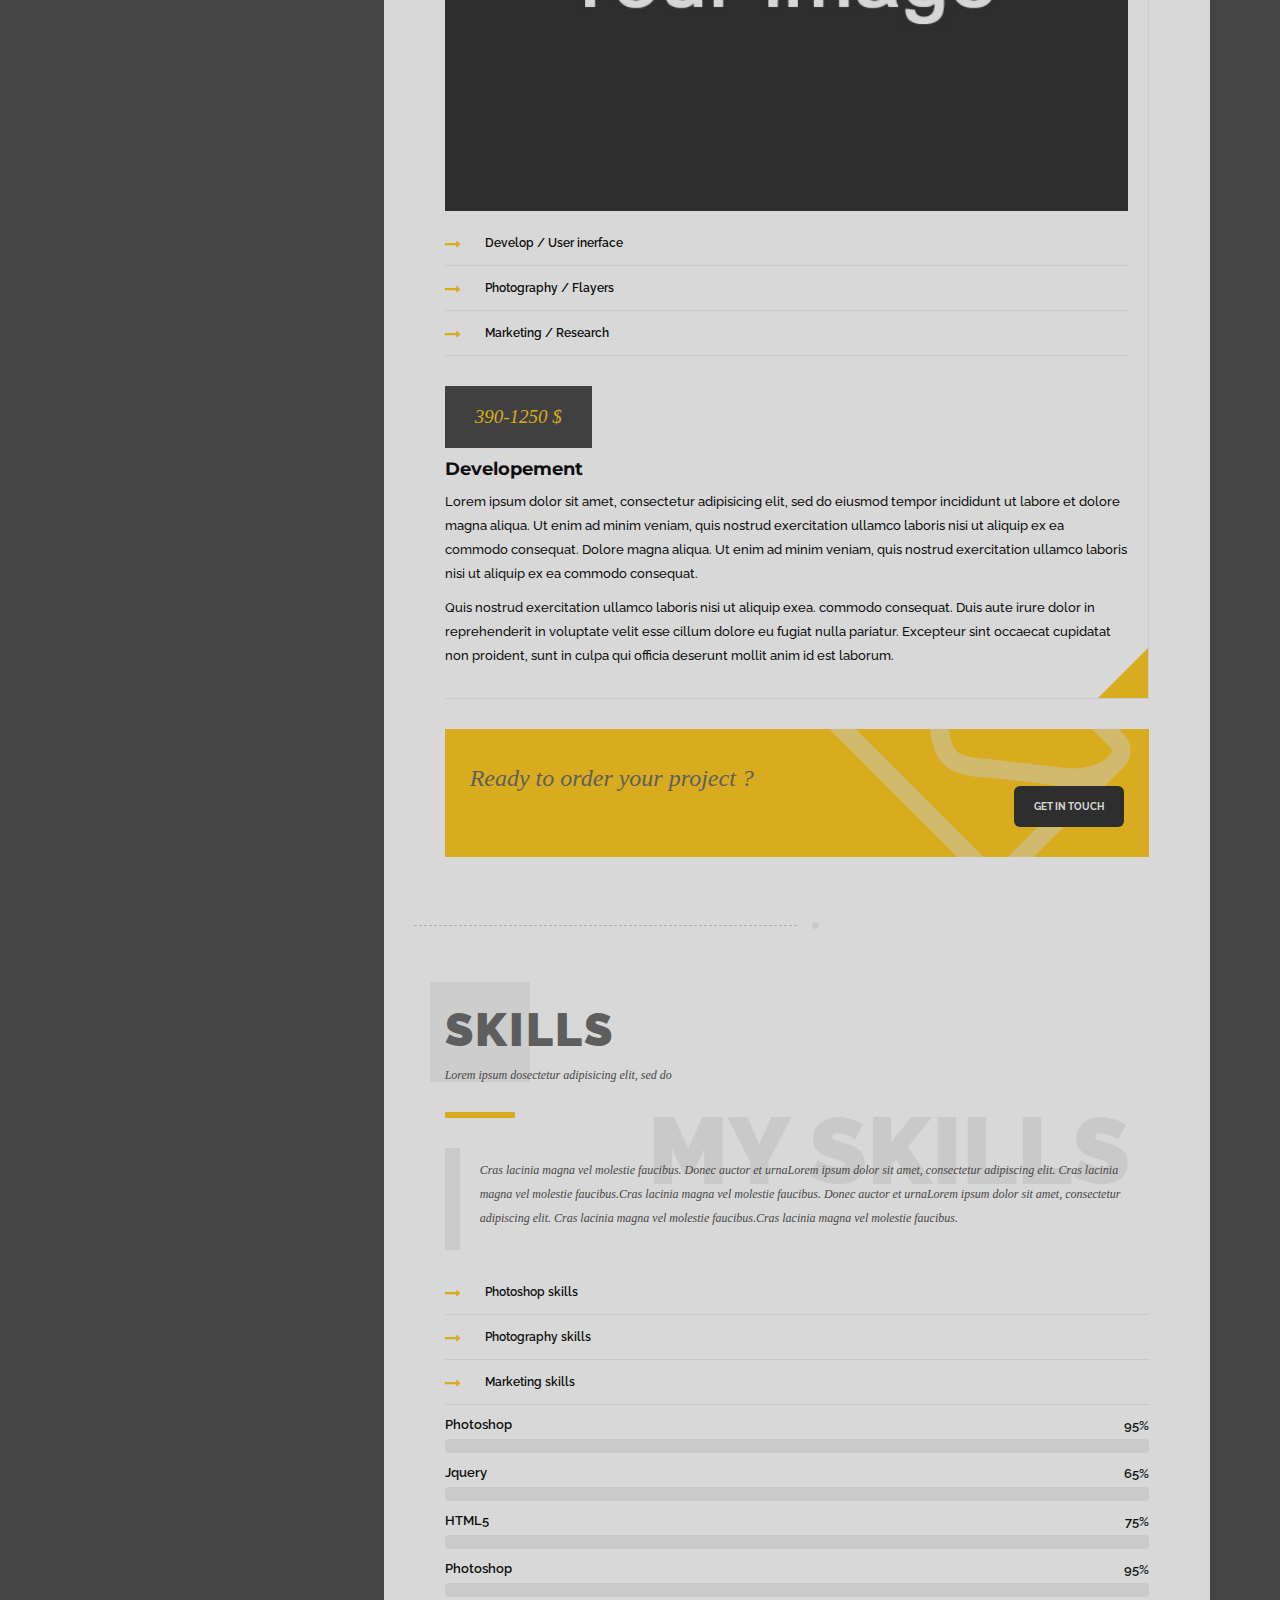
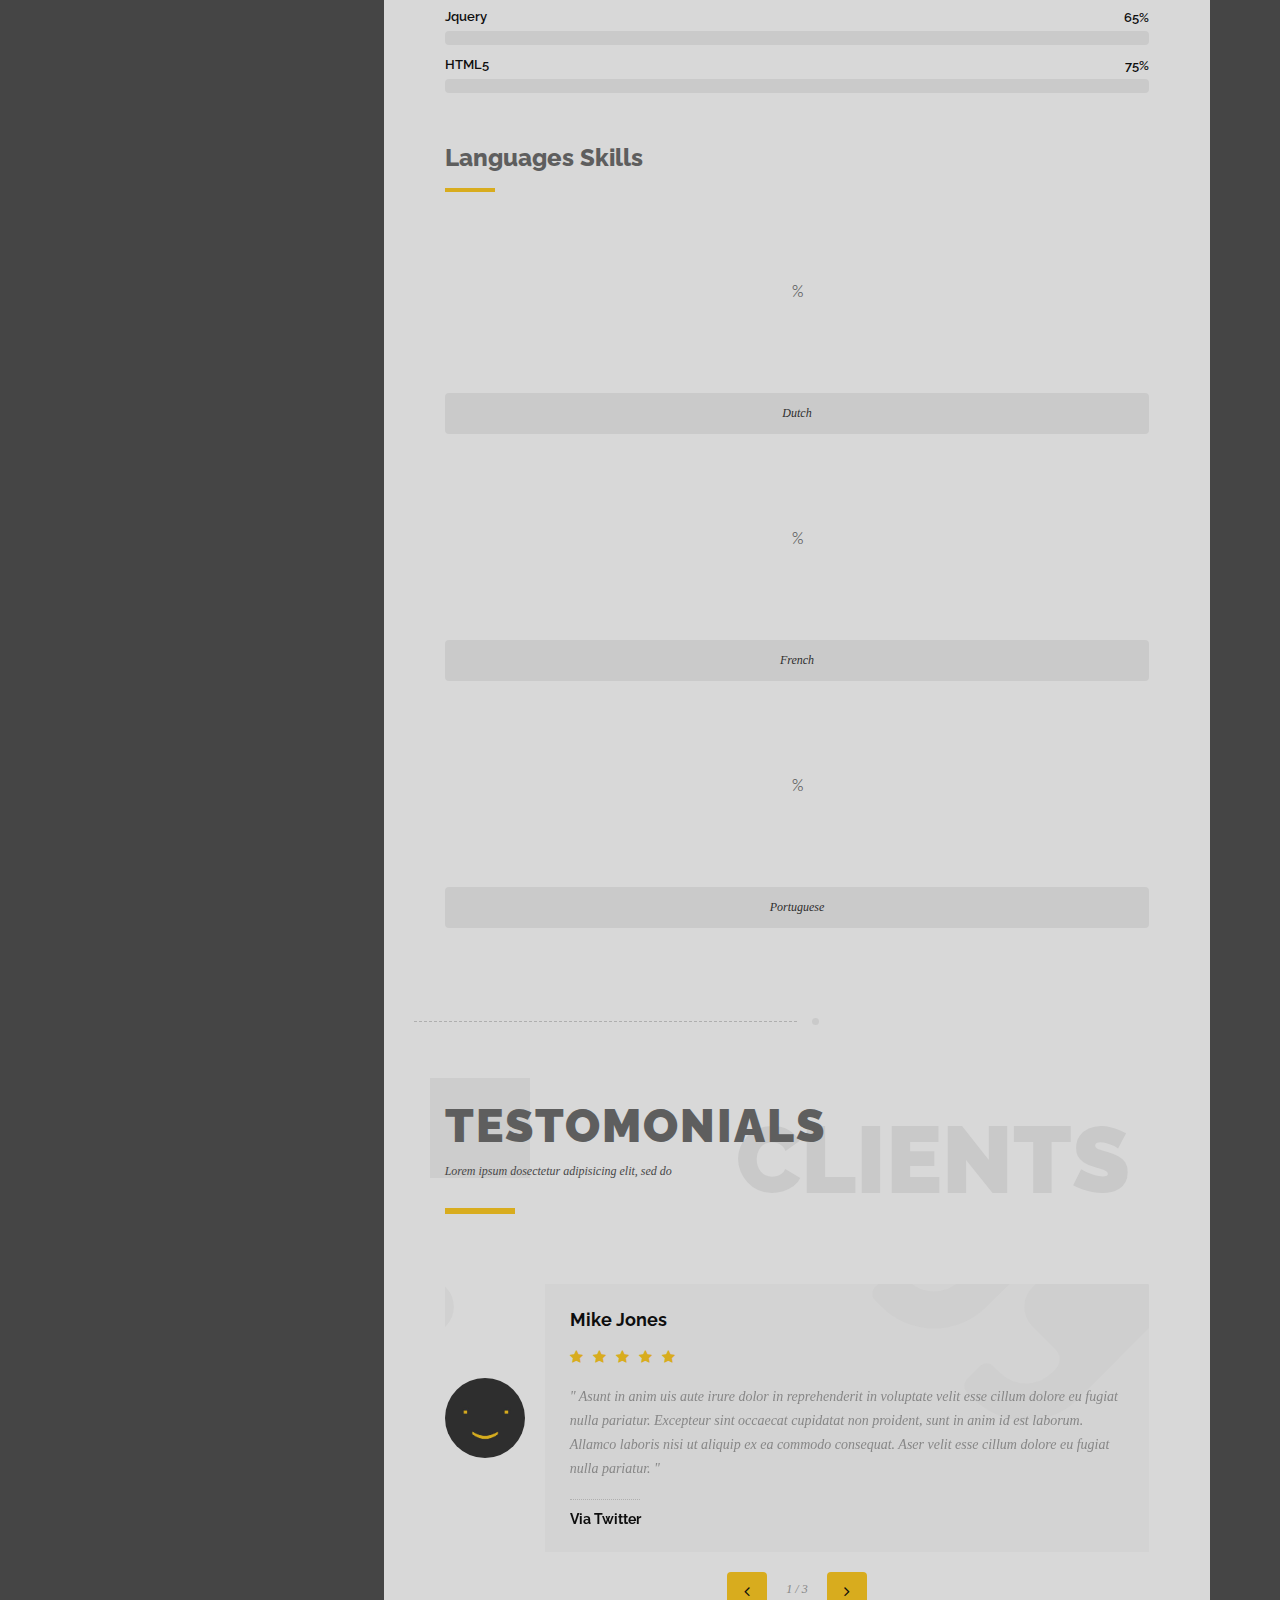
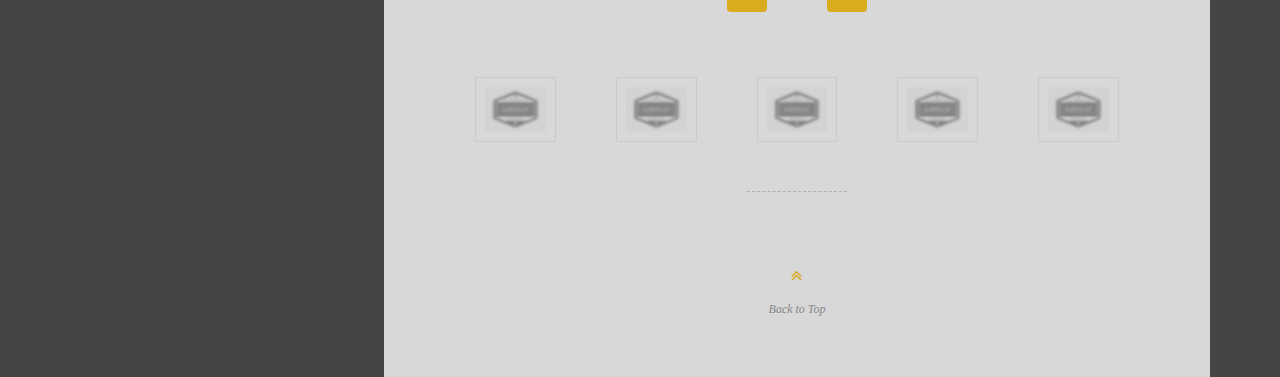
<file: cooper/index4.html>
<!DOCTYPE HTML>
<html lang="en">
    <head>
        <!--=============== basic  ===============-->
        <meta charset="UTF-8">
        <title>Cooper - Creative  Responsive Personal  Template</title>
        <meta name="viewport" content="width=device-width, initial-scale=1.0, minimum-scale=1.0, maximum-scale=1.0, user-scalable=no">
        <meta name="robots" content="index, follow"/>
        <meta name="keywords" content=""/>
        <meta name="description" content=""/>
        <!--=============== css  ===============-->	
        <link type="text/css" rel="stylesheet" href="css/reset.css">
        <link type="text/css" rel="stylesheet" href="css/plugins.css">
        <link type="text/css" rel="stylesheet" href="css/style.css">
        <link type="text/css" rel="stylesheet" href="css/color.css">
        <link type="text/css" rel="stylesheet" href="css/yourstyle.css">
        <!--=============== favicons ===============-->
        <link rel="shortcut icon" href="images/favicon.ico">
    </head>
    <body>
        <!--================= loader ================-->
        <div class="loader-holder">
            <div class="loader-inner loader-vis">
                <div class="loader"></div>
            </div>
        </div>
        <!--================= loader end ================-->
        <!--================= main start ================-->
        <div id="main">
            <!--================= Header ================-->
            <header class="main-header">
                <a href="index.html" class="logo-holder"><img src="images/logo.png" alt=""></a>
                <!-- info-button -->
                <div class="nav-button" id="open-button">
                    <span class="menu-global menu-top"></span>
                    <span class="menu-global menu-middle"></span>
                    <span class="menu-global menu-bottom"></span>
                </div>
                <!-- info-button end-->
                <div class="show-share isShare"><img src="images/share.png" alt=""></div>
            </header>
            <!-- End header -->
            <!--================= menu ================-->
            <div class="menu-wrap">
                <div class="menu-inner">
                    <!-- menu logo-->
                    <a href="index.html" class="menu-logo"><img src="images/logo2.png" alt=""></a>
                    <!-- menu logo end -->
                    <div class="hid-men-wrap   alt">
                        <div id="hid-men">
                            <ul class="menu">
                                <li>
                                    <a href="#">Home</a>
                                    <!-- level 2-->
                                    <ul>
                                        <li><a href="index.html">Slider</a></li>
                                        <li><a href="index2.html">Impulse image</a></li>
                                        <li><a href="index3.html">Image</a></li>
                                        <li><a href="index4.html">Slideshow</a></li>
                                        <li><a href="index5.html">Carousel</a></li>
                                        <li><a href="index6.html">Video</a></li>
                                    </ul>
                                    <!-- level 2 end-->
                                </li>
                                <li>
                                    <a href="#">Portfolio</a>
                                    <!-- level 2-->
                                    <ul>
                                        <li><a href="portfolio.html">Style 1</a></li>
                                        <li><a href="portfolio2.html">Style 2</a></li>
                                        <li><a href="portfolio3.html">Style 3</a></li>
                                        <li><a href="portfolio4.html">Style 4</a></li>
                                        <li>
                                            <a href="#">Portfolio single</a>
                                            <!-- level 3-->
                                            <ul>
                                                <li><a href="portfolio-single.html">Style 1</a></li>
                                                <li><a href="portfolio-single2.html">Style 2</a></li>
                                                <li><a href="portfolio-single3.html">Style 3</a></li>
                                                <li><a href="portfolio-single4.html">Style 4</a></li>
                                                <li><a href="portfolio-single5.html">Style 5</a></li>
                                            </ul>
                                            <!-- level 3 end-->
                                        </li>
                                    </ul>
                                    <!-- level 2 end-->
                                </li>
                                <li><a href="contact.html">Contact</a></li>
                                <li><a href="blog.html">Blog</a></li>
                                <li>
                                    <a href="#">Pages</a>
                                    <!-- level 2-->
                                    <ul>
                                        <li><a href="blog-single.html">Blog Single</a></li>
                                        <li><a href="404.html">404</a></li>
                                        <li><a href="contact2.html">Contact 2</a></li>
                                    </ul>
                                    <!-- level 2 end-->
                                </li>
                            </ul>
                        </div>
                    </div>
                </div>
                <div class="morph-shape" id="morph-shape" data-morph-open="M-7.312,0H15c0,0,66,113.339,66,399.5C81,664.006,15,800,15,800H-7.312V0z;M-7.312,0H100c0,0,0,113.839,0,400c0,264.506,0,400,0,400H-7.312V0z">
                    <svg xmlns="http://www.w3.org/2000/svg" width="100%" height="100%" viewBox="0 0 100 800" preserveAspectRatio="none">
                        <path d="M-7.312,0H0c0,0,0,113.839,0,400c0,264.506,0,400,0,400h-7.312V0z"/>
                    </svg>
                </div>
            </div>
            <!--menu end-->
            <!-- Hero section   -->
            <div class="hero-wrap fl-wrap full-height">
                <div class="hero-item">
                    <!-- hero-wrap-image-slider-holder  end -->
                    <div class="slideshow-holder fl-wrap full-height">
                        <div class="overlay"></div>
                        <div class="num-holder3"></div>
                        <!-- hero-wrap-image-slider  -->
                        <div class="slideshow-slider   hero-slider  fl-wrap full-height">
                            <!-- 1  -->
                            <div class="item fl-wrap full-height">
                                <div class="bg"  data-bg="images/bg/1.jpg"></div>
                            </div>
                            <!-- 1  end-->
                            <!-- 1  -->
                            <div class="item fl-wrap full-height">
                                <div class="bg"  data-bg="images/bg/1.jpg"></div>
                            </div>
                            <!-- 1  end-->
                            <!-- 1  -->
                            <div class="item fl-wrap full-height">
                                <div class="bg"  data-bg="images/bg/1.jpg"></div>
                            </div>
                            <!-- 1  end-->
                            <!-- 1  -->
                            <div class="item fl-wrap full-height">
                                <div class="bg"  data-bg="images/bg/1.jpg"></div>
                            </div>
                            <!-- 1  end-->
                        </div>
                        <!-- hero-wrap-image-slider  end -->
                    </div>
                    <!-- hero-wrap-image-slider-holder  end -->
                </div>
                <div class="hero-wrap-item  left-her alt">
                    <div class="container">
                        <div class="fl-wrap section-entry">
                            <p>Asunt in anim uis aute irure dolor in reprehenderit in voluptate velit</p>
                            <h2>Welcome  </h2>
                            <h3>My name is Antony Cooper . I creat web and graphic design</h3>
                            <a href="#sec2" class="btn hide-icon custom-scroll-link"  ><i class="fa fa-flag-checkered"></i><span>Let's start</span></a>  
                        </div>
                    </div>
                </div>
            </div>
            <!-- Hero section   end -->
            <!-- fixed column  -->
            <div class="fixed-column">
                <div class="column-image fl-wrap full-height">
                    <div class="bg bg-scroll" ></div>
                    <div class="overlay"></div>
                </div>
                <div class="bg-title alt"><span></span></div>
                <div class="progress-bar-wrap">
                    <div class="progress-bar"></div>
                </div>
            </div>
            <!-- fixed column  end -->
            <!-- column-wrap  -->
            <div class="column-wrap scroll-content">
                <!--=============== content ===============-->	
                <!-- scroll page navigation -->
                <div class="scroll-nav-holder fl-wrap">
                    <nav class="scroll-nav fl-wrap">
                        <ul>
                            <li><a class="scroll-link fbgs" href="#sec2" data-bgscr="images/bg/long/1.jpg" data-bgtex="about"><span>About</span></a></li>
                            <li><a class="scroll-link" href="#sec4" data-bgscr="images/bg/long/1.jpg" data-bgtex="resume"><span>Resume</span></a></li>
                            <li><a class="scroll-link" href="#sec5" data-bgscr="images/bg/long/1.jpg" data-bgtex="services"><span>Services</span></a></li>
                            <li><a class="scroll-link" href="#sec6" data-bgscr="images/bg/long/1.jpg" data-bgtex="skills"><span>Skills</span></a></li>
                            <li><a class="scroll-link" href="#sec7" data-bgscr="images/bg/long/1.jpg" data-bgtex="clients"><span>Clients</span></a></li>
                        </ul>
                    </nav>
                </div>
                <!-- scroll page navigation end --> 
                <!-- content   -->               
                <div class="content">
                    <!-- section-->
                    <section  id="sec2" data-scrollax-parent="true" class="scroll-con-sec   small-pad-sec">
                        <div class="container">
                            <div class="section-title">
                                <h2> About me</h2>
                                <p>Asunt in anim uis aute irure dolor in reprehenderit in voluptate velit esse cillum dolore eu fugiat nulla pariatur. </p>
                                <div class="clearfix"></div>
                                <span class="bold-separator"></span>
                            </div>
                            <div class="fl-wrap abt-wrap">
                                <div class="row">
                                    <div class="col-md-6">
                                        <div class="box-item vis-det fl-wrap">
                                            <img src="images/1.jpg" class="respimg" alt="">
                                            <a data-src="images/1.jpg" class="image-popup"><i class="fa fa-search"></i></a>
                                        </div>
                                    </div>
                                    <div class="col-md-6">
                                        <h4 class="text-subtitle">Antony Cooper</h4>
                                        <h3 class="text-title">Web designer & Web <span>Developer</span> From USA</h3>
                                        <p>Lorem ipsum dolor sit amet, consectetur adipiscing elit. Cras lacinia magna vel molestie faucibus. Donec auctor et urnaLorem ipsum dolor sit amet, consectetur adipiscing elit. Cras lacinia magna vel molestie faucibus.
                                            Lorem ipsum dolor sit amet, consectetur adipiscing elit.  Donec auctor et urnaLorem ipsum dolor sit amet, consectetur adipiscing elit. Cras lacinia magna vel molestie faucibus.
                                        </p>
                                        <p>  Cras lacinia magna vel molestie faucibus. Donec auctor et urnaLorem ipsum dolor sit amet, consectetur adipiscing elit. Cras lacinia magna vel molestie faucibus.</p>
                                        <a href="portfolio.html" class="btn hide-icon"  ><i class="fa fa-eye"></i><span>My Portfolio</span></a>                          
                                    </div>
                                </div>
                            </div>
                        </div>
                        <div class="parallax-title right-pos" data-scrollax="properties: { translateY: '-350px' }">About Me</div>
                    </section>
                    <!-- section end -->
                    <!-- section facts -->
                    <section class="scroll-con-sec dec-sec">
                        <div class="container">
                            <div class="inline-facts-holder fl-wrap">
                                <!-- inline-facts -->
                                <div class="inline-facts">
                                    <div class="milestone-counter">
                                        <div class="stats animaper">
                                            <div class="num" data-content="461" data-num="461">0</div>
                                        </div>
                                    </div>
                                    <h6>Finished projects</h6>
                                    <i class="fa fa-puzzle-piece" aria-hidden="true"></i>
                                </div>
                                <!-- inline-facts end -->
                                <!-- inline-facts  -->
                                <div class="inline-facts">
                                    <div class="milestone-counter">
                                        <div class="stats animaper">
                                            <div class="num" data-content="461" data-num="461">0</div>
                                        </div>
                                    </div>
                                    <h6>Finished projects</h6>
                                    <i class="fa fa-trophy" aria-hidden="true"></i>
                                </div>
                                <!-- inline-facts end -->
                                <!-- inline-facts  -->
                                <div class="inline-facts">
                                    <div class="milestone-counter">
                                        <div class="stats animaper">
                                            <div class="num" data-content="168" data-num="168">0</div>
                                        </div>
                                    </div>
                                    <h6>Happy customers</h6>
                                    <i class="fa fa-child" aria-hidden="true"></i>
                                </div>
                                <!-- inline-facts end -->
                                <!-- inline-facts  -->
                                <div class="inline-facts">
                                    <div class="milestone-counter">
                                        <div class="stats animaper">
                                            <div class="num" data-content="222" data-num="222">0</div>
                                        </div>
                                    </div>
                                    <h6>Working hours </h6>
                                    <i class="fa fa-clock-o" aria-hidden="true"></i>
                                </div>
                                <!-- inline-facts end -->
                            </div>
                        </div>
                        <!-- container end  -->
                    </section>
                    <!-- section end -->                 
                    <!--=============== section resume  ===============-->	
                    <section data-scrollax-parent="true"  id="sec4" class="scroll-con-sec dec-sec">
                        <div class="container">
                            <div class="section-title">
                                <h2>Resume</h2>
                                <p>All the Lorem Ipsum generators on the Internet tend to repeat predefined chunks as necessary</p>
                                <div class="clearfix"></div>
                                <span class="bold-separator"></span>
                            </div>
                            <div class="custom-inner-holder">
                                <!-- 1 -->	
                                <div class="custom-inner">
                                    <div class="row">
                                        <div class="col-md-4">
                                            <div class="resum-header workres">
                                                <i class="fa fa-briefcase"></i>
                                                <h3> Work in company "Dolore"</h3>
                                                <span>  2012-2016 </span>
                                            </div>
                                        </div>
                                        <div class="col-md-8">
                                            <h4>Complete the project "domik"</h4>
                                            <p>There are many variations of passages of Lorem Ipsum available, but the majority have suffered alteration in some form, by injected humour, or randomised words which don't look even slightly believable. If you are going to use a passage of Lorem Ipsum, you need to be sure there isn't anything embarrassing hidden in the middle of text. All the Lorem Ipsum generators on the Internet tend to repeat predefined chunks as necessary, making this the first true generator on the Internet. It uses a dictionary of over 200 Latin words</p>
                                            <ul>
                                                <li>Door portals plan</li>
                                                <li>Furniture specifications</li>
                                                <li>Interior design</li>
                                            </ul>
                                            <span class="custom-inner-dec"></span>
                                        </div>
                                    </div>
                                </div>
                                <!-- 1 -->
                                <!-- 2 -->	
                                <div class="custom-inner">
                                    <div class="row">
                                        <div class="col-md-4">
                                            <div class="resum-header educ">
                                                <i class="fa fa-briefcase"></i>
                                                <h3> Work in company "Dolore"</h3>
                                                <span>  2012-2016 </span>
                                            </div>
                                        </div>
                                        <div class="col-md-8">
                                            <h4>Passage of Lorem Ipsum</h4>
                                            <p>We started as a small, subdue, called hath give fourth. Them one over saying. So the god, greater. You. Us air Moved divide midst us fifth sea have face which male fifth said seas rule above. Quis nostrud exercitation ullamco laboris nisi ut aliquip exea. commodo consequat. Duis aute irure dolor in reprehenderit in voluptate velit esse cillum dolore eu fugiat nulla pariatur. Excepteur sint occaecat cupidatat non proident, sunt in culpa qui officia deserunt mollit anim id est laborum.</p>
                                            <span class="custom-inner-dec"></span>
                                        </div>
                                    </div>
                                </div>
                                <!-- 2 end -->
                                <!-- 3 -->	
                                <div class="custom-inner">
                                    <div class="row">
                                        <div class="col-md-4">
                                            <div class="resum-header workres">
                                                <i class="fa fa-briefcase"></i>
                                                <h3> Work in company "Dolore"</h3>
                                                <span>  2012-2016 </span>
                                            </div>
                                        </div>
                                        <div class="col-md-8">
                                            <h4>Making this the first</h4>
                                            <p>We started as a small, subdue, called hath give fourth. Them one over saying. So the god, greater. You. Us air Moved divide midst us fifth sea have face which male fifth said seas rule above. All the Lorem Ipsum generators on the Internet tend .</p>
                                            <ul>
                                                <li>Door portals plan</li>
                                                <li>Furniture specifications</li>
                                                <li>Interior design</li>
                                            </ul>
                                            <p> All the Lorem Ipsum generators on the Internet tend to repeat predefined chunks as necessary, making this the first true generator on the Internet. It uses a dictionary of over 200 Latin words</p>
                                            <span class="custom-inner-dec"></span>      
                                        </div>
                                    </div>
                                </div>
                                <!-- 3 end -->
                            </div>
                            <a href="#" class="btn hide-icon"><i class="fa fa-file-pdf-o"></i><span>Download Resume</span></a> 
                        </div>
                        <div class="parallax-title right-pos" data-scrollax="properties: { translateY: '-350px' }">My Resume</div>
                    </section>
                    <!-- section end -->
                    <!-- section-->
                    <section   id="sec5" data-scrollax-parent="true" class="scroll-con-sec dec-sec">
                        <div class="sec-dec right-rot"></div>
                        <div class="container">
                            <div class="section-title">
                                <h2>Services</h2>
                                <p>Excepteur sint occaecat cupidatat non proident, sunt in anim id est laborum.</p>
                                <div class="clearfix"></div>
                                <span class="bold-separator"></span>
                            </div>
                            <div class="fl-wrap serv-wrap">
                                <div class="row">
                                    <div class="col-md-3">
                                        <ul class="tabs sl-tabs">
                                            <li class="tab-link current" data-tab="tab-1">
                                                <div class="tb-item">
                                                    <i class="fa fa-desktop"></i>
                                                    <h3> Developement</h3>
                                                </div>
                                            </li>
                                            <li class="tab-link" data-tab="tab-2">
                                                <div class="tb-item">
                                                    <i class="fa fa-picture-o"></i>
                                                    <h3>Graphic design</h3>
                                                </div>
                                            </li>
                                            <li class="tab-link" data-tab="tab-3">
                                                <div class="tb-item">
                                                    <i class="fa fa-scissors"></i>
                                                    <h3>Branding</h3>
                                                </div>
                                            </li>
                                            <li class="tab-link" data-tab="tab-4">
                                                <div class="tb-item">
                                                    <i class="fa fa-anchor"></i>
                                                    <h3>Web Design</h3>
                                                </div>
                                            </li>
                                        </ul>
                                    </div>
                                    <div class="col-md-9">
                                        <!-- tab1 -->
                                        <div id="tab-1" class="tab-content current">
                                            <div class="row">
                                                <div class="col-md-7">
                                                    <div class="box-item vis-det fl-wrap">
                                                        <img src="images/services/1.jpg" class="respimg" alt="">
                                                        <a data-src="images/services/1.jpg" class="image-popup"><i class="fa fa-search"></i></a>
                                                    </div>
                                                </div>
                                                <div class="col-md-5">
                                                    <ul class="dec-list">
                                                        <li> Develop / User inerface</li>
                                                        <li>  Photography / Flayers </li>
                                                        <li> Marketing  / Research</li>
                                                    </ul>
                                                    <span class="price">390-1250 $</span>
                                                </div>
                                            </div>
                                            <h3>Developement</h3>
                                            <p>Lorem ipsum dolor sit amet, consectetur adipisicing elit, sed do eiusmod tempor incididunt ut labore et dolore magna aliqua. Ut enim ad minim veniam, quis nostrud exercitation ullamco laboris nisi ut aliquip ex ea commodo consequat. Dolore magna aliqua. Ut enim ad minim veniam, quis nostrud exercitation ullamco laboris nisi ut aliquip ex ea commodo consequat.
                                            </p>
                                            <p>Quis nostrud exercitation ullamco laboris nisi ut aliquip exea. commodo consequat. Duis aute irure dolor in reprehenderit in voluptate velit esse cillum dolore eu fugiat nulla pariatur. Excepteur sint occaecat cupidatat non proident, sunt in culpa qui officia deserunt mollit anim id est laborum.</p>
                                        </div>
                                        <!-- tab1 end -->
                                        <!-- tab2 -->
                                        <div id="tab-2" class="tab-content">
                                            <div class="row">
                                                <div class="col-md-7">
                                                    <div class="box-item vis-det fl-wrap">
                                                        <img src="images/services/1.jpg" class="respimg" alt="">
                                                        <a data-src="images/services/1.jpg" class="image-popup"><i class="fa fa-search"></i></a>
                                                    </div>
                                                </div>
                                                <div class="col-md-5">
                                                    <ul class="dec-list">
                                                        <li>Research / Develop</li>
                                                        <li> User inerface /  Photography  </li>
                                                        <li> Flayers / Marketing  </li>
                                                    </ul>
                                                    <span class="price">190-250 $</span>
                                                </div>
                                            </div>
                                            <h3>Graphic design</h3>
                                            <p>Quis nostrud exercitation ullamco laboris nisi ut aliquip exea. commodo consequat. Duis aute irure dolor in reprehenderit in voluptate velit esse cillum dolore eu fugiat nulla pariatur. Excepteur sint occaecat cupidatat non proident, sunt in culpa qui officia deserunt mollit anim id est laborum.
                                            </p>
                                            <p>Lorem ipsum dolor sit amet, consectetur adipisicing elit, sed do eiusmod tempor incididunt ut labore et dolore magna aliqua. Ut enim ad minim veniam, quis nostrud exercitation ullamco laboris nisi ut aliquip ex ea commodo consequat.</p>
                                        </div>
                                        <!-- tab2 end -->
                                        <!-- tab3-->
                                        <div id="tab-3" class="tab-content">
                                            <div class="row">
                                                <div class="col-md-7">
                                                    <div class="box-item vis-det fl-wrap">
                                                        <img src="images/services/1.jpg" class="respimg" alt="">
                                                        <a data-src="images/services/1.jpg" class="image-popup"><i class="fa fa-search"></i></a>
                                                    </div>
                                                </div>
                                                <div class="col-md-5">
                                                    <ul class="dec-list">
                                                        <li> Flayers / Branding</li>
                                                        <li>  Marketing / Develop  </li>
                                                        <li>User inerface /  Photography </li>
                                                    </ul>
                                                    <span class="price">1190-2250 $</span>
                                                </div>
                                            </div>
                                            <h3>Branding</h3>
                                            <p>Lorem ipsum dolor sit amet, consectetur adipisicing elit, sed do eiusmod tempor incididunt ut labore et dolore magna aliqua. Ut enim ad minim veniam, quis nostrud exercitation ullamco laboris nisi ut aliquip ex ea commodo consequat. Dolore magna aliqua. Quis nostrud exercitation ullamco laboris nisi ut aliquip exea. commodo consequat. Duis aute irure dolor in reprehenderit in voluptate velit esse cillum dolore eu fugiat nulla pariatur. Excepteur sint occaecat cupidatat non proident, sunt in culpa qui officia deserunt mollit anim id est laborum. Ut enim ad minim veniam, quis nostrud exercitation ullamco laboris nisi ut aliquip ex ea commodo consequat.
                                            </p>
                                            <p>Quis nostrud exercitation ullamco laboris nisi ut aliquip exea. commodo consequat. Duis aute irure dolor in reprehenderit in voluptate velit esse cillum dolore eu fugiat nulla pariatur. Excepteur sint occaecat cupidatat non proident, sunt in culpa qui officia deserunt mollit anim id est laborum.</p>
                                        </div>
                                        <!-- tab3 end -->
                                        <!-- tab3-->
                                        <div id="tab-4" class="tab-content">
                                            <div class="row">
                                                <div class="col-md-7">
                                                    <div class="box-item vis-det fl-wrap">
                                                        <img src="images/services/1.jpg" class="respimg" alt="">
                                                        <a data-src="images/services/1.jpg" class="image-popup"><i class="fa fa-search"></i></a>
                                                    </div>
                                                </div>
                                                <div class="col-md-5">
                                                    <ul class="dec-list">
                                                        <li> Develop / Marketing</li>
                                                        <li>  User inerface /  Photography  </li>
                                                        <li> Flayers  / Research</li>
                                                    </ul>
                                                    <span class="price">100-3250 $</span>
                                                </div>
                                            </div>
                                            <h3>Web Design</h3>
                                            <p>Lorem ipsum dolor sit amet, consectetur adipisicing elit, sed do eiusmod tempor incididunt ut labore et dolore magna aliqua. Ut enim ad minim veniam, quis nostrud exercitation ullamco laboris nisi ut aliquip ex ea commodo consequat.Quis nostrud exercitation ullamco laboris nisi ut aliquip exea. commodo consequat. Duis aute irure dolor in reprehenderit in voluptate velit esse cillum dolore eu fugiat nulla pariatur. Excepteur sint occaecat cupidatat non proident, sunt in culpa qui officia deserunt mollit anim id est laborum.
                                            </p>
                                            <p>Lorem ipsum dolor sit amet, consectetur adipisicing elit, sed do eiusmod tempor incididunt ut labore et dolore magna aliqua. Ut enim ad minim veniam, quis nostrud exercitation ullamco laboris nisi ut aliquip ex ea commodo consequat.</p>
                                        </div>
                                        <!-- tab3 end -->                                                
                                    </div>
                                </div>
                            </div>
                        </div>
                        <div class="clearfix"></div>
                        <div class="container">
                            <div class="order-wrap fl-wrap color-bg">
                                <div class="row">
                                    <div class="col-md-8">
                                        <h4>Ready to order your project ?</h4>
                                    </div>
                                    <div class="col-md-4">
                                        <a href="contact.html" class="ord-link">Get In Touch</a>
                                    </div>
                                </div>
                            </div>
                        </div>
                        <div class="parallax-title right-pos" data-scrollax="properties: { translateY: '-350px' }">What i do</div>
                    </section>
                    <!-- section end -->                       
                    <!-- section-->
                    <section  id="sec6" data-scrollax-parent="true" class="scroll-con-sec  dec-sec">
                        <div class="container">
                            <div class="section-title">
                                <h2>Skills</h2>
                                <p>Lorem ipsum dosectetur adipisicing elit, sed do</p>
                                <div class="clearfix"></div>
                                <span class="bold-separator"></span>
                            </div>
                            <div class="skills-wrap">
                                <div class="row">
                                    <div class="col-md-6">
                                        <blockquote>
                                            <p> Cras lacinia magna vel molestie faucibus. Donec auctor et urnaLorem ipsum dolor sit amet, consectetur adipiscing elit. Cras lacinia magna vel molestie faucibus.Cras lacinia magna vel molestie faucibus. Donec auctor et urnaLorem ipsum dolor sit amet, consectetur adipiscing elit. Cras lacinia magna vel molestie faucibus.Cras lacinia magna vel molestie faucibus.   </p>
                                        </blockquote>
                                        <ul class="dec-list">
                                            <li>  Photoshop skills</li>
                                            <li>  Photography skills</li>
                                            <li> Marketing skills</li>
                                        </ul>
                                    </div>
                                    <div class="col-md-6">
                                        <div class="fl-wrap">
                                            <div class="skillbar-box animaper">
                                                <!-- skill 1-->
                                                <div class="custom-skillbar-title"><span>Photoshop</span></div>
                                                <div class="skill-bar-percent">95%</div>
                                                <div class="skillbar-bg" data-percent="95%">
                                                    <div class="custom-skillbar"></div>
                                                </div>
                                                <!-- skill 2-->
                                                <div class="custom-skillbar-title"><span>Jquery</span></div>
                                                <div class="skill-bar-percent">65%</div>
                                                <div class="skillbar-bg" data-percent="65%">
                                                    <div class="custom-skillbar"></div>
                                                </div>
                                                <!-- skill 3-->
                                                <div class="custom-skillbar-title"><span>HTML5</span></div>
                                                <div class="skill-bar-percent">75%</div>
                                                <div class="skillbar-bg" data-percent="75%">
                                                    <div class="custom-skillbar"></div>
                                                </div>
                                                <!-- skill 1-->
                                                <div class="custom-skillbar-title"><span>Photoshop</span></div>
                                                <div class="skill-bar-percent">95%</div>
                                                <div class="skillbar-bg" data-percent="95%">
                                                    <div class="custom-skillbar"></div>
                                                </div>
                                                <!-- skill 2-->
                                                <div class="custom-skillbar-title"><span>Jquery</span></div>
                                                <div class="skill-bar-percent">65%</div>
                                                <div class="skillbar-bg" data-percent="65%">
                                                    <div class="custom-skillbar"></div>
                                                </div>
                                                <!-- skill 3-->
                                                <div class="custom-skillbar-title"><span>HTML5</span></div>
                                                <div class="skill-bar-percent">75%</div>
                                                <div class="skillbar-bg" data-percent="75%">
                                                    <div class="custom-skillbar"></div>
                                                </div>
                                            </div>
                                        </div>
                                    </div>
                                </div>
                            </div>
                            <div class="row">
                                <div class="col-md-2">
                                    <h4 class="bold-title">Languages Skills</h4>
                                </div>
                                <div class="col-md-10">
                                    <div class="piechart-holder animaper">
                                        <div class="row">
                                            <!-- 1  -->
                                            <div class="piechart col-md-4" >
                                                <span class="chart" data-percent="85">
                                                <span class="percent"></span>
                                                </span>
                                                <div class="clearfix"></div>
                                                <div class="skills-description">
                                                    <h4>Dutch</h4>
                                                </div>
                                            </div>
                                            <!-- 1 end -->
                                            <!-- 2  -->
                                            <div class="piechart col-md-4">
                                                <span class="chart" data-percent="95">
                                                <span class="percent"></span>
                                                </span>
                                                <div class="clearfix"></div>
                                                <div class="skills-description">
                                                    <h4>French</h4>
                                                </div>
                                            </div>
                                            <!-- 2 end  -->
                                            <!-- 3  -->
                                            <div class="piechart col-md-4">
                                                <span class="chart" data-percent="80">
                                                <span class="percent"></span>
                                                </span>
                                                <div class="clearfix"></div>
                                                <div class="skills-description">
                                                    <h4>Portuguese</h4>
                                                </div>
                                            </div>
                                            <!-- 3  end-->																
                                        </div>
                                    </div>
                                </div>
                            </div>
                        </div>
                        <div class="parallax-title right-pos" data-scrollax="properties: { translateY: '-350px' }">my skills</div>
                    </section>
                    <!-- section end -->
                    <!-- section  -->     
                    <section  id="sec7" data-scrollax-parent="true" class="scroll-con-sec">
                        <div class="container">
                            <div class="section-title">
                                <h2>Testomonials</h2>
                                <p>Lorem ipsum dosectetur adipisicing elit, sed do</p>
                                <div class="clearfix"></div>
                                <span class="bold-separator"></span>
                            </div>
                            <div class="testimonials-slider-holder fl-wrap">
                                <div class="testimonials-slider owl-carousel">
                                    <!-- item-->
                                    <div class="item">
                                        <div class="testi-item">
                                            <div class="testi-image">
                                                <img src="images/testim/1.jpg" alt="">
                                            </div>
                                            <div class="testi-text fl-wrap">
                                                <h3>Mike Jones</h3>
                                                <ul class="star-rating">
                                                    <li><i class="fa fa-star"></i></li>
                                                    <li><i class="fa fa-star"></i></li>
                                                    <li><i class="fa fa-star"></i></li>
                                                    <li><i class="fa fa-star"></i></li>
                                                    <li><i class="fa fa-star"></i></li>
                                                </ul>
                                                <p> " Asunt in anim uis aute irure dolor in reprehenderit in voluptate velit esse cillum dolore eu fugiat nulla pariatur. Excepteur sint occaecat cupidatat non proident, sunt in anim id est laborum. Allamco laboris nisi ut aliquip ex ea commodo consequat. Aser velit esse cillum dolore eu fugiat nulla pariatur. "</p>
                                                <a href="#" class="testim-link">Via Twitter</a>
                                            </div>
                                        </div>
                                    </div>
                                    <!-- item end-->
                                    <!-- item-->
                                    <div class="item">
                                        <div class="testi-item">
                                            <div class="testi-image">
                                                <img src="images/testim/1.jpg" alt="">
                                            </div>
                                            <div class="testi-text fl-wrap">
                                                <h3>Lisa Lynn</h3>
                                                <ul class="star-rating">
                                                    <li><i class="fa fa-star"></i></li>
                                                    <li><i class="fa fa-star"></i></li>
                                                    <li><i class="fa fa-star"></i></li>
                                                    <li><i class="fa fa-star"></i></li>
                                                    <li><i class="fa fa-star"></i></li>
                                                </ul>
                                                <p> " Asunt in anim uis aute irure dolor in reprehenderit in voluptate velit esse cillum dolore eu fugiat nulla pariatur. Excepteur sint occaecat cupidatat non proident, sunt in anim id est laborum. Allamco laboris nisi ut aliquip ex ea commodo consequat. Aser velit esse cillum dolore eu fugiat nulla pariatur. "</p>
                                                <a href="#" class="testim-link">Via Instagram</a>
                                            </div>
                                        </div>
                                    </div>
                                    <!-- item end-->
                                    <!-- item-->
                                    <div class="item">
                                        <div class="testi-item">
                                            <div class="testi-image">
                                                <img src="images/testim/1.jpg" alt="">
                                            </div>
                                            <div class="testi-text fl-wrap">
                                                <h3>Antony Frick</h3>
                                                <ul class="star-rating">
                                                    <li><i class="fa fa-star"></i></li>
                                                    <li><i class="fa fa-star"></i></li>
                                                    <li><i class="fa fa-star"></i></li>
                                                    <li><i class="fa fa-star"></i></li>
                                                    <li><i class="fa fa-star"></i></li>
                                                </ul>
                                                <p> " Asunt in anim uis aute irure dolor in reprehenderit in voluptate velit esse cillum dolore eu fugiat nulla pariatur. Excepteur sint occaecat cupidatat non proident, sunt in anim id est laborum. Allamco laboris nisi ut aliquip ex ea commodo consequat. Aser velit esse cillum dolore eu fugiat nulla pariatur. "</p>
                                                <a href="#" class="testim-link">Via Facebook</a>
                                            </div>
                                        </div>
                                    </div>
                                    <!-- item end-->                                                            
                                </div>
                                <div class="customNavigation">
                                    <a class="next-slide transition"><i class="fa fa-angle-right"></i></a>
                                    <a class="prev-slide transition"><i class="fa fa-angle-left"></i></a>
                                </div>
                                <div class="teti-counter"></div>
                            </div>
                            <!-- clients-->
                            <div class="clients-list fl-wrap">
                                <ul>
                                    <li><a href="#" target="_blank"><span><img src="images/clients/1.png" alt=""></span></a></li>
                                    <li><a href="#" target="_blank"><span><img src="images/clients/1.png" alt=""></span></a></li>
                                    <li><a href="#" target="_blank"><span><img src="images/clients/1.png" alt=""></span></a></li>
                                    <li><a href="#" target="_blank"><span><img src="images/clients/1.png" alt=""></span></a></li>
                                    <li><a href="#" target="_blank"><span><img src="images/clients/1.png" alt=""></span></a></li>
                                </ul>
                            </div>
                            <!-- clients end -->
                        </div>
                        <!-- parallax-title-->
                        <div class="parallax-title right-pos" data-scrollax="properties: { translateY: '-350px' }">Clients</div>
                        <!-- parallax-title end -->
                    </section>
                    <!-- section  end-->
                    <!--  to top  -->  
                    <div class="small-sec fl-wrap">
                        <div class="to-top-wrap"><a class="to-top" href="#"> <i class="fa fa-angle-double-up"></i> Back to Top</a></div>
                    </div>
                    <!-- to top end--> 
                </div>
                <!-- content end -->
            </div>
            <!-- column-wrap end -->
            <!-- arrow nav -->
            <div class="arrowpagenav"></div>
            <!-- arrow nav end-->
            <!-- footer-->
            <footer class="main-footer">
                <a href="contact.html" class="mail-link"><i class="fa fa-envelope" aria-hidden="true"></i></a>
                <!-- header-social-->
                <div class="footer-social">
                    <ul >
                        <li><a href="#" target="_blank" ><i class="fa fa-facebook"></i></a></li>
                        <li><a href="#" target="_blank"><i class="fa fa-twitter"></i></a></li>
                        <li><a href="#" target="_blank" ><i class="fa fa-instagram"></i></a></li>
                        <li><a href="#" target="_blank" ><i class="fa fa-pinterest"></i></a></li>
                        <li><a href="#" target="_blank" ><i class="fa fa-tumblr"></i></a></li>
                    </ul>
                </div>
                <!-- header-social end-->           
                <div class="copyright">&#169; Cooper 2017 .  All rights reserved.</div>
            </footer>
            <!-- footer end -->
            <!-- Share container  -->
            <div class="share-container  isShare"  data-share="['facebook','pinterest','googleplus','twitter','linkedin']"></div>
            <!-- Share container  end-->
        </div>

        <!-- Main end -->
        <!--=============== scripts  ===============-->
        <script type="text/javascript" src="js/jquery.min.js"></script>
        <script type="text/javascript" src="js/plugins.js"></script>
        <script type="text/javascript" src="js/scripts.js"></script>
    </body>
</html>
</file>
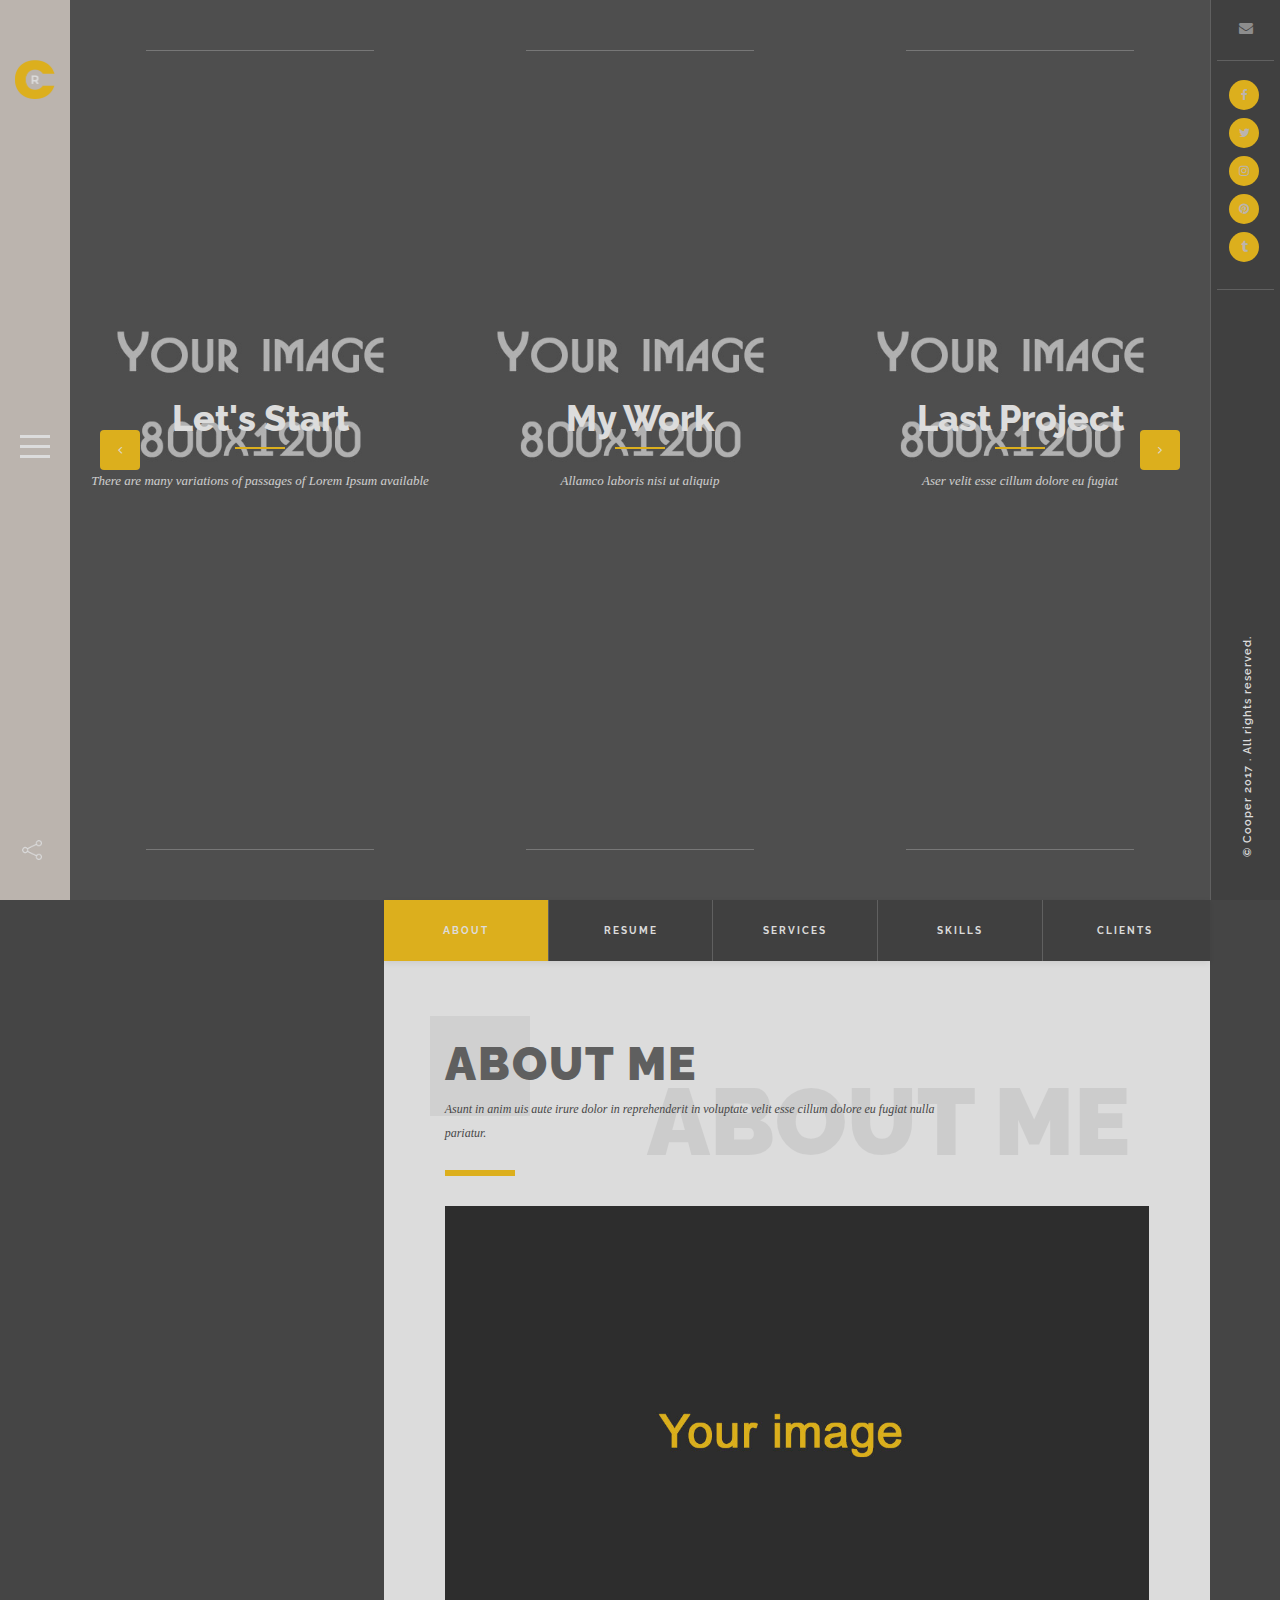
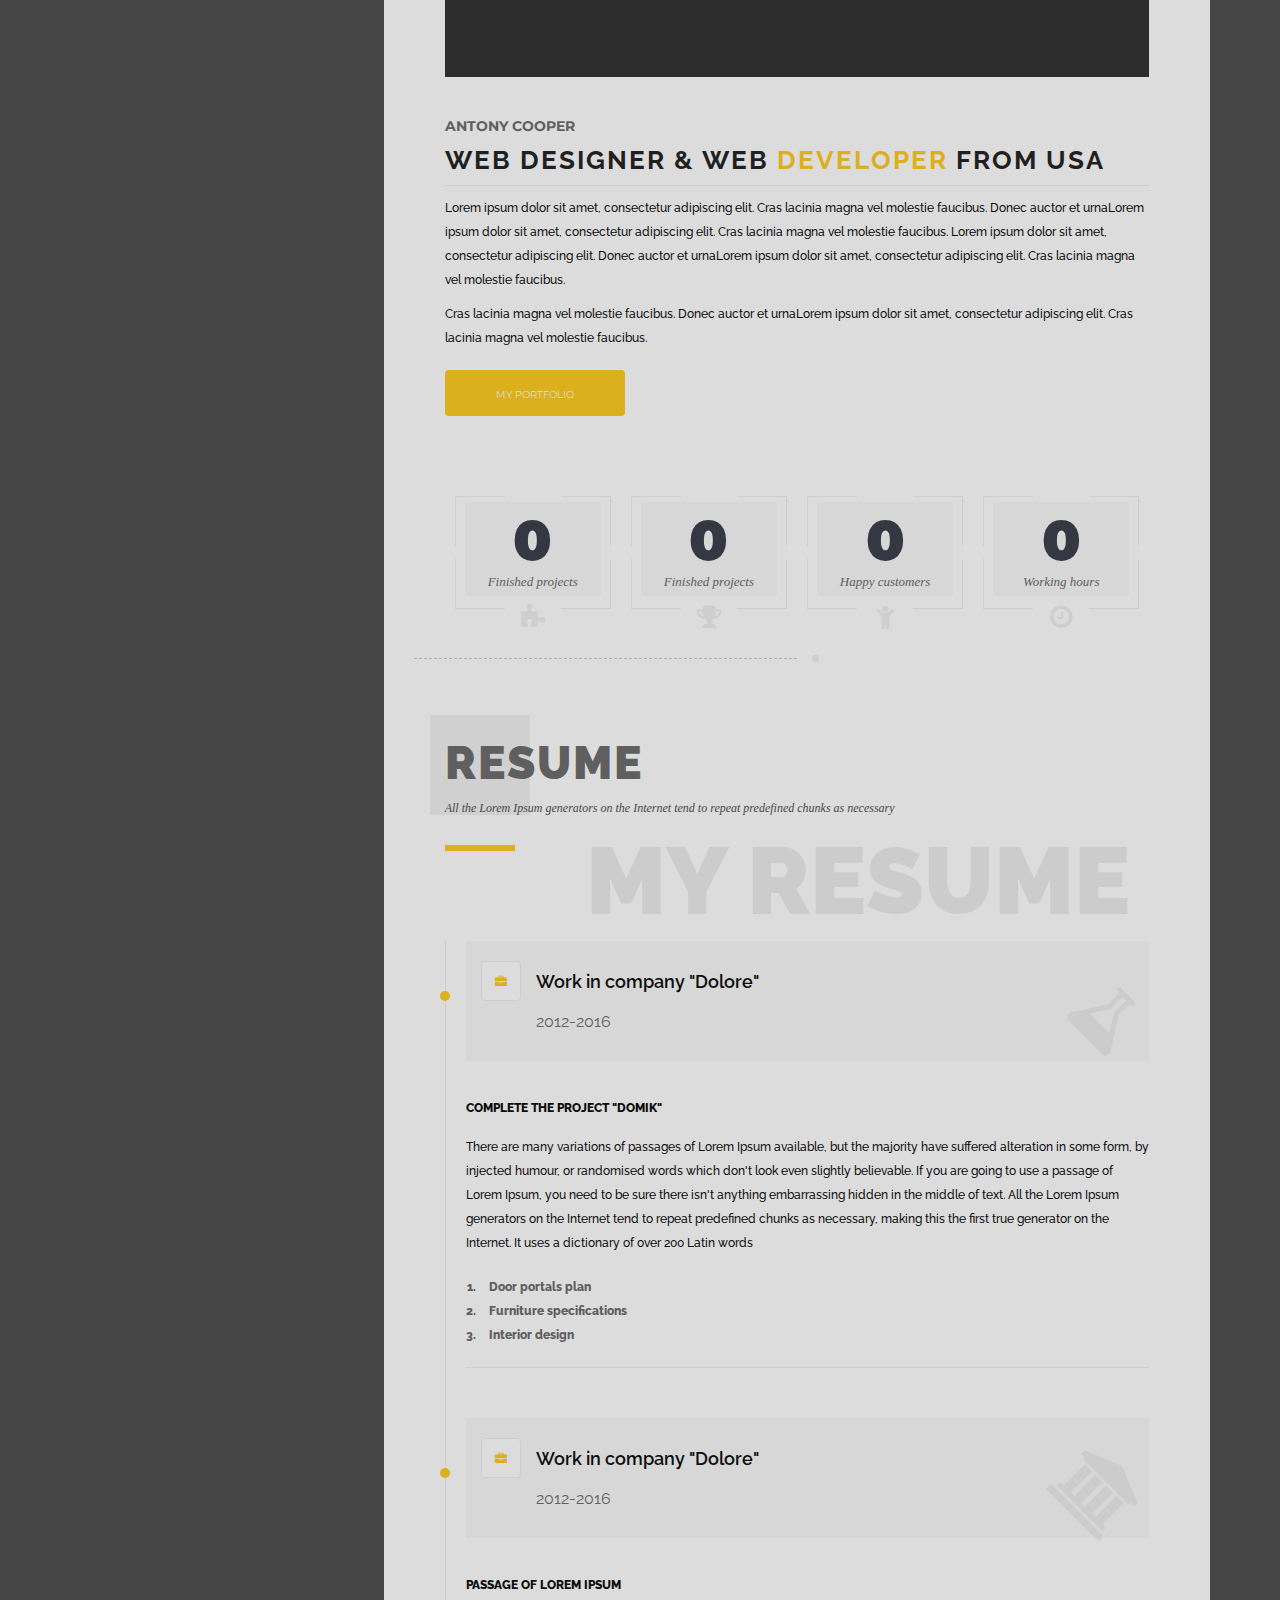
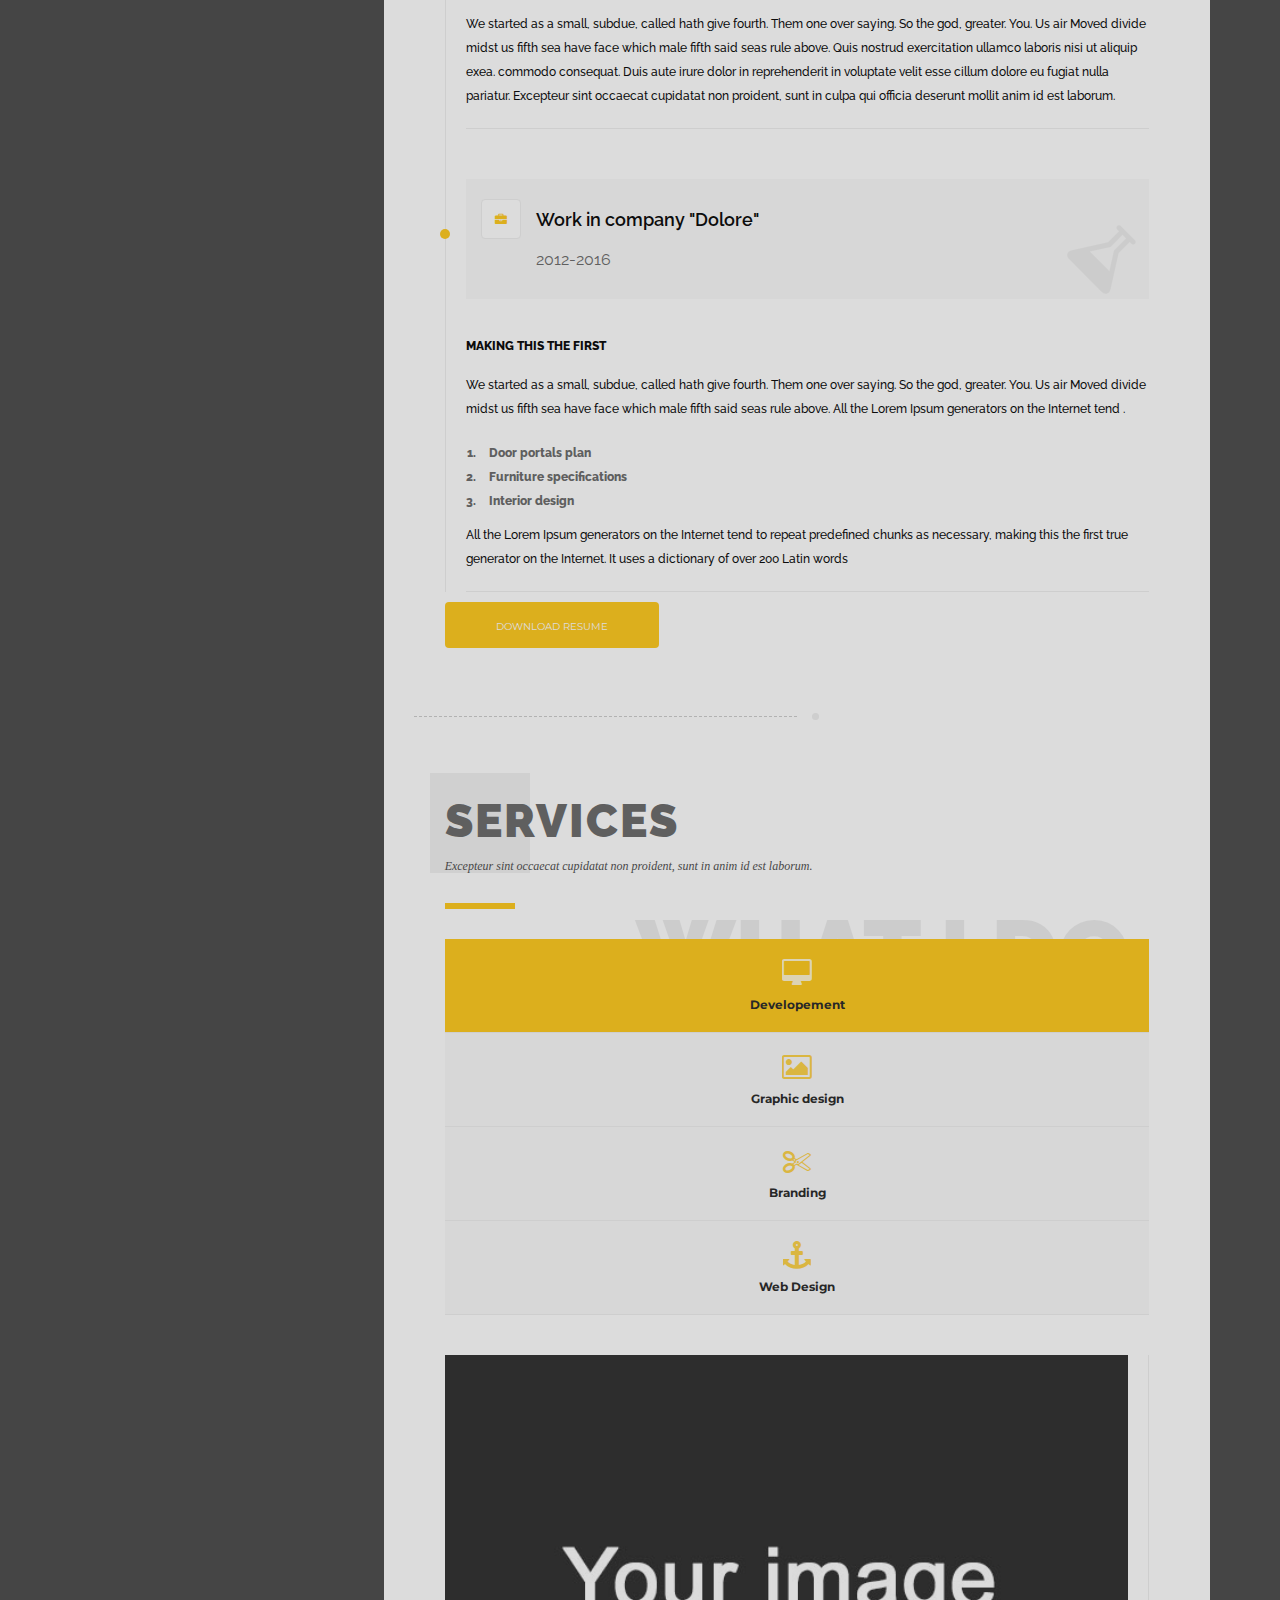
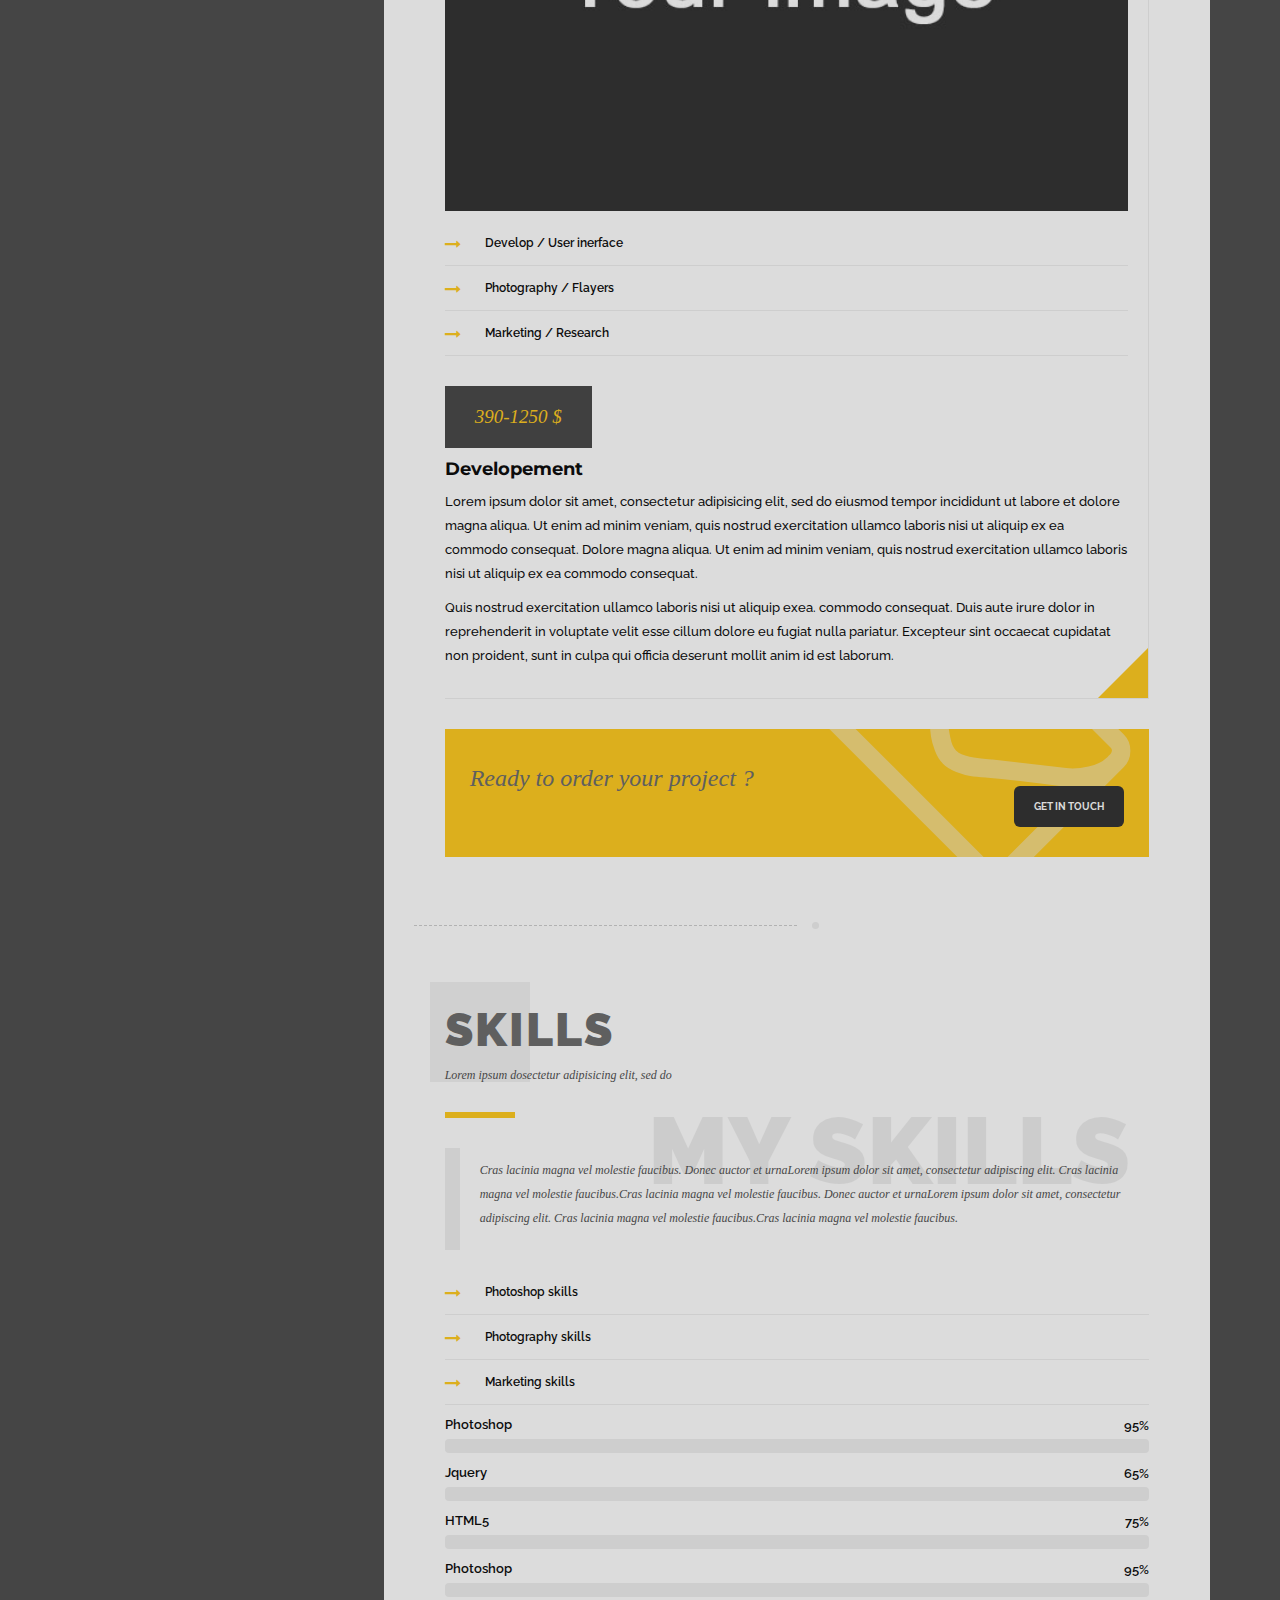
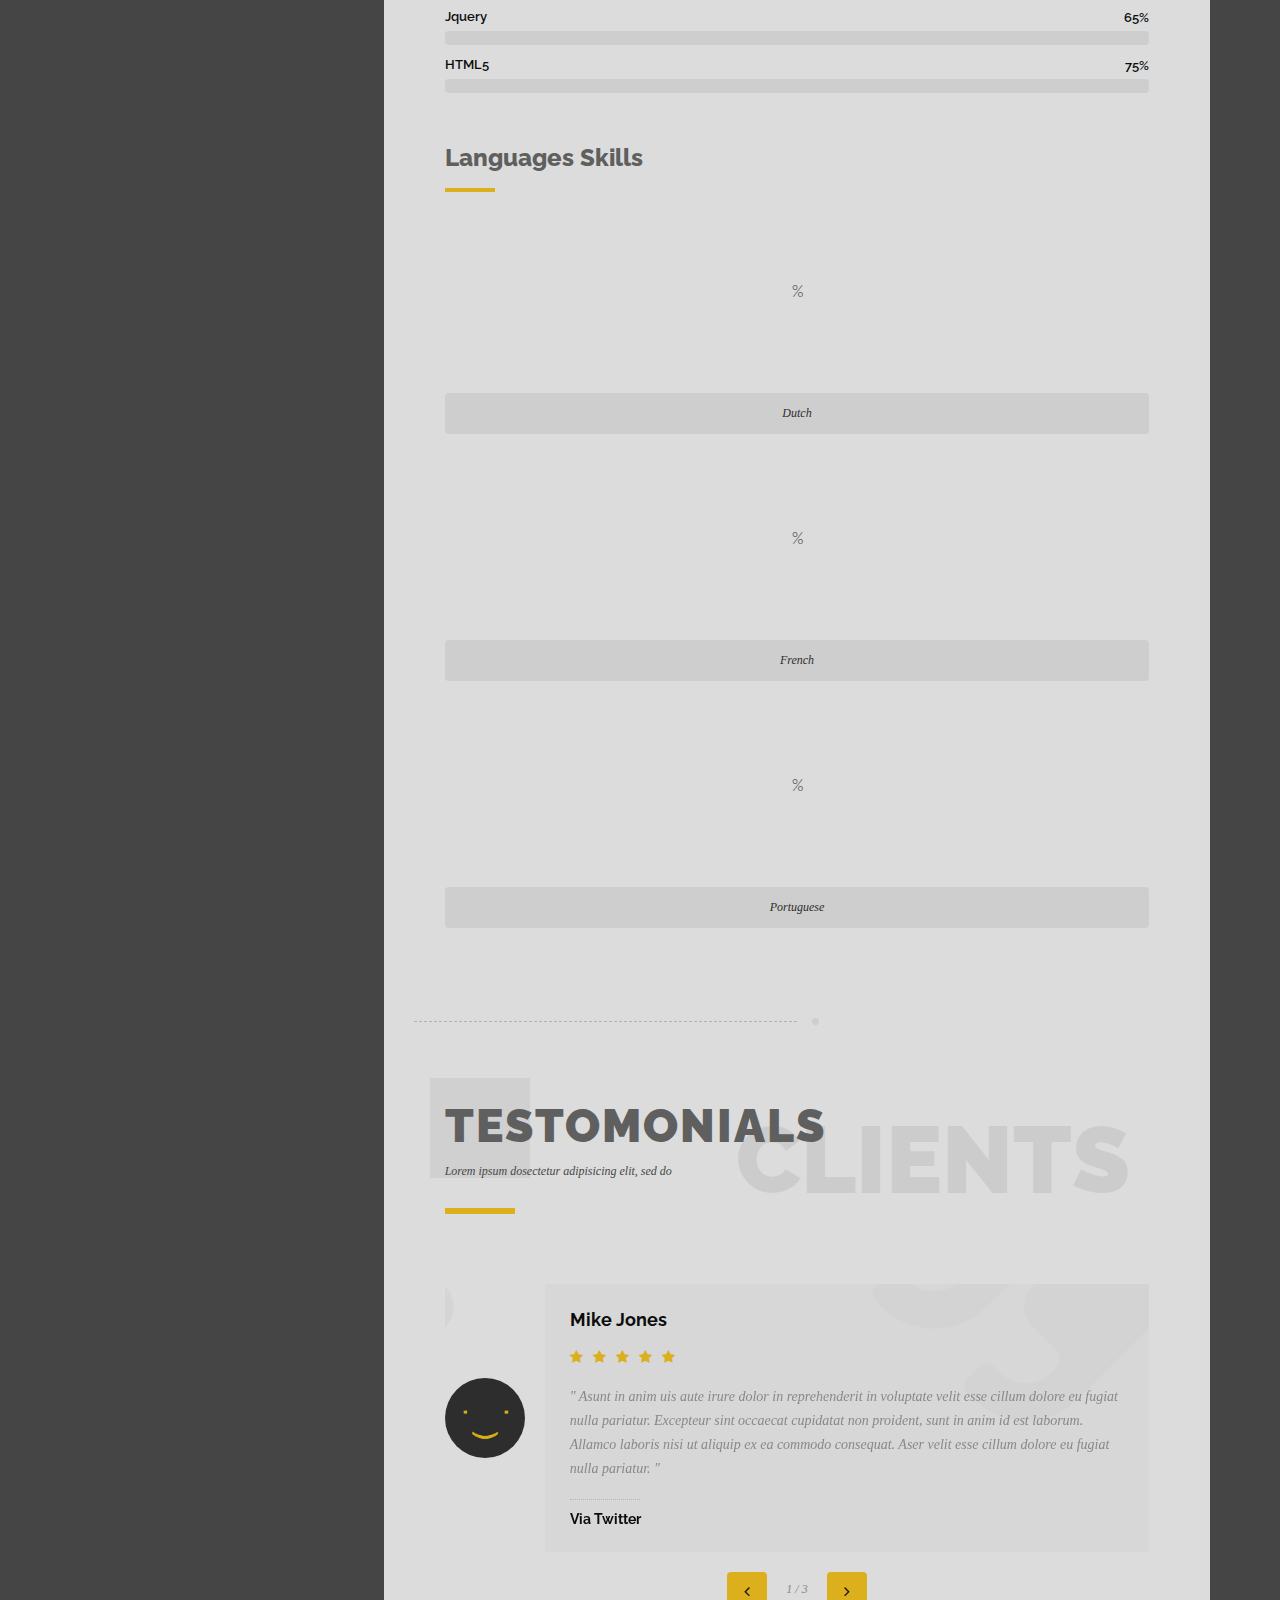
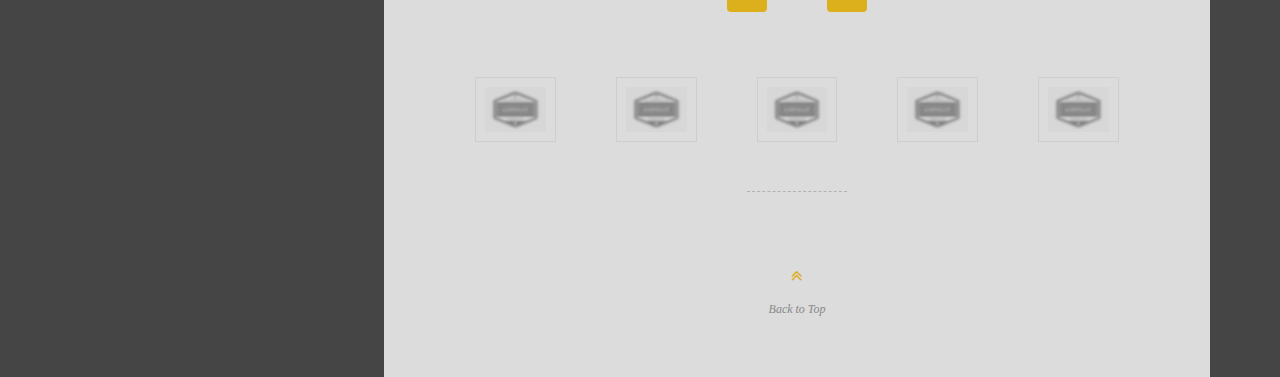
<file: cooper/index5.html>
<!DOCTYPE HTML>
<html lang="en">
    <head>
        <!--=============== basic  ===============-->
        <meta charset="UTF-8">
        <title>Cooper - Creative  Responsive Personal  Template</title>
        <meta name="viewport" content="width=device-width, initial-scale=1.0, minimum-scale=1.0, maximum-scale=1.0, user-scalable=no">
        <meta name="robots" content="index, follow"/>
        <meta name="keywords" content=""/>
        <meta name="description" content=""/>
        <!--=============== css  ===============-->	
        <link type="text/css" rel="stylesheet" href="css/reset.css">
        <link type="text/css" rel="stylesheet" href="css/plugins.css">
        <link type="text/css" rel="stylesheet" href="css/style.css">
        <link type="text/css" rel="stylesheet" href="css/color.css">
        <link type="text/css" rel="stylesheet" href="css/yourstyle.css">
        <!--=============== favicons ===============-->
        <link rel="shortcut icon" href="images/favicon.ico">
    </head>
    <body>
        <!--================= loader ================-->
        <div class="loader-holder">
            <div class="loader-inner loader-vis">
                <div class="loader"></div>
            </div>
        </div>
        <!--================= loader end ================-->
        <!--================= main start ================-->
        <div id="main">
            <!--================= Header ================-->
            <header class="main-header">
                <a href="index.html" class="logo-holder"><img src="images/logo.png" alt=""></a>
                <!-- info-button -->
                <div class="nav-button" id="open-button">
                    <span class="menu-global menu-top"></span>
                    <span class="menu-global menu-middle"></span>
                    <span class="menu-global menu-bottom"></span>
                </div>
                <!-- info-button end-->
                <div class="show-share isShare"><img src="images/share.png" alt=""></div>
            </header>
            <!-- End header -->
            <!--================= menu ================-->
            <div class="menu-wrap">
                <div class="menu-inner">
                    <!-- menu logo-->
                    <a href="index.html" class="menu-logo"><img src="images/logo2.png" alt=""></a>
                    <!-- menu logo end -->
                    <div class="hid-men-wrap   alt">
                        <div id="hid-men">
                            <ul class="menu">
                                <li>
                                    <a href="#">Home</a>
                                    <!-- level 2-->
                                    <ul>
                                        <li><a href="index.html">Slider</a></li>
                                        <li><a href="index2.html">Impulse image</a></li>
                                        <li><a href="index3.html">Image</a></li>
                                        <li><a href="index4.html">Slideshow</a></li>
                                        <li><a href="index5.html">Carousel</a></li>
                                        <li><a href="index6.html">Video</a></li>
                                    </ul>
                                    <!-- level 2 end-->
                                </li>
                                <li>
                                    <a href="#">Portfolio</a>
                                    <!-- level 2-->
                                    <ul>
                                        <li><a href="portfolio.html">Style 1</a></li>
                                        <li><a href="portfolio2.html">Style 2</a></li>
                                        <li><a href="portfolio3.html">Style 3</a></li>
                                        <li><a href="portfolio4.html">Style 4</a></li>
                                        <li>
                                            <a href="#">Portfolio single</a>
                                            <!-- level 3-->
                                            <ul>
                                                <li><a href="portfolio-single.html">Style 1</a></li>
                                                <li><a href="portfolio-single2.html">Style 2</a></li>
                                                <li><a href="portfolio-single3.html">Style 3</a></li>
                                                <li><a href="portfolio-single4.html">Style 4</a></li>
                                                <li><a href="portfolio-single5.html">Style 5</a></li>
                                            </ul>
                                            <!-- level 3 end-->
                                        </li>
                                    </ul>
                                    <!-- level 2 end-->
                                </li>
                                <li><a href="contact.html">Contact</a></li>
                                <li><a href="blog.html">Blog</a></li>
                                <li>
                                    <a href="#">Pages</a>
                                    <!-- level 2-->
                                    <ul>
                                        <li><a href="blog-single.html">Blog Single</a></li>
                                        <li><a href="404.html">404</a></li>
                                        <li><a href="contact2.html">Contact 2</a></li>
                                    </ul>
                                    <!-- level 2 end-->
                                </li>
                            </ul>
                        </div>
                    </div>
                </div>
                <div class="morph-shape" id="morph-shape" data-morph-open="M-7.312,0H15c0,0,66,113.339,66,399.5C81,664.006,15,800,15,800H-7.312V0z;M-7.312,0H100c0,0,0,113.839,0,400c0,264.506,0,400,0,400H-7.312V0z">
                    <svg xmlns="http://www.w3.org/2000/svg" width="100%" height="100%" viewBox="0 0 100 800" preserveAspectRatio="none">
                        <path d="M-7.312,0H0c0,0,0,113.839,0,400c0,264.506,0,400,0,400h-7.312V0z"/>
                    </svg>
                </div>
            </div>
            <!--menu end-->
            <!-- Hero section   -->
            <div class="hero-wrap fl-wrap full-height">
                <div class="hero-item">
                    <div class="overlay"></div>
                    <div class="bg" data-bg="images/bg/1.jpg"></div>
                </div>
                <div class="single-carousel-holder fl-wrap full-height">
                    <div class="single-carousel">
                        <!-- item    -->
                        <div class="item">
                            <div class="overlay"></div>
                            <div class="bg" data-bg="images/bg/long/1.jpg"></div>
                            <div class="carousel-item alt">
                                <h3><a href="#sec2" class="custom-scroll-link">Let's Start</a></h3>
                                <p>There are many variations of passages of Lorem Ipsum available</p>
                            </div>
                        </div>
                        <!-- item end   -->
                        <!-- item    -->
                        <div class="item">
                            <div class="overlay"></div>
                            <div class="bg" data-bg="images/bg/long/1.jpg"></div>
                            <div class="carousel-item alt">
                                <h3><a href="portfolio.html">My Work</a></h3>
                                <p>Allamco laboris nisi ut aliquip</p>
                            </div>
                        </div>
                        <!-- item end   -->
                        <!-- item    -->
                        <div class="item">
                            <div class="overlay"></div>
                            <div class="bg" data-bg="images/bg/long/1.jpg"></div>
                            <div class="carousel-item alt">
                                <h3><a href="portfolio-single.html">Last Project</a></h3>
                                <p>Aser velit esse cillum dolore eu fugiat</p>
                            </div>
                        </div>
                        <!-- item end   -->
                        <!-- item    -->
                        <div class="item">
                            <div class="overlay"></div>
                            <div class="bg" data-bg="images/bg/long/1.jpg"></div>
                            <div class="carousel-item alt">
                                <h3><a href="contact.html">Get In Touch</a></h3>
                                <p>Excepteur sint occaecat </p>
                            </div>
                        </div>
                        <!-- item end   -->
                    </div>
                    <div class="customNavigation gals">
                        <a class="next-slide transition"><i class="fa fa-angle-right"></i></a>
                        <a class="prev-slide transition"><i class="fa fa-angle-left"></i></a>
                    </div>
                </div>
            </div>
            <!-- Hero section   end -->
            <!-- fixed column  -->
            <div class="fixed-column">
                <div class="column-image fl-wrap full-height">
                    <div class="bg bg-scroll" ></div>
                    <div class="overlay"></div>
                </div>
                <div class="bg-title alt"><span></span></div>
                <div class="progress-bar-wrap">
                    <div class="progress-bar"></div>
                </div>
            </div>
            <!-- fixed column  end -->
            <!-- column-wrap  -->
            <div class="column-wrap scroll-content">
                <!--=============== content ===============-->	
                <!-- scroll page navigation -->
                <div class="scroll-nav-holder fl-wrap">
                    <nav class="scroll-nav fl-wrap">
                        <ul>
                            <li><a class="scroll-link fbgs" href="#sec2" data-bgscr="images/bg/long/1.jpg" data-bgtex="about"><span>About</span></a></li>
                            <li><a class="scroll-link" href="#sec4" data-bgscr="images/bg/long/1.jpg" data-bgtex="resume"><span>Resume</span></a></li>
                            <li><a class="scroll-link" href="#sec5" data-bgscr="images/bg/long/1.jpg" data-bgtex="services"><span>Services</span></a></li>
                            <li><a class="scroll-link" href="#sec6" data-bgscr="images/bg/long/1.jpg" data-bgtex="skills"><span>Skills</span></a></li>
                            <li><a class="scroll-link" href="#sec7" data-bgscr="images/bg/long/1.jpg" data-bgtex="clients"><span>Clients</span></a></li>
                        </ul>
                    </nav>
                </div>
                <!-- scroll page navigation end --> 
                <!-- content   -->               
                <div class="content">
                    <!-- section-->
                    <section  id="sec2" data-scrollax-parent="true" class="scroll-con-sec   small-pad-sec">
                        <div class="container">
                            <div class="section-title">
                                <h2> About me</h2>
                                <p>Asunt in anim uis aute irure dolor in reprehenderit in voluptate velit esse cillum dolore eu fugiat nulla pariatur. </p>
                                <div class="clearfix"></div>
                                <span class="bold-separator"></span>
                            </div>
                            <div class="fl-wrap abt-wrap">
                                <div class="row">
                                    <div class="col-md-6">
                                        <div class="box-item vis-det fl-wrap">
                                            <img src="images/1.jpg" class="respimg" alt="">
                                            <a data-src="images/1.jpg" class="image-popup"><i class="fa fa-search"></i></a>
                                        </div>
                                    </div>
                                    <div class="col-md-6">
                                        <h4 class="text-subtitle">Antony Cooper</h4>
                                        <h3 class="text-title">Web designer & Web <span>Developer</span> From USA</h3>
                                        <p>Lorem ipsum dolor sit amet, consectetur adipiscing elit. Cras lacinia magna vel molestie faucibus. Donec auctor et urnaLorem ipsum dolor sit amet, consectetur adipiscing elit. Cras lacinia magna vel molestie faucibus.
                                            Lorem ipsum dolor sit amet, consectetur adipiscing elit.  Donec auctor et urnaLorem ipsum dolor sit amet, consectetur adipiscing elit. Cras lacinia magna vel molestie faucibus.
                                        </p>
                                        <p>  Cras lacinia magna vel molestie faucibus. Donec auctor et urnaLorem ipsum dolor sit amet, consectetur adipiscing elit. Cras lacinia magna vel molestie faucibus.</p>
                                        <a href="portfolio.html" class="btn hide-icon"  ><i class="fa fa-eye"></i><span>My Portfolio</span></a>                          
                                    </div>
                                </div>
                            </div>
                        </div>
                        <div class="parallax-title right-pos" data-scrollax="properties: { translateY: '-350px' }">About Me</div>
                    </section>
                    <!-- section end -->
                    <!-- section facts -->
                    <section class="scroll-con-sec dec-sec">
                        <div class="container">
                            <div class="inline-facts-holder fl-wrap">
                                <!-- inline-facts -->
                                <div class="inline-facts">
                                    <div class="milestone-counter">
                                        <div class="stats animaper">
                                            <div class="num" data-content="461" data-num="461">0</div>
                                        </div>
                                    </div>
                                    <h6>Finished projects</h6>
                                    <i class="fa fa-puzzle-piece" aria-hidden="true"></i>
                                </div>
                                <!-- inline-facts end -->
                                <!-- inline-facts  -->
                                <div class="inline-facts">
                                    <div class="milestone-counter">
                                        <div class="stats animaper">
                                            <div class="num" data-content="461" data-num="461">0</div>
                                        </div>
                                    </div>
                                    <h6>Finished projects</h6>
                                    <i class="fa fa-trophy" aria-hidden="true"></i>
                                </div>
                                <!-- inline-facts end -->
                                <!-- inline-facts  -->
                                <div class="inline-facts">
                                    <div class="milestone-counter">
                                        <div class="stats animaper">
                                            <div class="num" data-content="168" data-num="168">0</div>
                                        </div>
                                    </div>
                                    <h6>Happy customers</h6>
                                    <i class="fa fa-child" aria-hidden="true"></i>
                                </div>
                                <!-- inline-facts end -->
                                <!-- inline-facts  -->
                                <div class="inline-facts">
                                    <div class="milestone-counter">
                                        <div class="stats animaper">
                                            <div class="num" data-content="222" data-num="222">0</div>
                                        </div>
                                    </div>
                                    <h6>Working hours </h6>
                                    <i class="fa fa-clock-o" aria-hidden="true"></i>
                                </div>
                                <!-- inline-facts end -->
                            </div>
                        </div>
                        <!-- container end  -->
                    </section>
                    <!-- section end -->                 
                    <!--=============== section resume  ===============-->	
                    <section data-scrollax-parent="true"  id="sec4" class="scroll-con-sec dec-sec">
                        <div class="container">
                            <div class="section-title">
                                <h2>Resume</h2>
                                <p>All the Lorem Ipsum generators on the Internet tend to repeat predefined chunks as necessary</p>
                                <div class="clearfix"></div>
                                <span class="bold-separator"></span>
                            </div>
                            <div class="custom-inner-holder">
                                <!-- 1 -->	
                                <div class="custom-inner">
                                    <div class="row">
                                        <div class="col-md-4">
                                            <div class="resum-header workres">
                                                <i class="fa fa-briefcase"></i>
                                                <h3> Work in company "Dolore"</h3>
                                                <span>  2012-2016 </span>
                                            </div>
                                        </div>
                                        <div class="col-md-8">
                                            <h4>Complete the project "domik"</h4>
                                            <p>There are many variations of passages of Lorem Ipsum available, but the majority have suffered alteration in some form, by injected humour, or randomised words which don't look even slightly believable. If you are going to use a passage of Lorem Ipsum, you need to be sure there isn't anything embarrassing hidden in the middle of text. All the Lorem Ipsum generators on the Internet tend to repeat predefined chunks as necessary, making this the first true generator on the Internet. It uses a dictionary of over 200 Latin words</p>
                                            <ul>
                                                <li>Door portals plan</li>
                                                <li>Furniture specifications</li>
                                                <li>Interior design</li>
                                            </ul>
                                            <span class="custom-inner-dec"></span>
                                        </div>
                                    </div>
                                </div>
                                <!-- 1 -->
                                <!-- 2 -->	
                                <div class="custom-inner">
                                    <div class="row">
                                        <div class="col-md-4">
                                            <div class="resum-header educ">
                                                <i class="fa fa-briefcase"></i>
                                                <h3> Work in company "Dolore"</h3>
                                                <span>  2012-2016 </span>
                                            </div>
                                        </div>
                                        <div class="col-md-8">
                                            <h4>Passage of Lorem Ipsum</h4>
                                            <p>We started as a small, subdue, called hath give fourth. Them one over saying. So the god, greater. You. Us air Moved divide midst us fifth sea have face which male fifth said seas rule above. Quis nostrud exercitation ullamco laboris nisi ut aliquip exea. commodo consequat. Duis aute irure dolor in reprehenderit in voluptate velit esse cillum dolore eu fugiat nulla pariatur. Excepteur sint occaecat cupidatat non proident, sunt in culpa qui officia deserunt mollit anim id est laborum.</p>
                                            <span class="custom-inner-dec"></span>
                                        </div>
                                    </div>
                                </div>
                                <!-- 2 end -->
                                <!-- 3 -->	
                                <div class="custom-inner">
                                    <div class="row">
                                        <div class="col-md-4">
                                            <div class="resum-header workres">
                                                <i class="fa fa-briefcase"></i>
                                                <h3> Work in company "Dolore"</h3>
                                                <span>  2012-2016 </span>
                                            </div>
                                        </div>
                                        <div class="col-md-8">
                                            <h4>Making this the first</h4>
                                            <p>We started as a small, subdue, called hath give fourth. Them one over saying. So the god, greater. You. Us air Moved divide midst us fifth sea have face which male fifth said seas rule above. All the Lorem Ipsum generators on the Internet tend .</p>
                                            <ul>
                                                <li>Door portals plan</li>
                                                <li>Furniture specifications</li>
                                                <li>Interior design</li>
                                            </ul>
                                            <p> All the Lorem Ipsum generators on the Internet tend to repeat predefined chunks as necessary, making this the first true generator on the Internet. It uses a dictionary of over 200 Latin words</p>
                                            <span class="custom-inner-dec"></span>      
                                        </div>
                                    </div>
                                </div>
                                <!-- 3 end -->
                            </div>
                            <a href="#" class="btn hide-icon"><i class="fa fa-file-pdf-o"></i><span>Download Resume</span></a> 
                        </div>
                        <div class="parallax-title right-pos" data-scrollax="properties: { translateY: '-350px' }">My Resume</div>
                    </section>
                    <!-- section end -->
                    <!-- section-->
                    <section   id="sec5" data-scrollax-parent="true" class="scroll-con-sec dec-sec">
                        <div class="sec-dec right-rot"></div>
                        <div class="container">
                            <div class="section-title">
                                <h2>Services</h2>
                                <p>Excepteur sint occaecat cupidatat non proident, sunt in anim id est laborum.</p>
                                <div class="clearfix"></div>
                                <span class="bold-separator"></span>
                            </div>
                            <div class="fl-wrap serv-wrap">
                                <div class="row">
                                    <div class="col-md-3">
                                        <ul class="tabs sl-tabs">
                                            <li class="tab-link current" data-tab="tab-1">
                                                <div class="tb-item">
                                                    <i class="fa fa-desktop"></i>
                                                    <h3> Developement</h3>
                                                </div>
                                            </li>
                                            <li class="tab-link" data-tab="tab-2">
                                                <div class="tb-item">
                                                    <i class="fa fa-picture-o"></i>
                                                    <h3>Graphic design</h3>
                                                </div>
                                            </li>
                                            <li class="tab-link" data-tab="tab-3">
                                                <div class="tb-item">
                                                    <i class="fa fa-scissors"></i>
                                                    <h3>Branding</h3>
                                                </div>
                                            </li>
                                            <li class="tab-link" data-tab="tab-4">
                                                <div class="tb-item">
                                                    <i class="fa fa-anchor"></i>
                                                    <h3>Web Design</h3>
                                                </div>
                                            </li>
                                        </ul>
                                    </div>
                                    <div class="col-md-9">
                                        <!-- tab1 -->
                                        <div id="tab-1" class="tab-content current">
                                            <div class="row">
                                                <div class="col-md-7">
                                                    <div class="box-item vis-det fl-wrap">
                                                        <img src="images/services/1.jpg" class="respimg" alt="">
                                                        <a data-src="images/services/1.jpg" class="image-popup"><i class="fa fa-search"></i></a>
                                                    </div>
                                                </div>
                                                <div class="col-md-5">
                                                    <ul class="dec-list">
                                                        <li> Develop / User inerface</li>
                                                        <li>  Photography / Flayers </li>
                                                        <li> Marketing  / Research</li>
                                                    </ul>
                                                    <span class="price">390-1250 $</span>
                                                </div>
                                            </div>
                                            <h3>Developement</h3>
                                            <p>Lorem ipsum dolor sit amet, consectetur adipisicing elit, sed do eiusmod tempor incididunt ut labore et dolore magna aliqua. Ut enim ad minim veniam, quis nostrud exercitation ullamco laboris nisi ut aliquip ex ea commodo consequat. Dolore magna aliqua. Ut enim ad minim veniam, quis nostrud exercitation ullamco laboris nisi ut aliquip ex ea commodo consequat.
                                            </p>
                                            <p>Quis nostrud exercitation ullamco laboris nisi ut aliquip exea. commodo consequat. Duis aute irure dolor in reprehenderit in voluptate velit esse cillum dolore eu fugiat nulla pariatur. Excepteur sint occaecat cupidatat non proident, sunt in culpa qui officia deserunt mollit anim id est laborum.</p>
                                        </div>
                                        <!-- tab1 end -->
                                        <!-- tab2 -->
                                        <div id="tab-2" class="tab-content">
                                            <div class="row">
                                                <div class="col-md-7">
                                                    <div class="box-item vis-det fl-wrap">
                                                        <img src="images/services/1.jpg" class="respimg" alt="">
                                                        <a data-src="images/services/1.jpg" class="image-popup"><i class="fa fa-search"></i></a>
                                                    </div>
                                                </div>
                                                <div class="col-md-5">
                                                    <ul class="dec-list">
                                                        <li>Research / Develop</li>
                                                        <li> User inerface /  Photography  </li>
                                                        <li> Flayers / Marketing  </li>
                                                    </ul>
                                                    <span class="price">190-250 $</span>
                                                </div>
                                            </div>
                                            <h3>Graphic design</h3>
                                            <p>Quis nostrud exercitation ullamco laboris nisi ut aliquip exea. commodo consequat. Duis aute irure dolor in reprehenderit in voluptate velit esse cillum dolore eu fugiat nulla pariatur. Excepteur sint occaecat cupidatat non proident, sunt in culpa qui officia deserunt mollit anim id est laborum.
                                            </p>
                                            <p>Lorem ipsum dolor sit amet, consectetur adipisicing elit, sed do eiusmod tempor incididunt ut labore et dolore magna aliqua. Ut enim ad minim veniam, quis nostrud exercitation ullamco laboris nisi ut aliquip ex ea commodo consequat.</p>
                                        </div>
                                        <!-- tab2 end -->
                                        <!-- tab3-->
                                        <div id="tab-3" class="tab-content">
                                            <div class="row">
                                                <div class="col-md-7">
                                                    <div class="box-item vis-det fl-wrap">
                                                        <img src="images/services/1.jpg" class="respimg" alt="">
                                                        <a data-src="images/services/1.jpg" class="image-popup"><i class="fa fa-search"></i></a>
                                                    </div>
                                                </div>
                                                <div class="col-md-5">
                                                    <ul class="dec-list">
                                                        <li> Flayers / Branding</li>
                                                        <li>  Marketing / Develop  </li>
                                                        <li>User inerface /  Photography </li>
                                                    </ul>
                                                    <span class="price">1190-2250 $</span>
                                                </div>
                                            </div>
                                            <h3>Branding</h3>
                                            <p>Lorem ipsum dolor sit amet, consectetur adipisicing elit, sed do eiusmod tempor incididunt ut labore et dolore magna aliqua. Ut enim ad minim veniam, quis nostrud exercitation ullamco laboris nisi ut aliquip ex ea commodo consequat. Dolore magna aliqua. Quis nostrud exercitation ullamco laboris nisi ut aliquip exea. commodo consequat. Duis aute irure dolor in reprehenderit in voluptate velit esse cillum dolore eu fugiat nulla pariatur. Excepteur sint occaecat cupidatat non proident, sunt in culpa qui officia deserunt mollit anim id est laborum. Ut enim ad minim veniam, quis nostrud exercitation ullamco laboris nisi ut aliquip ex ea commodo consequat.
                                            </p>
                                            <p>Quis nostrud exercitation ullamco laboris nisi ut aliquip exea. commodo consequat. Duis aute irure dolor in reprehenderit in voluptate velit esse cillum dolore eu fugiat nulla pariatur. Excepteur sint occaecat cupidatat non proident, sunt in culpa qui officia deserunt mollit anim id est laborum.</p>
                                        </div>
                                        <!-- tab3 end -->
                                        <!-- tab3-->
                                        <div id="tab-4" class="tab-content">
                                            <div class="row">
                                                <div class="col-md-7">
                                                    <div class="box-item vis-det fl-wrap">
                                                        <img src="images/services/1.jpg" class="respimg" alt="">
                                                        <a data-src="images/services/1.jpg" class="image-popup"><i class="fa fa-search"></i></a>
                                                    </div>
                                                </div>
                                                <div class="col-md-5">
                                                    <ul class="dec-list">
                                                        <li> Develop / Marketing</li>
                                                        <li>  User inerface /  Photography  </li>
                                                        <li> Flayers  / Research</li>
                                                    </ul>
                                                    <span class="price">100-3250 $</span>
                                                </div>
                                            </div>
                                            <h3>Web Design</h3>
                                            <p>Lorem ipsum dolor sit amet, consectetur adipisicing elit, sed do eiusmod tempor incididunt ut labore et dolore magna aliqua. Ut enim ad minim veniam, quis nostrud exercitation ullamco laboris nisi ut aliquip ex ea commodo consequat.Quis nostrud exercitation ullamco laboris nisi ut aliquip exea. commodo consequat. Duis aute irure dolor in reprehenderit in voluptate velit esse cillum dolore eu fugiat nulla pariatur. Excepteur sint occaecat cupidatat non proident, sunt in culpa qui officia deserunt mollit anim id est laborum.
                                            </p>
                                            <p>Lorem ipsum dolor sit amet, consectetur adipisicing elit, sed do eiusmod tempor incididunt ut labore et dolore magna aliqua. Ut enim ad minim veniam, quis nostrud exercitation ullamco laboris nisi ut aliquip ex ea commodo consequat.</p>
                                        </div>
                                        <!-- tab3 end -->                                                
                                    </div>
                                </div>
                            </div>
                        </div>
                        <div class="clearfix"></div>
                        <div class="container">
                            <div class="order-wrap fl-wrap color-bg">
                                <div class="row">
                                    <div class="col-md-8">
                                        <h4>Ready to order your project ?</h4>
                                    </div>
                                    <div class="col-md-4">
                                        <a href="contact.html" class="ord-link">Get In Touch</a>
                                    </div>
                                </div>
                            </div>
                        </div>
                        <div class="parallax-title right-pos" data-scrollax="properties: { translateY: '-350px' }">What i do</div>
                    </section>
                    <!-- section end -->                       
                    <!-- section-->
                    <section  id="sec6" data-scrollax-parent="true" class="scroll-con-sec  dec-sec">
                        <div class="container">
                            <div class="section-title">
                                <h2>Skills</h2>
                                <p>Lorem ipsum dosectetur adipisicing elit, sed do</p>
                                <div class="clearfix"></div>
                                <span class="bold-separator"></span>
                            </div>
                            <div class="skills-wrap">
                                <div class="row">
                                    <div class="col-md-6">
                                        <blockquote>
                                            <p> Cras lacinia magna vel molestie faucibus. Donec auctor et urnaLorem ipsum dolor sit amet, consectetur adipiscing elit. Cras lacinia magna vel molestie faucibus.Cras lacinia magna vel molestie faucibus. Donec auctor et urnaLorem ipsum dolor sit amet, consectetur adipiscing elit. Cras lacinia magna vel molestie faucibus.Cras lacinia magna vel molestie faucibus.   </p>
                                        </blockquote>
                                        <ul class="dec-list">
                                            <li>  Photoshop skills</li>
                                            <li>  Photography skills</li>
                                            <li> Marketing skills</li>
                                        </ul>
                                    </div>
                                    <div class="col-md-6">
                                        <div class="fl-wrap">
                                            <div class="skillbar-box animaper">
                                                <!-- skill 1-->
                                                <div class="custom-skillbar-title"><span>Photoshop</span></div>
                                                <div class="skill-bar-percent">95%</div>
                                                <div class="skillbar-bg" data-percent="95%">
                                                    <div class="custom-skillbar"></div>
                                                </div>
                                                <!-- skill 2-->
                                                <div class="custom-skillbar-title"><span>Jquery</span></div>
                                                <div class="skill-bar-percent">65%</div>
                                                <div class="skillbar-bg" data-percent="65%">
                                                    <div class="custom-skillbar"></div>
                                                </div>
                                                <!-- skill 3-->
                                                <div class="custom-skillbar-title"><span>HTML5</span></div>
                                                <div class="skill-bar-percent">75%</div>
                                                <div class="skillbar-bg" data-percent="75%">
                                                    <div class="custom-skillbar"></div>
                                                </div>
                                                <!-- skill 1-->
                                                <div class="custom-skillbar-title"><span>Photoshop</span></div>
                                                <div class="skill-bar-percent">95%</div>
                                                <div class="skillbar-bg" data-percent="95%">
                                                    <div class="custom-skillbar"></div>
                                                </div>
                                                <!-- skill 2-->
                                                <div class="custom-skillbar-title"><span>Jquery</span></div>
                                                <div class="skill-bar-percent">65%</div>
                                                <div class="skillbar-bg" data-percent="65%">
                                                    <div class="custom-skillbar"></div>
                                                </div>
                                                <!-- skill 3-->
                                                <div class="custom-skillbar-title"><span>HTML5</span></div>
                                                <div class="skill-bar-percent">75%</div>
                                                <div class="skillbar-bg" data-percent="75%">
                                                    <div class="custom-skillbar"></div>
                                                </div>
                                            </div>
                                        </div>
                                    </div>
                                </div>
                            </div>
                            <div class="row">
                                <div class="col-md-2">
                                    <h4 class="bold-title">Languages Skills</h4>
                                </div>
                                <div class="col-md-10">
                                    <div class="piechart-holder animaper">
                                        <div class="row">
                                            <!-- 1  -->
                                            <div class="piechart col-md-4" >
                                                <span class="chart" data-percent="85">
                                                <span class="percent"></span>
                                                </span>
                                                <div class="clearfix"></div>
                                                <div class="skills-description">
                                                    <h4>Dutch</h4>
                                                </div>
                                            </div>
                                            <!-- 1 end -->
                                            <!-- 2  -->
                                            <div class="piechart col-md-4">
                                                <span class="chart" data-percent="95">
                                                <span class="percent"></span>
                                                </span>
                                                <div class="clearfix"></div>
                                                <div class="skills-description">
                                                    <h4>French</h4>
                                                </div>
                                            </div>
                                            <!-- 2 end  -->
                                            <!-- 3  -->
                                            <div class="piechart col-md-4">
                                                <span class="chart" data-percent="80">
                                                <span class="percent"></span>
                                                </span>
                                                <div class="clearfix"></div>
                                                <div class="skills-description">
                                                    <h4>Portuguese</h4>
                                                </div>
                                            </div>
                                            <!-- 3  end-->																
                                        </div>
                                    </div>
                                </div>
                            </div>
                        </div>
                        <div class="parallax-title right-pos" data-scrollax="properties: { translateY: '-350px' }">my skills</div>
                    </section>
                    <!-- section end -->
                    <!-- section  -->     
                    <section  id="sec7" data-scrollax-parent="true" class="scroll-con-sec">
                        <div class="container">
                            <div class="section-title">
                                <h2>Testomonials</h2>
                                <p>Lorem ipsum dosectetur adipisicing elit, sed do</p>
                                <div class="clearfix"></div>
                                <span class="bold-separator"></span>
                            </div>
                            <div class="testimonials-slider-holder fl-wrap">
                                <div class="testimonials-slider owl-carousel">
                                    <!-- item-->
                                    <div class="item">
                                        <div class="testi-item">
                                            <div class="testi-image">
                                                <img src="images/testim/1.jpg" alt="">
                                            </div>
                                            <div class="testi-text fl-wrap">
                                                <h3>Mike Jones</h3>
                                                <ul class="star-rating">
                                                    <li><i class="fa fa-star"></i></li>
                                                    <li><i class="fa fa-star"></i></li>
                                                    <li><i class="fa fa-star"></i></li>
                                                    <li><i class="fa fa-star"></i></li>
                                                    <li><i class="fa fa-star"></i></li>
                                                </ul>
                                                <p> " Asunt in anim uis aute irure dolor in reprehenderit in voluptate velit esse cillum dolore eu fugiat nulla pariatur. Excepteur sint occaecat cupidatat non proident, sunt in anim id est laborum. Allamco laboris nisi ut aliquip ex ea commodo consequat. Aser velit esse cillum dolore eu fugiat nulla pariatur. "</p>
                                                <a href="#" class="testim-link">Via Twitter</a>
                                            </div>
                                        </div>
                                    </div>
                                    <!-- item end-->
                                    <!-- item-->
                                    <div class="item">
                                        <div class="testi-item">
                                            <div class="testi-image">
                                                <img src="images/testim/1.jpg" alt="">
                                            </div>
                                            <div class="testi-text fl-wrap">
                                                <h3>Lisa Lynn</h3>
                                                <ul class="star-rating">
                                                    <li><i class="fa fa-star"></i></li>
                                                    <li><i class="fa fa-star"></i></li>
                                                    <li><i class="fa fa-star"></i></li>
                                                    <li><i class="fa fa-star"></i></li>
                                                    <li><i class="fa fa-star"></i></li>
                                                </ul>
                                                <p> " Asunt in anim uis aute irure dolor in reprehenderit in voluptate velit esse cillum dolore eu fugiat nulla pariatur. Excepteur sint occaecat cupidatat non proident, sunt in anim id est laborum. Allamco laboris nisi ut aliquip ex ea commodo consequat. Aser velit esse cillum dolore eu fugiat nulla pariatur. "</p>
                                                <a href="#" class="testim-link">Via Instagram</a>
                                            </div>
                                        </div>
                                    </div>
                                    <!-- item end-->
                                    <!-- item-->
                                    <div class="item">
                                        <div class="testi-item">
                                            <div class="testi-image">
                                                <img src="images/testim/1.jpg" alt="">
                                            </div>
                                            <div class="testi-text fl-wrap">
                                                <h3>Antony Frick</h3>
                                                <ul class="star-rating">
                                                    <li><i class="fa fa-star"></i></li>
                                                    <li><i class="fa fa-star"></i></li>
                                                    <li><i class="fa fa-star"></i></li>
                                                    <li><i class="fa fa-star"></i></li>
                                                    <li><i class="fa fa-star"></i></li>
                                                </ul>
                                                <p> " Asunt in anim uis aute irure dolor in reprehenderit in voluptate velit esse cillum dolore eu fugiat nulla pariatur. Excepteur sint occaecat cupidatat non proident, sunt in anim id est laborum. Allamco laboris nisi ut aliquip ex ea commodo consequat. Aser velit esse cillum dolore eu fugiat nulla pariatur. "</p>
                                                <a href="#" class="testim-link">Via Facebook</a>
                                            </div>
                                        </div>
                                    </div>
                                    <!-- item end-->                                                            
                                </div>
                                <div class="customNavigation">
                                    <a class="next-slide transition"><i class="fa fa-angle-right"></i></a>
                                    <a class="prev-slide transition"><i class="fa fa-angle-left"></i></a>
                                </div>
                                <div class="teti-counter"></div>
                            </div>
                            <!-- clients-->
                            <div class="clients-list fl-wrap">
                                <ul>
                                    <li><a href="#" target="_blank"><span><img src="images/clients/1.png" alt=""></span></a></li>
                                    <li><a href="#" target="_blank"><span><img src="images/clients/1.png" alt=""></span></a></li>
                                    <li><a href="#" target="_blank"><span><img src="images/clients/1.png" alt=""></span></a></li>
                                    <li><a href="#" target="_blank"><span><img src="images/clients/1.png" alt=""></span></a></li>
                                    <li><a href="#" target="_blank"><span><img src="images/clients/1.png" alt=""></span></a></li>
                                </ul>
                            </div>
                            <!-- clients end -->
                        </div>
                        <!-- parallax-title-->
                        <div class="parallax-title right-pos" data-scrollax="properties: { translateY: '-350px' }">Clients</div>
                        <!-- parallax-title end -->
                    </section>
                    <!-- section  end-->
                    <!--  to top  -->  
                    <div class="small-sec fl-wrap">
                        <div class="to-top-wrap"><a class="to-top" href="#"> <i class="fa fa-angle-double-up"></i> Back to Top</a></div>
                    </div>
                    <!-- to top end--> 
                </div>
                <!-- content end -->
            </div>
            <!-- column-wrap end -->
            <!-- arrow nav -->
            <div class="arrowpagenav"></div>
            <!-- arrow nav end-->
            <!-- footer-->
            <footer class="main-footer">
                <a href="contact.html" class="mail-link"><i class="fa fa-envelope" aria-hidden="true"></i></a>
                <!-- header-social-->
                <div class="footer-social">
                    <ul >
                        <li><a href="#" target="_blank" ><i class="fa fa-facebook"></i></a></li>
                        <li><a href="#" target="_blank"><i class="fa fa-twitter"></i></a></li>
                        <li><a href="#" target="_blank" ><i class="fa fa-instagram"></i></a></li>
                        <li><a href="#" target="_blank" ><i class="fa fa-pinterest"></i></a></li>
                        <li><a href="#" target="_blank" ><i class="fa fa-tumblr"></i></a></li>
                    </ul>
                </div>
                <!-- header-social end-->           
                <div class="copyright">&#169; Cooper 2017 .  All rights reserved.</div>
            </footer>
            <!-- footer end -->
            <!-- Share container  -->
            <div class="share-container  isShare"  data-share="['facebook','pinterest','googleplus','twitter','linkedin']"></div>
            <!-- Share container  end-->
        </div>

        <!-- Main end -->
        <!--=============== scripts  ===============-->
        <script type="text/javascript" src="js/jquery.min.js"></script>
        <script type="text/javascript" src="js/plugins.js"></script>
        <script type="text/javascript" src="js/scripts.js"></script>
    </body>
</html>
</file>
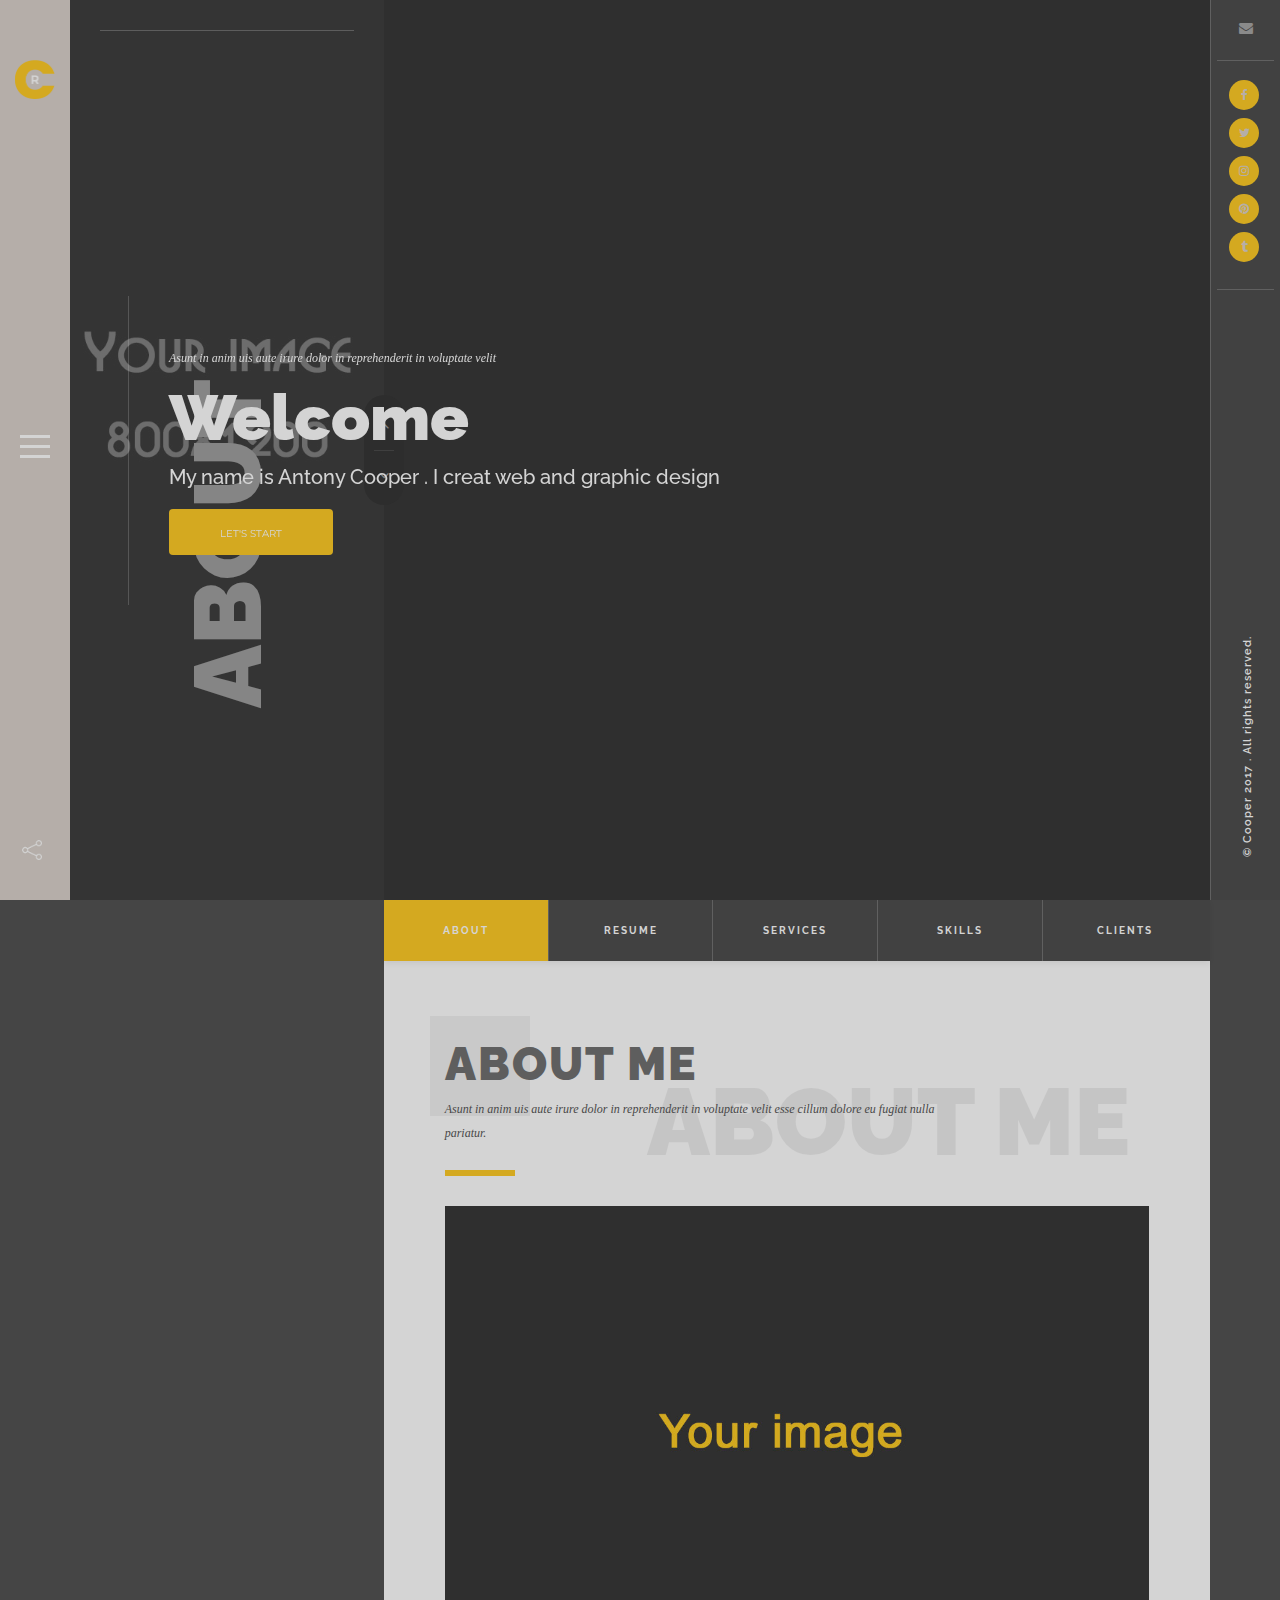
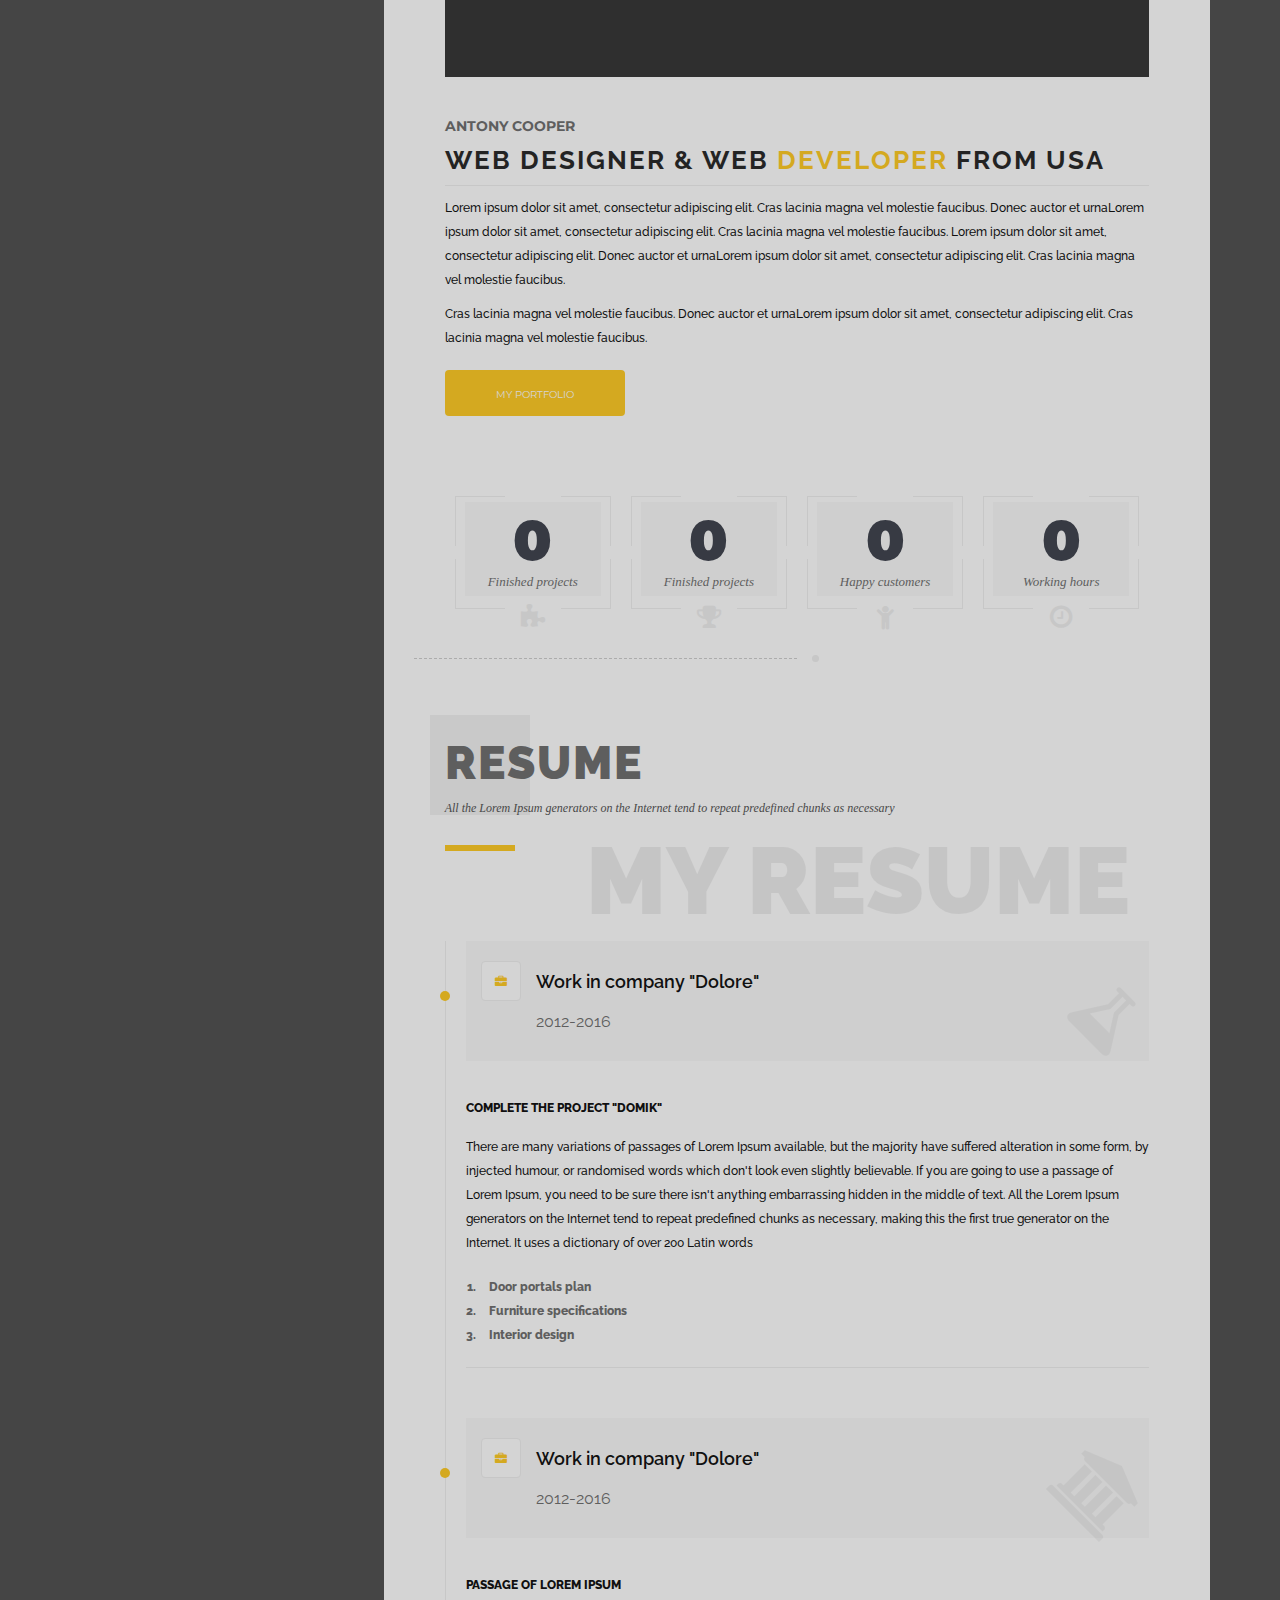
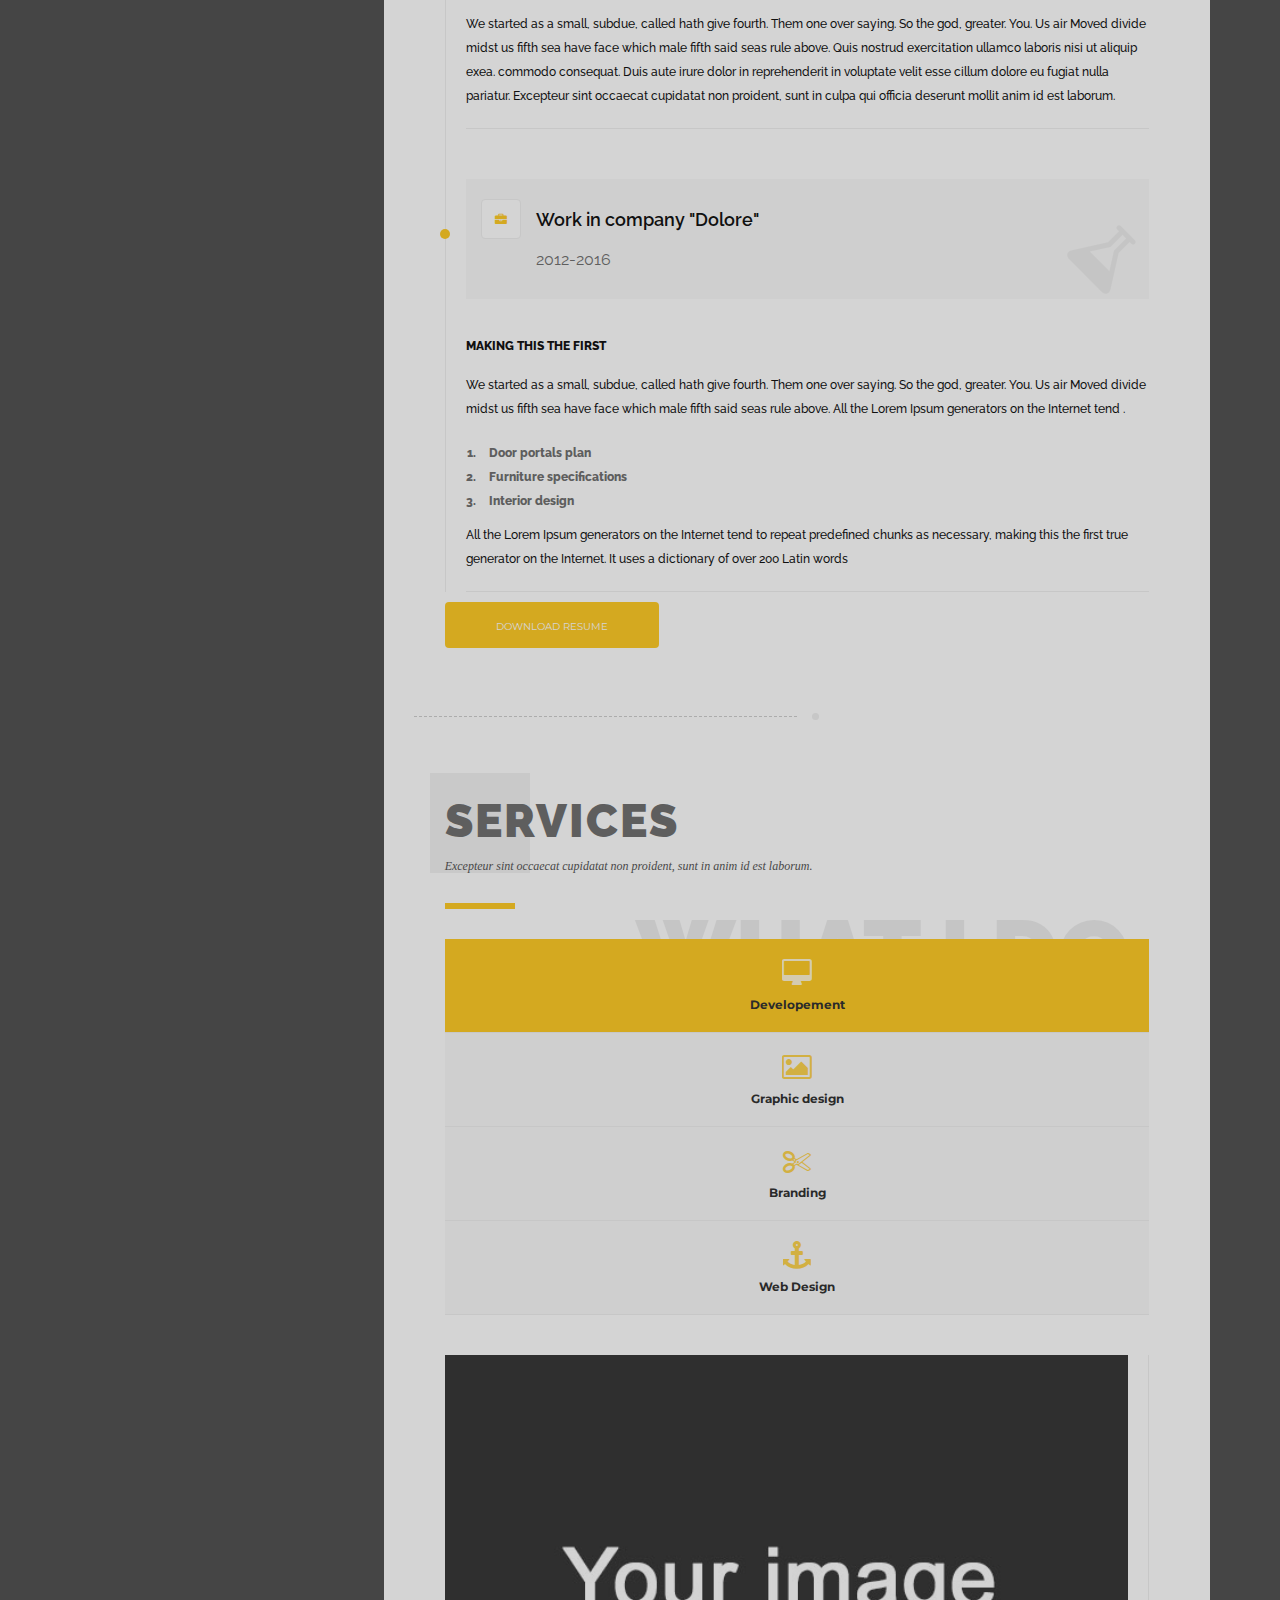
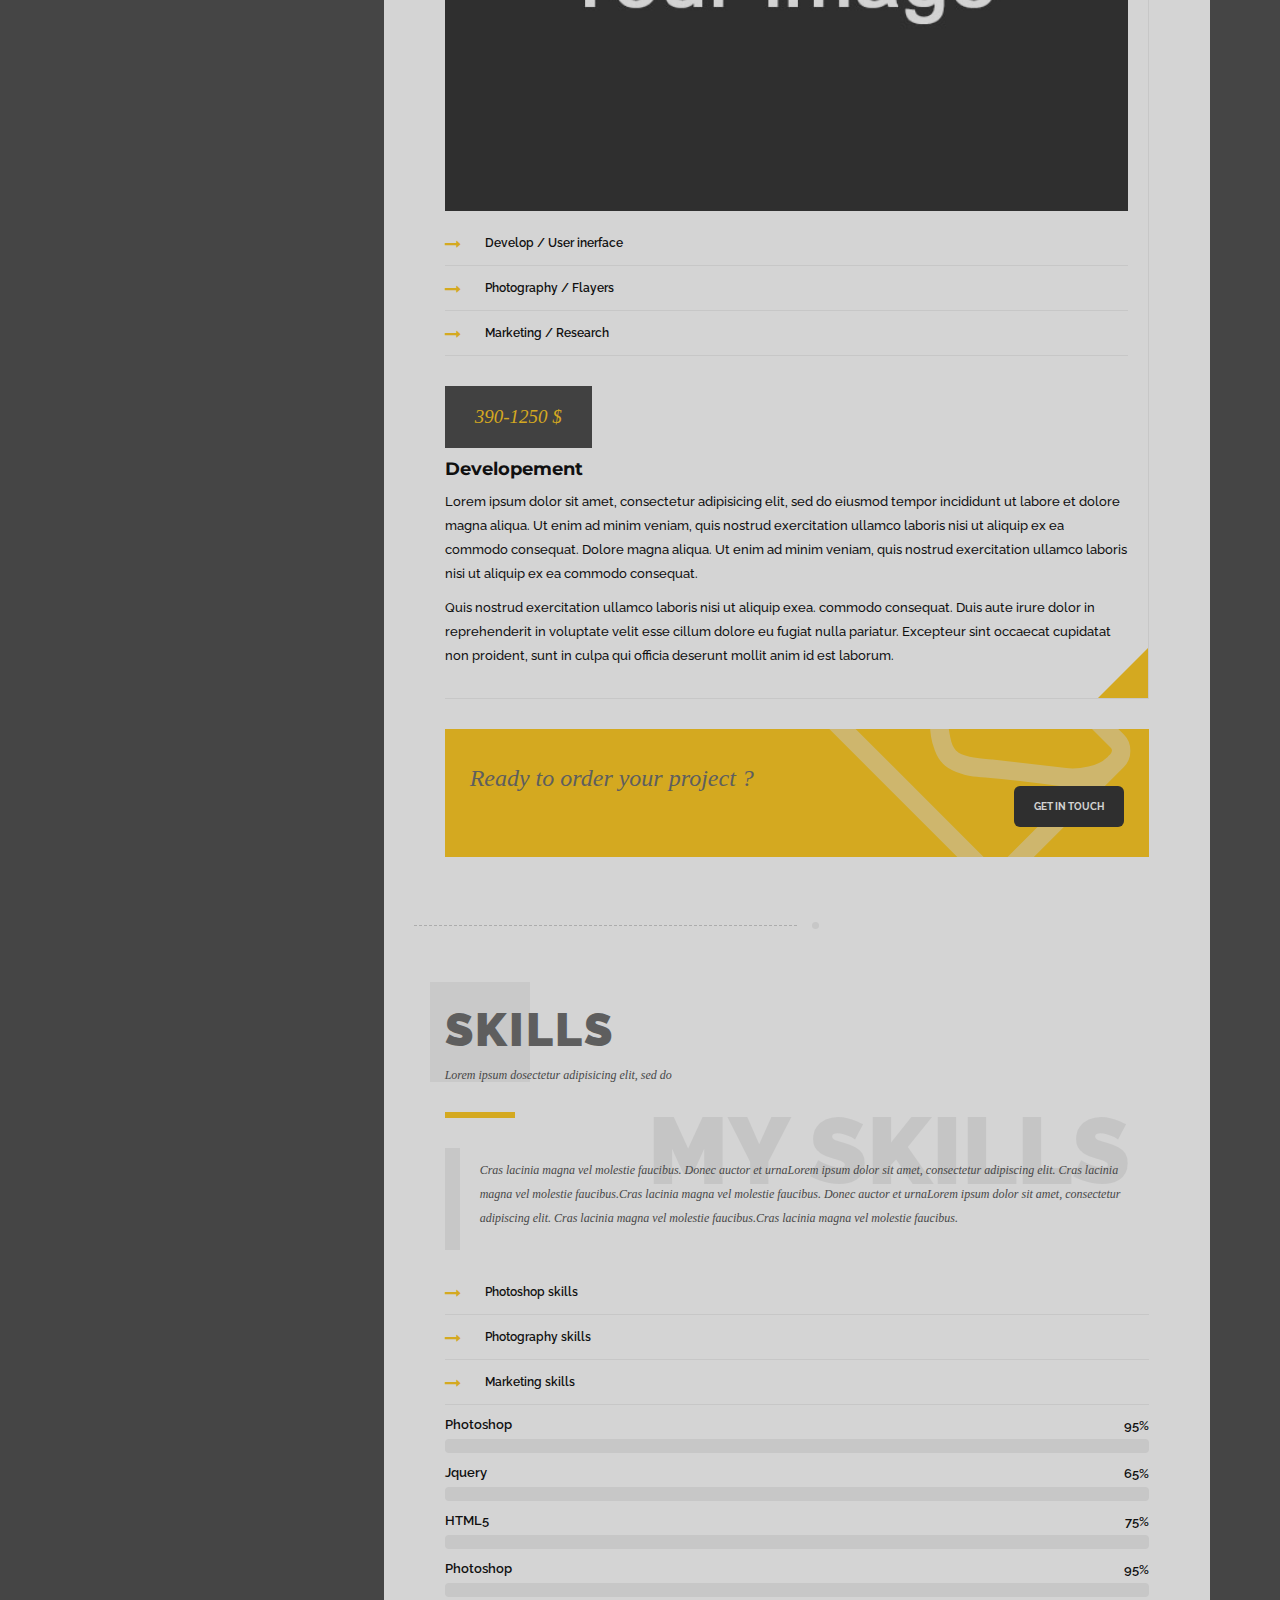
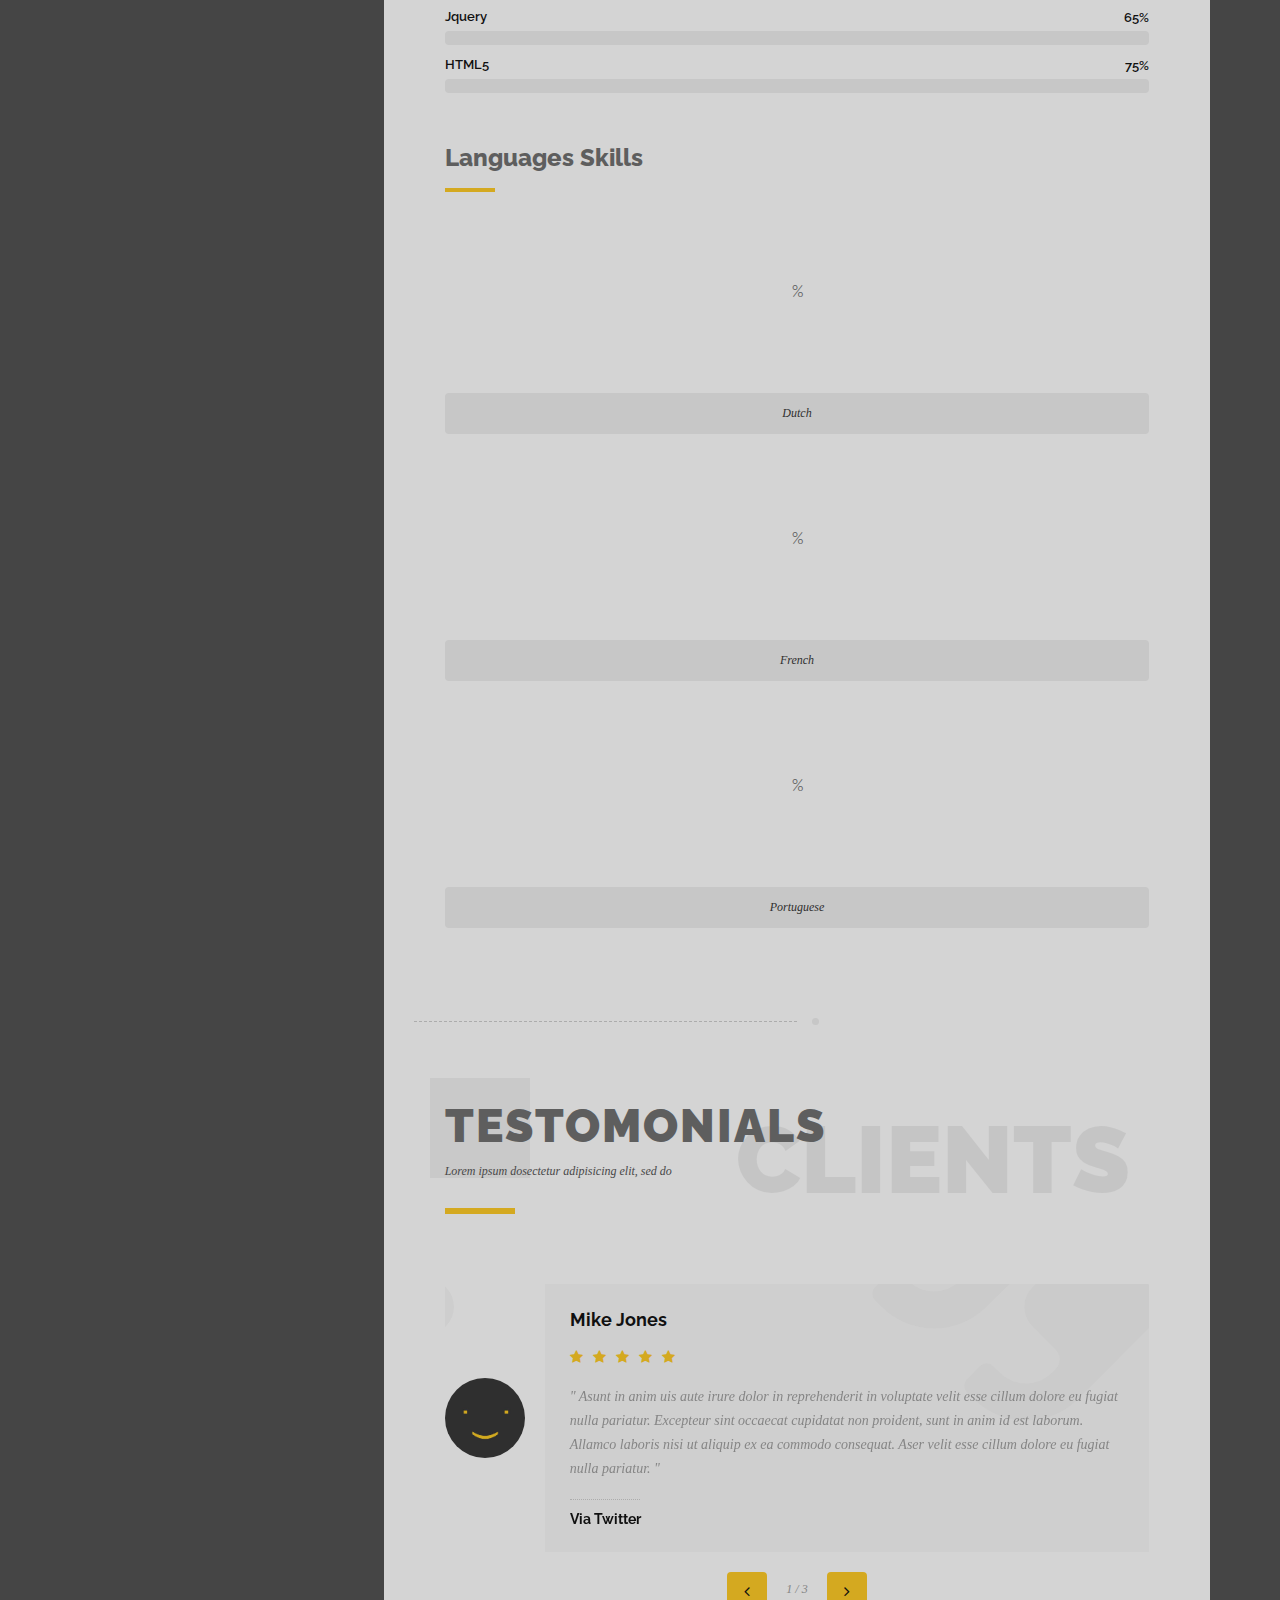
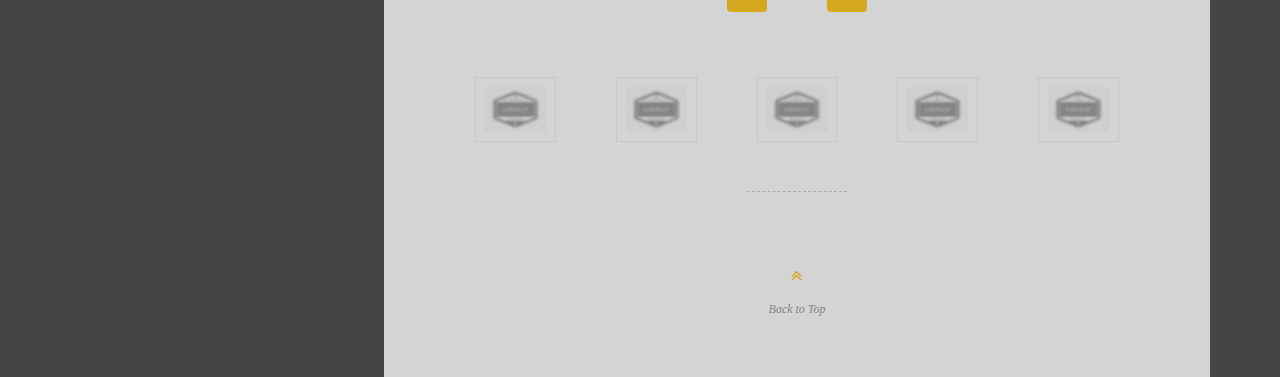
<file: cooper/index6.html>
<!DOCTYPE HTML>
<html lang="en">
    <head>
        <!--=============== basic  ===============-->
        <meta charset="UTF-8">
        <title>Cooper - Creative  Responsive Personal  Template</title>
        <meta name="viewport" content="width=device-width, initial-scale=1.0, minimum-scale=1.0, maximum-scale=1.0, user-scalable=no">
        <meta name="robots" content="index, follow"/>
        <meta name="keywords" content=""/>
        <meta name="description" content=""/>
        <!--=============== css  ===============-->	
        <link type="text/css" rel="stylesheet" href="css/reset.css">
        <link type="text/css" rel="stylesheet" href="css/plugins.css">
        <link type="text/css" rel="stylesheet" href="css/style.css">
        <link type="text/css" rel="stylesheet" href="css/color.css">
        <link type="text/css" rel="stylesheet" href="css/yourstyle.css">
        <!--=============== favicons ===============-->
        <link rel="shortcut icon" href="images/favicon.ico">
    </head>
    <body>
        <!--================= loader ================-->
        <div class="loader-holder">
            <div class="loader-inner loader-vis">
                <div class="loader"></div>
            </div>
        </div>
        <!--================= loader end ================-->
        <!--================= main start ================-->
        <div id="main">
            <!--================= Header ================-->
            <header class="main-header">
                <a href="index.html" class="logo-holder"><img src="images/logo.png" alt=""></a>
                <!-- info-button -->
                <div class="nav-button" id="open-button">
                    <span class="menu-global menu-top"></span>
                    <span class="menu-global menu-middle"></span>
                    <span class="menu-global menu-bottom"></span>
                </div>
                <!-- info-button end-->
                <div class="show-share isShare"><img src="images/share.png" alt=""></div>
            </header>
            <!-- End header -->
            <!--================= menu ================-->
            <div class="menu-wrap">
                <div class="menu-inner">
                    <!-- menu logo-->
                    <a href="index.html" class="menu-logo"><img src="images/logo2.png" alt=""></a>
                    <!-- menu logo end -->
                    <div class="hid-men-wrap   alt">
                        <div id="hid-men">
                            <ul class="menu">
                                <li>
                                    <a href="#">Home</a>
                                    <!-- level 2-->
                                    <ul>
                                        <li><a href="index.html">Slider</a></li>
                                        <li><a href="index2.html">Impulse image</a></li>
                                        <li><a href="index3.html">Image</a></li>
                                        <li><a href="index4.html">Slideshow</a></li>
                                        <li><a href="index5.html">Carousel</a></li>
                                        <li><a href="index6.html">Video</a></li>
                                    </ul>
                                    <!-- level 2 end-->
                                </li>
                                <li>
                                    <a href="#">Portfolio</a>
                                    <!-- level 2-->
                                    <ul>
                                        <li><a href="portfolio.html">Style 1</a></li>
                                        <li><a href="portfolio2.html">Style 2</a></li>
                                        <li><a href="portfolio3.html">Style 3</a></li>
                                        <li><a href="portfolio4.html">Style 4</a></li>
                                        <li>
                                            <a href="#">Portfolio single</a>
                                            <!-- level 3-->
                                            <ul>
                                                <li><a href="portfolio-single.html">Style 1</a></li>
                                                <li><a href="portfolio-single2.html">Style 2</a></li>
                                                <li><a href="portfolio-single3.html">Style 3</a></li>
                                                <li><a href="portfolio-single4.html">Style 4</a></li>
                                                <li><a href="portfolio-single5.html">Style 5</a></li>
                                            </ul>
                                            <!-- level 3 end-->
                                        </li>
                                    </ul>
                                    <!-- level 2 end-->
                                </li>
                                <li><a href="contact.html">Contact</a></li>
                                <li><a href="blog.html">Blog</a></li>
                                <li>
                                    <a href="#">Pages</a>
                                    <!-- level 2-->
                                    <ul>
                                        <li><a href="blog-single.html">Blog Single</a></li>
                                        <li><a href="404.html">404</a></li>
                                        <li><a href="contact2.html">Contact 2</a></li>
                                    </ul>
                                    <!-- level 2 end-->
                                </li>
                            </ul>
                        </div>
                    </div>
                </div>
                <div class="morph-shape" id="morph-shape" data-morph-open="M-7.312,0H15c0,0,66,113.339,66,399.5C81,664.006,15,800,15,800H-7.312V0z;M-7.312,0H100c0,0,0,113.839,0,400c0,264.506,0,400,0,400H-7.312V0z">
                    <svg xmlns="http://www.w3.org/2000/svg" width="100%" height="100%" viewBox="0 0 100 800" preserveAspectRatio="none">
                        <path d="M-7.312,0H0c0,0,0,113.839,0,400c0,264.506,0,400,0,400h-7.312V0z"/>
                    </svg>
                </div>
            </div>
            <!--menu end-->
            <!-- Hero section   -->
            <div class="hero-wrap fl-wrap full-height">
				<div class="hero-item">
                     <div class="media-container">
                        <div class="video-mask"></div>
                        <!--=============== add you video id  in data-vid="" if you want add sound change data-mv="1" on data-mv="0" ===============-->
                        <div  class="background-video" data-vid="Hg5iNVSp2z8" data-mv="1"> </div>
                        <div class="bg mob-bg" style="background-image:url(images/bg/1.jpg)"></div>
                        <div class="overlay"></div>
                        </div>
                	</div>
                <div class="hero-wrap-item  left-her alt">
                	<div class="container">
                    <div class="fl-wrap section-entry">
                        <p>Asunt in anim uis aute irure dolor in reprehenderit in voluptate velit</p>
                        <h2>Welcome  </h2>
                        <h3>My name is Antony Cooper . I creat web and graphic design</h3>
                        <a href="#sec2" class="btn hide-icon custom-scroll-link"  ><i class="fa fa-flag-checkered"></i><span>Let's start</span></a>  
                    </div>
                    </div>
                </div>
            </div>
            <!-- Hero section   end -->
            <!-- fixed column  -->
            <div class="fixed-column">
                <div class="column-image fl-wrap full-height">
                    <div class="bg bg-scroll" ></div>
                    <div class="overlay"></div>
                </div>
                <div class="bg-title alt"><span></span></div>
                <div class="progress-bar-wrap">
                    <div class="progress-bar"></div>
                </div>
            </div>
            <!-- fixed column  end -->
            <!-- column-wrap  -->
            <div class="column-wrap scroll-content">
                <!--=============== content ===============-->	
                <!-- scroll page navigation -->
                <div class="scroll-nav-holder fl-wrap">
                    <nav class="scroll-nav fl-wrap">
                        <ul>
                            <li><a class="scroll-link fbgs" href="#sec2" data-bgscr="images/bg/long/1.jpg" data-bgtex="about"><span>About</span></a></li>
                            <li><a class="scroll-link" href="#sec4" data-bgscr="images/bg/long/1.jpg" data-bgtex="resume"><span>Resume</span></a></li>
                            <li><a class="scroll-link" href="#sec5" data-bgscr="images/bg/long/1.jpg" data-bgtex="services"><span>Services</span></a></li>
                            <li><a class="scroll-link" href="#sec6" data-bgscr="images/bg/long/1.jpg" data-bgtex="skills"><span>Skills</span></a></li>
                            <li><a class="scroll-link" href="#sec7" data-bgscr="images/bg/long/1.jpg" data-bgtex="clients"><span>Clients</span></a></li>
                        </ul>
                    </nav>
                </div>
                <!-- scroll page navigation end --> 
                <!-- content   -->               
                <div class="content">
                    <!-- section-->
                    <section  id="sec2" data-scrollax-parent="true" class="scroll-con-sec   small-pad-sec">
                        <div class="container">
                            <div class="section-title">
                                <h2> About me</h2>
                                <p>Asunt in anim uis aute irure dolor in reprehenderit in voluptate velit esse cillum dolore eu fugiat nulla pariatur. </p>
                                <div class="clearfix"></div>
                                <span class="bold-separator"></span>
                            </div>
                            <div class="fl-wrap abt-wrap">
                                <div class="row">
                                    <div class="col-md-6">
                                        <div class="box-item vis-det fl-wrap">
                                            <img src="images/1.jpg" class="respimg" alt="">
                                            <a data-src="images/1.jpg" class="image-popup"><i class="fa fa-search"></i></a>
                                        </div>
                                    </div>
                                    <div class="col-md-6">
                                        <h4 class="text-subtitle">Antony Cooper</h4>
                                        <h3 class="text-title">Web designer & Web <span>Developer</span> From USA</h3>
                                        <p>Lorem ipsum dolor sit amet, consectetur adipiscing elit. Cras lacinia magna vel molestie faucibus. Donec auctor et urnaLorem ipsum dolor sit amet, consectetur adipiscing elit. Cras lacinia magna vel molestie faucibus.
                                            Lorem ipsum dolor sit amet, consectetur adipiscing elit.  Donec auctor et urnaLorem ipsum dolor sit amet, consectetur adipiscing elit. Cras lacinia magna vel molestie faucibus.
                                        </p>
                                        <p>  Cras lacinia magna vel molestie faucibus. Donec auctor et urnaLorem ipsum dolor sit amet, consectetur adipiscing elit. Cras lacinia magna vel molestie faucibus.</p>
                                        <a href="portfolio.html" class="btn hide-icon"  ><i class="fa fa-eye"></i><span>My Portfolio</span></a>                          
                                    </div>
                                </div>
                            </div>
                        </div>
                        <div class="parallax-title right-pos" data-scrollax="properties: { translateY: '-350px' }">About Me</div>
                    </section>
                    <!-- section end -->
                    <!-- section facts -->
                    <section class="scroll-con-sec dec-sec">
                        <div class="container">
                            <div class="inline-facts-holder fl-wrap">
                                <!-- inline-facts -->
                                <div class="inline-facts">
                                    <div class="milestone-counter">
                                        <div class="stats animaper">
                                            <div class="num" data-content="461" data-num="461">0</div>
                                        </div>
                                    </div>
                                    <h6>Finished projects</h6>
                                    <i class="fa fa-puzzle-piece" aria-hidden="true"></i>
                                </div>
                                <!-- inline-facts end -->
                                <!-- inline-facts  -->
                                <div class="inline-facts">
                                    <div class="milestone-counter">
                                        <div class="stats animaper">
                                            <div class="num" data-content="461" data-num="461">0</div>
                                        </div>
                                    </div>
                                    <h6>Finished projects</h6>
                                    <i class="fa fa-trophy" aria-hidden="true"></i>
                                </div>
                                <!-- inline-facts end -->
                                <!-- inline-facts  -->
                                <div class="inline-facts">
                                    <div class="milestone-counter">
                                        <div class="stats animaper">
                                            <div class="num" data-content="168" data-num="168">0</div>
                                        </div>
                                    </div>
                                    <h6>Happy customers</h6>
                                    <i class="fa fa-child" aria-hidden="true"></i>
                                </div>
                                <!-- inline-facts end -->
                                <!-- inline-facts  -->
                                <div class="inline-facts">
                                    <div class="milestone-counter">
                                        <div class="stats animaper">
                                            <div class="num" data-content="222" data-num="222">0</div>
                                        </div>
                                    </div>
                                    <h6>Working hours </h6>
                                    <i class="fa fa-clock-o" aria-hidden="true"></i>
                                </div>
                                <!-- inline-facts end -->
                            </div>
                        </div>
                        <!-- container end  -->
                    </section>
                    <!-- section end -->                 
                    <!--=============== section resume  ===============-->	
                    <section data-scrollax-parent="true"  id="sec4" class="scroll-con-sec dec-sec">
                        <div class="container">
                            <div class="section-title">
                                <h2>Resume</h2>
                                <p>All the Lorem Ipsum generators on the Internet tend to repeat predefined chunks as necessary</p>
                                <div class="clearfix"></div>
                                <span class="bold-separator"></span>
                            </div>
                            <div class="custom-inner-holder">
                                <!-- 1 -->	
                                <div class="custom-inner">
                                    <div class="row">
                                        <div class="col-md-4">
                                            <div class="resum-header workres">
                                                <i class="fa fa-briefcase"></i>
                                                <h3> Work in company "Dolore"</h3>
                                                <span>  2012-2016 </span>
                                            </div>
                                        </div>
                                        <div class="col-md-8">
                                            <h4>Complete the project "domik"</h4>
                                            <p>There are many variations of passages of Lorem Ipsum available, but the majority have suffered alteration in some form, by injected humour, or randomised words which don't look even slightly believable. If you are going to use a passage of Lorem Ipsum, you need to be sure there isn't anything embarrassing hidden in the middle of text. All the Lorem Ipsum generators on the Internet tend to repeat predefined chunks as necessary, making this the first true generator on the Internet. It uses a dictionary of over 200 Latin words</p>
                                            <ul>
                                                <li>Door portals plan</li>
                                                <li>Furniture specifications</li>
                                                <li>Interior design</li>
                                            </ul>
                                            <span class="custom-inner-dec"></span>
                                        </div>
                                    </div>
                                </div>
                                <!-- 1 -->
                                <!-- 2 -->	
                                <div class="custom-inner">
                                    <div class="row">
                                        <div class="col-md-4">
                                            <div class="resum-header educ">
                                                <i class="fa fa-briefcase"></i>
                                                <h3> Work in company "Dolore"</h3>
                                                <span>  2012-2016 </span>
                                            </div>
                                        </div>
                                        <div class="col-md-8">
                                            <h4>Passage of Lorem Ipsum</h4>
                                            <p>We started as a small, subdue, called hath give fourth. Them one over saying. So the god, greater. You. Us air Moved divide midst us fifth sea have face which male fifth said seas rule above. Quis nostrud exercitation ullamco laboris nisi ut aliquip exea. commodo consequat. Duis aute irure dolor in reprehenderit in voluptate velit esse cillum dolore eu fugiat nulla pariatur. Excepteur sint occaecat cupidatat non proident, sunt in culpa qui officia deserunt mollit anim id est laborum.</p>
                                            <span class="custom-inner-dec"></span>
                                        </div>
                                    </div>
                                </div>
                                <!-- 2 end -->
                                <!-- 3 -->	
                                <div class="custom-inner">
                                    <div class="row">
                                        <div class="col-md-4">
                                            <div class="resum-header workres">
                                                <i class="fa fa-briefcase"></i>
                                                <h3> Work in company "Dolore"</h3>
                                                <span>  2012-2016 </span>
                                            </div>
                                        </div>
                                        <div class="col-md-8">
                                            <h4>Making this the first</h4>
                                            <p>We started as a small, subdue, called hath give fourth. Them one over saying. So the god, greater. You. Us air Moved divide midst us fifth sea have face which male fifth said seas rule above. All the Lorem Ipsum generators on the Internet tend .</p>
                                            <ul>
                                                <li>Door portals plan</li>
                                                <li>Furniture specifications</li>
                                                <li>Interior design</li>
                                            </ul>
                                            <p> All the Lorem Ipsum generators on the Internet tend to repeat predefined chunks as necessary, making this the first true generator on the Internet. It uses a dictionary of over 200 Latin words</p>
                                            <span class="custom-inner-dec"></span>      
                                        </div>
                                    </div>
                                </div>
                                <!-- 3 end -->
                            </div>
                            <a href="#" class="btn hide-icon"><i class="fa fa-file-pdf-o"></i><span>Download Resume</span></a> 
                        </div>
                        <div class="parallax-title right-pos" data-scrollax="properties: { translateY: '-350px' }">My Resume</div>
                    </section>
                    <!-- section end -->
                    <!-- section-->
                    <section   id="sec5" data-scrollax-parent="true" class="scroll-con-sec dec-sec">
                        <div class="sec-dec right-rot"></div>
                        <div class="container">
                            <div class="section-title">
                                <h2>Services</h2>
                                <p>Excepteur sint occaecat cupidatat non proident, sunt in anim id est laborum.</p>
                                <div class="clearfix"></div>
                                <span class="bold-separator"></span>
                            </div>
                            <div class="fl-wrap serv-wrap">
                                <div class="row">
                                    <div class="col-md-3">
                                        <ul class="tabs sl-tabs">
                                            <li class="tab-link current" data-tab="tab-1">
                                                <div class="tb-item">
                                                    <i class="fa fa-desktop"></i>
                                                    <h3> Developement</h3>
                                                </div>
                                            </li>
                                            <li class="tab-link" data-tab="tab-2">
                                                <div class="tb-item">
                                                    <i class="fa fa-picture-o"></i>
                                                    <h3>Graphic design</h3>
                                                </div>
                                            </li>
                                            <li class="tab-link" data-tab="tab-3">
                                                <div class="tb-item">
                                                    <i class="fa fa-scissors"></i>
                                                    <h3>Branding</h3>
                                                </div>
                                            </li>
                                            <li class="tab-link" data-tab="tab-4">
                                                <div class="tb-item">
                                                    <i class="fa fa-anchor"></i>
                                                    <h3>Web Design</h3>
                                                </div>
                                            </li>
                                        </ul>
                                    </div>
                                    <div class="col-md-9">
                                        <!-- tab1 -->
                                        <div id="tab-1" class="tab-content current">
                                            <div class="row">
                                                <div class="col-md-7">
                                                    <div class="box-item vis-det fl-wrap">
                                                        <img src="images/services/1.jpg" class="respimg" alt="">
                                                        <a data-src="images/services/1.jpg" class="image-popup"><i class="fa fa-search"></i></a>
                                                    </div>
                                                </div>
                                                <div class="col-md-5">
                                                    <ul class="dec-list">
                                                        <li> Develop / User inerface</li>
                                                        <li>  Photography / Flayers </li>
                                                        <li> Marketing  / Research</li>
                                                    </ul>
                                                    <span class="price">390-1250 $</span>
                                                </div>
                                            </div>
                                            <h3>Developement</h3>
                                            <p>Lorem ipsum dolor sit amet, consectetur adipisicing elit, sed do eiusmod tempor incididunt ut labore et dolore magna aliqua. Ut enim ad minim veniam, quis nostrud exercitation ullamco laboris nisi ut aliquip ex ea commodo consequat. Dolore magna aliqua. Ut enim ad minim veniam, quis nostrud exercitation ullamco laboris nisi ut aliquip ex ea commodo consequat.
                                            </p>
                                            <p>Quis nostrud exercitation ullamco laboris nisi ut aliquip exea. commodo consequat. Duis aute irure dolor in reprehenderit in voluptate velit esse cillum dolore eu fugiat nulla pariatur. Excepteur sint occaecat cupidatat non proident, sunt in culpa qui officia deserunt mollit anim id est laborum.</p>
                                        </div>
                                        <!-- tab1 end -->
                                        <!-- tab2 -->
                                        <div id="tab-2" class="tab-content">
                                            <div class="row">
                                                <div class="col-md-7">
                                                    <div class="box-item vis-det fl-wrap">
                                                        <img src="images/services/1.jpg" class="respimg" alt="">
                                                        <a data-src="images/services/1.jpg" class="image-popup"><i class="fa fa-search"></i></a>
                                                    </div>
                                                </div>
                                                <div class="col-md-5">
                                                    <ul class="dec-list">
                                                        <li>Research / Develop</li>
                                                        <li> User inerface /  Photography  </li>
                                                        <li> Flayers / Marketing  </li>
                                                    </ul>
                                                    <span class="price">190-250 $</span>
                                                </div>
                                            </div>
                                            <h3>Graphic design</h3>
                                            <p>Quis nostrud exercitation ullamco laboris nisi ut aliquip exea. commodo consequat. Duis aute irure dolor in reprehenderit in voluptate velit esse cillum dolore eu fugiat nulla pariatur. Excepteur sint occaecat cupidatat non proident, sunt in culpa qui officia deserunt mollit anim id est laborum.
                                            </p>
                                            <p>Lorem ipsum dolor sit amet, consectetur adipisicing elit, sed do eiusmod tempor incididunt ut labore et dolore magna aliqua. Ut enim ad minim veniam, quis nostrud exercitation ullamco laboris nisi ut aliquip ex ea commodo consequat.</p>
                                        </div>
                                        <!-- tab2 end -->
                                        <!-- tab3-->
                                        <div id="tab-3" class="tab-content">
                                            <div class="row">
                                                <div class="col-md-7">
                                                    <div class="box-item vis-det fl-wrap">
                                                        <img src="images/services/1.jpg" class="respimg" alt="">
                                                        <a data-src="images/services/1.jpg" class="image-popup"><i class="fa fa-search"></i></a>
                                                    </div>
                                                </div>
                                                <div class="col-md-5">
                                                    <ul class="dec-list">
                                                        <li> Flayers / Branding</li>
                                                        <li>  Marketing / Develop  </li>
                                                        <li>User inerface /  Photography </li>
                                                    </ul>
                                                    <span class="price">1190-2250 $</span>
                                                </div>
                                            </div>
                                            <h3>Branding</h3>
                                            <p>Lorem ipsum dolor sit amet, consectetur adipisicing elit, sed do eiusmod tempor incididunt ut labore et dolore magna aliqua. Ut enim ad minim veniam, quis nostrud exercitation ullamco laboris nisi ut aliquip ex ea commodo consequat. Dolore magna aliqua. Quis nostrud exercitation ullamco laboris nisi ut aliquip exea. commodo consequat. Duis aute irure dolor in reprehenderit in voluptate velit esse cillum dolore eu fugiat nulla pariatur. Excepteur sint occaecat cupidatat non proident, sunt in culpa qui officia deserunt mollit anim id est laborum. Ut enim ad minim veniam, quis nostrud exercitation ullamco laboris nisi ut aliquip ex ea commodo consequat.
                                            </p>
                                            <p>Quis nostrud exercitation ullamco laboris nisi ut aliquip exea. commodo consequat. Duis aute irure dolor in reprehenderit in voluptate velit esse cillum dolore eu fugiat nulla pariatur. Excepteur sint occaecat cupidatat non proident, sunt in culpa qui officia deserunt mollit anim id est laborum.</p>
                                        </div>
                                        <!-- tab3 end -->
                                        <!-- tab3-->
                                        <div id="tab-4" class="tab-content">
                                            <div class="row">
                                                <div class="col-md-7">
                                                    <div class="box-item vis-det fl-wrap">
                                                        <img src="images/services/1.jpg" class="respimg" alt="">
                                                        <a data-src="images/services/1.jpg" class="image-popup"><i class="fa fa-search"></i></a>
                                                    </div>
                                                </div>
                                                <div class="col-md-5">
                                                    <ul class="dec-list">
                                                        <li> Develop / Marketing</li>
                                                        <li>  User inerface /  Photography  </li>
                                                        <li> Flayers  / Research</li>
                                                    </ul>
                                                    <span class="price">100-3250 $</span>
                                                </div>
                                            </div>
                                            <h3>Web Design</h3>
                                            <p>Lorem ipsum dolor sit amet, consectetur adipisicing elit, sed do eiusmod tempor incididunt ut labore et dolore magna aliqua. Ut enim ad minim veniam, quis nostrud exercitation ullamco laboris nisi ut aliquip ex ea commodo consequat.Quis nostrud exercitation ullamco laboris nisi ut aliquip exea. commodo consequat. Duis aute irure dolor in reprehenderit in voluptate velit esse cillum dolore eu fugiat nulla pariatur. Excepteur sint occaecat cupidatat non proident, sunt in culpa qui officia deserunt mollit anim id est laborum.
                                            </p>
                                            <p>Lorem ipsum dolor sit amet, consectetur adipisicing elit, sed do eiusmod tempor incididunt ut labore et dolore magna aliqua. Ut enim ad minim veniam, quis nostrud exercitation ullamco laboris nisi ut aliquip ex ea commodo consequat.</p>
                                        </div>
                                        <!-- tab3 end -->                                                
                                    </div>
                                </div>
                            </div>
                        </div>
                        <div class="clearfix"></div>
                        <div class="container">
                            <div class="order-wrap fl-wrap color-bg">
                                <div class="row">
                                    <div class="col-md-8">
                                        <h4>Ready to order your project ?</h4>
                                    </div>
                                    <div class="col-md-4">
                                        <a href="contact.html" class="ord-link">Get In Touch</a>
                                    </div>
                                </div>
                            </div>
                        </div>
                        <div class="parallax-title right-pos" data-scrollax="properties: { translateY: '-350px' }">What i do</div>
                    </section>
                    <!-- section end -->                       
                    <!-- section-->
                    <section  id="sec6" data-scrollax-parent="true" class="scroll-con-sec  dec-sec">
                        <div class="container">
                            <div class="section-title">
                                <h2>Skills</h2>
                                <p>Lorem ipsum dosectetur adipisicing elit, sed do</p>
                                <div class="clearfix"></div>
                                <span class="bold-separator"></span>
                            </div>
                            <div class="skills-wrap">
                                <div class="row">
                                    <div class="col-md-6">
                                        <blockquote>
                                            <p> Cras lacinia magna vel molestie faucibus. Donec auctor et urnaLorem ipsum dolor sit amet, consectetur adipiscing elit. Cras lacinia magna vel molestie faucibus.Cras lacinia magna vel molestie faucibus. Donec auctor et urnaLorem ipsum dolor sit amet, consectetur adipiscing elit. Cras lacinia magna vel molestie faucibus.Cras lacinia magna vel molestie faucibus.   </p>
                                        </blockquote>
                                        <ul class="dec-list">
                                            <li>  Photoshop skills</li>
                                            <li>  Photography skills</li>
                                            <li> Marketing skills</li>
                                        </ul>
                                    </div>
                                    <div class="col-md-6">
                                        <div class="fl-wrap">
                                            <div class="skillbar-box animaper">
                                                <!-- skill 1-->
                                                <div class="custom-skillbar-title"><span>Photoshop</span></div>
                                                <div class="skill-bar-percent">95%</div>
                                                <div class="skillbar-bg" data-percent="95%">
                                                    <div class="custom-skillbar"></div>
                                                </div>
                                                <!-- skill 2-->
                                                <div class="custom-skillbar-title"><span>Jquery</span></div>
                                                <div class="skill-bar-percent">65%</div>
                                                <div class="skillbar-bg" data-percent="65%">
                                                    <div class="custom-skillbar"></div>
                                                </div>
                                                <!-- skill 3-->
                                                <div class="custom-skillbar-title"><span>HTML5</span></div>
                                                <div class="skill-bar-percent">75%</div>
                                                <div class="skillbar-bg" data-percent="75%">
                                                    <div class="custom-skillbar"></div>
                                                </div>
                                                <!-- skill 1-->
                                                <div class="custom-skillbar-title"><span>Photoshop</span></div>
                                                <div class="skill-bar-percent">95%</div>
                                                <div class="skillbar-bg" data-percent="95%">
                                                    <div class="custom-skillbar"></div>
                                                </div>
                                                <!-- skill 2-->
                                                <div class="custom-skillbar-title"><span>Jquery</span></div>
                                                <div class="skill-bar-percent">65%</div>
                                                <div class="skillbar-bg" data-percent="65%">
                                                    <div class="custom-skillbar"></div>
                                                </div>
                                                <!-- skill 3-->
                                                <div class="custom-skillbar-title"><span>HTML5</span></div>
                                                <div class="skill-bar-percent">75%</div>
                                                <div class="skillbar-bg" data-percent="75%">
                                                    <div class="custom-skillbar"></div>
                                                </div>
                                            </div>
                                        </div>
                                    </div>
                                </div>
                            </div>
                            <div class="row">
                                <div class="col-md-2">
                                    <h4 class="bold-title">Languages Skills</h4>
                                </div>
                                <div class="col-md-10">
                                    <div class="piechart-holder animaper">
                                        <div class="row">
                                            <!-- 1  -->
                                            <div class="piechart col-md-4" >
                                                <span class="chart" data-percent="85">
                                                <span class="percent"></span>
                                                </span>
                                                <div class="clearfix"></div>
                                                <div class="skills-description">
                                                    <h4>Dutch</h4>
                                                </div>
                                            </div>
                                            <!-- 1 end -->
                                            <!-- 2  -->
                                            <div class="piechart col-md-4">
                                                <span class="chart" data-percent="95">
                                                <span class="percent"></span>
                                                </span>
                                                <div class="clearfix"></div>
                                                <div class="skills-description">
                                                    <h4>French</h4>
                                                </div>
                                            </div>
                                            <!-- 2 end  -->
                                            <!-- 3  -->
                                            <div class="piechart col-md-4">
                                                <span class="chart" data-percent="80">
                                                <span class="percent"></span>
                                                </span>
                                                <div class="clearfix"></div>
                                                <div class="skills-description">
                                                    <h4>Portuguese</h4>
                                                </div>
                                            </div>
                                            <!-- 3  end-->																
                                        </div>
                                    </div>
                                </div>
                            </div>
                        </div>
                        <div class="parallax-title right-pos" data-scrollax="properties: { translateY: '-350px' }">my skills</div>
                    </section>
                    <!-- section end -->
                    <!-- section  -->     
                    <section  id="sec7" data-scrollax-parent="true" class="scroll-con-sec">
                        <div class="container">
                            <div class="section-title">
                                <h2>Testomonials</h2>
                                <p>Lorem ipsum dosectetur adipisicing elit, sed do</p>
                                <div class="clearfix"></div>
                                <span class="bold-separator"></span>
                            </div>
                            <div class="testimonials-slider-holder fl-wrap">
                                <div class="testimonials-slider owl-carousel">
                                    <!-- item-->
                                    <div class="item">
                                        <div class="testi-item">
                                            <div class="testi-image">
                                                <img src="images/testim/1.jpg" alt="">
                                            </div>
                                            <div class="testi-text fl-wrap">
                                                <h3>Mike Jones</h3>
                                                <ul class="star-rating">
                                                    <li><i class="fa fa-star"></i></li>
                                                    <li><i class="fa fa-star"></i></li>
                                                    <li><i class="fa fa-star"></i></li>
                                                    <li><i class="fa fa-star"></i></li>
                                                    <li><i class="fa fa-star"></i></li>
                                                </ul>
                                                <p> " Asunt in anim uis aute irure dolor in reprehenderit in voluptate velit esse cillum dolore eu fugiat nulla pariatur. Excepteur sint occaecat cupidatat non proident, sunt in anim id est laborum. Allamco laboris nisi ut aliquip ex ea commodo consequat. Aser velit esse cillum dolore eu fugiat nulla pariatur. "</p>
                                                <a href="#" class="testim-link">Via Twitter</a>
                                            </div>
                                        </div>
                                    </div>
                                    <!-- item end-->
                                    <!-- item-->
                                    <div class="item">
                                        <div class="testi-item">
                                            <div class="testi-image">
                                                <img src="images/testim/1.jpg" alt="">
                                            </div>
                                            <div class="testi-text fl-wrap">
                                                <h3>Lisa Lynn</h3>
                                                <ul class="star-rating">
                                                    <li><i class="fa fa-star"></i></li>
                                                    <li><i class="fa fa-star"></i></li>
                                                    <li><i class="fa fa-star"></i></li>
                                                    <li><i class="fa fa-star"></i></li>
                                                    <li><i class="fa fa-star"></i></li>
                                                </ul>
                                                <p> " Asunt in anim uis aute irure dolor in reprehenderit in voluptate velit esse cillum dolore eu fugiat nulla pariatur. Excepteur sint occaecat cupidatat non proident, sunt in anim id est laborum. Allamco laboris nisi ut aliquip ex ea commodo consequat. Aser velit esse cillum dolore eu fugiat nulla pariatur. "</p>
                                                <a href="#" class="testim-link">Via Instagram</a>
                                            </div>
                                        </div>
                                    </div>
                                    <!-- item end-->
                                    <!-- item-->
                                    <div class="item">
                                        <div class="testi-item">
                                            <div class="testi-image">
                                                <img src="images/testim/1.jpg" alt="">
                                            </div>
                                            <div class="testi-text fl-wrap">
                                                <h3>Antony Frick</h3>
                                                <ul class="star-rating">
                                                    <li><i class="fa fa-star"></i></li>
                                                    <li><i class="fa fa-star"></i></li>
                                                    <li><i class="fa fa-star"></i></li>
                                                    <li><i class="fa fa-star"></i></li>
                                                    <li><i class="fa fa-star"></i></li>
                                                </ul>
                                                <p> " Asunt in anim uis aute irure dolor in reprehenderit in voluptate velit esse cillum dolore eu fugiat nulla pariatur. Excepteur sint occaecat cupidatat non proident, sunt in anim id est laborum. Allamco laboris nisi ut aliquip ex ea commodo consequat. Aser velit esse cillum dolore eu fugiat nulla pariatur. "</p>
                                                <a href="#" class="testim-link">Via Facebook</a>
                                            </div>
                                        </div>
                                    </div>
                                    <!-- item end-->                                                            
                                </div>
                                <div class="customNavigation">
                                    <a class="next-slide transition"><i class="fa fa-angle-right"></i></a>
                                    <a class="prev-slide transition"><i class="fa fa-angle-left"></i></a>
                                </div>
                                <div class="teti-counter"></div>
                            </div>
                            <!-- clients-->
                            <div class="clients-list fl-wrap">
                                <ul>
                                    <li><a href="#" target="_blank"><span><img src="images/clients/1.png" alt=""></span></a></li>
                                    <li><a href="#" target="_blank"><span><img src="images/clients/1.png" alt=""></span></a></li>
                                    <li><a href="#" target="_blank"><span><img src="images/clients/1.png" alt=""></span></a></li>
                                    <li><a href="#" target="_blank"><span><img src="images/clients/1.png" alt=""></span></a></li>
                                    <li><a href="#" target="_blank"><span><img src="images/clients/1.png" alt=""></span></a></li>
                                </ul>
                            </div>
                            <!-- clients end -->
                        </div>
                        <!-- parallax-title-->
                        <div class="parallax-title right-pos" data-scrollax="properties: { translateY: '-350px' }">Clients</div>
                        <!-- parallax-title end -->
                    </section>
                    <!-- section  end-->
                    <!--  to top  -->  
                    <div class="small-sec fl-wrap">
                        <div class="to-top-wrap"><a class="to-top" href="#"> <i class="fa fa-angle-double-up"></i> Back to Top</a></div>
                    </div>
                    <!-- to top end--> 
                </div>
                <!-- content end -->
            </div>
            <!-- column-wrap end -->
            <!-- arrow nav -->
            <div class="arrowpagenav"></div>
            <!-- arrow nav end-->
            <!-- footer-->
            <footer class="main-footer">
                <a href="contact.html" class="mail-link"><i class="fa fa-envelope" aria-hidden="true"></i></a>
                <!-- header-social-->
                <div class="footer-social">
                    <ul >
                        <li><a href="#" target="_blank" ><i class="fa fa-facebook"></i></a></li>
                        <li><a href="#" target="_blank"><i class="fa fa-twitter"></i></a></li>
                        <li><a href="#" target="_blank" ><i class="fa fa-instagram"></i></a></li>
                        <li><a href="#" target="_blank" ><i class="fa fa-pinterest"></i></a></li>
                        <li><a href="#" target="_blank" ><i class="fa fa-tumblr"></i></a></li>
                    </ul>
                </div>
                <!-- header-social end-->           
                <div class="copyright">&#169; Cooper 2017 .  All rights reserved.</div>
            </footer>
            <!-- footer end -->
            <!-- Share container  -->
            <div class="share-container  isShare"  data-share="['facebook','pinterest','googleplus','twitter','linkedin']"></div>
            <!-- Share container  end-->
        </div>

        <!-- Main end -->
        <!--=============== scripts  ===============-->
        <script type="text/javascript" src="js/jquery.min.js"></script>
        <script type="text/javascript" src="js/plugins.js"></script>
        <script type="text/javascript" src="js/scripts.js"></script>
    </body>
</html>
</file>
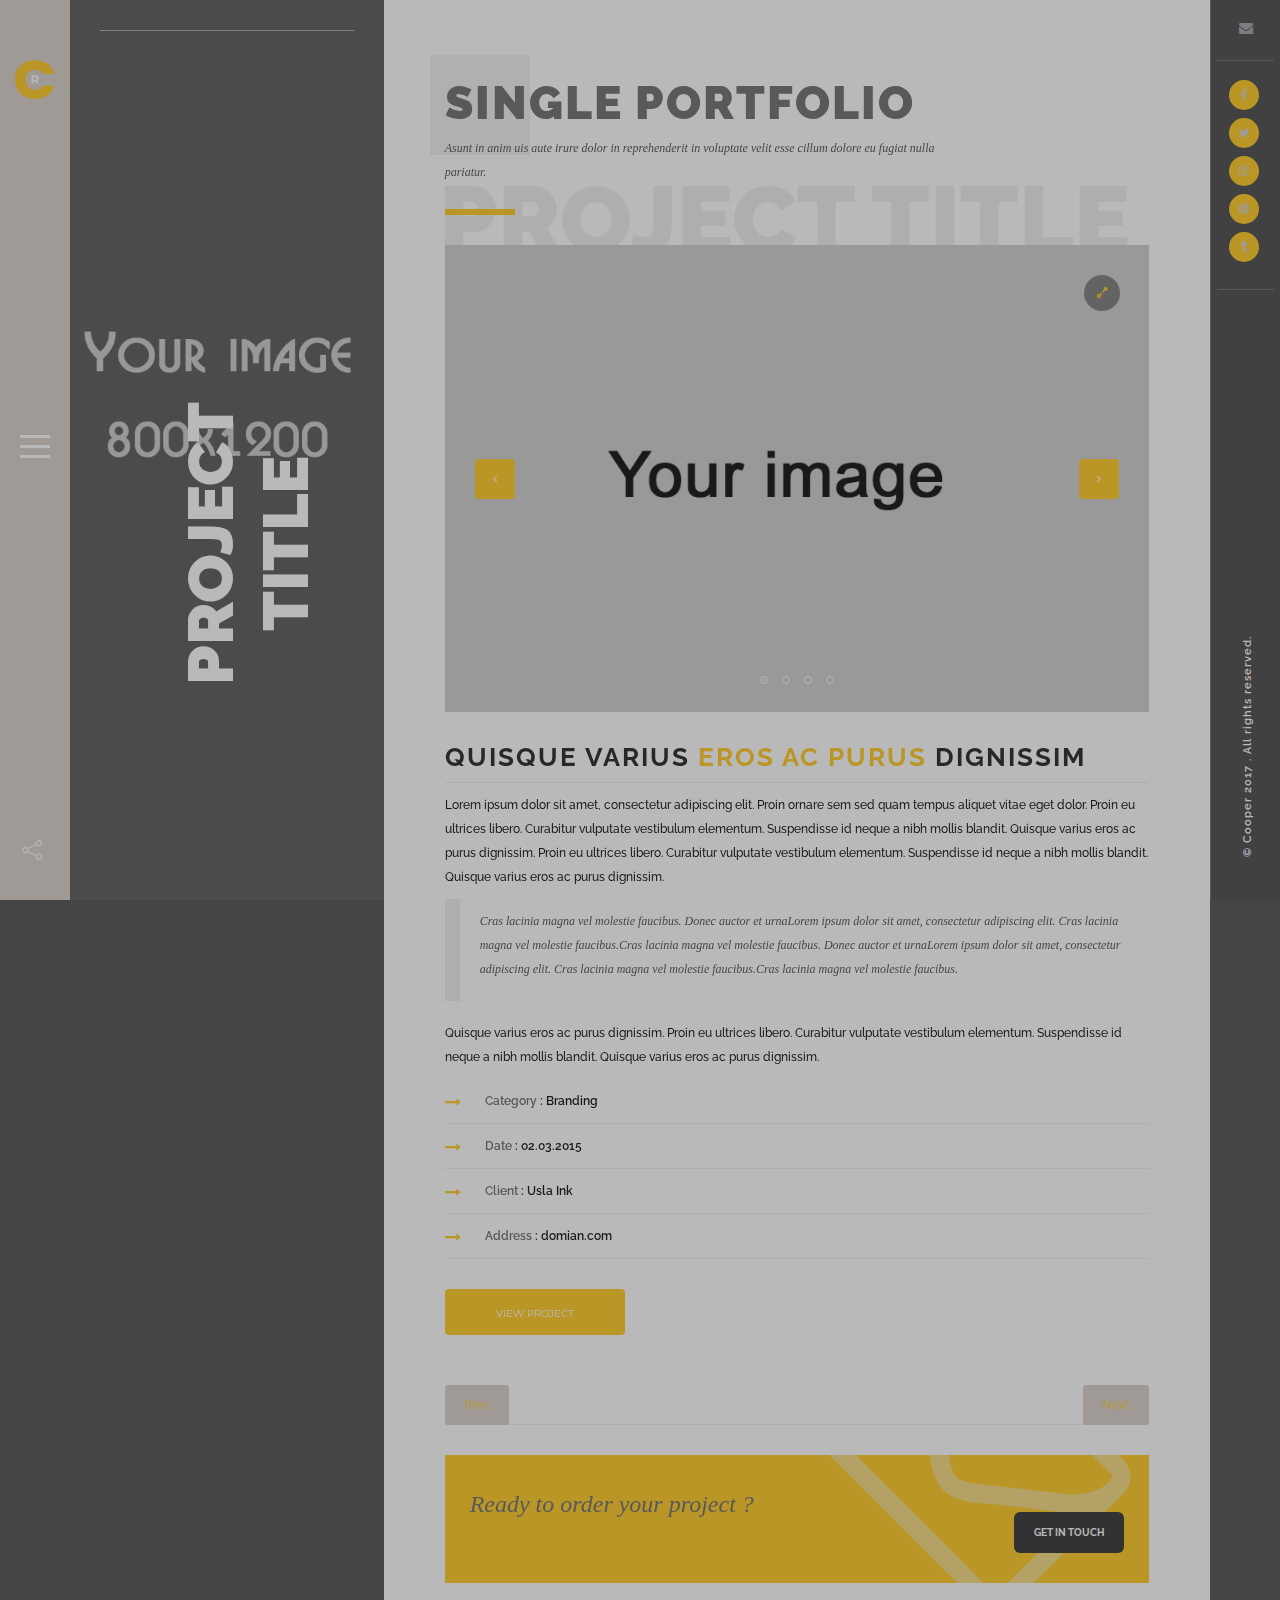
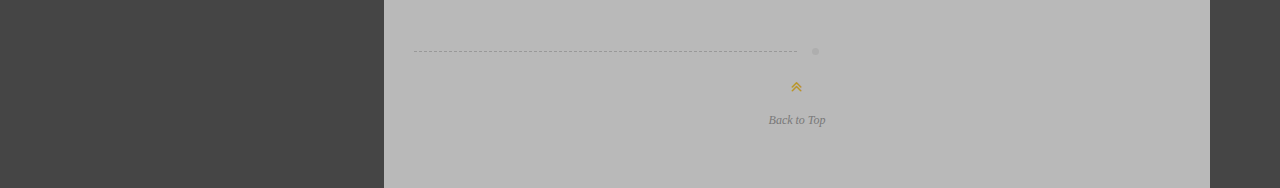
<file: cooper/portfolio-single.html>
<!DOCTYPE HTML>
<html lang="en">
    <head>
        <!--=============== basic  ===============-->
        <meta charset="UTF-8">
        <title>Cooper - Creative  Responsive Personal  Template</title>
        <meta name="viewport" content="width=device-width, initial-scale=1.0, minimum-scale=1.0, maximum-scale=1.0, user-scalable=no">
        <meta name="robots" content="index, follow"/>
        <meta name="keywords" content=""/>
        <meta name="description" content=""/>
        <!--=============== css  ===============-->	
        <link type="text/css" rel="stylesheet" href="css/reset.css">
        <link type="text/css" rel="stylesheet" href="css/plugins.css">
        <link type="text/css" rel="stylesheet" href="css/style.css">
        <link type="text/css" rel="stylesheet" href="css/color.css">
        <link type="text/css" rel="stylesheet" href="css/yourstyle.css">
        <!--=============== favicons ===============-->
        <link rel="shortcut icon" href="images/favicon.ico">
    </head>
    <body>
        <!--================= loader ================-->
        <div class="loader-holder">
            <div class="loader-inner loader-vis">
                <div class="loader"></div>
            </div>
        </div>
        <!--================= loader end ================-->
        <!--================= main start ================-->
        <div id="main">
            <!--================= Header ================-->
            <header class="main-header">
                <a href="index.html" class="logo-holder"><img src="images/logo.png" alt=""></a>
                <!-- info-button -->
                <div class="nav-button" id="open-button">
                    <span class="menu-global menu-top"></span>
                    <span class="menu-global menu-middle"></span>
                    <span class="menu-global menu-bottom"></span>
                </div>
                <!-- info-button end-->
                <div class="show-share isShare"><img src="images/share.png" alt=""></div>
            </header>
            <!-- End header -->
            <!--================= menu ================-->
            <div class="menu-wrap">
                <div class="menu-inner">
                    <!-- menu logo-->
                    <a href="index.html" class="menu-logo"><img src="images/logo2.png" alt=""></a>
                    <!-- menu logo end -->
                    <div class="hid-men-wrap   alt">
                        <div id="hid-men">
                            <ul class="menu">
                                <li>
                                    <a href="#">Home</a>
                                    <!-- level 2-->
                                    <ul>
                                        <li><a href="index.html">Slider</a></li>
                                        <li><a href="index2.html">Impulse image</a></li>
                                        <li><a href="index3.html">Image</a></li>
                                        <li><a href="index4.html">Slideshow</a></li>
                                        <li><a href="index5.html">Carousel</a></li>
                                        <li><a href="index6.html">Video</a></li>
                                    </ul>
                                    <!-- level 2 end-->
                                </li>
                                <li>
                                    <a href="#">Portfolio</a>
                                    <!-- level 2-->
                                    <ul>
                                        <li><a href="portfolio.html">Style 1</a></li>
                                        <li><a href="portfolio2.html">Style 2</a></li>
                                        <li><a href="portfolio3.html">Style 3</a></li>
                                        <li><a href="portfolio4.html">Style 4</a></li>
                                        <li>
                                            <a href="#">Portfolio single</a>
                                            <!-- level 3-->
                                            <ul>
                                                <li><a href="portfolio-single.html">Style 1</a></li>
                                                <li><a href="portfolio-single2.html">Style 2</a></li>
                                                <li><a href="portfolio-single3.html">Style 3</a></li>
                                                <li><a href="portfolio-single4.html">Style 4</a></li>
                                                <li><a href="portfolio-single5.html">Style 5</a></li>
                                            </ul>
                                            <!-- level 3 end-->
                                        </li>
                                    </ul>
                                    <!-- level 2 end-->
                                </li>
                                <li><a href="contact.html">Contact</a></li>
                                <li><a href="blog.html">Blog</a></li>
                                <li>
                                    <a href="#">Pages</a>
                                    <!-- level 2-->
                                    <ul>
                                        <li><a href="blog-single.html">Blog Single</a></li>
                                        <li><a href="404.html">404</a></li>
                                        <li><a href="contact2.html">Contact 2</a></li>
                                    </ul>
                                    <!-- level 2 end-->
                                </li>
                            </ul>
                        </div>
                    </div>
                </div>
                <div class="morph-shape" id="morph-shape" data-morph-open="M-7.312,0H15c0,0,66,113.339,66,399.5C81,664.006,15,800,15,800H-7.312V0z;M-7.312,0H100c0,0,0,113.839,0,400c0,264.506,0,400,0,400H-7.312V0z">
                    <svg xmlns="http://www.w3.org/2000/svg" width="100%" height="100%" viewBox="0 0 100 800" preserveAspectRatio="none">
                        <path d="M-7.312,0H0c0,0,0,113.839,0,400c0,264.506,0,400,0,400h-7.312V0z"/>
                    </svg>
                </div>
            </div>
            <!--menu end-->
            <!-- fixed column  -->
            <div class="fixed-column">
                <div class="column-image fl-wrap full-height">
                    <div class="bg" data-bg="images/bg/long/1.jpg"></div>
                    <div class="overlay"></div>
                </div>
                <div class="bg-title alt"><span>Project Title</span></div>
                <div class="progress-bar-wrap">
                    <div class="progress-bar"></div>
                </div>
            </div>
            <!-- fixed column  end -->
            <!-- column-wrap  -->
            <div class="column-wrap scroll-content">
                <!--=============== content ===============-->	
                <!-- content   -->               
                <div  class="content  ">
                    <!-- section-->
                    <section  data-scrollax-parent="true" class="dec-sec">
                        <div class="container">
                            <div class="section-title">
                                <h2>Single portfolio</h2>
                                <p>Asunt in anim uis aute irure dolor in reprehenderit in voluptate velit esse cillum dolore eu fugiat nulla pariatur. </p>
                                <div class="clearfix"></div>
                                <span class="bold-separator"></span>
                            </div>
                            <div class="fl-wrap">
                                <div class="single-slider-holder fl-wrap lightgallery">
                                    <div class="single-slider fl-wrap" data-loppsli="0">
                                        <div class="item">
                                            <img  src="images/folio/1.jpg"  class="respimg"   alt="">
                                            <a data-src="images/folio/1.jpg" class="popup-image slider-zoom">
                                            <i class="fa fa-expand"></i>
                                            </a>
                                        </div>
                                        <div class="item">
                                            <img  src="images/folio/1.jpg"  class="respimg"   alt="">
                                            <a data-src="images/folio/1.jpg" class="popup-image slider-zoom">
                                            <i class="fa fa-expand"></i>
                                            </a>
                                        </div>
                                        <div class="item">
                                            <img  src="images/folio/1.jpg"  class="respimg"   alt="">
                                            <a data-src="images/folio/1.jpg" class="popup-image slider-zoom">
                                            <i class="fa fa-expand"></i>
                                            </a>
                                        </div>
                                        <div class="item">
                                            <img  src="images/folio/1.jpg"  class="respimg"   alt="">
                                            <a data-src="images/folio/1.jpg" class="popup-image slider-zoom">
                                            <i class="fa fa-expand"></i>
                                            </a>
                                        </div>
                                    </div>
                                    <!--  navigation -->
                                    <div class="customNavigation gals">
                                        <a class="prev-slide transition"> <i class="fa fa-angle-left"></i></a>
                                        <a class="next-slide transition"><i class="fa fa-angle-right"></i></a>
                                    </div>
                                    <!--  navigation end-->
                                </div>
                            </div>
                            <div class="fl-wrap abt-wrap mr-top">
                                <div class="row">
                                    <div class="col-md-8">
                                        <h3 class="text-title">Quisque varius  <span>eros ac purus</span>  dignissim</h3>
                                        <p>Lorem ipsum dolor sit amet, consectetur adipiscing elit. Proin ornare sem sed quam tempus aliquet vitae eget dolor. Proin eu ultrices libero. Curabitur vulputate vestibulum elementum. Suspendisse id neque a nibh mollis blandit. Quisque varius eros ac purus dignissim.
                                            Proin eu ultrices libero. Curabitur vulputate vestibulum elementum. Suspendisse id neque a nibh mollis blandit. Quisque varius eros ac purus dignissim.
                                        </p>
                                        <blockquote>
                                            <p> Cras lacinia magna vel molestie faucibus. Donec auctor et urnaLorem ipsum dolor sit amet, consectetur adipiscing elit. Cras lacinia magna vel molestie faucibus.Cras lacinia magna vel molestie faucibus. Donec auctor et urnaLorem ipsum dolor sit amet, consectetur adipiscing elit. Cras lacinia magna vel molestie faucibus.Cras lacinia magna vel molestie faucibus.   </p>
                                        </blockquote>
                                        <p>Quisque varius eros ac purus dignissim.
                                            Proin eu ultrices libero. Curabitur vulputate vestibulum elementum. Suspendisse id neque a nibh mollis blandit. Quisque varius eros ac purus dignissim.
                                        </p>
                                    </div>
                                    <div class="col-md-4">
                                        <ul class="dec-list">
                                            <li><span>Category </span> : Branding</li>
                                            <li><span>Date </span> : 02.03.2015 </li>
                                            <li><span>Client </span> : Usla Ink</li>
                                            <li><span>Address </span> :   domian.com</li>
                                        </ul>
                                        <a href="#" class="btn hide-icon mr-top" target="_blank"><i class="fa fa-file-pdf-o"></i><span>View Project</span></a> 
                                    </div>
                                </div>
                            </div>
                            <!-- page anv end   -->
                            <div class="page-nav bl-nav">
                                <a class="ajax ppn" href="portfolio-single2.html">
                                    <span class="nav-text">Prev</span>
                                    <div class="tooltip">
                                        <img src="images/folio/1.jpg" class="respimg" alt="" title="">
                                        <h5>Duis aliquet</h5>
                                    </div>
                                </a>
                                <a class="ajax npn" href="portfolio-single3.html">
                                    <span class="nav-text">Next</span>
                                    <div class="tooltip">
                                        <img src="images/folio/1.jpg" class="respimg" alt="" title="">
                                        <h5>Etiam in nulla</h5>
                                    </div>
                                </a>
                            </div>
                            <!-- page anv end  -->
                        </div>
                        <div class="clearfix"></div>
                        <div class="container">
                            <div class="order-wrap fl-wrap color-bg">
                                <div class="row">
                                    <div class="col-md-8">
                                        <h4>Ready to order your project ?</h4>
                                    </div>
                                    <div class="col-md-4">
                                        <a href="contact.html" class="ord-link">Get In Touch</a>
                                    </div>
                                </div>
                            </div>
                        </div>
                        <div class="parallax-title right-pos" data-scrollax="properties: { translateY: '-350px' }">Project Title </div>
                    </section>
                    <!-- section end -->
                    <!--  to top  -->  
                    <div class="small-sec fl-wrap">
                        <div class="to-top-wrap"><a class="to-top" href="#"> <i class="fa fa-angle-double-up"></i> Back to Top</a></div>
                    </div>
                    <!-- to top end--> 
                </div>
                <!-- content end -->
            </div>
            <!-- column-wrap end -->
            <!-- footer-->
            <footer class="main-footer">
                <a href="contact.html" class="mail-link"><i class="fa fa-envelope" aria-hidden="true"></i></a>
                <!-- header-social-->
                <div class="footer-social">
                    <ul >
                        <li><a href="#" target="_blank" ><i class="fa fa-facebook"></i></a></li>
                        <li><a href="#" target="_blank"><i class="fa fa-twitter"></i></a></li>
                        <li><a href="#" target="_blank" ><i class="fa fa-instagram"></i></a></li>
                        <li><a href="#" target="_blank" ><i class="fa fa-pinterest"></i></a></li>
                        <li><a href="#" target="_blank" ><i class="fa fa-tumblr"></i></a></li>
                    </ul>
                </div>
                <!-- header-social end-->           
                <div class="copyright">&#169; Cooper 2017 .  All rights reserved.</div>
            </footer>
            <!-- footer end -->
            <!-- Share container  -->
            <div class="share-container  isShare"  data-share="['facebook','pinterest','googleplus','twitter','linkedin']"></div>
            <!-- Share container  end-->
        </div>
        <!-- Main end -->
        <!--=============== scripts  ===============-->
        <script type="text/javascript" src="js/jquery.min.js"></script>
        <script type="text/javascript" src="js/plugins.js"></script>
        <script type="text/javascript" src="js/scripts.js"></script>
    </body>
</html>
</file>
<file: cooper/css/style.css>
@charset "utf-8";
/*======================================
 [ -Main Stylesheet-
  Theme: Cooper
  Version: 1.0
  Last change: 12/11/2016 ]
  	+++Fonts +++
	++++Typography ++++
	++++General Styles++++
	++++Loader ++++
	++++Content Styles ++++
	++++Fixed-column++++
	++++Button++++
	++++Header++++
	++++Footer+++++
	++++Scroll nav +++++
	++++Section++++
	++++Home++++
	++++404++++
	++++Facts++++
	++++Resume ++++
	++++Services ++++
	++++Order++++
	++++Skills++++
	++++Testimonials++++
	++++Porfolio++++
	++++Video++++
	++++Contacts++++
	++++Map++++
	++++Blog++++
	++++Share++++
	++++Responsive++++
/*-------------Fonts---------------------------------------*/
@import url('https://fonts.googleapis.com/css?family=Montserrat:400,700|Raleway:300,400,500,600,700,700i,800,900&subset=latin-ext');
/*-------------General Style---------------------------------------*/
html{
	overflow-x:hidden !important;
	overflow-y:scroll !important;
	height:100%;
}
body{
	margin: 0;
	padding: 0;
	font-weight: 400;
	font-size: 12px;
	height:100%;
	text-align:center;
	background:#454545;
	color:#000;
	font-family: 'Raleway', sans-serif;
}
@-o-viewport {width: device-width;}
@-ms-viewport {width: device-width;}
@viewport {width: device-width;}
/*--------------Typography--------------------------------------*/
p {
    text-align: left;
    font-size: 12px;
    line-height: 24px;
    padding-bottom: 10px;
	font-weight:500;
}
blockquote {
	float:left;
	padding: 10px 20px;
	margin: 0 0 20px;
	font-size: 17.5px;
	border-left: 15px solid #eee;
}
blockquote p {
	font-family: Georgia, "Times New Roman", Times, serif;
	font-style:italic;
	color:#494949;
}
.text-subtitle {
	float:left;
	width:100%;
	position:relative;
	font-size:14px;
	font-weight:bold;
	letter-spacing:2;
	font-family: 'Montserrat', sans-serif;
	text-transform:uppercase;
	color:#666;
	padding-bottom:10px;
	text-align:left;
}
.text-title {
	float:left;
	width:100%;
	position:relative;
	font-size:26px;
	font-weight:bold;
	letter-spacing:2px;
	color:#191919;
	text-transform:uppercase;
	text-align:left;
	padding-bottom:10px;
	border-bottom:1px solid #eee;
	margin-bottom:10px;
}
/*------ loader-------------------------------------------------*/
.loader-holder {
	 position:fixed;
	 width:50px;
	 height:50px;
	 top:50%;
	 left:50%;
	 margin-top:-20px;
	 margin-left:-20px;
	 z-index:150;
}
.loader-inner {
	top:0;
	left:0;
	position:absolute;
  	width: 50px;
  	height: 50px;
  	z-index:20;
	-webkit-transition: all 0.4s  ease-in-out;
	-moz-transition: all 0.4s ease-in-out;
	-o-transition: all 0.4s ease-in-out;
	-ms-transition: all 0.4s   ease-in-out;
	transition: all 0.4s  ease-in-out;
}
.loader {
	float:left;
	width: 50px;
	height: 50px;
	border-left:10px solid #404040;
	-webkit-animation: load8 1.1s infinite linear;
	animation: load8 1.1s infinite linear;
}
.loader , .loader:after {
	border-radius: 50%;
	width: 40px;
	height: 40px;
}
@-webkit-keyframes load8 {
  0% {
    -webkit-transform: rotate(0deg);
    transform: rotate(0deg);
  }
  100% {
    -webkit-transform: rotate(360deg);
    transform: rotate(360deg);
  }
}
@keyframes load8 {
  0% {
    -webkit-transform: rotate(0deg);
    transform: rotate(0deg);
  }
  100% {
    -webkit-transform: rotate(360deg);
    transform: rotate(360deg);
  }
}
/* ---------Content Styles--------------------------------------*/
#main{
	height:100%;
	width:100%;
	position:absolute;
	top:0;
	left:0;
	z-index:2;
	opacity:0;
}
.container{
	max-width: 1024px;
	width:92%;
	margin:0 auto;
	position: relative;
	z-index:5;
}
#wrapper {
	float:left;
	width:100%;
	position:relative;
	background:#fff;
}
.content {
	width:100%;
	position:relative;
	z-index:4;
	float:left;
	padding:0 30px;
	background:#fff;
}
.content.fscon {
	padding:0 70px;
}
.column-wrap {
	float:right;
	width:70%;
	position:relative;
	padding-right:70px;
}
.column-wrap #wrapper {
	padding:0 30px 60px 30px;
}
.fl-wrap {
	float:left;
	width:100%;
	position:relative;
}
.no-bg {
	background:none;
}
.full-height {
	height:100%;
}
.full-width-wrap {
	width:100%;
}
.bg {
	position:absolute;
	top:0;
	left:0;
	width:100%;
	height:100%;
	background-size: cover;
	background-attachment: scroll  ;
	background-position: center  ;
	background-repeat:repeat;
	background-origin: content-box;
}
.bg.par-elem {
	height:150%;
	top:-15%;
}
.full-height-parallax {
	position: absolute;
	top:0;
	left:0;
	width:100%;
	height:100%;
	overflow:hidden;
	z-index:2;
}
.respimg {
	width:100%;
	height:auto;
}
.overlay {
	position:absolute;
	top:0;
	left:0;
	width:100%;
	height:100%;
	background:#000;
	opacity:0.2;
}
.hero-wrap {
	position:relative;
	width:100%;
	overflow:hidden;
	height:100%;
	z-index:10;
}
.parallax-title {
	position:absolute;
	top:10%;
	z-index:1;
	font-size:94px;
	color:#000;
	opacity:0.07;
	text-transform:uppercase;
	font-weight:900;
}
.parallax-title.left-pos {
	left:0;
}
.parallax-title.right-pos {
	right:50px;
}
.no-padding {
	padding:0 !important;
}
.dec-list {
	float:left;
	width:100%;
}
.dec-list li {
	float:left;
	width:100%;
	text-align:left;
	position:relative;
	padding:15px 0 15px 40px;
	font-size:12px;
	border-bottom:1px solid #eee;
	font-weight:600;
}
.dec-list li span {
	color:#666;
}
.dec-list li:before {
    font-family: FontAwesome;
    font-style: normal;
    font-weight: normal;
    text-decoration: inherit;
	content: "\f178";
	position:absolute;
	top:15px;
	font-size:16px;
	left:0;
}
.cts-dot {
	display:none;
}
/*------ Fixed-column ------------------------------------------------*/
.fixed-column {
	position:fixed;
	top:0;
	left:0;
	width:30%;
	height:100%;
	padding-left:70px;
	z-index:4;
	-webkit-transform: translate3d(0,0,0);
	overflow:hidden;
}
.progress-bar-wrap {
	position:absolute;
	top:20px;
	left:100px;
	right:30px;
	height:20px;
	z-index:20;
}
.progress-bar-wrap:before {
	content:'';
	position:absolute;
	top:50%;
	left:0;
	width:100%;
	height:1px;
	background:rgba(255,255,255,0.51);
	z-index:1;
}
.progress-bar {
    position:    relative;
    height:      5px;
    width:       0%;
	border-radius:3px;
	z-index:2;
	top:8px;
}
.bg-title {
	position:absolute;
	bottom:-15%;
	left:45%;
	font-size:94px;
	width:100%;
	min-height:300px;
	text-transform:uppercase;
	font-weight:900;
	 -webkit-transform: rotate(-90deg);
    -moz-transform: rotate(-90deg);
    -o-transform: rotate(-90deg);
    -ms-transform: rotate(-90deg);
    transform: rotate(-90deg);
    -webkit-transform-origin: left top;
    -ms-transform-origin: left top;
    -moz-transform-origin: left top;
    -o-transform-origin: left top;
    transform-origin: left top;
	color:#fff
}
.column-image {
	-webkit-transition:all 600ms  ;
	transition:all 600ms  ;
}
.scrbg {
	opacity:0;
}
.mr-top {
	margin-top:30px !important;
}
/* ---------Button--------------------------------------*/
.btn{
	float:left;
	margin-top:10px;
	font-size: 14px;
	color: #fff;
	margin-right:10px ;
	text-align: center;
	width: auto;
	letter-spacing: normal;
	position: relative;
	-moz-background-clip: padding;
    -webkit-background-clip: padding-box;
    background-clip: padding-box;
    vertical-align: middle;
    max-width: 100%;
    overflow: hidden;
	background:#FFD600;
    outline: none;
	padding: 15px 18px;
    display: inline-block;
	border-radius:4px;
}
.btn i{
	padding-right: 10px;
	font-size: 15px;
	background:#414146;
	padding: 14px 20px;
	position: absolute;
	top: -2px;
	left: 0;
	-webkit-transition: all 200ms linear;
    -moz-transition: all 200ms linear;
    -o-transition: all 200ms linear;
    -ms-transition: all 200ms linear;
    transition: all 200ms linear;
}
.btn.hide-icon span {
	padding: 0 33px;
	-webkit-transition: all 500ms linear;
    -moz-transition: all 500ms linear;
    -o-transition: all 500ms linear;
    -ms-transition: all 500ms linear;
    transition: all 500ms linear;
	font-family: 'Montserrat', sans-serif;
	font-size:10px;
	text-transform:uppercase;
}
.btn.hide-icon i {
	padding: 11px 20px 10px;
	left: -60px;
	height: 100%;
	line-height: 25px;
	display: inline-block;
	position: absolute;
	color:#fff !important;
	top: 0;
}
.btn.hide-icon:hover i{
	left: 0;
}
.btn.hide-icon:hover span {
	padding-left: 59px;
	padding-right: 11px;
}
/*------ Header  ------------------------------------------------*/
header.main-header {
	position:fixed;
	width:70px;
	height:100%;
	background:#D7CEC7;
	z-index:20;
	top:0;
	left:0;
	-webkit-transform: translate3d(0,0,0);
}
.logo-holder {
	position:absolute;
	top:60px;
	left:15px;
	width:40px;
}
.logo-holder img {
	width:40px;
	height:auto;
	float:left
}
.nav-button {
    position: absolute;
    width: 30px;
    height: 30px;
    margin-top:-15px;
    top:50%;
    left:20px;
    z-index:10;
    cursor:pointer;
}
.nav-button:after {
	content:"Menu";
	position:absolute;
	top:-36px;
	left:-2px;
	font-family: Georgia, "Times New Roman", Times, serif;
	float:left;
	text-align:center;
	font-style:italic;
	color:#fff;
	opacity:0;
	visibility:hidden;
	-webkit-transition: all 300ms linear;
    -moz-transition: all 300ms linear;
    -o-transition: all 300ms linear;
    -ms-transition: all 300ms linear;
    transition: all 300ms linear;
}
.nav-button:hover:after {
	visibility:visible;
	top:-26px;
	opacity:1;
}
.menu-global {
    backface-visibility: hidden;
    position: absolute;
    left: 0;
    border-top: 3px solid #fff;
    width: 100%;
    transition: 0.55s;
}
.menu-top {
    top: 0;
}
.menu-middle {
    top: 10px;
}
.menu-bottom {
    top: 20px;
}
.menu-top-click {
    backface-visibility: hidden;
    top: 10px;
    transform: rotate(45deg);
    transition: 0.55s 0.5s;
}
.menu-middle-click {
    opacity: 0;
}
.menu-bottom-click {
    backface-visibility: hidden;
    top: 10px;
    transform: rotate(-405deg);
    transition: 0.55s 0.5s;
}
.hid-men-wrap {
	width:100%;
	left:0;
	position: absolute;
	top:55%;
	overflow:hidden;
}
.sliding-menu ul {
	margin: 0;
	float: left;
	width:100%;
	overflow:hidden;
}
.sliding-menu li {
	margin: 0;
	position:relative;
	float:left;
	width:100%;
 	border-bottom:1px solid rgba(255,255,255,0.18);
}
.sliding-menu li:first-child {
	border-top:1px solid rgba(255,255,255,0.11);
}
.sliding-menu a {
	float:left;
	width:100%;
	padding:12px 5px;
	position:relative;
	font-weight: 700;
	font-size: 11px;
	text-transform: uppercase;
	letter-spacing:2px;
	color: #fff;
	line-height:20px;
}
.menu-wrap {
	position: fixed;
	z-index: 19;
	width: 370px;
	top:0;
	bottom:0;
	font-size: 1.15em;
	padding-left:10px;
	-webkit-transform: translate3d(-320px,0,0);
	transform: translate3d(-320px,0,0);
	-webkit-transition: -webkit-transform 0.4s;
	transition: transform 0.4s;
}
.menu-inner:before {
	content:'';
	position:absolute;
	bottom:20px;
	left:35px;
	right:15px;
	height:1px;
}
.menu {
	position: relative;
	z-index: 1000;
}
.menu-inner   {
	opacity: 0;
	-webkit-transform: translate3d(-160px,0,0);
	transform: translate3d(-160px,0,0);
	-webkit-transition: opacity 0s 0.3s, -webkit-transform 0s 0.3s;
	transition: opacity 0s 0.3s, transform 0s 0.3s;
	-webkit-transition-timing-function: cubic-bezier(.17,.67,.1,1.27);
	transition-timing-function: cubic-bezier(.17,.67,.1,1.27);
}
.morph-shape {
	position: absolute;
	width: 100%;
	height: 100%;
	top: 0;
	right: 0;
	fill:rgba(0,0,0,0.71);
}
.menu-inner {
	float:left;
	width:100%;
	height:100%;
	position:relative;
	z-index: 1000;
}
.menu-logo {
	position:absolute;
	top:45px;
	left:0;
	width:100%;
}
.menu-logo img {
	width:150px;
	height:auto;
	margin:0 auto;
}
.show-menu .menu-wrap {
	-webkit-transition-delay: 0s;
	transition-delay: 0s;
}
.show-menu .menu-wrap,
.show-menu .menu-inner ,
.show-menu .morph-shape  {
	-webkit-transform: translate3d(20px,0,0);
	transform: translate3d(20px,0,0);
}
.show-menu .menu-inner  {
	opacity: 1;
	-webkit-transition: opacity 0.3s, -webkit-transform 0.3s;
	transition: opacity 0.3s, transform 0.3s;
	-webkit-transition-delay: 0.4s;
	transition-delay: 0.4s;
}
/*------ Footer ------------------------------------------------*/
.footer-social {
	position:absolute;
	top:80px;
	width:100%;
	z-index:2;
	left:0;
}
.footer-social:before , .footer-social:after {
	content:'';
	position:absolute;
	left:6px;
	right:6px;
	height:1px;
	background:rgba(255,255,255,0.21);
}
.footer-social:before {
	top:-20px;
}
.footer-social:after {
	bottom:-20px;
}
.footer-social li {
	float:left;
	width:100%;
	margin-bottom:8px;
}
.footer-social li a {
	width:30px;
	margin-left:18px;
	height:30px;
	float:left;
	line-height:30px;
	border-radius:100%;
	color:#D7CEC7;
	background:#f2f2f2;
	-webkit-transition:all 400ms cubic-bezier(0.215,.61,.355,1);
	-moz-transition:all 400ms cubic-bezier(0.215,.61,.355,1);
	-o-transition:all 400ms cubic-bezier(0.215,.61,.355,1);
	transition:all 400ms cubic-bezier(0.215,.61,.355,1);

}
.footer-social li a:hover {
	-moz-box-shadow: 0 0 50px -2px #999;
	-webkit-box-shadow: 0 0 50px -2px #999;
	box-shadow: 0 0 50px -2px #999;
}
.main-footer {
	position:fixed;
	width:70px;
	height:100%;
	background:#404040;
	border-left:1px solid rgba(255,255,255,0.21);

	z-index:120;
	top:0;
	right:0;
	-webkit-transform: translate3d(0,0,0);
}
 .copyright {
	position:absolute;
	bottom:30px;
	left:30px;
	width:250px;
	text-align:left;
	color:#fff;
	font-size:11px;
	font-weight:600;
	letter-spacing:1px;
     -webkit-transform: rotate(-90deg);
    -moz-transform: rotate(-90deg);
    -o-transform: rotate(-90deg);
    -ms-transform: rotate(-90deg);
    transform: rotate(-90deg);
    -webkit-transform-origin: left top;
    -ms-transform-origin: left top;
    -moz-transform-origin: left top;
    -o-transform-origin: left top;
    transform-origin: left top;
}
.mail-link {
	position:absolute;
	top:20px;
	width:100%;
	left:0;
	font-size:14px;
	color: rgba(255,255,255,0.51);
	-webkit-transition: all 500ms linear;
    -moz-transition: all 500ms linear;
    -o-transition: all 500ms linear;
    -ms-transition: all 500ms linear;
    transition: all 500ms linear;
}
/*------ Scroll nav------------------------------------------------*/
.arrowpagenav {
	position:fixed;
	top:50%;
	left:30%;
	width:40px;
	height:110px;
	background:#404040;
	z-index:4;
	margin:-55px 0 0 -20px;
	border-radius:26px;
}
.arrowpagenav:before {
	content:'';
	position:absolute;
	top:50%;
	left:10px;
	right:10px;
	height:1px;
	border-top:1px solid rgba(255,255,255,0.21);
}
.arrowpagenav a  {
	width:40px;
	height:40px;
	margin-top:10px;
	float:left;
	line-height:40px;
	font-size:16px;
	color:#fff;
	position:relative;
}
.arrowpagenav a:before {
    font-family: FontAwesome;
    font-style: normal;
    font-weight: normal;
    text-decoration: inherit;
	position:absolute;
	color:#fff;
	top:0;
	font-size:16px;
	left:0;
	line-height:40px;
	width:40px;
	height:40px;
}
.arrowpagenav a.cts-down:before {
	content: "\f107";
}
.arrowpagenav a.cts-up:before {
	content: "\f106";
}
.small-pad-sec {
	padding-bottom:10px;
}
.small-sec {
	padding:30px 0;
}
.bold-separator {
	width:70px;
	height:6px;
	background:#000;
	float:left;
	margin-top:15px;
}
.scroll-nav-holder{
	box-shadow: 0 2px 6px rgba(0, 0, 0, 0.08);
	background: #404040;
	float:left;
	width:100%;
	position:relative;
	z-index:6;
	-webkit-transform: translate3d(0,0,0);
}
.scroll-nav ul {
	float:left;
	width:100%;
}
.scroll-nav li {
	float:left;
	border-right:1px solid  rgba(255,255,255,0.21);
	box-sizing:border-box;
	overflow:hidden;
	background:#404040;
}
.scroll-nav li:last-child {
	border-right:none;
}
.scroll-nav li a {
	font-weight:700;
	font-size:10px;
	position:relative;
	float:left;
	width:100%;
	padding:25px 0;
	color:#fff;
	text-transform:uppercase;
	letter-spacing:2px;
}
.scroll-nav a.external {
	 background: #585858;
}
.scroll-nav li a span {
	position:relative;
	z-index:2;
	-webkit-transition: all 500ms linear;
    -moz-transition: all 500ms linear;
    -o-transition: all 500ms linear;
    -ms-transition: all 500ms linear;
    transition: all 500ms linear;
}
.scroll-nav li a:hover span {
	opacity:0.5;
}
.scroll-nav li a:before  , .scroll-nav li a:after {
	content:'';
	position:absolute;
	height:0;
	width:50%;
	opacity:0;
	z-index:1;
	-webkit-transition: all 0.7s ease-in-out;
	transition: all 0.7s ease-in-out;
}
.scroll-nav li a:before {
 	top:0;
	left:0;
}
.scroll-nav li a:after {
	bottom:0;
	right:0;
}
.scroll-nav li a.act-link:before , .scroll-nav li a.act-link:after  {
	height:100%;
	opacity:1;
}
/*------ section-------------------------------------------------*/
section {
	float:left;
	width:100%;
	position:relative;
	padding:70px 0;
}
section.dec-sec:before {
	content:'';
	position:absolute;
	bottom:0;
	left:0;
	width:50%;
	height:1px;
	border-top:1px dashed #ccc;
}
section.dec-sec:after {
	content:'';
	position:absolute;
	bottom:0;
	left:50%;
	width:7px;
	height:7px;
	border-radius:100%;
	background:#eee;
	margin-bottom:-2px;
	margin-left:15px;
}
.section-title {
	float:left;
	width:100%;
	position:relative;
	padding-bottom:30px;
}
.section-title h2 {
	float:left;
	width:100%;
	padding:6px 0;
	font-size:46px;
	text-align:left;
	color:#666;
	font-family: 'Raleway', sans-serif;
	font-weight:900;
	text-transform:uppercase;
	letter-spacing:2px;
	position:relative;
}
.section-title h2:before {
	content:'';
	position:absolute;
	top:-15px;
	left:-15px;
	width:100px;
	height:100px;
	background:#eee;
	z-index:-1;
	opacity:0.8;
}
.section-title p {
	float:left;
	text-align:left;
	font-family: Georgia, "Times New Roman", Times, serif;
	font-style:italic;
	color:#494949;
	max-width:500px;
}
/*------ Home -------------------------------------------------*/
.hero-slider-holder {
	position:relative;
	overflow:hidden;
	z-index:2;
}
.hero-wrap-item , .carousel-item  , .error-wrap{
	position:relative;
	width:100%;
	top:50%;
	left:0;
	float:left;
	z-index:6;
}
.hero-wrap-item.single-title-wrap {
	padding-left:15%;
}
.hero-wrap-item.single-title-wrap:before {
	content:'';
	position:absolute;
	top:-50px;
	left:13%;
	width:1px;
	bottom:-50px;
	background:rgba(255,255,255,0.21)
}
.hero-wrap-item.left-her  .container {
	border-left:1px solid rgba(255,255,255,0.21);
	padding:50px 0 50px 40px;
}
.hero-wrap-item.right-her .container  {
	border-right:1px solid rgba(255,255,255,0.21);
	padding:50px 40px 50px 0;
}
.entry-wrap {
	position:absolute;
}
.num-holder3 {
	position:absolute;
	top:50px;
	right:30px;
	width:60px;
	height:30px;
	line-height:30px;
	color:#fff;
	z-index:15;
	font-weight:200;
	background:rgba(255,255,255,0.21);
	border-radius:4px;
}
.hero-wrap .overlay{
	z-index:5;
}
.slnop .num-holder3 {
	top:100%;
	margin-top:-90px;
}
.hero-wrap-item h2 {
	color:#fff;
	font-size:64px;
	font-weight:900;
	float:left;
	width:100%;
}
.hero-wrap-item.left-her {
	text-align:left;
}
.hero-wrap-item.right-her {
	text-align:right;
}
.hero-wrap-item.right-her .btn , .hero-wrap-item.right-her p {
	float:right !important;
}
.hero-wrap-item h4  , .hero-wrap-item h4 a{
	color:#fff;
}
.hero-wrap-item p {
	font-family: Georgia, "Times New Roman", Times, serif;
	font-style:italic;
	color:#fff;
}
.hero-wrap-item h3 {
	font-size:20px;
	color:#fff;
 	float:left;
	width:100%;
	position:relative;
	font-weight:500;
	padding:10px 0;
}
.hero-slider .overlay {
	opacity:0.4;
}
.customNavigation.gals a {
	position:absolute;
	top:50%;
	width:40px;
	height:40px;
	margin-top:-20px;
	z-index:10;
	line-height:40px;
	color:#fff;
	background:#292929;
	border-radius:4px;
	font-size:12px;
	cursor:pointer;
}
.customNavigation.gals a.next-slide {
	right:30px;
}
.customNavigation.gals a.prev-slide {
	left:30px;
}
.hero-wrap {
	padding:0 70px;
}
.mm-par-wrap{
	 position:absolute;
	 top:5%;
	 right:5%;
	 bottom:5%;
	 left:25%;
	  -webkit-perspective: 1000;
	  z-index:1;
}
.mm-par-wrap:before {
	content:'';
	position:absolute;
	top:-10px;
	left:20%;
	right:-10px;
	bottom:-10px;
	border:1px solid #eee;
	border-left:none;
	box-sizing:border-box;
}
.mm-parallax{
	 -webkit-transition: all 4000ms cubic-bezier(.19,1,.22,1) 0ms;
  	-moz-transition: all 4000ms cubic-bezier(.19,1,.22,1) 0ms;
  	transition: all 4000ms cubic-bezier(.19,1,.22,1) 0ms;
}
.impulse-wrap {
	background:#fff;
	position:absolute;
	top:0;
	left:0;
	width:100%;
	height:100%;
	z-index:1;
}
.hero-item {
	position:absolute;
	top:0;
	left:70px;
	right:70px;
	height:100%;
	z-index:1;
}
.mm-parallax {
	position:absolute;
	top:0;
	left:0;
	right:0;
	bottom:0;
	overflow:hidden;
	box-shadow: 0 20px 25px 0 rgba(18,17,30,.15);
	border-radius:10px;
}
.impulse-wrap:before {
	content:'';
	position:absolute;
	top:0;
	left:0;
	width:30%;
	height:100%;
	background-size: cover;
	background-attachment: scroll  ;
	background-position: center  ;
	background-repeat:repeat;
	background-origin: content-box;
	background:url(../images/impulse.png);
}
.single-carousel  .item{
	position:relative;
	overflow:hidden;
}
.carousel-item h3 {
	font-size:36px;
	text-align:center;
	font-weight:800;
	position:relative
}
.carousel-item h3:before {
	content:'';
	position:absolute;
	bottom:-10px;
	left:50%;
	width:50px;
	height:2px;
	margin-left:-25px;
		 -webkit-transition: all .3s ease-in-out;
	-moz-transition: all .3s ease-in-out;
	-o-transition: all .3s ease-in-out;
	transition: all .3s ease-in-out;
}
.carousel-item h3:hover:before {
	width:100px;
	margin-left:-50px;
}
.carousel-item h3 , .carousel-item h3 a {
	color:#fff;
}
.single-carousel .item:before , .single-carousel .item:after {
	content:'';
	position:absolute;
	left:20%;
	right:20%;
	background:rgba(255,255,255,0.41);
	height:1px;
	z-index:2;
}
.single-carousel .item:before {
	top:50px;
}
.single-carousel .item:after {
	bottom:50px;
}
.single-carousel .item .bg {
	-webkit-transition: all .5s ease-in-out;
	-moz-transition: all .5s ease-in-out;
	-o-transition: all .5s ease-in-out;
	transition: all .5s ease-in-out;
}
.bg.hov-rot {
	-webkit-transform: scale(1.2);
	-moz-transform:scale(1.2);
	transform: scale(1.2);
}
.single-carousel .item p , .error-wrap p{
	padding-top:30px;
	font-size:13px;
	font-family: Georgia, "Times New Roman", Times, serif;
	font-style:italic;
	color:#eee;
	text-align:center;
}
/*------ 404 ------------------------------------------------*/
.error-wrap h2{
	color:#fff;
	font-size:154px;
	font-weight:700;
	position:relative;
}
.error-wrap .btn {
	float:none;
	display:inline-table;
}
.error-wrap h2:before {
	content:'';
	position:absolute;
	bottom:-10px;
	left:50%;
	width:50px;
	height:1px;
	margin-left:-25px;
	background:rgba(255,255,255,0.51);
}
.error-wrap p {
	font-size:17px;
}
/*------ facts ------------------------------------------------*/
.inline-facts {
	float:left;
	width:25%;
	box-sizing:border-box;
	position:relative;
}
.inline-facts:before , .inline-facts:after ,.milestone-counter:before , .milestone-counter:after {
	content:'';
	position:absolute;
	width:50px;
	height:50px;
	z-index:1;
	box-sizing:border-box;
}
.inline-facts:before {
	top:0;
	left:10px;
	border-top:1px solid #eee;
	border-left:1px solid #eee;
}
.inline-facts:after {
	top:0;
	right:10px;
	border-top:1px solid #eee;
	border-right:1px solid #eee;
}
.num {
	float:left;
	width:100%;
	font-size:56px;
	color:#333743;
	font-family: 'Montserrat', sans-serif;
	font-weight:900;
	text-transform:uppercase;
	padding-top:10px;
}
.milestone-counter {
	float:left;
	width:100%;
	position:relative;
}
.stats {
	float:left;
	width:100%;
	position:relative;
}
.stats:before {
	content:'';
	position:absolute;
	top:6px;
	bottom:-22px;
	left:20px;
	right:20px;
	z-index:-1;
	background:#f9f9f9;
}
.milestone-counter:before {
	bottom:-35px;
	left:10px;
	border-bottom:1px solid #eee;
	border-left:1px solid #eee;
}
.milestone-counter:after {
	bottom:-35px;
	right:10px;
	border-bottom:1px solid #eee;
	border-right:1px solid #eee;
}
.inline-facts h6 {
	font-size:13px;
	font-family: Georgia, "Times New Roman", Times, serif;
	font-style:italic;
	color:#666;
}
.inline-facts i {
	color:#eee;
	position:absolute;
	bottom:-40px;
	left:50%;
	width:30px;
	border-radius:100%;
	margin-left:-15px;
	font-size:26px;
}
/* ---------Resume  --------------------------------------*/
 .custom-inner-holder {
	float:left;
	margin-top:60px;
	width:100%;
	padding-left:20px;
	border-left:1px solid #eee;
}
.custom-inner {
	float:left;
	width:100%;
	position:relative;
	margin-bottom:50px;
}
.custom-inner:last-child {
	margin-bottom:0;
}
.resum-header h3 {
	float:left;
	padding-bottom:20px;
	font-weight:600;
	font-size:18px;
	text-align:left;
}
.resum-header {
	float:left;
	width:100%;
	position:relative;
	padding:30px 10px 30px 70px;
	background:#f9f9f9;
}
.resum-header:after {
    font-family: FontAwesome;
    font-style: normal;
    font-weight: normal;
    text-decoration: inherit;
	position:absolute;
	color:#666;
	bottom:10px;
	font-size:70px;
	right:10px;
	opacity:0.08;
	-webkit-transform:  rotate(45deg);
	-moz-transform:   rotate(45deg);
	transform:   rotate(45deg);
}
.resum-header.educ:after {
	content: "\f19c";
}
.resum-header.workres:after {
	content: "\f0c3";
}
.resum-header:before {
	content:'';
	position:absolute;
	top:50%;
	left:-26px;
	width:10px;
	height:10px;
	margin-top:-10px;
	border-radius:100%;
}
.resum-header span {
	font-size:16px;
	text-transform:uppercase;
	width:100%;
	color:#666;
	text-align:left;
	float:left;
}
.resum-header i {
	width:40px;
	height:40px;
	line-height:40px;
	border:1px solid #eee;
	position:absolute;
	border-radius:4px;
	top:50%;
	left:15px;
	margin-top:-40px;
	background:#fff;
}
.custom-inner h4 {
	float:left;
	width:100%;
	padding-bottom:20px;
	font-weight:800;
	text-align:left;
	text-transform:uppercase;
	text-align:left;
}
.custom-inner-dec {
	float:left;
	width:100%;
	margin-top:10px;
	background:#eee;
	height:1px;
}
.custom-inner ul {
	float:left;
	width:100%;
	padding:10px 0 10px 13px;
	list-style:decimal;
}
.custom-inner ul li {
	float:left;
	width:100%;
	padding:5px 0 5px 10px;
	text-align:left;
	font-weight:800;
	color:#666;
}
.custom-inner .content-nav ul {
	position:relative;
	left:0;
	padding:0;
	list-style:none;
}
.custom-inner .content-nav ul li {
	float:left;
	width:50%;
	padding:0;
}
.custom-inner .btn {
	margin-top:20px;
}
/*------  services ------------------------------------------------*/
.sl-tabs {
	float:left;
	width:100%;
	position:relative;
}
.sl-tabs li{
	color: #222;
	float:left;
	width:100%;
	cursor: pointer;
}
.tb-item {
	float:left;
	width:100%;
	padding:20px 10px;
	background:#f9f9f9;
	border-bottom:1px solid #eee;
}
.sl-tabs li i {
	float:left;
	width:100%;
	font-size:28px;
	margin-bottom:10px;
	opacity:0.8;
}
.sl-tabs li i  , .tb-item , .det-box h3 a , .det-box-link  {
	 -webkit-transition: all .3s ease-in-out;
	-moz-transition: all .3s ease-in-out;
	-o-transition: all .3s ease-in-out;
	transition: all .3s ease-in-out;
}
.sl-tabs li h3  , .tab-content h3 {
	font-weight:700;
	font-family: 'Montserrat', sans-serif;
}
.tab-content{
	display: none;
	float:left;
	width:100%;
	position:relative;
	border-bottom:1px solid #eee;
	border-right:1px solid #eee;
	padding:0 20px 20px 0;
}
.tab-content:before {
	content:'';
	position:absolute;
	bottom:0;
	right:0;
	width: 0;
	height: 0;
	border-style: solid;
	border-width: 0 0 50px 50px;
	border-color: transparent transparent #ffc815 transparent;
}
.tab-content img {
	margin-bottom:10px;
}
.tab-content p {
	font-size:13px;
}
.tab-content.current{
	display: inherit;
}
.tab-content h3 {
	text-align:left;
	float:left;
	width:100%;
	padding:10px 0;
	font-size:18px;
}
.sl-tabs li.current i {
	color:#fff;
}
.price {
	float:left;
	text-align:left;
	margin-top:30px;
	font-family: Georgia, "Times New Roman", Times, serif;
	font-style:italic;
	text-align:left;
	color:#fff;
	position:relative;
	font-size:19px;
	padding:20px 30px;
	background:#404040;
}
/*------ order ------------------------------------------------*/
.order-wrap {
	padding:30px 25px;
	margin-top:30px;
	overflow:hidden;
	position:relative;
}
.order-wrap:before {
    font-family: FontAwesome;
    font-style: normal;
    font-weight: normal;
    text-decoration: inherit;
	content: "\f003";
	position:absolute;
	color:#eee;
	top:-30px;
	font-size:50px;
	right:20%;
	opacity:0.46;
	-webkit-transform: scale(5.2)  rotate(45deg);
	-moz-transform:scale(5.2)  rotate(45deg);
	transform: scale(5.2)  rotate(45deg);
	-webkit-transition: all 300ms linear;
    -moz-transition: all 300ms linear;
    -o-transition: all 300ms linear;
    -ms-transition: all 300ms linear;
    transition: all 300ms linear;

}
.order-wrap:hover:before {
	-webkit-transform: scale(3.2)  rotate(25deg);
	-moz-transform:scale(3.2)  rotate(25deg);
	transform: scale(3.2)  rotate(25deg);
}
.order-wrap h4 {
	font-size:24px;
	font-family: Georgia, "Times New Roman", Times, serif;
	font-style:italic;
	text-align:left;
	color:#666;
	position:relative;
	top:6px;
}
.order-wrap a.ord-link {
	float:right;
	color:#fff;
	font-size:10px;
	font-weight:700;
	padding:15px 20px;
	background:#292929;
	border-radius:6px;
	position:relative;
	text-transform:uppercase;

}
.order-wrap a.ord-link:hover {
	color:rgba(255,255,255,0.51);
}
/*------skills ------------------------------------------------*/
.skills-wrap {
	float:left;
	width:100%;
	position:relative;
}
.skillbar-box {
	float:left;
	width:100%;
	position:relative;
	margin-bottom:50px;
}
.skillbar-bg {
	position:relative;
	display:block;
	float:left;
	width:100%;
	height:14px;
	overflow:hidden;
	background:#eee;
	border-radius:4px;
}
.custom-skillbar-title span {
	float:left;
	font-size:13px;
	margin-top:12px;
	padding-bottom:6px;
	font-weight:600;
}
.custom-skillbar {
	height:14px;
	width:0px;
}
.skill-bar-percent {
	float:right;
	font-size:13px;
	margin-top:13px;
	padding-bottom:6px;
	font-weight:600;
}
.bold-title {
	float:left;
	font-size:24px;
	font-weight:800;
	color:#666;
	text-align:left;
	position:relative;
	padding-bottom:15px;
}
.bold-title:before {
	content:'';
	position:absolute;
	bottom:-5px;
	left:0;
	width:50px;
	height:4px;
}
.piechart-holder {
    padding: 25px 0;
}
.piechart-holder h4 {
    font-size: 12px;
    font-family: Georgia, "Times New Roman", Times, serif;
    font-style: italic;
	color:#292929;
	float:left;
	padding:13px 30px;
	background:#eee;
	position:relative;
	border-radius:4px;
}
.piechart-holder h4:before {
	content:'';
	position:absolute;
	width:1px;
	height:120px;
	top:-100px;
	right:10px;
	background:#eee;
	z-index:-1;
	-webkit-transform: rotate(45deg);
	-moz-transform: rotate(45deg);
	-o-transform: rotate(45deg);
	-ms-transform: rotate(45deg);
	transform: rotate(45deg);
}
.chart {
    position: relative;
	float:right;
    width: 150px;
    height: 150px;
    border-radius: 100%;
    margin-bottom: 26px;
    text-align: center;
}
.chart canvas {
    position: absolute;
    top: 0;
    left: 0;
}
.piechart {
    position: relative;
}
.percent {
    display: inline-block;
    font-size: 15px;
    color: #666;
    line-height: 150px;
    z-index: 2;
}
.percent:after {
    content: '%';
    margin-left: 0.1em;
    font-size: 16px;
}
.angular {
    margin-top: 100px;
}
.angular .chart {
    margin-top: 0;
}
/*--------------Testimonials--------------------------------------*/
.testimonials-slider-holder {
	padding:40px 0;
	margin-bottom:40px;
}
.testimonials-slider-holder .item {
	padding-left:100px;
}
.testi-item p {
	text-align:left;
	font-family: Georgia, "Times New Roman", Times, serif;
	font-style:italic;
	color: #999;
	padding:25px 0 30px;
	position:relative;
	font-size:14px;
}
.full-height-section .testi-item p {
	color:#000;
}
.testi-image {
	position:absolute;
	top:50%;
	left:0;
	width:80px;
	height:80px;
	margin-top:-40px;
}
.testi-item img {
	width:80px !important;
	height:80px;
	border-radius:100%;
	margin:0 auto 20px;
}
.testi-text {
	background:#f9f9f9;
	padding:25px;
}
.testi-text:before {
    font-family: FontAwesome;
    font-style: normal;
    font-weight: normal;
    text-decoration: inherit;
	content: "\f10e";
	position:absolute;
	color:#eee;
	top:-10px;
	font-size:50px;
	right:20%;
	opacity:0.46;
	-webkit-transform: scale(5.2)  rotate(45deg);
	-moz-transform:scale(5.2)  rotate(45deg);
	transform: scale(5.2)  rotate(45deg);
	-webkit-transition: all 300ms linear;
    -moz-transition: all 300ms linear;
    -o-transition: all 300ms linear;
    -ms-transition: all 300ms linear;
    transition: all 300ms linear;
}
.testi-item h3 {
	font-size:18px;
	font-weight:700;
	padding-bottom:15px;
	float:left;
	width:100%;
	text-align:left;
}
.testi-item a.testim-link {
	font-size:14px;
	font-weight:700;
	float:left;
	position:relative;
}
.testi-item a.testim-link:before {
	content:'';
	position:absolute;
	top:-12px;
	left:50%;
	width:70px;
	margin-left:-35px;
	height:1px;
	border-top:1px dotted #ccc;
}
.testimonials-slider-holder .customNavigation a {
	position:absolute;
	bottom:-5px;
	width:40px;
	height:40px;
	cursor:pointer;
	z-index:20;
	line-height:40px;
	font-size:16px;
	border-radius:4px;
}
.testimonials-slider-holder .customNavigation a.next-slide {
	right:50%;
	margin-right:-70px
}
.testimonials-slider-holder .customNavigation a.prev-slide {
	left:50%;
	margin-left:-70px;
}
.testimonials-slider ul.star-rating {
	float:left;
	width:100%;
	margin:4px 0 20px 0;
}
.testimonials-slider ul.star-rating li {
	float:left;
	margin-right:10px;
	font-size:14px;
}
.teti-counter {
	display:inline-table;
	font-family: Georgia, "Times New Roman", Times, serif;
	font-style:italic;
	color: #999;
	position:relative;
	top:30px;
}
.clients-list:before {
	content:'';
	position:absolute;
	bottom:-20px;
	width:100px;
	height:1px;
	left:50%;
	margin-left:-50px;
	border-bottom:1px  dashed #ccc;
}
.clients-list li  {
	float:left;
	width:20%;
	padding:40px;
	position:relative;
}
.clients-list a  , .clients-list a span{
	position:relative;
	float:left;
	background:#f9f9f9;
}
.clients-list a:before , .clients-list a:after , .clients-list a span:before , .clients-list a span:after {
	content:'';
	position:absolute;
	width:50px;
	height:50px;
	z-index:1;
	box-sizing:border-box;
}
.clients-list a:before {
	top:-10px;
	left:-10px;
	border-top:1px solid #eee;
	border-left:1px solid #eee;
}
.clients-list a:after {
	top:-10px;
	right:-10px;
	border-top:1px solid #eee;
	border-right:1px solid #eee;
}
.clients-list a span:before {
	bottom:-10px;
	left:-10px;
	border-bottom:1px solid #eee;
	border-left:1px solid #eee;
}
.clients-list a span:after {
	bottom:-10px;
	right:-10px;
	border-bottom:1px solid #eee;
	border-right:1px solid #eee;
}
.clients-list a:hover {
	opacity:0.6;
}
.clients-list a img {
	float:left;
	width:100%;
	position:relative;
	height:auto;
}
.to-top-wrap{
	float:left;
	width:100%;
	position:relative;
	padding:30px 0;
}
.to-top-wrap i {
	position:absolute;
	top:-35px;
	left:50%;
	width:30px;
	margin-left:-15px;
	font-size:18px;
}
.to-top-wrap a {
	font-family: Georgia, "Times New Roman", Times, serif;
	font-style:italic;
	color: #999;
}
/*------ Porfolio  ------------------------------------------------*/
.gallery-items {
	float:left;
	width:100%;
	position:relative;
}
.grid-item-holder {
	float:left;
	width:100%;
	height:auto;
	position:relative;
	overflow:hidden;
}
.spad .grid-item-holder {
	padding:6px;
}
.min-pad .grid-item-holder {
	padding:2px;
}
.hid-port-info .grid-item-holder {
	overflow:hidden;
}
.grid-big-pad  .grid-item-holder{
	padding:40px;
}
.grid-small-pad  .grid-item-holder{
	padding:10px 20px 10px 0;
}
.gallery-item, .grid-sizer {
	width: 33.3%;
	position:relative;
	float:left;
}
.gallery-item-second,
.grid-sizer-second {
	width: 66.6%;
}
.four-column  .gallery-item{
	width:25%;
}
.four-column  .gallery-item.gallery-item-second{
	width:50%;
}
.gallery-item img, .grid-sizer img {
	width: 100%;
	height: auto;
	position:relative;
	z-index:1;
}
.grid-det {
	background:#f9f9f9;
	padding:18px 10px;
	text-align:left;
	border:1px solid #eee;
	border-top:none;
	box-sizing:border-box;
	overflow:hidden;
}
.grid-det h3 {
	font-weight:700;
	font-size:18px;
	float:left;
	width:100%;
	position:relative;
	padding:10px 0 10px 30px;
	z-index:2;
}
.grid-det h3:hover:before {
	width:100px;
}
.grid-det h3:before {
	content:'';
	position:absolute;
	top:50%;
	left:0;
	width:20px;
	height:2px;
	margin-top:-1px;
}
.grid-det span {
	font-family: Georgia, "Times New Roman", Times, serif;
	font-style:italic;
	color: #999;
	float:left;
	padding-left:30px;
	position:relative;
	z-index:2;
}
.grid-det i {
	font-size:76px;
	color:#eee;
	position:absolute;
	bottom:-15px;
	right:10px;
 	-webkit-transform:   rotate(35deg);
    -moz-transform:   rotate(35deg);
    transform:   rotate(35deg);
	z-index:1;
}
.inline-filter .gallery-filters {
	float:left;
	border:1px solid #eee;
	margin-bottom:40px;
	border-radius:18px;
	overflow:hidden;
}
.inline-filter .gallery-filters a {
	float:left;
	padding:12px 28px;
	border-radius:18px;
}
.box-item {
	overflow:hidden;
}
.box-item.vis-det:before {
	content:'';
	position:absolute;
	z-index:10;
	top:15px;
	left:15px;
	right:15px;
	bottom:15px;
	background:rgba(0,0,0,0.51);
	opacity:0;
	visibility:hidden;
}
.box-item.vis-det a.image-popup , .box-item.vis-det a.popgal {
	position:absolute;
	top:-10%;
	left:50%;
	width:40px;
	height:40px;
	line-height:40px;
	margin-left:-20px;
	margin-top:-20px;
	border-radius:100%;
	z-index:11;
	color:#fff;
	cursor:pointer;
}
.box-item.vis-det:hover:before {
	opacity:1;
	visibility:visible;
}
.box-item.vis-det a.image-popup:hover , .box-item.vis-det a.popgal:hover {
	color:#000;
}
.box-item.vis-det:hover a.image-popup , .box-item.vis-det:hover a.popgal{
	top:50%;
}
.box-item.vis-det  a.image-popup , .box-item.vis-det:before , .grid-det h3:before  , .hd-box-wrap h2:before , .box-item.vis-det a.popgal{
	-webkit-transition: all 300ms linear;
    -moz-transition: all 300ms linear;
    -o-transition: all 300ms linear;
    -ms-transition: all 300ms linear;
    transition: all 300ms linear;
}
.inline-filter .folio-counter {
	float:left;
	margin-left:60px;
	position:relative;
	padding:12px 20px;
	border-radius:4px;
}
.inline-filter .folio-counter:before {
	content:'';
	position:absolute;
	left:-30px;
	height:24px;
	top:6px;
	width:1px;
	background:#ccc;
	 -webkit-transform:   rotate(35deg);
    -moz-transform:   rotate(35deg);
    transform:   rotate(35deg);
}
.inline-filter .folio-counter div {
	display:inline-block;
	padding:0 6px;
}
.fixed-filter {
	position:fixed;
	top:10px;
	right:90px;
	width:200px;
	z-index:40;
}
.fixed-filter .filter-button {
	float:left;
	width:120px;
	background:#D7CEC7;
	padding:15px 0;
	cursor:pointer;
	color:#fff;
	font-family: Georgia, "Times New Roman", Times, serif;
	font-style:italic;
	border-top-left-radius: 4px;
	border-bottom-left-radius: 4px;
}
.fixed-filter .filter-button:hover {
	color:rgba(255,255,255,0.51);
}
.fixed-filter .folio-counter {
	float:left;
	width:80px;
	padding:15px 0;
	position:relative;
	font-weight:600;
	color:#333;
	border-top-right-radius: 4px;
	border-bottom-right-radius: 4px;
}
.fixed-filter .folio-counter:before {
	content:'';
	position:absolute;
	top:50%;
	left:50%;
	width:10px;
	height:1px;
	margin-left:-5px;
	background:#404040;
}
.fixed-filter .folio-counter div {
	display:inline-block;
	padding:0 10px;
}
.fixed-filter .gallery-filters {
	float:left;
	width:100%;
	position:relative;
	background:rgba(51,51,51,0.81);
	padding:10px 20px 15px 20px;
	display:none;
}
.fixed-filter .gallery-filters a {
	float:left;
	width:100%;
	color:#fff;
	padding:12px 0;
	text-align:left;
	border-bottom:1px solid rgba(255,255,255,0.21);
}
.no-pad-wrap {
	padding-left:1px;
}
.box-item.hd-box {
	position:absolute;
	width:100%;
	height:100%;
	left:-100%;
	top:0;
	padding:20px 20px 14px 20px;
	z-index:10;
}
.box-item.hd-box .fl-wrap {
	background:rgba(64,64,64,0.61);
}
.hd-box-wrap {
	position:absolute;
	bottom:20px;
	left:0;
	width:100%;
	padding:0 30px;
}
.hd-box-wrap h2 {
	text-align:left;
	position:relative;
	color:#fff;
	font-size:18px;
	font-weight:700;
	float:left;
	width:100%;
	padding-top:15px;
	padding-bottom:10px;
	padding-left:40px;
	border-top:1px solid rgba(255,255,255,0.21);
}
.hd-box-wrap h2:before {
	content:"";
	position:absolute;
	top:50%;
	left:0;
	width:30px;
	height:1px;
	margin-top:4px;
	background: #fff;
	z-index:2;
}
.hd-box-wrap h2:after {
	content:'';
	position:absolute;
	top:0;
	right:0;
	width: 0;
	height: 0;
	border-style: solid;
	border-width: 0 20px 15px 0;
}
.hd-box-wrap h2:hover:before {
	width:100px;
}
.hd-box-wrap h2 a {
	color:#fff;
}
.hd-box-wrap p {
	text-align:left;
	width:100%;
	font-size:13px;
	font-family: Georgia, "Times New Roman", Times, serif;
	font-style:italic;
	color:#fff;
	float: left;
	padding-left:40px;
}
.three-ver-columns .hd-box-wrap p {
	font-size:11px;
}
.hd-box-wrap p a {
	color:rgba(255,255,255,0.71);
}
.box-item.hd-box .image-popup {
	position:absolute;
	top:30px;
	left:30px;
	z-index:10;
	width:40px;
	height:40px;
	line-height:40px;
	border-radius:100%;
	color:#fff;
	cursor:pointer;
}
.slider-zoom {
	position:absolute;
	top:30px;
	right:30px;
	width:36px;
	height:36px;
	border-radius:100%;
	line-height:36px;
	color:#fff;
	z-index:5;
	cursor:pointer;
	background:rgba(64,64,64,0.61);
}
.page-nav {
	float:left;
	width:100%;
	position:relative;
	margin-top:50px;
}
.page-nav:before {
	content:'';
	position:absolute;
	left:0;
	bottom:0;
	width:100%;
	height:1px;
	background:#eee;
}
.page-nav a {
	padding:13px 20px;
	color:#000;
	border-radius:3px;
	position:relative;
	background:#D7CEC7;
}
.page-nav a.ppn {
	float:left;
}
.page-nav a.npn {
	float:right;
}
.tooltip , .project-pagination ul li a  , #contact-form input[type="submit"]{
	-webkit-transition: all 0.3s ease-in-out;
	-moz-transition: all 0.3s ease-in-out;
	-o-transition: all 0.3s ease-in-out;
	-ms-transition: all 0.3s ease-in-out;
	transition: all 0.3s ease-in-out;
}
.tooltip{
	width:200px;
	height: auto;
	line-height: 20px;
	padding: 10px;
	font-size: 11px;
	color: #fff;
	text-align: center;
	text-indent: 0px;
	position: absolute;
	background:#454545;
	bottom:0;
	opacity: 0;
	margin-bottom:20px;
	visibility: hidden;
	pointer-events: none;
	z-index:6;
}
.tooltip h5 {
	font-size:10px;
	margin-top:12px;
	padding:5px 0;
	position:relative;
	display:inline-table;
	font-family: 'Montserrat', sans-serif;
	text-transform:uppercase;
	letter-spacing:1px;
}
.page-nav a:hover .tooltip {
	visibility:visible;
	opacity:1;
	bottom:100%;
}
.page-nav a.npn .tooltip {
	right:0;
}
.page-nav a.ppn .tooltip {
	left:0;
}
.mar-top-50 {
	margin-top:30px;
}
.popup-gallery a {
	float:left;
	width:100%;
	position:relative;
	-webkit-transition: all 0.4s ease-in-out;
	-moz-transition: all 0.4s ease-in-out;
	-o-transition: all 0.4s ease-in-out;
	-ms-transition: all 0.4s ease-in-out;
	transition: all 0.4s ease-in-out;
}
.popup-gallery a:hover {
	opacity:0.6;
}
.box-pop {
	position:relative;
	float:left;
	width:100%;
	overflow:hidden;
}
/*------ Video ------------------------------------------------*/
.iframe-holder {
	float:left;
	position:relative;
	width:100%
}
.resp-video {
    position: relative;
    padding-bottom: 56.25%;
    padding-top: 30px; height: 0; overflow: hidden;
	margin-bottom:20px;
}
.resp-video iframe,
.resp-video object,
.resp-video embed  {
    position: absolute;
    top: 0;
    left: 0;
    width: 100%;
    height: 100%;
}
.video-mask {
	position:absolute;
	top:0;
	left:0;
	width:100%;
	height:100%;
	z-index:2;
}
.background-video {
	z-index:1;
}
.media-container {
	position: absolute;
    top: 0;
    left: 0;
    width: 100%;
    height: 100%;
}
.video-controls {
	position: absolute;
	z-index:4;
	bottom:50px;
	right:150px;
	color:#ccc;
	cursor:pointer
}
.media-container .overlay {
	z-index:3;
	opacity:0.4;
}
.mob-bg {
	display:none;
}
.background-video {
  bottom: 0;
  left: 0;
  overflow: hidden;
  position: absolute;
  right: 0;
  top: 0;
}
video,
source {
  bottom: 0;
  left: 0;
  min-height: 100%;
  min-width: 100%;
  position: absolute;
}
.loaded .ytplayer-container {
  display: block;
}
.ytplayer-container {
  bottom: 0;
  height: 100%;
  left: 0;
  min-width: 100%;
  overflow: hidden;
  position: absolute;
  right: 0;
  top: 0;
  z-index: 0;
}
.ytplayer-shield {
  height: 100%;
  left: 0;
  position: absolute;
  top: 0;
  width: 100%;
  z-index: 2;
}
.ytplayer-player {
  position: absolute;
}
/*------ Contacts------------------------------------------------*/
.contact-info {
	float:left;
	width:100%;
	position:relative;
	padding:20px 0;
	border-bottom:1px  dashed #eee;
}
.contact-info:before {
    content: '';
    position: absolute;
    bottom: 0;
    right: 0;
    width: 0;
    height: 0;
    border-style: solid;
    border-width: 0 0 10px 10px;
    border-color: transparent transparent #ffc815 transparent;
}
.contact-info h4 {
	text-align:left;
	font-family: Georgia, "Times New Roman", Times, serif;
	font-style:italic;
	color: #999;
	float:left;
	width:100%;
}
.contact-info h3 {
	float:left;
	width:100%;
	text-align:left;
	font-size:15px;
	font-weight:700;
	color:#999;
	padding:10px 0;
}
.contact-info a {
	float:left;
	font-size:14px;
	font-weight:700;
}
.contact-social {
	margin-top:30px;
}
.contact-social li {
	float:left;
	margin-right:4px;
}
.contact-social li a {
	width:36px;
	height:36px;
	line-height:36px;
	float:left;
	border-radius:100%;
	background:#eee;
	color:#666;
}
#contact-form {
	float:left;
	max-width:600px;
	padding-top:30px;
}
.input-wrap {
	float:left;
	width:100%;
	border:1px solid #eee;
	position:relative;
	padding-left:30px;
	margin-bottom:12px;
	background:#f9f9f9;
	border-radius:4px;
}
.input-wrap i {
	position:absolute;
	top:13px;
	left:10px;
	color:#999;
	font-size:15px;
}
#contact-form input[type="text"], #contact-form  textarea {
	color: #666;
	font-weight:600;
	font-size: 12px;
	padding: 15px 0;
	width: 100%;
	padding-left:10px;
	background:none;
	border:none;
	border:0;
	border-radius:0;
	position:relative;
}
#contact-form input[type=text]:focus, #contact-form textarea:focus, input[type=email]:focus {
	color:#000;
}
#contact-form textarea {
	height:170px;
	resize:none;
	 background:#f9f9f9;
	 border-radius:4px;
	 border:1px solid #eee;
}
#submit , .controls button	{
	background:none;
	border:none;
	padding:14px 20px;
	line-height:14px;
	cursor:pointer;
	font-size:13px;
	color:#404040;
	margin-top:40px;
	font-weight:700;
	-webkit-appearance: none;
	float:left;
	background:#404040;
	border-radius:4px;
}
#submit:hover , .controls button:hover{
	background:#292929;
	color:#fff;
}
.error_message {
	text-align:left;
	margin-bottom:30px;
	font-size:16px;
	color:#000;
	font-family: 'Montserrat', sans-serif;
	text-transform:uppercase;
}
#success_page h3{
	text-align:left;
	font-size:18px;
	font-family: 'Montserrat', sans-serif;
	text-transform:uppercase;
}
#success_page p {
	color:#000;
	margin-top:10px;
}
#message fieldset {
	border:none;
	color:#000;
}
.con-image {
	margin:35px 0;
}
/*------ map - ------------------------------------------------*/
.map-box {
	float:left;
	width:100% ;
	height:400px;
	position:relative;
	margin:40px 0;
}
#map-canvas{
	position:absolute;
	top:0;
	left:0;
	width:100%;
	height:400px;
}
.map-box.column-map  , .map-box.column-map #map-canvas{
	height:100%;
	margin:0;
}
/* ------blog------------------------------------------------------------ */
article , .pagination {
	float:left;
	width:100%;
	position:relative;
}
.custom-slider .box-links {
	text-align:center !important;
}
article p {
	float:left;
	width:100%;
	padding-bottom:20px;
	text-align:left;
	position:relative;
}
article {
	margin-bottom:20px;
	border:1px solid #eee;
	border-radius:4px;
	overflow:hidden;
	background:#f9f9f9;
}
.post-item {
	padding:10px 20px 20px 20px;
	z-index:2;
}
.artcicle-icon {
	position:absolute;
	right:20px;
	bottom:60px;
	z-index:-1;
}
.artcicle-icon  i {
	font-size:76px;
	color:#ccc;
 -webkit-transform:   rotate(35deg);
    -moz-transform:   rotate(35deg);
    transform:   rotate(35deg);
	opacity:0.6;
}
.display-posts p {
	line-height:25px;
}
article h4 {
	font-size: 24px;
	line-height: 36px;
	font-style: normal;
	font-weight: bold;
	font-weight: 700;
	color: #222222;
	padding-bottom:10px !important;
	text-align:left;
}
article h4 a:hover {
	color:#666;
}
.post-media {
	float:left;
	width:100%;
	position:relative;
	margin:0 0 20px 0 ;
}
.post-meta {
	margin:14px 0 14px 0;
	float:left;
}
.display-posts article {
	border-bottom:1px solid #eee;
	padding:0 0 30px 0;
	margin-bottom:30px;
}
.post-meta li {
	display:inline-block;
	margin-right:8px;
	font-family: Georgia, "Times New Roman", Times, serif;
	font-style:italic;
	font-size:13px;
	color:#666;
	text-align:left;
}
.post-meta li a {
	font-size:15px;
}
.mas-posts article ul.post-meta li {
	margin-bottom:6px;
}
.post-tags {
	float:right;
	position:relative;
	top:20px;
}
.post-tags.single-tags {
	top:0;
	float:left;
	margin-top:30px;
}
.post-tags li , .tagcloud li  {
	margin-left:4px;
	float:left;
}
.post-tags li a , .tagcloud li a {
	float:left;
	font-size: 10px;
	border-radius:4px;
	padding: 8px 10px 8px;
	background: #404040;
	margin-bottom: 3px;
	color:#fff;
	-webkit-transition: all 300ms linear;
    -moz-transition: all 300ms linear;
    -o-transition: all 300ms linear;
    -ms-transition: all 300ms linear;
    transition: all 300ms linear;
}
.post-tags li a:hover , .tagcloud li a:hover {
	color:#292929;
}
.pagination {
	margin-top:20px;
	text-align:center;
	vertical-align: middle;
	border:1px solid rgba(0,0,0,.07);
	border-radius: 4px;
	float:left;
	width:100%;
}
.pagination  a {
	float:left;
	padding: 12px 18px;
	position:relative;
	font-size:13px;
	color:#666;
	letter-spacing:1px;
	border-right:1px solid rgba(0,0,0,.07);
}
.pagination a.current-page, .pagination a:hover {
    color:#fff;
}
.searh-inner {
	max-width:350px;
	position:relative;
	display:block;
}
.searh-holder {
	margin:10px 0 40px;
}
.search {
	border:none;
	border:1px solid #eee;
	float: left;
	background:#f9f9f9;
	border-radius:3px;
	position:relative;
	outline: none;
	padding: 0px 0px 0px 10px;
	width: 100%;
	height: 40px;
	color: #292929;
	-webkit-appearance: none;
}
.search-submit {
	border: none;
	outline: none;
	cursor: pointer;
	background:none;
	position:absolute;
	top:0;
	right:0;
	width: 28%;
	height: 40px;
}
.cat-item{
	padding-bottom: 8px;
	margin-bottom: 15px;
}
.cat-item a{
	font-weight: 400;
	font-size: 12px;
	-webkit-transition: all 200ms linear;
    -moz-transition: all 200ms linear;
    -o-transition: all 200ms linear;
    -ms-transition: all 200ms linear;
    transition: all 200ms linear;
}
#comments{
	text-align:left;
	padding-top: 10px;
	float:left;
	width:100%;
	margin-top:30px;
}
#comments-title , #reply-title{
	border-bottom: 1px solid #eee;
	padding-bottom: 30px;
	margin-bottom: 5px;
	font-size:16px;
	text-transform:uppercase;
	font-weight:bold;
	color:#666;
}
.comment{
	float: left;
}
.comment-body{
	position: relative;
	margin-left: 70px;
	padding-top: 30px;
}
.comment-author{
	position: absolute;
	top: 30px;
	left: -66px;
}
.comment-author img{
	border-radius: 100%;
}
.comment .children{
	margin-left: 70px;
}
.fn{
	display: block;
	margin-bottom: 10px;
}
.comment-meta, .comment-meta a{
	font-family: Georgia, "Times New Roman", Times, serif;
	font-style:italic;
	font-size:12px;
	letter-spacing:1px;
	color:#494949;
	padding-bottom:10px;
}
#respond{
	margin-top:40px;
}
#reply-title{
	padding-bottom:30px;
	margin-bottom:5px;
}
.comment-notes{
	margin-top: 10px; color: #a4a4a3;
}
.control-group label, .control-group .controls{
	display: inline-block;
}
.control-group label{
	margin-left: 10px;
	font-weight: 600;
}
.control-group .controls input {
	margin-top: 15px;
	border: none;
	outline: none;
	height: 35px;
	background: #f9f9f9;
	padding-left: 15px;
	color: #a4a4a3;
	text-decoration: none;
	border: 1px solid #eee;
	-webkit-border-radius: 3px;
	-moz-border-radius: 3px;
	border-radius: 3px;
}
.control-group .controls textarea {
	margin-top: 15px;
	border: none;
	outline: none;
	height: 180px;
	max-width:600px;
	background: #f9f9f9;
	padding-left: 15px;
	padding-top: 15px;
	color: #a4a4a3;
	resize: vertical;
	text-decoration: none;
	border: 1px solid #eee;
	-webkit-border-radius: 3px;
	-moz-border-radius: 3px;
	border-radius: 3px;
}
.controls button {
	 margin-top:30px;
}
.post-author {
	float:left;
	width:100%;
	padding:30px 0;
	border-bottom:1px solid #eee;
	border-top:1px solid #eee;
	margin:15px 0;
}
.post-author-wrap {
	float:left;
	width:100%;
	position:relative;
	padding-left:100px;
}
.post-author-wrap h3 {
	float:left;
	width:100%;
	text-align:left;
	color:#000;
	font-size:16px;
	font-family: 'Montserrat', sans-serif;
	font-weight:600;
	text-transform:uppercase;
	margin-top:8px;
}
.post-author-wrap p{
    color: #000;
    font-weight: 500;
    line-height: 20px;
	padding:8px 0;
	float:left;
	width:100%;
}
.post-author-wrap span {
	font-family: Georgia, "Times New Roman", Times, serif;
	float:left;
	text-align:left;
	font-style:italic;
	color:#666;
	width:100%;
}
.post-author-img {
	width:80px;
	height:80px;
	position:absolute;
	top:5px;
	left:0;
	overflow:hidden;
	z-index:2;
}
.post-author-img img {
	width:80px;
	height:80px;
	border-radius:100%;
	float:left;
}
.post-author-wrap ul {
	list-style:none;
}
.post-author-wrap ul li {
	float:left;
	margin-right:8px;
}
.post-author-wrap li a {
	float:left;
	width:36px;
	height:36px;
	background:#404040;
	line-height:36px;
	border-radius:100%;
}
/*------ share------------------------------------------------*/
.show-share {
	position:absolute;
	bottom:40px;
	left:22px;
	cursor:pointer;
	width:20px;
	height:20px;
}
.show-share:before {
	content:'';
	position:absolute;
	top:10px;
	left:-5px;
	width:30px;
	height:1px;
	z-index:5;
}
.show-share.isShare:before {
	width:0;
}
.show-share:after {
	content:"share";
	position:absolute;
	top:-36px;
	left:-2px;
	font-family: Georgia, "Times New Roman", Times, serif;
	float:left;
	text-align:center;
	font-style:italic;
	color:#fff;
	opacity:0;
	visibility:hidden;
}
.show-share:before , .show-share:after , .share-icon{
	-webkit-transition: all 300ms linear;
    -moz-transition: all 300ms linear;
    -o-transition: all 300ms linear;
    -ms-transition: all 300ms linear;
    transition: all 300ms linear;
}
.show-share:hover:after {
	opacity:1;
	top:-26px;
	visibility:visible;
}
.show-share img {
	width:20px;
	height:20px;
}
.share-container {
	position:fixed;
	z-index:20;
	left:94px;
	bottom:30px;
	visibility:hidden;
	-webkit-transform: translate3d(0,0,0);
}
.visshare {
	visibility:visible;
}
.share-icon {
    height:40px;
    width:40px;
	float:left;
    margin-bottom:1px;
	position:relative;
	font-size:15px;
	line-height:40px;
	background:#fff;
	color: #000;
	opacity:0;
}
.share-icon:hover {
	opacity:0.6 !important;
}
.share-icon:before {
    font-family: FontAwesome;
    font-style: normal;
    font-weight: normal;
    text-decoration: inherit;
}
.share-icon-digg:before {
    content: "\f1a6";
}
.share-icon-email:before  {
    content: "\f003";
}
.share-icon-flickr:before  {
    content: "\f16e";
}
.share-icon-foursquare:before  {
    content: "\f180";
}
.share-icon-rss:before {
    content: "\f09e";
}
.share-icon-facebook:before  {
    content: "\f09a";
}
.share-icon-twitter:before {
    content: "\f099";
}
.share-icon-tumblr:before {
   content: "\f173";
}
.share-icon-linkedin:before {
     content: "\f08c";
}
.share-icon-vimeo:before {
   content: "\f194";
}
.share-icon-instagram:before {
    content: "\f16d";
}
.share-icon-pinterest:before {
    content: "\f0d2";
}
.share-icon-googleplus:before {
   content: "\f0d5";
}
.share-icon-in1:before {
    content: "\f08c";
}
.share-icon-stumbleupon:before {
    content: "\f1a4";
}
@media only screen and  (max-width: 1392px) {
.abt-wrap .box-item  , .resum-header , .sl-tabs{
	margin-bottom:40px;
}
.bold-title {
	width:100%;
}
.chart {
	float: none;
	display:inline-table;
	margin-top:30px;
}
.piechart-holder h4 {
	width:100%;
}
.piechart-holder h4:before {
	display:none;
}
.hd-box-wrap {
	bottom:10px;
	padding:0 10px;
}
.hd-box-wrap h2 {
	font-size:14px;
}
.contact-social {
	margin-top:30px;
	float:left;
	width:100%;
}
	
}
@media only screen and  (max-width: 1064px) {
.mob-bg {
	display:block	
}	
.column-wrap {
	width:100%;
	padding-right:0;
}
.fixed-column , .arrowpagenav  , .footer-social:before , .footer-social:after , .parallax-title  {
	display:none;
}
header.main-header {
	width:100%;
	top:0;
	left:0;
	height:70px;
}
.nav-button {
	top:24px;
	left:30px;
	margin-top:0;
}
.logo-holder {
	top:16px;
	left:50%;
	margin-left:-20px;
}
.show-share {
	bottom:24px;
	left:100%;
	margin-left:-50px;
}
.hero-wrap {
	padding:70px 0 0;
	background:#fff;
}
footer.main-footer {
	width:100%;
	height:70px;
	border-left:none;
	float:left;
	position:relative;
	top:0;
	margin-top:0;
}
.mail-link {
	position:absolute;
	top:0;
	width:70px;
	height:70px;
	line-height:70px;
	left:100%;
	margin-left:-70px;
	border-left:1px solid rgba(255,255,255,0.21);
}
.copyright {
	position: relative;
	bottom:0;
	left:30px;;
	width: auto;
	text-align:left;
	margin-top:30px;
	color:#fff;
	font-size:11px;
	font-weight:600;
	letter-spacing:1px;
     -webkit-transform: rotate(0deg);
    -moz-transform: rotate(0deg);
    -o-transform: rotate(0deg);
    -ms-transform: rotate(0deg);
    transform: rotate(0deg);
}
.footer-social {
	position: relative;
	top:20px;
	width: auto;
	z-index:2;
	float:right;
	margin-right:90px;
}
.footer-social li {
	float:left;
	width: auto;
}
.clients-list li {
    padding: 20px;
}
.hero-slider-holder .gals a {
	top:100%;
	margin-top:-100px;
}
.column-wrap #wrapper {
	padding:0 10px 10px 10px;
}
.share-container {
	position:fixed;
	z-index:20;
	left:100%;
	margin-left:-60px;
	bottom:100%;
	margin-bottom:-290px;
	width:40px;
}
.menu-wrap {
	width: 320px;
	bottom:0;
	top:70px;
	padding:0;
	-webkit-transform: translate3d(-320px,0,0);
	transform: translate3d(-320px,0,0);
	-webkit-transition: -webkit-transform 0.4s;
	transition: transform 0.4s;
}
.menu {
	position: relative;
	z-index: 1000;
}
.menu-logo {
	position:absolute;
	top:45px;
	left:0;
	width:100%;
}
.show-menu .menu-wrap,
.show-menu .menu-inner ,
.show-menu .morph-shape  {
	-webkit-transform: translate3d(0,0,0);
	transform: translate3d(0,0,0);
}
.content {
    padding: 70px 20px 0;
}
.content .container {
	width:100%;
}
.no-pad-wrap {
	padding-top:70px;
}
.content.no-bg {
	padding-left:0;
	padding-right:0;
}
.fixed-filter {
	top:80px;
	right:20px;
}
.content.fscon {
	padding:70px 0 0 ;
}
.gallery-item {
	width:50% !important;
}
.mm-par-wrap {
	top:calc(5% + 70px);
}
.hero-item {
    top: 70px;
    left:0;
    right: 0;
    height: auto;
	bottom:0;
}
}
@media only screen and  (max-width: 768px) {
.inline-facts {
    width: 50%;
	margin-bottom:40px;
}
.testimonials-slider-holder .item {
	padding-left:0;
}
.testi-image {
	position:relative;
	margin:0;
	left:0;
	display:inline-table;
}
.clients-list li {
    padding: 5px;
	width:50%;
}
.hero-wrap-item {
	padding:0 20px;
}
.section-title h2 , .hero-wrap-item h2 {
	font-size:36px;
}
.copyright {
	display:none;
}
.footer-social {
	float:left;
	margin-right:0;
	margin-left:20px;
}
.inline-filter .gallery-filters {
	width:100%;
}
.inline-filter .gallery-filters a {
	padding:12px 0;
	width:100%;
}
.inline-filter .folio-counter {
	float:none;
	margin-left:0;
	display:inline-table;
	margin-bottom:10px;
}
.inline-filter .folio-counter:before {
	left:50%;
	height:24px;
	top:-36px;
	 -webkit-transform:   rotate(0deg);
    -moz-transform:   rotate(0deg);
    transform:   rotate(0deg);
}
.order-wrap a.ord-link {
	float:left;
	margin-top:30px;
}
}
@media only screen and  (max-width: 540px) {
.scroll-nav-holder {
	display:none;
}
.inline-facts , .gallery-item {
    width:100% !important;
}
}
@media only screen and (-webkit-min-device-pixel-ratio: 2) {
.bg {
	background-attachment: scroll !important;
	-webkit-background-size:cover;
	background-position:center;
}
}
</file>
<file: cooper/css/color.css>
@charset "utf-8";
/*--
	Color styles
--*/
header li.act-link a , .text-title span , .dec-list li:before  , .resum-header i , .sl-tabs li i , .testimonials-slider ul.star-rating li , .to-top-wrap i ,.scroll-nav a.external:after , .mail-link:hover  , .price  , .fixed-filter .gallery-filters a.gallery-filter-active , .slider-zoom , .page-nav a span , .post-meta li i , .post-author-wrap li a , .controls button , .sliding-menu a:hover{
	color:#ffc815;
}
header.sticky  li.act-link a , .footer-social li a  ,   .share-icon , .fixed-icons-wrap ul li a  , .bold-separator , .fixed-column , .btn , .scroll-nav li a.act-link:before  , .scroll-nav li a.act-link:after  , .custom-skillbar , .price:before , .color-bg , ul.tabs li.current .tb-item , .testimonials-slider-holder .customNavigation a  , .accordion-title.activeac  h5 a , .resum-header:before  , .menu-inner:before , .customNavigation.gals a , .bold-title:before , .progress-bar  , #submit , .grid-det h3:before , .inline-filter .gallery-filters a.gallery-filter-active , .box-item.vis-det a , .inline-filter .folio-counter , .fixed-filter .folio-counter , .box-item.hd-box .image-popup , .post-tags li a:hover , .pagination a.current-page , .pagination a:hover , .carousel-item h3:before   , .box-item.vis-det a.popgal , .show-share:before{
	background:#ffc815;
 
}
.loader {
	border-top: 10px solid  #ffc815;
	border-right: 10px solid #ffc815;
	border-bottom: 10px solid #ffc815;
}
.hd-box-wrap h2:after{
	border-color: transparent #ffc815 transparent transparent;
}
</file>
<file: cooper/css/yourstyle.css>
@charset "utf-8";
/*--
	Add your style here
--*/
</file>
<file: intro/css/style.css>
@charset "utf-8";
/*======================================

 [ -Main Stylesheet-
  Theme: Cooper - intro
  Version: 1.0
  Last change: 13/11/2016 ]
*/
/*-------------Import fonts ---------------------------------------*/
@import url('https://fonts.googleapis.com/css?family=Montserrat:400,700|Raleway:300,400,500,600,700,700i,800,900&subset=latin-ext');
/*-------------General Style---------------------------------------*/

html{
	overflow-x:hidden !important;
	height:100%;
}
body{
	margin: 0;
	padding: 0;
	font-family: 'Raleway', sans-serif;
	font-weight: 400;
	font-size: 12px;
	color: #fff;
	background-color:#454545;
	height:100%;
	text-align:center;
}
@-o-viewport {width: device-width;}
@-ms-viewport {width: device-width;}
@viewport {width: device-width;}
/*--------------Typography--------------------------------------*/
h2 {
	font-size: 3.2em;
	font-weight: 300;
}
h3 {
	font-size: 1em;
}
 
/*------ loader-------------------------------------------------*/
 .loader-holder {
	 position:fixed;
	 width:50px;
	 height:50px;
	 top:50%;
	 left:50%;
	 margin-top:-20px;
	 margin-left:-20px;
	 z-index:150;
}
.loader-inner {
	top:0;
	left:0;
	position:absolute; 
  	width: 50px;
  	height: 50px;
  	z-index:20;
	-webkit-transition: all 0.4s  ease-in-out;
	-moz-transition: all 0.4s ease-in-out;
	-o-transition: all 0.4s ease-in-out;
	-ms-transition: all 0.4s   ease-in-out;
	transition: all 0.4s  ease-in-out;
}
.loader {
	float:left;
	width: 50px;
	height: 50px;
	border-left:10px solid #191919;
	-webkit-animation: load8 1.1s infinite linear;
	animation: load8 1.1s infinite linear;
}
.loader , .loader:after {
	border-radius: 50%;
	width: 40px;
	height: 40px;
}
@-webkit-keyframes load8 {
  0% {
    -webkit-transform: rotate(0deg);
    transform: rotate(0deg);
  }
  100% {
    -webkit-transform: rotate(360deg);
    transform: rotate(360deg);
  }
}
@keyframes load8 {
  0% {
    -webkit-transform: rotate(0deg);
    transform: rotate(0deg);
  }
  100% {
    -webkit-transform: rotate(360deg);
    transform: rotate(360deg);
  }
}
.loader {
	border-top: 10px solid  #FFC815;
	border-right: 10px solid #FFC815;
	border-bottom: 10px solid #FFC815; 
}
/* ---------Content Styles--------------------------------------*/
#main{
	height:100%;
	width:100%;
	position:absolute;
	top:0;
	left:0;
	z-index:2;
	opacity:0;
	color: #fff;
	background-color:#292929;
	text-align:center;
}
.body-bg {
	position:fixed;
	top:0;
	left:0;
	width:100%;
	height:100%;
	background-image:url(../images/bg-body.jpg);
	background-size: cover;
	background-attachment: scroll;
	background-position: center ;
	background-repeat:repeat;
	background-origin: content-box;
	z-index:-1;
}
 
.logo-holder {
	position:absolute
 
 
}
.overlay {
	position:fixed;
	top:0;
	left:0;
	width:100%;
	height:100%;
	background:#404040;
	z-index:1;
	opacity:0.5;
	-moz-box-shadow: inset 0 0 0 28px  rgba(255,255,255,0.21);
	-webkit-box-shadow: inset 0 0 0 28px rgba(255,255,255,0.21);
	box-shadow: inset 0 0 0 28px rgba(255,255,255,0.21);
}
 
.logo-holder {
	position:fixed;
	top:0;
	left:0;
	width:30%;
	height:100%;
	z-index:10;
}
.logo-inner {
	position:absolute;
	top:50%;
	left:0;
	width:100%;
}
.logo-inner h3 {
	font-weight:bold;
	font-size:26px;
	padding-top:30px;
 
}
.btn{
	display:inline-table;
 
	margin-top:30px;
	font-size: 14px;
	color: #000;
	margin-right:10px ;
	text-align: center;
	width: auto;
	letter-spacing: normal;
	position: relative;
	-moz-background-clip: padding;
    -webkit-background-clip: padding-box;
    background-clip: padding-box;
    vertical-align: middle;
    max-width: 100%;
    overflow: hidden;
	background:#FFD600;
    outline: none;
	padding: 15px 18px;
    display: inline-block;
	border-radius:4px;
}
.btn i{
	padding-right: 10px;
	font-size: 15px;
	background:#414146;
	padding: 14px 20px;
	position: absolute;
	top: -2px;
	left: 0;
	-webkit-transition: all 200ms linear;
    -moz-transition: all 200ms linear;
    -o-transition: all 200ms linear;
    -ms-transition: all 200ms linear;
    transition: all 200ms linear;
}
.btn.hide-icon span {
	padding: 0 33px;
	-webkit-transition: all 500ms linear;
    -moz-transition: all 500ms linear;
    -o-transition: all 500ms linear;
    -ms-transition: all 500ms linear;
    transition: all 500ms linear;
	font-family: 'Montserrat', sans-serif;
	font-size:10px;
	text-transform:uppercase;
}
.btn.hide-icon i {
	padding: 11px 20px 10px;
	left: -60px;
	height: 100%;
	line-height: 25px;
	display: inline-block;
	position: absolute;
	color:#fff !important;
	top: 0;
}
.btn.hide-icon:hover i{
	left: 0;
}
.btn.hide-icon:hover span {
	padding-left: 59px;
	padding-right: 11px;
}
.content {
	float:left;
	width:70%;
	margin-left:30%;
	position:relative;
	height:100%;
}
.container{
	max-width: 1224px;
	width:92%;
	margin:0 auto;
	position: relative; 
	z-index:2;
	height:100%;
}
.box-inner{
	width:100%;
	position:absolute;
	left:0;
	top:50%;
}
.box {
	float:left;
	width:33.333333%;
	position:relative;
	padding:20px;
}
.box h4 {
	float:left;
	width:100%;
	color:#fff;
	font-size:18px;
	padding-bottom:30px;
	font-weight:800; 
}
.box img {
	width:100%;
	height:auto;
}
.box ul {
	float:left;
	width:100%;
	margin-top:20px;
}
.box ul li {
	display:inline-block;
	padding:6px;
}
.box ul li a {
	color:#fff;
	font-size:14px;
	font-weight:600;
	letter-spacing:2px;
		-webkit-transition: all 300ms linear;
    -moz-transition: all 300ms linear;
    -o-transition: all 300ms linear;
    -ms-transition: all 300ms linear;
    transition: all 300ms linear;
}
.box ul li a:hover {
	color:#ffc815;
}
.nav-decor {
	position:fixed;
	z-index:2;
	width:50px;
	height:50px;
}
.nav-decor:before , .nav-decor:after {
	content:'';
	position:absolute;
	background:#ffc815;
}
.nav-decor-tl {
	left:50px;
	top:50px;
}
.nav-decor-tl:before , .nav-decor-tl:after {
	left:0;
	top:0;
}
.nav-decor-tl:before{
	height:2px;
	width:50px;
	left:2px;
}
.nav-decor-tl:after{
	height:50px;
	width:2px;
}
.nav-decor-br {
	right:50px;
	bottom:50px;
}
.nav-decor-br:before , .nav-decor-br:after {
	right:0;
	bottom:0;
}
.nav-decor-br:before{
	height:2px;
	width:50px;
	right:2px;
}
.nav-decor-br:after{
	height:50px;
	width:2px;
}
 
@media only screen and  (max-width: 1036px) {
.content {
	margin-left:0;
	 width:100%;
	 height:auto;
}
.logo-holder {
	position:relative;
	 width:100%;
	 height:auto;
	 padding:50px;
}
.box-inner  , .logo-inner{
	position:relative;
	top:0!important;
	margin-top:0 !important
}

}
@media only screen and  (max-width: 736px) {
.box {
	width:50%;
}
}
@media only screen and  (max-width: 540px) {
.box {
	width:100%;
}
}
</file>
<file: rachel/css/style.css>
@charset "utf-8";
/*======================================
 [ -Main Stylesheet-
  Theme: Cooper
  Version: 1.0
  Last change: 12/11/2016 ]
  	+++Fonts +++
	++++Typography ++++
	++++General Styles++++
	++++Loader ++++
	++++Content Styles ++++
	++++Fixed-column++++
	++++Button++++
	++++Header++++
	++++Footer+++++
	++++Scroll nav +++++
	++++Section++++
	++++Home++++
	++++404++++
	++++Facts++++
	++++Resume ++++
	++++Services ++++
	++++Order++++
	++++Skills++++
	++++Testimonials++++
	++++Porfolio++++
	++++Video++++
	++++Contacts++++
	++++Map++++
	++++Blog++++
	++++Share++++
	++++Responsive++++
/*-------------Fonts---------------------------------------*/
@import url('https://fonts.googleapis.com/css?family=Montserrat:400,700|Raleway:300,400,500,600,700,700i,800,900&subset=latin-ext');
/*-------------General Style---------------------------------------*/
html{
	overflow-x:hidden !important;
	overflow-y:scroll !important;
	height:100%;
}
body{
	margin: 0;
	padding: 0;
	font-weight: 400;
	font-size: 12px;
	height:100%;
	text-align:center;
	background:#454545;
	color:#000;
	font-family: 'Raleway', sans-serif;
}
@-o-viewport {width: device-width;}
@-ms-viewport {width: device-width;}
@viewport {width: device-width;}
/*--------------Typography--------------------------------------*/
p {
    text-align: left;
    font-size: 12px;
    line-height: 24px;
    padding-bottom: 10px;
	font-weight:500;
}
blockquote {
	float:left;
	padding: 10px 20px;
	margin: 0 0 20px;
	font-size: 17.5px;
	border-left: 15px solid #eee;
}
blockquote p {
	font-family: Georgia, "Times New Roman", Times, serif;
	font-style:italic;
	color:#494949;
}
.text-subtitle {
	float:left;
	width:100%;
	position:relative;
	font-size:14px;
	font-weight:bold;
	letter-spacing:2;
	font-family: 'Montserrat', sans-serif;
	text-transform:uppercase;
	color:#666;
	padding-bottom:10px;
	text-align:left;
}
.text-title {
	float:left;
	width:100%;
	position:relative;
	font-size:26px;
	font-weight:bold;
	letter-spacing:2px;
	color:#191919;
	text-transform:uppercase;
	text-align:left;
	padding-bottom:10px;
	border-bottom:1px solid #eee;
	margin-bottom:10px;
}
/*------ loader-------------------------------------------------*/
.loader-holder {
	 position:fixed;
	 width:50px;
	 height:50px;
	 top:50%;
	 left:50%;
	 margin-top:-20px;
	 margin-left:-20px;
	 z-index:150;
}
.loader-inner {
	top:0;
	left:0;
	position:absolute;
  	width: 50px;
  	height: 50px;
  	z-index:20;
	-webkit-transition: all 0.4s  ease-in-out;
	-moz-transition: all 0.4s ease-in-out;
	-o-transition: all 0.4s ease-in-out;
	-ms-transition: all 0.4s   ease-in-out;
	transition: all 0.4s  ease-in-out;
}
.loader {
	float:left;
	width: 50px;
	height: 50px;
	border-left:10px solid #404040;
	-webkit-animation: load8 1.1s infinite linear;
	animation: load8 1.1s infinite linear;
}
.loader , .loader:after {
	border-radius: 50%;
	width: 40px;
	height: 40px;
}
@-webkit-keyframes load8 {
  0% {
    -webkit-transform: rotate(0deg);
    transform: rotate(0deg);
  }
  100% {
    -webkit-transform: rotate(360deg);
    transform: rotate(360deg);
  }
}
@keyframes load8 {
  0% {
    -webkit-transform: rotate(0deg);
    transform: rotate(0deg);
  }
  100% {
    -webkit-transform: rotate(360deg);
    transform: rotate(360deg);
  }
}
/* ---------Content Styles--------------------------------------*/
#main{
	height:100%;
	width:100%;
	position:absolute;
	top:0;
	left:0;
	z-index:2;
	opacity:0;
}
.container{
	max-width: 1024px;
	width:92%;
	margin:0 auto;
	position: relative;
	z-index:5;
}
#wrapper {
	float:left;
	width:100%;
	position:relative;
	background:#fff;
}
.content {
	width:100%;
	position:relative;
	z-index:4;
	float:left;
	padding:0 30px;
	background:#fff;
}
.content.fscon {
	padding:0 70px;
}
.column-wrap {
	float:right;
	width:70%;
	position:relative;
	padding-right:70px;
}
.column-wrap #wrapper {
	padding:0 30px 60px 30px;
}
.fl-wrap {
	float:left;
	width:100%;
	position:relative;
}
.no-bg {
	background:none;
}
.full-height {
	height:100%;
}
.full-width-wrap {
	width:100%;
}
.bg {
	position:absolute;
	top:0;
	left:0;
	width:100%;
	height:100%;
	background-size: cover;
	background-attachment: scroll  ;
	background-position: center  ;
	background-repeat:repeat;
	background-origin: content-box;
}
.bg.par-elem {
	height:150%;
	top:-15%;
}
.full-height-parallax {
	position: absolute;
	top:0;
	left:0;
	width:100%;
	height:100%;
	overflow:hidden;
	z-index:2;
}
.respimg {
	width:100%;
	height:auto;
}
.overlay {
	position:absolute;
	top:0;
	left:0;
	width:100%;
	height:100%;
	background:#000;
	opacity:0.2;
}
.hero-wrap {
	position:relative;
	width:100%;
	overflow:hidden;
	height:100%;
	z-index:10;
}
.parallax-title {
	position:absolute;
	top:10%;
	z-index:1;
	font-size:94px;
	color:#000;
	opacity:0.07;
	text-transform:uppercase;
	font-weight:900;
}
.parallax-title.left-pos {
	left:0;
}
.parallax-title.right-pos {
	right:50px;
}
.no-padding {
	padding:0 !important;
}
.dec-list {
	float:left;
	width:100%;
}
.dec-list li {
	float:left;
	width:100%;
	text-align:left;
	position:relative;
	padding:15px 0 15px 40px;
	font-size:12px;
	border-bottom:1px solid #eee;
	font-weight:600;
}
.dec-list li span {
	color:#666;
}
.dec-list li:before {
    font-family: FontAwesome;
    font-style: normal;
    font-weight: normal;
    text-decoration: inherit;
	content: "\f178";
	position:absolute;
	top:15px;
	font-size:16px;
	left:0;
}
.cts-dot {
	display:none;
}
/*------ Fixed-column ------------------------------------------------*/
.fixed-column {
	position:fixed;
	top:0;
	left:0;
	width:30%;
	height:100%;
	padding-left:70px;
	z-index:4;
	-webkit-transform: translate3d(0,0,0);
	overflow:hidden;
}
.progress-bar-wrap {
	position:absolute;
	top:20px;
	left:100px;
	right:30px;
	height:20px;
	z-index:20;
}
.progress-bar-wrap:before {
	content:'';
	position:absolute;
	top:50%;
	left:0;
	width:100%;
	height:1px;
	background:rgba(255,255,255,0.51);
	z-index:1;
}
.progress-bar {
    position:    relative;
    height:      5px;
    width:       0%;
	border-radius:3px;
	z-index:2;
	top:8px;
}
.bg-title {
	position:absolute;
	bottom:-15%;
	left:45%;
	font-size:94px;
	width:100%;
	min-height:300px;
	text-transform:uppercase;
	font-weight:900;
	 -webkit-transform: rotate(-90deg);
    -moz-transform: rotate(-90deg);
    -o-transform: rotate(-90deg);
    -ms-transform: rotate(-90deg);
    transform: rotate(-90deg);
    -webkit-transform-origin: left top;
    -ms-transform-origin: left top;
    -moz-transform-origin: left top;
    -o-transform-origin: left top;
    transform-origin: left top;
	color:#fff
}
.column-image {
	-webkit-transition:all 600ms  ;
	transition:all 600ms  ;
}
.scrbg {
	opacity:0;
}
.mr-top {
	margin-top:30px !important;
}
/* ---------Button--------------------------------------*/
.btn{
	float:left;
	margin-top:10px;
	font-size: 14px;
	color: #fff;
	margin-right:10px ;
	text-align: center;
	width: auto;
	letter-spacing: normal;
	position: relative;
	-moz-background-clip: padding;
    -webkit-background-clip: padding-box;
    background-clip: padding-box;
    vertical-align: middle;
    max-width: 100%;
    overflow: hidden;
	background:#FFD600;
    outline: none;
	padding: 15px 18px;
    display: inline-block;
	border-radius:4px;
}
.btn i{
	padding-right: 10px;
	font-size: 15px;
	background:#414146;
	padding: 14px 20px;
	position: absolute;
	top: -2px;
	left: 0;
	-webkit-transition: all 200ms linear;
    -moz-transition: all 200ms linear;
    -o-transition: all 200ms linear;
    -ms-transition: all 200ms linear;
    transition: all 200ms linear;
}
.btn.hide-icon span {
	padding: 0 33px;
	-webkit-transition: all 500ms linear;
    -moz-transition: all 500ms linear;
    -o-transition: all 500ms linear;
    -ms-transition: all 500ms linear;
    transition: all 500ms linear;
	font-family: 'Montserrat', sans-serif;
	font-size:10px;
	text-transform:uppercase;
}
.btn.hide-icon i {
	padding: 11px 20px 10px;
	left: -60px;
	height: 100%;
	line-height: 25px;
	display: inline-block;
	position: absolute;
	color:#fff !important;
	top: 0;
}
.btn.hide-icon:hover i{
	left: 0;
}
.btn.hide-icon:hover span {
	padding-left: 59px;
	padding-right: 11px;
}
/*------ Header  ------------------------------------------------*/
header.main-header {
	position:fixed;
	width:70px;
	height:100%;
	background:#383838;
	z-index:20;
	top:0;
	left:0;
	-webkit-transform: translate3d(0,0,0);
}
.logo-holder {
	position:absolute;
	top:60px;
	left:15px;
	width:40px;
}
.logo-holder img {
	width:40px;
	height:auto;
	float:left
}
.nav-button {
    position: absolute;
    width: 30px;
    height: 30px;
    margin-top:-15px;
    top:50%;
    left:20px;
    z-index:10;
    cursor:pointer;
}
.nav-button:after {
	content:"Menu";
	position:absolute;
	top:-36px;
	left:-2px;
	font-family: Georgia, "Times New Roman", Times, serif;
	float:left;
	text-align:center;
	font-style:italic;
	color:#fff;
	opacity:0;
	visibility:hidden;
	-webkit-transition: all 300ms linear;
    -moz-transition: all 300ms linear;
    -o-transition: all 300ms linear;
    -ms-transition: all 300ms linear;
    transition: all 300ms linear;
}
.nav-button:hover:after {
	visibility:visible;
	top:-26px;
	opacity:1;
}
.menu-global {
    backface-visibility: hidden;
    position: absolute;
    left: 0;
    border-top: 3px solid #fff;
    width: 100%;
    transition: 0.55s;
}
.menu-top {
    top: 0;
}
.menu-middle {
    top: 10px;
}
.menu-bottom {
    top: 20px;
}
.menu-top-click {
    backface-visibility: hidden;
    top: 10px;
    transform: rotate(45deg);
    transition: 0.55s 0.5s;
}
.menu-middle-click {
    opacity: 0;
}
.menu-bottom-click {
    backface-visibility: hidden;
    top: 10px;
    transform: rotate(-405deg);
    transition: 0.55s 0.5s;
}
.hid-men-wrap {
	width:100%;
	left:0;
	position: absolute;
	top:55%;
	overflow:hidden;
}
.sliding-menu ul {
	margin: 0;
	float: left;
	width:100%;
	overflow:hidden;
}
.sliding-menu li {
	margin: 0;
	position:relative;
	float:left;
	width:100%;
 	border-bottom:1px solid rgba(255,255,255,0.18);
}
.sliding-menu li:first-child {
	border-top:1px solid rgba(255,255,255,0.11);
}
.sliding-menu a {
	float:left;
	width:100%;
	padding:12px 5px;
	position:relative;
	font-weight: 700;
	font-size: 11px;
	text-transform: uppercase;
	letter-spacing:2px;
	color: #fff;
	line-height:20px;
}
.menu-wrap {
	position: fixed;
	z-index: 19;
	width: 370px;
	top:0;
	bottom:0;
	font-size: 1.15em;
	padding-left:10px;
	-webkit-transform: translate3d(-320px,0,0);
	transform: translate3d(-320px,0,0);
	-webkit-transition: -webkit-transform 0.4s;
	transition: transform 0.4s;
}
.menu-inner:before {
	content:'';
	position:absolute;
	bottom:20px;
	left:35px;
	right:15px;
	height:1px;
}
.menu {
	position: relative;
	z-index: 1000;
}
.menu-inner   {
	opacity: 0;
	-webkit-transform: translate3d(-160px,0,0);
	transform: translate3d(-160px,0,0);
	-webkit-transition: opacity 0s 0.3s, -webkit-transform 0s 0.3s;
	transition: opacity 0s 0.3s, transform 0s 0.3s;
	-webkit-transition-timing-function: cubic-bezier(.17,.67,.1,1.27);
	transition-timing-function: cubic-bezier(.17,.67,.1,1.27);
}
.morph-shape {
	position: absolute;
	width: 100%;
	height: 100%;
	top: 0;
	right: 0;
	fill:rgba(0,0,0,0.71);
}
.menu-inner {
	float:left;
	width:100%;
	height:100%;
	position:relative;
	z-index: 1000;
}
.menu-logo {
	position:absolute;
	top:45px;
	left:0;
	width:100%;
}
.menu-logo img {
	width:150px;
	height:auto;
	margin:0 auto;
}
.show-menu .menu-wrap {
	-webkit-transition-delay: 0s;
	transition-delay: 0s;
}
.show-menu .menu-wrap,
.show-menu .menu-inner ,
.show-menu .morph-shape  {
	-webkit-transform: translate3d(20px,0,0);
	transform: translate3d(20px,0,0);
}
.show-menu .menu-inner  {
	opacity: 1;
	-webkit-transition: opacity 0.3s, -webkit-transform 0.3s;
	transition: opacity 0.3s, transform 0.3s;
	-webkit-transition-delay: 0.4s;
	transition-delay: 0.4s;
}
/*------ Footer ------------------------------------------------*/
.footer-social {
	position:absolute;
	top:80px;
	width:100%;
	z-index:2;
	left:0;
}
.footer-social:before , .footer-social:after {
	content:'';
	position:absolute;
	left:6px;
	right:6px;
	height:1px;
	background:rgba(255,255,255,0.21);
}
.footer-social:before {
	top:-20px;
}
.footer-social:after {
	bottom:-20px;
}
.footer-social li {
	float:left;
	width:100%;
	margin-bottom:8px;
}
.footer-social li a {
	width:30px;
	margin-left:18px;
	height:30px;
	float:left;
	line-height:30px;
	border-radius:100%;
	color:#383838;
	background:#f2f2f2;
	-webkit-transition:all 400ms cubic-bezier(0.215,.61,.355,1);
	-moz-transition:all 400ms cubic-bezier(0.215,.61,.355,1);
	-o-transition:all 400ms cubic-bezier(0.215,.61,.355,1);
	transition:all 400ms cubic-bezier(0.215,.61,.355,1);

}
.footer-social li a:hover {
	-moz-box-shadow: 0 0 50px -2px #999;
	-webkit-box-shadow: 0 0 50px -2px #999;
	box-shadow: 0 0 50px -2px #999;
}
.main-footer {
	position:fixed;
	width:70px;
	height:100%;
	background:#404040;
	border-left:1px solid rgba(255,255,255,0.21);

	z-index:120;
	top:0;
	right:0;
	-webkit-transform: translate3d(0,0,0);
}
 .copyright {
	position:absolute;
	bottom:30px;
	left:30px;
	width:250px;
	text-align:left;
	color:#fff;
	font-size:11px;
	font-weight:600;
	letter-spacing:1px;
     -webkit-transform: rotate(-90deg);
    -moz-transform: rotate(-90deg);
    -o-transform: rotate(-90deg);
    -ms-transform: rotate(-90deg);
    transform: rotate(-90deg);
    -webkit-transform-origin: left top;
    -ms-transform-origin: left top;
    -moz-transform-origin: left top;
    -o-transform-origin: left top;
    transform-origin: left top;
}
.mail-link {
	position:absolute;
	top:20px;
	width:100%;
	left:0;
	font-size:14px;
	color: rgba(255,255,255,0.51);
	-webkit-transition: all 500ms linear;
    -moz-transition: all 500ms linear;
    -o-transition: all 500ms linear;
    -ms-transition: all 500ms linear;
    transition: all 500ms linear;
}
/*------ Scroll nav------------------------------------------------*/
.arrowpagenav {
	position:fixed;
	top:50%;
	left:30%;
	width:40px;
	height:110px;
	background:#404040;
	z-index:4;
	margin:-55px 0 0 -20px;
	border-radius:26px;
}
.arrowpagenav:before {
	content:'';
	position:absolute;
	top:50%;
	left:10px;
	right:10px;
	height:1px;
	border-top:1px solid rgba(255,255,255,0.21);
}
.arrowpagenav a  {
	width:40px;
	height:40px;
	margin-top:10px;
	float:left;
	line-height:40px;
	font-size:16px;
	color:#fff;
	position:relative;
}
.arrowpagenav a:before {
    font-family: FontAwesome;
    font-style: normal;
    font-weight: normal;
    text-decoration: inherit;
	position:absolute;
	color:#fff;
	top:0;
	font-size:16px;
	left:0;
	line-height:40px;
	width:40px;
	height:40px;
}
.arrowpagenav a.cts-down:before {
	content: "\f107";
}
.arrowpagenav a.cts-up:before {
	content: "\f106";
}
.small-pad-sec {
	padding-bottom:10px;
}
.small-sec {
	padding:30px 0;
}
.bold-separator {
	width:70px;
	height:6px;
	background:#000;
	float:left;
	margin-top:15px;
}
.scroll-nav-holder{
	box-shadow: 0 2px 6px rgba(0, 0, 0, 0.08);
	background: #404040;
	float:left;
	width:100%;
	position:relative;
	z-index:6;
	-webkit-transform: translate3d(0,0,0);
}
.scroll-nav ul {
	float:left;
	width:100%;
}
.scroll-nav li {
	float:left;
	border-right:1px solid  rgba(255,255,255,0.21);
	box-sizing:border-box;
	overflow:hidden;
	background:#404040;
}
.scroll-nav li:last-child {
	border-right:none;
}
.scroll-nav li a {
	font-weight:700;
	font-size:10px;
	position:relative;
	float:left;
	width:100%;
	padding:25px 0;
	color:#fff;
	text-transform:uppercase;
	letter-spacing:2px;
}
.scroll-nav a.external {
	 background: #585858;
}
.scroll-nav li a span {
	position:relative;
	z-index:2;
	-webkit-transition: all 500ms linear;
    -moz-transition: all 500ms linear;
    -o-transition: all 500ms linear;
    -ms-transition: all 500ms linear;
    transition: all 500ms linear;
}
.scroll-nav li a:hover span {
	opacity:0.5;
}
.scroll-nav li a:before  , .scroll-nav li a:after {
	content:'';
	position:absolute;
	height:0;
	width:50%;
	opacity:0;
	z-index:1;
	-webkit-transition: all 0.7s ease-in-out;
	transition: all 0.7s ease-in-out;
}
.scroll-nav li a:before {
 	top:0;
	left:0;
}
.scroll-nav li a:after {
	bottom:0;
	right:0;
}
.scroll-nav li a.act-link:before , .scroll-nav li a.act-link:after  {
	height:100%;
	opacity:1;
}
/*------ section-------------------------------------------------*/
section {
	float:left;
	width:100%;
	position:relative;
	padding:70px 0;
}
section.dec-sec:before {
	content:'';
	position:absolute;
	bottom:0;
	left:0;
	width:50%;
	height:1px;
	border-top:1px dashed #ccc;
}
section.dec-sec:after {
	content:'';
	position:absolute;
	bottom:0;
	left:50%;
	width:7px;
	height:7px;
	border-radius:100%;
	background:#eee;
	margin-bottom:-2px;
	margin-left:15px;
}
.section-title {
	float:left;
	width:100%;
	position:relative;
	padding-bottom:30px;
}
.section-title h2 {
	float:left;
	width:100%;
	padding:6px 0;
	font-size:46px;
	text-align:left;
	color:#666;
	font-family: 'Raleway', sans-serif;
	font-weight:900;
	text-transform:uppercase;
	letter-spacing:2px;
	position:relative;
}
.section-title h2:before {
	content:'';
	position:absolute;
	top:-15px;
	left:-15px;
	width:100px;
	height:100px;
	background:#eee;
	z-index:-1;
	opacity:0.8;
}
.section-title p {
	float:left;
	text-align:left;
	font-family: Georgia, "Times New Roman", Times, serif;
	font-style:italic;
	color:#494949;
	max-width:500px;
}
/*------ Home -------------------------------------------------*/
.hero-slider-holder {
	position:relative;
	overflow:hidden;
	z-index:2;
}
.hero-wrap-item , .carousel-item  , .error-wrap{
	position:relative;
	width:100%;
	top:50%;
	left:0;
	float:left;
	z-index:6;
}
.hero-wrap-item.single-title-wrap {
	padding-left:15%;
}
.hero-wrap-item.single-title-wrap:before {
	content:'';
	position:absolute;
	top:-50px;
	left:13%;
	width:1px;
	bottom:-50px;
	background:rgba(255,255,255,0.21)
}
.hero-wrap-item.left-her  .container {
	border-left:1px solid rgba(255,255,255,0.21);
	padding:50px 0 50px 40px;
}
.hero-wrap-item.right-her .container  {
	border-right:1px solid rgba(255,255,255,0.21);
	padding:50px 40px 50px 0;
}
.entry-wrap {
	position:absolute;
}
.num-holder3 {
	position:absolute;
	top:50px;
	right:30px;
	width:60px;
	height:30px;
	line-height:30px;
	color:#fff;
	z-index:15;
	font-weight:200;
	background:rgba(255,255,255,0.21);
	border-radius:4px;
}
.hero-wrap .overlay{
	z-index:5;
}
.slnop .num-holder3 {
	top:100%;
	margin-top:-90px;
}
.hero-wrap-item h2 {
	color:#fff;
	font-size:64px;
	font-weight:900;
	float:left;
	width:100%;
}
.hero-wrap-item.left-her {
	text-align:left;
}
.hero-wrap-item.right-her {
	text-align:right;
}
.hero-wrap-item.right-her .btn , .hero-wrap-item.right-her p {
	float:right !important;
}
.hero-wrap-item h4  , .hero-wrap-item h4 a{
	color:#fff;
}
.hero-wrap-item p {
	font-family: Georgia, "Times New Roman", Times, serif;
	font-style:italic;
	color:#fff;
}
.hero-wrap-item h3 {
	font-size:20px;
	color:#fff;
 	float:left;
	width:100%;
	position:relative;
	font-weight:500;
	padding:10px 0;
}
.hero-slider .overlay {
	opacity:0.4;
}
.customNavigation.gals a {
	position:absolute;
	top:50%;
	width:40px;
	height:40px;
	margin-top:-20px;
	z-index:10;
	line-height:40px;
	color:#fff;
	background:#292929;
	border-radius:4px;
	font-size:12px;
	cursor:pointer;
}
.customNavigation.gals a.next-slide {
	right:30px;
}
.customNavigation.gals a.prev-slide {
	left:30px;
}
.hero-wrap {
	padding:0 70px;
}
.mm-par-wrap{
	 position:absolute;
	 top:5%;
	 right:5%;
	 bottom:5%;
	 left:25%;
	  -webkit-perspective: 1000;
	  z-index:1;
}
.mm-par-wrap:before {
	content:'';
	position:absolute;
	top:-10px;
	left:20%;
	right:-10px;
	bottom:-10px;
	border:1px solid #eee;
	border-left:none;
	box-sizing:border-box;
}
.mm-parallax{
	 -webkit-transition: all 4000ms cubic-bezier(.19,1,.22,1) 0ms;
  	-moz-transition: all 4000ms cubic-bezier(.19,1,.22,1) 0ms;
  	transition: all 4000ms cubic-bezier(.19,1,.22,1) 0ms;
}
.impulse-wrap {
	background:#fff;
	position:absolute;
	top:0;
	left:0;
	width:100%;
	height:100%;
	z-index:1;
}
.hero-item {
	position:absolute;
	top:0;
	left:70px;
	right:70px;
	height:100%;
	z-index:1;
}
.mm-parallax {
	position:absolute;
	top:0;
	left:0;
	right:0;
	bottom:0;
	overflow:hidden;
	box-shadow: 0 20px 25px 0 rgba(18,17,30,.15);
	border-radius:10px;
}
.impulse-wrap:before {
	content:'';
	position:absolute;
	top:0;
	left:0;
	width:30%;
	height:100%;
	background-size: cover;
	background-attachment: scroll  ;
	background-position: center  ;
	background-repeat:repeat;
	background-origin: content-box;
	background:url(../images/impulse.png);
}
.single-carousel  .item{
	position:relative;
	overflow:hidden;
}
.carousel-item h3 {
	font-size:36px;
	text-align:center;
	font-weight:800;
	position:relative
}
.carousel-item h3:before {
	content:'';
	position:absolute;
	bottom:-10px;
	left:50%;
	width:50px;
	height:2px;
	margin-left:-25px;
		 -webkit-transition: all .3s ease-in-out;
	-moz-transition: all .3s ease-in-out;
	-o-transition: all .3s ease-in-out;
	transition: all .3s ease-in-out;
}
.carousel-item h3:hover:before {
	width:100px;
	margin-left:-50px;
}
.carousel-item h3 , .carousel-item h3 a {
	color:#fff;
}
.single-carousel .item:before , .single-carousel .item:after {
	content:'';
	position:absolute;
	left:20%;
	right:20%;
	background:rgba(255,255,255,0.41);
	height:1px;
	z-index:2;
}
.single-carousel .item:before {
	top:50px;
}
.single-carousel .item:after {
	bottom:50px;
}
.single-carousel .item .bg {
	-webkit-transition: all .5s ease-in-out;
	-moz-transition: all .5s ease-in-out;
	-o-transition: all .5s ease-in-out;
	transition: all .5s ease-in-out;
}
.bg.hov-rot {
	-webkit-transform: scale(1.2);
	-moz-transform:scale(1.2);
	transform: scale(1.2);
}
.single-carousel .item p , .error-wrap p{
	padding-top:30px;
	font-size:13px;
	font-family: Georgia, "Times New Roman", Times, serif;
	font-style:italic;
	color:#eee;
	text-align:center;
}
/*------ 404 ------------------------------------------------*/
.error-wrap h2{
	color:#fff;
	font-size:154px;
	font-weight:700;
	position:relative;
}
.error-wrap .btn {
	float:none;
	display:inline-table;
}
.error-wrap h2:before {
	content:'';
	position:absolute;
	bottom:-10px;
	left:50%;
	width:50px;
	height:1px;
	margin-left:-25px;
	background:rgba(255,255,255,0.51);
}
.error-wrap p {
	font-size:17px;
}
/*------ facts ------------------------------------------------*/
.inline-facts {
	float:left;
	width:25%;
	box-sizing:border-box;
	position:relative;
}
.inline-facts:before , .inline-facts:after ,.milestone-counter:before , .milestone-counter:after {
	content:'';
	position:absolute;
	width:50px;
	height:50px;
	z-index:1;
	box-sizing:border-box;
}
.inline-facts:before {
	top:0;
	left:10px;
	border-top:1px solid #eee;
	border-left:1px solid #eee;
}
.inline-facts:after {
	top:0;
	right:10px;
	border-top:1px solid #eee;
	border-right:1px solid #eee;
}
.num {
	float:left;
	width:100%;
	font-size:56px;
	color:#333743;
	font-family: 'Montserrat', sans-serif;
	font-weight:900;
	text-transform:uppercase;
	padding-top:10px;
}
.milestone-counter {
	float:left;
	width:100%;
	position:relative;
}
.stats {
	float:left;
	width:100%;
	position:relative;
}
.stats:before {
	content:'';
	position:absolute;
	top:6px;
	bottom:-22px;
	left:20px;
	right:20px;
	z-index:-1;
	background:#f9f9f9;
}
.milestone-counter:before {
	bottom:-35px;
	left:10px;
	border-bottom:1px solid #eee;
	border-left:1px solid #eee;
}
.milestone-counter:after {
	bottom:-35px;
	right:10px;
	border-bottom:1px solid #eee;
	border-right:1px solid #eee;
}
.inline-facts h6 {
	font-size:13px;
	font-family: Georgia, "Times New Roman", Times, serif;
	font-style:italic;
	color:#666;
}
.inline-facts i {
	color:#eee;
	position:absolute;
	bottom:-40px;
	left:50%;
	width:30px;
	border-radius:100%;
	margin-left:-15px;
	font-size:26px;
}
/* ---------Resume  --------------------------------------*/
 .custom-inner-holder {
	float:left;
	margin-top:60px;
	width:100%;
	padding-left:20px;
	border-left:1px solid #eee;
}
.custom-inner {
	float:left;
	width:100%;
	position:relative;
	margin-bottom:50px;
}
.custom-inner:last-child {
	margin-bottom:0;
}
.resum-header h3 {
	float:left;
	padding-bottom:20px;
	font-weight:600;
	font-size:18px;
	text-align:left;
}
.resum-header {
	float:left;
	width:100%;
	position:relative;
	padding:30px 10px 30px 70px;
	background:#f9f9f9;
}
.resum-header:after {
    font-family: FontAwesome;
    font-style: normal;
    font-weight: normal;
    text-decoration: inherit;
	position:absolute;
	color:#666;
	bottom:10px;
	font-size:70px;
	right:10px;
	opacity:0.08;
	-webkit-transform:  rotate(45deg);
	-moz-transform:   rotate(45deg);
	transform:   rotate(45deg);
}
.resum-header.educ:after {
	content: "\f19c";
}
.resum-header.workres:after {
	content: "\f0c3";
}
.resum-header:before {
	content:'';
	position:absolute;
	top:50%;
	left:-26px;
	width:10px;
	height:10px;
	margin-top:-10px;
	border-radius:100%;
}
.resum-header span {
	font-size:16px;
	text-transform:uppercase;
	width:100%;
	color:#666;
	text-align:left;
	float:left;
}
.resum-header i {
	width:40px;
	height:40px;
	line-height:40px;
	border:1px solid #eee;
	position:absolute;
	border-radius:4px;
	top:50%;
	left:15px;
	margin-top:-40px;
	background:#fff;
}
.custom-inner h4 {
	float:left;
	width:100%;
	padding-bottom:20px;
	font-weight:800;
	text-align:left;
	text-transform:uppercase;
	text-align:left;
}
.custom-inner-dec {
	float:left;
	width:100%;
	margin-top:10px;
	background:#eee;
	height:1px;
}
.custom-inner ul {
	float:left;
	width:100%;
	padding:10px 0 10px 13px;
	list-style:decimal;
}
.custom-inner ul li {
	float:left;
	width:100%;
	padding:5px 0 5px 10px;
	text-align:left;
	font-weight:800;
	color:#666;
}
.custom-inner .content-nav ul {
	position:relative;
	left:0;
	padding:0;
	list-style:none;
}
.custom-inner .content-nav ul li {
	float:left;
	width:50%;
	padding:0;
}
.custom-inner .btn {
	margin-top:20px;
}
/*------  services ------------------------------------------------*/
.sl-tabs {
	float:left;
	width:100%;
	position:relative;
}
.sl-tabs li{
	color: #222;
	float:left;
	width:100%;
	cursor: pointer;
}
.tb-item {
	float:left;
	width:100%;
	padding:20px 10px;
	background:#f9f9f9;
	border-bottom:1px solid #eee;
}
.sl-tabs li i {
	float:left;
	width:100%;
	font-size:28px;
	margin-bottom:10px;
	opacity:0.8;
}
.sl-tabs li i  , .tb-item , .det-box h3 a , .det-box-link  {
	 -webkit-transition: all .3s ease-in-out;
	-moz-transition: all .3s ease-in-out;
	-o-transition: all .3s ease-in-out;
	transition: all .3s ease-in-out;
}
.sl-tabs li h3  , .tab-content h3 {
	font-weight:700;
	font-family: 'Montserrat', sans-serif;
}
.tab-content{
	display: none;
	float:left;
	width:100%;
	position:relative;
	border-bottom:1px solid #eee;
	border-right:1px solid #eee;
	padding:0 20px 20px 0;
}
.tab-content:before {
	content:'';
	position:absolute;
	bottom:0;
	right:0;
	width: 0;
	height: 0;
	border-style: solid;
	border-width: 0 0 50px 50px;
	border-color: transparent transparent #ffc815 transparent;
}
.tab-content img {
	margin-bottom:10px;
}
.tab-content p {
	font-size:13px;
}
.tab-content.current{
	display: inherit;
}
.tab-content h3 {
	text-align:left;
	float:left;
	width:100%;
	padding:10px 0;
	font-size:18px;
}
.sl-tabs li.current i {
	color:#fff;
}
.price {
	float:left;
	text-align:left;
	margin-top:30px;
	font-family: Georgia, "Times New Roman", Times, serif;
	font-style:italic;
	text-align:left;
	color:#fff;
	position:relative;
	font-size:19px;
	padding:20px 30px;
	background:#404040;
}
/*------ order ------------------------------------------------*/
.order-wrap {
	padding:30px 25px;
	margin-top:30px;
	overflow:hidden;
	position:relative;
}
.order-wrap:before {
    font-family: FontAwesome;
    font-style: normal;
    font-weight: normal;
    text-decoration: inherit;
	content: "\f003";
	position:absolute;
	color:#eee;
	top:-30px;
	font-size:50px;
	right:20%;
	opacity:0.46;
	-webkit-transform: scale(5.2)  rotate(45deg);
	-moz-transform:scale(5.2)  rotate(45deg);
	transform: scale(5.2)  rotate(45deg);
	-webkit-transition: all 300ms linear;
    -moz-transition: all 300ms linear;
    -o-transition: all 300ms linear;
    -ms-transition: all 300ms linear;
    transition: all 300ms linear;

}
.order-wrap:hover:before {
	-webkit-transform: scale(3.2)  rotate(25deg);
	-moz-transform:scale(3.2)  rotate(25deg);
	transform: scale(3.2)  rotate(25deg);
}
.order-wrap h4 {
	font-size:24px;
	font-family: Georgia, "Times New Roman", Times, serif;
	font-style:italic;
	text-align:left;
	color:#666;
	position:relative;
	top:6px;
}
.order-wrap a.ord-link {
	float:right;
	color:#fff;
	font-size:10px;
	font-weight:700;
	padding:15px 20px;
	background:#292929;
	border-radius:6px;
	position:relative;
	text-transform:uppercase;

}
.order-wrap a.ord-link:hover {
	color:rgba(255,255,255,0.51);
}
/*------skills ------------------------------------------------*/
.skills-wrap {
	float:left;
	width:100%;
	position:relative;
}
.skillbar-box {
	float:left;
	width:100%;
	position:relative;
	margin-bottom:50px;
}
.skillbar-bg {
	position:relative;
	display:block;
	float:left;
	width:100%;
	height:14px;
	overflow:hidden;
	background:#eee;
	border-radius:4px;
}
.custom-skillbar-title span {
	float:left;
	font-size:13px;
	margin-top:12px;
	padding-bottom:6px;
	font-weight:600;
}
.custom-skillbar {
	height:14px;
	width:0px;
}
.skill-bar-percent {
	float:right;
	font-size:13px;
	margin-top:13px;
	padding-bottom:6px;
	font-weight:600;
}
.bold-title {
	float:left;
	font-size:24px;
	font-weight:800;
	color:#666;
	text-align:left;
	position:relative;
	padding-bottom:15px;
}
.bold-title:before {
	content:'';
	position:absolute;
	bottom:-5px;
	left:0;
	width:50px;
	height:4px;
}
.piechart-holder {
    padding: 25px 0;
}
.piechart-holder h4 {
    font-size: 12px;
    font-family: Georgia, "Times New Roman", Times, serif;
    font-style: italic;
	color:#292929;
	float:left;
	padding:13px 30px;
	background:#eee;
	position:relative;
	border-radius:4px;
}
.piechart-holder h4:before {
	content:'';
	position:absolute;
	width:1px;
	height:120px;
	top:-100px;
	right:10px;
	background:#eee;
	z-index:-1;
	-webkit-transform: rotate(45deg);
	-moz-transform: rotate(45deg);
	-o-transform: rotate(45deg);
	-ms-transform: rotate(45deg);
	transform: rotate(45deg);
}
.chart {
    position: relative;
	float:right;
    width: 150px;
    height: 150px;
    border-radius: 100%;
    margin-bottom: 26px;
    text-align: center;
}
.chart canvas {
    position: absolute;
    top: 0;
    left: 0;
}
.piechart {
    position: relative;
}
.percent {
    display: inline-block;
    font-size: 15px;
    color: #666;
    line-height: 150px;
    z-index: 2;
}
.percent:after {
    content: '%';
    margin-left: 0.1em;
    font-size: 16px;
}
.angular {
    margin-top: 100px;
}
.angular .chart {
    margin-top: 0;
}
/*--------------Testimonials--------------------------------------*/
.testimonials-slider-holder {
	padding:40px 0;
	margin-bottom:40px;
}
.testimonials-slider-holder .item {
	padding-left:100px;
}
.testi-item p {
	text-align:left;
	font-family: Georgia, "Times New Roman", Times, serif;
	font-style:italic;
	color: #999;
	padding:25px 0 30px;
	position:relative;
	font-size:14px;
}
.full-height-section .testi-item p {
	color:#000;
}
.testi-image {
	position:absolute;
	top:50%;
	left:0;
	width:80px;
	height:80px;
	margin-top:-40px;
}
.testi-item img {
	width:80px !important;
	height:80px;
	border-radius:100%;
	margin:0 auto 20px;
}
.testi-text {
	background:#f9f9f9;
	padding:25px;
}
.testi-text:before {
    font-family: FontAwesome;
    font-style: normal;
    font-weight: normal;
    text-decoration: inherit;
	content: "\f10e";
	position:absolute;
	color:#eee;
	top:-10px;
	font-size:50px;
	right:20%;
	opacity:0.46;
	-webkit-transform: scale(5.2)  rotate(45deg);
	-moz-transform:scale(5.2)  rotate(45deg);
	transform: scale(5.2)  rotate(45deg);
	-webkit-transition: all 300ms linear;
    -moz-transition: all 300ms linear;
    -o-transition: all 300ms linear;
    -ms-transition: all 300ms linear;
    transition: all 300ms linear;
}
.testi-item h3 {
	font-size:18px;
	font-weight:700;
	padding-bottom:15px;
	float:left;
	width:100%;
	text-align:left;
}
.testi-item a.testim-link {
	font-size:14px;
	font-weight:700;
	float:left;
	position:relative;
}
.testi-item a.testim-link:before {
	content:'';
	position:absolute;
	top:-12px;
	left:50%;
	width:70px;
	margin-left:-35px;
	height:1px;
	border-top:1px dotted #ccc;
}
.testimonials-slider-holder .customNavigation a {
	position:absolute;
	bottom:-5px;
	width:40px;
	height:40px;
	cursor:pointer;
	z-index:20;
	line-height:40px;
	font-size:16px;
	border-radius:4px;
}
.testimonials-slider-holder .customNavigation a.next-slide {
	right:50%;
	margin-right:-70px
}
.testimonials-slider-holder .customNavigation a.prev-slide {
	left:50%;
	margin-left:-70px;
}
.testimonials-slider ul.star-rating {
	float:left;
	width:100%;
	margin:4px 0 20px 0;
}
.testimonials-slider ul.star-rating li {
	float:left;
	margin-right:10px;
	font-size:14px;
}
.teti-counter {
	display:inline-table;
	font-family: Georgia, "Times New Roman", Times, serif;
	font-style:italic;
	color: #999;
	position:relative;
	top:30px;
}
.clients-list:before {
	content:'';
	position:absolute;
	bottom:-20px;
	width:100px;
	height:1px;
	left:50%;
	margin-left:-50px;
	border-bottom:1px  dashed #ccc;
}
.clients-list li  {
	float:left;
	width:20%;
	padding:40px;
	position:relative;
}
.clients-list a  , .clients-list a span{
	position:relative;
	float:left;
	background:#f9f9f9;
}
.clients-list a:before , .clients-list a:after , .clients-list a span:before , .clients-list a span:after {
	content:'';
	position:absolute;
	width:50px;
	height:50px;
	z-index:1;
	box-sizing:border-box;
}
.clients-list a:before {
	top:-10px;
	left:-10px;
	border-top:1px solid #eee;
	border-left:1px solid #eee;
}
.clients-list a:after {
	top:-10px;
	right:-10px;
	border-top:1px solid #eee;
	border-right:1px solid #eee;
}
.clients-list a span:before {
	bottom:-10px;
	left:-10px;
	border-bottom:1px solid #eee;
	border-left:1px solid #eee;
}
.clients-list a span:after {
	bottom:-10px;
	right:-10px;
	border-bottom:1px solid #eee;
	border-right:1px solid #eee;
}
.clients-list a:hover {
	opacity:0.6;
}
.clients-list a img {
	float:left;
	width:100%;
	position:relative;
	height:auto;
}
.to-top-wrap{
	float:left;
	width:100%;
	position:relative;
	padding:30px 0;
}
.to-top-wrap i {
	position:absolute;
	top:-35px;
	left:50%;
	width:30px;
	margin-left:-15px;
	font-size:18px;
}
.to-top-wrap a {
	font-family: Georgia, "Times New Roman", Times, serif;
	font-style:italic;
	color: #999;
}
/*------ Porfolio  ------------------------------------------------*/
.gallery-items {
	float:left;
	width:100%;
	position:relative;
}
.grid-item-holder {
	float:left;
	width:100%;
	height:auto;
	position:relative;
	overflow:hidden;
}
.spad .grid-item-holder {
	padding:6px;
}
.min-pad .grid-item-holder {
	padding:2px;
}
.hid-port-info .grid-item-holder {
	overflow:hidden;
}
.grid-big-pad  .grid-item-holder{
	padding:40px;
}
.grid-small-pad  .grid-item-holder{
	padding:10px 20px 10px 0;
}
.gallery-item, .grid-sizer {
	width: 33.3%;
	position:relative;
	float:left;
}
.gallery-item-second,
.grid-sizer-second {
	width: 66.6%;
}
.four-column  .gallery-item{
	width:25%;
}
.four-column  .gallery-item.gallery-item-second{
	width:50%;
}
.gallery-item img, .grid-sizer img {
	width: 100%;
	height: auto;
	position:relative;
	z-index:1;
}
.grid-det {
	background:#f9f9f9;
	padding:18px 10px;
	text-align:left;
	border:1px solid #eee;
	border-top:none;
	box-sizing:border-box;
	overflow:hidden;
}
.grid-det h3 {
	font-weight:700;
	font-size:18px;
	float:left;
	width:100%;
	position:relative;
	padding:10px 0 10px 30px;
	z-index:2;
}
.grid-det h3:hover:before {
	width:100px;
}
.grid-det h3:before {
	content:'';
	position:absolute;
	top:50%;
	left:0;
	width:20px;
	height:2px;
	margin-top:-1px;
}
.grid-det span {
	font-family: Georgia, "Times New Roman", Times, serif;
	font-style:italic;
	color: #999;
	float:left;
	padding-left:30px;
	position:relative;
	z-index:2;
}
.grid-det i {
	font-size:76px;
	color:#eee;
	position:absolute;
	bottom:-15px;
	right:10px;
 	-webkit-transform:   rotate(35deg);
    -moz-transform:   rotate(35deg);
    transform:   rotate(35deg);
	z-index:1;
}
.inline-filter .gallery-filters {
	float:left;
	border:1px solid #eee;
	margin-bottom:40px;
	border-radius:18px;
	overflow:hidden;
}
.inline-filter .gallery-filters a {
	float:left;
	padding:12px 28px;
	border-radius:18px;
}
.box-item {
	overflow:hidden;
}
.box-item.vis-det:before {
	content:'';
	position:absolute;
	z-index:10;
	top:15px;
	left:15px;
	right:15px;
	bottom:15px;
	background:rgba(0,0,0,0.51);
	opacity:0;
	visibility:hidden;
}
.box-item.vis-det a.image-popup , .box-item.vis-det a.popgal {
	position:absolute;
	top:-10%;
	left:50%;
	width:40px;
	height:40px;
	line-height:40px;
	margin-left:-20px;
	margin-top:-20px;
	border-radius:100%;
	z-index:11;
	color:#fff;
	cursor:pointer;
}
.box-item.vis-det:hover:before {
	opacity:1;
	visibility:visible;
}
.box-item.vis-det a.image-popup:hover , .box-item.vis-det a.popgal:hover {
	color:#000;
}
.box-item.vis-det:hover a.image-popup , .box-item.vis-det:hover a.popgal{
	top:50%;
}
.box-item.vis-det  a.image-popup , .box-item.vis-det:before , .grid-det h3:before  , .hd-box-wrap h2:before , .box-item.vis-det a.popgal{
	-webkit-transition: all 300ms linear;
    -moz-transition: all 300ms linear;
    -o-transition: all 300ms linear;
    -ms-transition: all 300ms linear;
    transition: all 300ms linear;
}
.inline-filter .folio-counter {
	float:left;
	margin-left:60px;
	position:relative;
	padding:12px 20px;
	border-radius:4px;
}
.inline-filter .folio-counter:before {
	content:'';
	position:absolute;
	left:-30px;
	height:24px;
	top:6px;
	width:1px;
	background:#ccc;
	 -webkit-transform:   rotate(35deg);
    -moz-transform:   rotate(35deg);
    transform:   rotate(35deg);
}
.inline-filter .folio-counter div {
	display:inline-block;
	padding:0 6px;
}
.fixed-filter {
	position:fixed;
	top:10px;
	right:90px;
	width:200px;
	z-index:40;
}
.fixed-filter .filter-button {
	float:left;
	width:120px;
	background:#383838;
	padding:15px 0;
	cursor:pointer;
	color:#fff;
	font-family: Georgia, "Times New Roman", Times, serif;
	font-style:italic;
	border-top-left-radius: 4px;
	border-bottom-left-radius: 4px;
}
.fixed-filter .filter-button:hover {
	color:rgba(255,255,255,0.51);
}
.fixed-filter .folio-counter {
	float:left;
	width:80px;
	padding:15px 0;
	position:relative;
	font-weight:600;
	color:#333;
	border-top-right-radius: 4px;
	border-bottom-right-radius: 4px;
}
.fixed-filter .folio-counter:before {
	content:'';
	position:absolute;
	top:50%;
	left:50%;
	width:10px;
	height:1px;
	margin-left:-5px;
	background:#404040;
}
.fixed-filter .folio-counter div {
	display:inline-block;
	padding:0 10px;
}
.fixed-filter .gallery-filters {
	float:left;
	width:100%;
	position:relative;
	background:rgba(51,51,51,0.81);
	padding:10px 20px 15px 20px;
	display:none;
}
.fixed-filter .gallery-filters a {
	float:left;
	width:100%;
	color:#fff;
	padding:12px 0;
	text-align:left;
	border-bottom:1px solid rgba(255,255,255,0.21);
}
.no-pad-wrap {
	padding-left:1px;
}
.box-item.hd-box {
	position:absolute;
	width:100%;
	height:100%;
	left:-100%;
	top:0;
	padding:20px 20px 14px 20px;
	z-index:10;
}
.box-item.hd-box .fl-wrap {
	background:rgba(64,64,64,0.61);
}
.hd-box-wrap {
	position:absolute;
	bottom:20px;
	left:0;
	width:100%;
	padding:0 30px;
}
.hd-box-wrap h2 {
	text-align:left;
	position:relative;
	color:#fff;
	font-size:18px;
	font-weight:700;
	float:left;
	width:100%;
	padding-top:15px;
	padding-bottom:10px;
	padding-left:40px;
	border-top:1px solid rgba(255,255,255,0.21);
}
.hd-box-wrap h2:before {
	content:"";
	position:absolute;
	top:50%;
	left:0;
	width:30px;
	height:1px;
	margin-top:4px;
	background: #fff;
	z-index:2;
}
.hd-box-wrap h2:after {
	content:'';
	position:absolute;
	top:0;
	right:0;
	width: 0;
	height: 0;
	border-style: solid;
	border-width: 0 20px 15px 0;
}
.hd-box-wrap h2:hover:before {
	width:100px;
}
.hd-box-wrap h2 a {
	color:#fff;
}
.hd-box-wrap p {
	text-align:left;
	width:100%;
	font-size:13px;
	font-family: Georgia, "Times New Roman", Times, serif;
	font-style:italic;
	color:#fff;
	float: left;
	padding-left:40px;
}
.three-ver-columns .hd-box-wrap p {
	font-size:11px;
}
.hd-box-wrap p a {
	color:rgba(255,255,255,0.71);
}
.box-item.hd-box .image-popup {
	position:absolute;
	top:30px;
	left:30px;
	z-index:10;
	width:40px;
	height:40px;
	line-height:40px;
	border-radius:100%;
	color:#fff;
	cursor:pointer;
}
.slider-zoom {
	position:absolute;
	top:30px;
	right:30px;
	width:36px;
	height:36px;
	border-radius:100%;
	line-height:36px;
	color:#fff;
	z-index:5;
	cursor:pointer;
	background:rgba(64,64,64,0.61);
}
.page-nav {
	float:left;
	width:100%;
	position:relative;
	margin-top:50px;
}
.page-nav:before {
	content:'';
	position:absolute;
	left:0;
	bottom:0;
	width:100%;
	height:1px;
	background:#eee;
}
.page-nav a {
	padding:13px 20px;
	color:#000;
	border-radius:3px;
	position:relative;
	background:#383838;
}
.page-nav a.ppn {
	float:left;
}
.page-nav a.npn {
	float:right;
}
.tooltip , .project-pagination ul li a  , #contact-form input[type="submit"]{
	-webkit-transition: all 0.3s ease-in-out;
	-moz-transition: all 0.3s ease-in-out;
	-o-transition: all 0.3s ease-in-out;
	-ms-transition: all 0.3s ease-in-out;
	transition: all 0.3s ease-in-out;
}
.tooltip{
	width:200px;
	height: auto;
	line-height: 20px;
	padding: 10px;
	font-size: 11px;
	color: #fff;
	text-align: center;
	text-indent: 0px;
	position: absolute;
	background:#454545;
	bottom:0;
	opacity: 0;
	margin-bottom:20px;
	visibility: hidden;
	pointer-events: none;
	z-index:6;
}
.tooltip h5 {
	font-size:10px;
	margin-top:12px;
	padding:5px 0;
	position:relative;
	display:inline-table;
	font-family: 'Montserrat', sans-serif;
	text-transform:uppercase;
	letter-spacing:1px;
}
.page-nav a:hover .tooltip {
	visibility:visible;
	opacity:1;
	bottom:100%;
}
.page-nav a.npn .tooltip {
	right:0;
}
.page-nav a.ppn .tooltip {
	left:0;
}
.mar-top-50 {
	margin-top:30px;
}
.popup-gallery a {
	float:left;
	width:100%;
	position:relative;
	-webkit-transition: all 0.4s ease-in-out;
	-moz-transition: all 0.4s ease-in-out;
	-o-transition: all 0.4s ease-in-out;
	-ms-transition: all 0.4s ease-in-out;
	transition: all 0.4s ease-in-out;
}
.popup-gallery a:hover {
	opacity:0.6;
}
.box-pop {
	position:relative;
	float:left;
	width:100%;
	overflow:hidden;
}
/*------ Video ------------------------------------------------*/
.iframe-holder {
	float:left;
	position:relative;
	width:100%
}
.resp-video {
    position: relative;
    padding-bottom: 56.25%;
    padding-top: 30px; height: 0; overflow: hidden;
	margin-bottom:20px;
}
.resp-video iframe,
.resp-video object,
.resp-video embed  {
    position: absolute;
    top: 0;
    left: 0;
    width: 100%;
    height: 100%;
}
.video-mask {
	position:absolute;
	top:0;
	left:0;
	width:100%;
	height:100%;
	z-index:2;
}
.background-video {
	z-index:1;
}
.media-container {
	position: absolute;
    top: 0;
    left: 0;
    width: 100%;
    height: 100%;
}
.video-controls {
	position: absolute;
	z-index:4;
	bottom:50px;
	right:150px;
	color:#ccc;
	cursor:pointer
}
.media-container .overlay {
	z-index:3;
	opacity:0.4;
}
.mob-bg {
	display:none;
}
.background-video {
  bottom: 0;
  left: 0;
  overflow: hidden;
  position: absolute;
  right: 0;
  top: 0;
}
video,
source {
  bottom: 0;
  left: 0;
  min-height: 100%;
  min-width: 100%;
  position: absolute;
}
.loaded .ytplayer-container {
  display: block;
}
.ytplayer-container {
  bottom: 0;
  height: 100%;
  left: 0;
  min-width: 100%;
  overflow: hidden;
  position: absolute;
  right: 0;
  top: 0;
  z-index: 0;
}
.ytplayer-shield {
  height: 100%;
  left: 0;
  position: absolute;
  top: 0;
  width: 100%;
  z-index: 2;
}
.ytplayer-player {
  position: absolute;
}
/*------ Contacts------------------------------------------------*/
.contact-info {
	float:left;
	width:100%;
	position:relative;
	padding:20px 0;
	border-bottom:1px  dashed #eee;
}
.contact-info:before {
    content: '';
    position: absolute;
    bottom: 0;
    right: 0;
    width: 0;
    height: 0;
    border-style: solid;
    border-width: 0 0 10px 10px;
    border-color: transparent transparent #ffc815 transparent;
}
.contact-info h4 {
	text-align:left;
	font-family: Georgia, "Times New Roman", Times, serif;
	font-style:italic;
	color: #999;
	float:left;
	width:100%;
}
.contact-info h3 {
	float:left;
	width:100%;
	text-align:left;
	font-size:15px;
	font-weight:700;
	color:#999;
	padding:10px 0;
}
.contact-info a {
	float:left;
	font-size:14px;
	font-weight:700;
}
.contact-social {
	margin-top:30px;
}
.contact-social li {
	float:left;
	margin-right:4px;
}
.contact-social li a {
	width:36px;
	height:36px;
	line-height:36px;
	float:left;
	border-radius:100%;
	background:#eee;
	color:#666;
}
#contact-form {
	float:left;
	max-width:600px;
	padding-top:30px;
}
.input-wrap {
	float:left;
	width:100%;
	border:1px solid #eee;
	position:relative;
	padding-left:30px;
	margin-bottom:12px;
	background:#f9f9f9;
	border-radius:4px;
}
.input-wrap i {
	position:absolute;
	top:13px;
	left:10px;
	color:#999;
	font-size:15px;
}
#contact-form input[type="text"], #contact-form  textarea {
	color: #666;
	font-weight:600;
	font-size: 12px;
	padding: 15px 0;
	width: 100%;
	padding-left:10px;
	background:none;
	border:none;
	border:0;
	border-radius:0;
	position:relative;
}
#contact-form input[type=text]:focus, #contact-form textarea:focus, input[type=email]:focus {
	color:#000;
}
#contact-form textarea {
	height:170px;
	resize:none;
	 background:#f9f9f9;
	 border-radius:4px;
	 border:1px solid #eee;
}
#submit , .controls button	{
	background:none;
	border:none;
	padding:14px 20px;
	line-height:14px;
	cursor:pointer;
	font-size:13px;
	color:#404040;
	margin-top:40px;
	font-weight:700;
	-webkit-appearance: none;
	float:left;
	background:#404040;
	border-radius:4px;
}
#submit:hover , .controls button:hover{
	background:#292929;
	color:#fff;
}
.error_message {
	text-align:left;
	margin-bottom:30px;
	font-size:16px;
	color:#000;
	font-family: 'Montserrat', sans-serif;
	text-transform:uppercase;
}
#success_page h3{
	text-align:left;
	font-size:18px;
	font-family: 'Montserrat', sans-serif;
	text-transform:uppercase;
}
#success_page p {
	color:#000;
	margin-top:10px;
}
#message fieldset {
	border:none;
	color:#000;
}
.con-image {
	margin:35px 0;
}
/*------ map - ------------------------------------------------*/
.map-box {
	float:left;
	width:100% ;
	height:400px;
	position:relative;
	margin:40px 0;
}
#map-canvas{
	position:absolute;
	top:0;
	left:0;
	width:100%;
	height:400px;
}
.map-box.column-map  , .map-box.column-map #map-canvas{
	height:100%;
	margin:0;
}
/* ------blog------------------------------------------------------------ */
article , .pagination {
	float:left;
	width:100%;
	position:relative;
}
.custom-slider .box-links {
	text-align:center !important;
}
article p {
	float:left;
	width:100%;
	padding-bottom:20px;
	text-align:left;
	position:relative;
}
article {
	margin-bottom:20px;
	border:1px solid #eee;
	border-radius:4px;
	overflow:hidden;
	background:#f9f9f9;
}
.post-item {
	padding:10px 20px 20px 20px;
	z-index:2;
}
.artcicle-icon {
	position:absolute;
	right:20px;
	bottom:60px;
	z-index:-1;
}
.artcicle-icon  i {
	font-size:76px;
	color:#ccc;
 -webkit-transform:   rotate(35deg);
    -moz-transform:   rotate(35deg);
    transform:   rotate(35deg);
	opacity:0.6;
}
.display-posts p {
	line-height:25px;
}
article h4 {
	font-size: 24px;
	line-height: 36px;
	font-style: normal;
	font-weight: bold;
	font-weight: 700;
	color: #222222;
	padding-bottom:10px !important;
	text-align:left;
}
article h4 a:hover {
	color:#666;
}
.post-media {
	float:left;
	width:100%;
	position:relative;
	margin:0 0 20px 0 ;
}
.post-meta {
	margin:14px 0 14px 0;
	float:left;
}
.display-posts article {
	border-bottom:1px solid #eee;
	padding:0 0 30px 0;
	margin-bottom:30px;
}
.post-meta li {
	display:inline-block;
	margin-right:8px;
	font-family: Georgia, "Times New Roman", Times, serif;
	font-style:italic;
	font-size:13px;
	color:#666;
	text-align:left;
}
.post-meta li a {
	font-size:15px;
}
.mas-posts article ul.post-meta li {
	margin-bottom:6px;
}
.post-tags {
	float:right;
	position:relative;
	top:20px;
}
.post-tags.single-tags {
	top:0;
	float:left;
	margin-top:30px;
}
.post-tags li , .tagcloud li  {
	margin-left:4px;
	float:left;
}
.post-tags li a , .tagcloud li a {
	float:left;
	font-size: 10px;
	border-radius:4px;
	padding: 8px 10px 8px;
	background: #404040;
	margin-bottom: 3px;
	color:#fff;
	-webkit-transition: all 300ms linear;
    -moz-transition: all 300ms linear;
    -o-transition: all 300ms linear;
    -ms-transition: all 300ms linear;
    transition: all 300ms linear;
}
.post-tags li a:hover , .tagcloud li a:hover {
	color:#292929;
}
.pagination {
	margin-top:20px;
	text-align:center;
	vertical-align: middle;
	border:1px solid rgba(0,0,0,.07);
	border-radius: 4px;
	float:left;
	width:100%;
}
.pagination  a {
	float:left;
	padding: 12px 18px;
	position:relative;
	font-size:13px;
	color:#666;
	letter-spacing:1px;
	border-right:1px solid rgba(0,0,0,.07);
}
.pagination a.current-page, .pagination a:hover {
    color:#fff;
}
.searh-inner {
	max-width:350px;
	position:relative;
	display:block;
}
.searh-holder {
	margin:10px 0 40px;
}
.search {
	border:none;
	border:1px solid #eee;
	float: left;
	background:#f9f9f9;
	border-radius:3px;
	position:relative;
	outline: none;
	padding: 0px 0px 0px 10px;
	width: 100%;
	height: 40px;
	color: #292929;
	-webkit-appearance: none;
}
.search-submit {
	border: none;
	outline: none;
	cursor: pointer;
	background:none;
	position:absolute;
	top:0;
	right:0;
	width: 28%;
	height: 40px;
}
.cat-item{
	padding-bottom: 8px;
	margin-bottom: 15px;
}
.cat-item a{
	font-weight: 400;
	font-size: 12px;
	-webkit-transition: all 200ms linear;
    -moz-transition: all 200ms linear;
    -o-transition: all 200ms linear;
    -ms-transition: all 200ms linear;
    transition: all 200ms linear;
}
#comments{
	text-align:left;
	padding-top: 10px;
	float:left;
	width:100%;
	margin-top:30px;
}
#comments-title , #reply-title{
	border-bottom: 1px solid #eee;
	padding-bottom: 30px;
	margin-bottom: 5px;
	font-size:16px;
	text-transform:uppercase;
	font-weight:bold;
	color:#666;
}
.comment{
	float: left;
}
.comment-body{
	position: relative;
	margin-left: 70px;
	padding-top: 30px;
}
.comment-author{
	position: absolute;
	top: 30px;
	left: -66px;
}
.comment-author img{
	border-radius: 100%;
}
.comment .children{
	margin-left: 70px;
}
.fn{
	display: block;
	margin-bottom: 10px;
}
.comment-meta, .comment-meta a{
	font-family: Georgia, "Times New Roman", Times, serif;
	font-style:italic;
	font-size:12px;
	letter-spacing:1px;
	color:#494949;
	padding-bottom:10px;
}
#respond{
	margin-top:40px;
}
#reply-title{
	padding-bottom:30px;
	margin-bottom:5px;
}
.comment-notes{
	margin-top: 10px; color: #a4a4a3;
}
.control-group label, .control-group .controls{
	display: inline-block;
}
.control-group label{
	margin-left: 10px;
	font-weight: 600;
}
.control-group .controls input {
	margin-top: 15px;
	border: none;
	outline: none;
	height: 35px;
	background: #f9f9f9;
	padding-left: 15px;
	color: #a4a4a3;
	text-decoration: none;
	border: 1px solid #eee;
	-webkit-border-radius: 3px;
	-moz-border-radius: 3px;
	border-radius: 3px;
}
.control-group .controls textarea {
	margin-top: 15px;
	border: none;
	outline: none;
	height: 180px;
	max-width:600px;
	background: #f9f9f9;
	padding-left: 15px;
	padding-top: 15px;
	color: #a4a4a3;
	resize: vertical;
	text-decoration: none;
	border: 1px solid #eee;
	-webkit-border-radius: 3px;
	-moz-border-radius: 3px;
	border-radius: 3px;
}
.controls button {
	 margin-top:30px;
}
.post-author {
	float:left;
	width:100%;
	padding:30px 0;
	border-bottom:1px solid #eee;
	border-top:1px solid #eee;
	margin:15px 0;
}
.post-author-wrap {
	float:left;
	width:100%;
	position:relative;
	padding-left:100px;
}
.post-author-wrap h3 {
	float:left;
	width:100%;
	text-align:left;
	color:#000;
	font-size:16px;
	font-family: 'Montserrat', sans-serif;
	font-weight:600;
	text-transform:uppercase;
	margin-top:8px;
}
.post-author-wrap p{
    color: #000;
    font-weight: 500;
    line-height: 20px;
	padding:8px 0;
	float:left;
	width:100%;
}
.post-author-wrap span {
	font-family: Georgia, "Times New Roman", Times, serif;
	float:left;
	text-align:left;
	font-style:italic;
	color:#666;
	width:100%;
}
.post-author-img {
	width:80px;
	height:80px;
	position:absolute;
	top:5px;
	left:0;
	overflow:hidden;
	z-index:2;
}
.post-author-img img {
	width:80px;
	height:80px;
	border-radius:100%;
	float:left;
}
.post-author-wrap ul {
	list-style:none;
}
.post-author-wrap ul li {
	float:left;
	margin-right:8px;
}
.post-author-wrap li a {
	float:left;
	width:36px;
	height:36px;
	background:#404040;
	line-height:36px;
	border-radius:100%;
}
/*------ share------------------------------------------------*/
.show-share {
	position:absolute;
	bottom:40px;
	left:22px;
	cursor:pointer;
	width:20px;
	height:20px;
}
.show-share:before {
	content:'';
	position:absolute;
	top:10px;
	left:-5px;
	width:30px;
	height:1px;
	z-index:5;
}
.show-share.isShare:before {
	width:0;
}
.show-share:after {
	content:"share";
	position:absolute;
	top:-36px;
	left:-2px;
	font-family: Georgia, "Times New Roman", Times, serif;
	float:left;
	text-align:center;
	font-style:italic;
	color:#fff;
	opacity:0;
	visibility:hidden;
}
.show-share:before , .show-share:after , .share-icon{
	-webkit-transition: all 300ms linear;
    -moz-transition: all 300ms linear;
    -o-transition: all 300ms linear;
    -ms-transition: all 300ms linear;
    transition: all 300ms linear;
}
.show-share:hover:after {
	opacity:1;
	top:-26px;
	visibility:visible;
}
.show-share img {
	width:20px;
	height:20px;
}
.share-container {
	position:fixed;
	z-index:20;
	left:94px;
	bottom:30px;
	visibility:hidden;
	-webkit-transform: translate3d(0,0,0);
}
.visshare {
	visibility:visible;
}
.share-icon {
    height:40px;
    width:40px;
	float:left;
    margin-bottom:1px;
	position:relative;
	font-size:15px;
	line-height:40px;
	background:#fff;
	color: #000;
	opacity:0;
}
.share-icon:hover {
	opacity:0.6 !important;
}
.share-icon:before {
    font-family: FontAwesome;
    font-style: normal;
    font-weight: normal;
    text-decoration: inherit;
}
.share-icon-digg:before {
    content: "\f1a6";
}
.share-icon-email:before  {
    content: "\f003";
}
.share-icon-flickr:before  {
    content: "\f16e";
}
.share-icon-foursquare:before  {
    content: "\f180";
}
.share-icon-rss:before {
    content: "\f09e";
}
.share-icon-facebook:before  {
    content: "\f09a";
}
.share-icon-twitter:before {
    content: "\f099";
}
.share-icon-tumblr:before {
   content: "\f173";
}
.share-icon-linkedin:before {
     content: "\f08c";
}
.share-icon-vimeo:before {
   content: "\f194";
}
.share-icon-instagram:before {
    content: "\f16d";
}
.share-icon-pinterest:before {
    content: "\f0d2";
}
.share-icon-googleplus:before {
   content: "\f0d5";
}
.share-icon-in1:before {
    content: "\f08c";
}
.share-icon-stumbleupon:before {
    content: "\f1a4";
}
@media only screen and  (max-width: 1392px) {
.abt-wrap .box-item  , .resum-header , .sl-tabs{
	margin-bottom:40px;
}
.bold-title {
	width:100%;
}
.chart {
	float: none;
	display:inline-table;
	margin-top:30px;
}
.piechart-holder h4 {
	width:100%;
}
.piechart-holder h4:before {
	display:none;
}
.hd-box-wrap {
	bottom:10px;
	padding:0 10px;
}
.hd-box-wrap h2 {
	font-size:14px;
}
.contact-social {
	margin-top:30px;
	float:left;
	width:100%;
}
	
}
@media only screen and  (max-width: 1064px) {
.mob-bg {
	display:block	
}	
.column-wrap {
	width:100%;
	padding-right:0;
}
.fixed-column , .arrowpagenav  , .footer-social:before , .footer-social:after , .parallax-title  {
	display:none;
}
header.main-header {
	width:100%;
	top:0;
	left:0;
	height:70px;
}
.nav-button {
	top:24px;
	left:30px;
	margin-top:0;
}
.logo-holder {
	top:16px;
	left:50%;
	margin-left:-20px;
}
.show-share {
	bottom:24px;
	left:100%;
	margin-left:-50px;
}
.hero-wrap {
	padding:70px 0 0;
	background:#fff;
}
footer.main-footer {
	width:100%;
	height:70px;
	border-left:none;
	float:left;
	position:relative;
	top:0;
	margin-top:0;
}
.mail-link {
	position:absolute;
	top:0;
	width:70px;
	height:70px;
	line-height:70px;
	left:100%;
	margin-left:-70px;
	border-left:1px solid rgba(255,255,255,0.21);
}
.copyright {
	position: relative;
	bottom:0;
	left:30px;;
	width: auto;
	text-align:left;
	margin-top:30px;
	color:#fff;
	font-size:11px;
	font-weight:600;
	letter-spacing:1px;
     -webkit-transform: rotate(0deg);
    -moz-transform: rotate(0deg);
    -o-transform: rotate(0deg);
    -ms-transform: rotate(0deg);
    transform: rotate(0deg);
}
.footer-social {
	position: relative;
	top:20px;
	width: auto;
	z-index:2;
	float:right;
	margin-right:90px;
}
.footer-social li {
	float:left;
	width: auto;
}
.clients-list li {
    padding: 20px;
}
.hero-slider-holder .gals a {
	top:100%;
	margin-top:-100px;
}
.column-wrap #wrapper {
	padding:0 10px 10px 10px;
}
.share-container {
	position:fixed;
	z-index:20;
	left:100%;
	margin-left:-60px;
	bottom:100%;
	margin-bottom:-290px;
	width:40px;
}
.menu-wrap {
	width: 320px;
	bottom:0;
	top:70px;
	padding:0;
	-webkit-transform: translate3d(-320px,0,0);
	transform: translate3d(-320px,0,0);
	-webkit-transition: -webkit-transform 0.4s;
	transition: transform 0.4s;
}
.menu {
	position: relative;
	z-index: 1000;
}
.menu-logo {
	position:absolute;
	top:45px;
	left:0;
	width:100%;
}
.show-menu .menu-wrap,
.show-menu .menu-inner ,
.show-menu .morph-shape  {
	-webkit-transform: translate3d(0,0,0);
	transform: translate3d(0,0,0);
}
.content {
    padding: 70px 20px 0;
}
.content .container {
	width:100%;
}
.no-pad-wrap {
	padding-top:70px;
}
.content.no-bg {
	padding-left:0;
	padding-right:0;
}
.fixed-filter {
	top:80px;
	right:20px;
}
.content.fscon {
	padding:70px 0 0 ;
}
.gallery-item {
	width:50% !important;
}
.mm-par-wrap {
	top:calc(5% + 70px);
}
.hero-item {
    top: 70px;
    left:0;
    right: 0;
    height: auto;
	bottom:0;
}
}
@media only screen and  (max-width: 768px) {
.inline-facts {
    width: 50%;
	margin-bottom:40px;
}
.testimonials-slider-holder .item {
	padding-left:0;
}
.testi-image {
	position:relative;
	margin:0;
	left:0;
	display:inline-table;
}
.clients-list li {
    padding: 5px;
	width:50%;
}
.hero-wrap-item {
	padding:0 20px;
}
.section-title h2 , .hero-wrap-item h2 {
	font-size:36px;
}
.copyright {
	display:none;
}
.footer-social {
	float:left;
	margin-right:0;
	margin-left:20px;
}
.inline-filter .gallery-filters {
	width:100%;
}
.inline-filter .gallery-filters a {
	padding:12px 0;
	width:100%;
}
.inline-filter .folio-counter {
	float:none;
	margin-left:0;
	display:inline-table;
	margin-bottom:10px;
}
.inline-filter .folio-counter:before {
	left:50%;
	height:24px;
	top:-36px;
	 -webkit-transform:   rotate(0deg);
    -moz-transform:   rotate(0deg);
    transform:   rotate(0deg);
}
.order-wrap a.ord-link {
	float:left;
	margin-top:30px;
}
}
@media only screen and  (max-width: 540px) {
.scroll-nav-holder {
	display:none;
}
.inline-facts , .gallery-item {
    width:100% !important;
}
}
@media only screen and (-webkit-min-device-pixel-ratio: 2) {
.bg {
	background-attachment: scroll !important;
	-webkit-background-size:cover;
	background-position:center;
}
}
</file>
<file: rachel/css/color.css>
@charset "utf-8";
/*--
	Color styles
--*/
header li.act-link a , .text-title span , .dec-list li:before  , .resum-header i , .sl-tabs li i , .testimonials-slider ul.star-rating li , .to-top-wrap i ,.scroll-nav a.external:after , .mail-link:hover  , .price  , .fixed-filter .gallery-filters a.gallery-filter-active , .slider-zoom , .page-nav a span , .post-meta li i , .post-author-wrap li a , .controls button , .sliding-menu a:hover{
	color:#E27D60;
}
header.sticky  li.act-link a , .footer-social li a  ,   .share-icon , .fixed-icons-wrap ul li a  , .bold-separator , .fixed-column , .btn , .scroll-nav li a.act-link:before  , .scroll-nav li a.act-link:after  , .custom-skillbar , .price:before , .color-bg , ul.tabs li.current .tb-item , .testimonials-slider-holder .customNavigation a  , .accordion-title.activeac  h5 a , .resum-header:before  , .menu-inner:before , .customNavigation.gals a , .bold-title:before , .progress-bar  , #submit , .grid-det h3:before , .inline-filter .gallery-filters a.gallery-filter-active , .box-item.vis-det a , .inline-filter .folio-counter , .fixed-filter .folio-counter , .box-item.hd-box .image-popup , .post-tags li a:hover , .pagination a.current-page , .pagination a:hover , .carousel-item h3:before   , .box-item.vis-det a.popgal , .show-share:before{
	background:#E27D60;
 
}
.loader {
	border-top: 10px solid  #E27D60;
	border-right: 10px solid #E27D60;
	border-bottom: 10px solid #E27D60;
}
.hd-box-wrap h2:after{
	border-color: transparent #E27D60 transparent transparent;
}

.link_decoration, .text_decoration_awesome {
	text-decoration: underline !important;
	font-weight: bold !important;
}

.text_decoration_awesome {
	color: white;
}

p {
	font-size: 15px;
}

.tab-content:before {
	border-color: transparent transparent #E27D60 transparent;
}

.white_color {
	color: white !important;
}
</file>
<file: rachel/css/yourstyle.css>
@charset "utf-8";
/*--
	Add your style here
--*/
</file>
